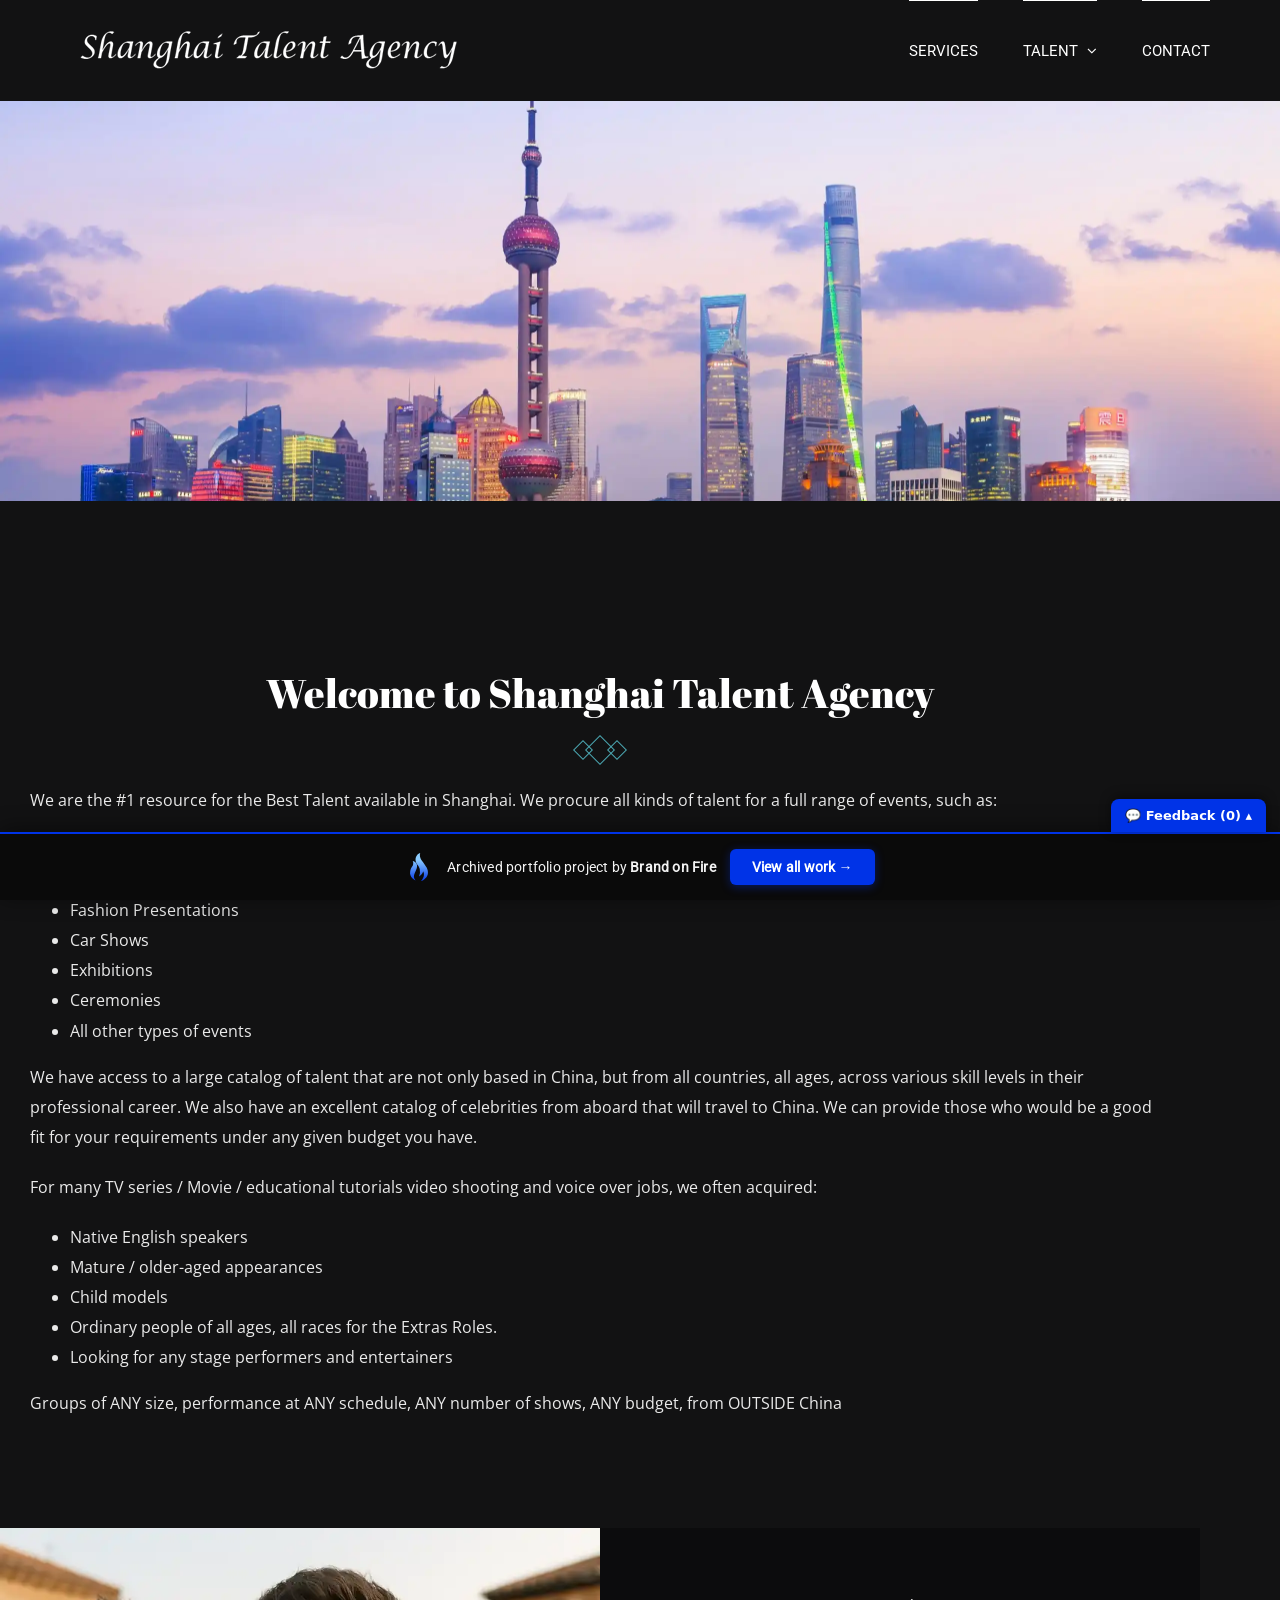
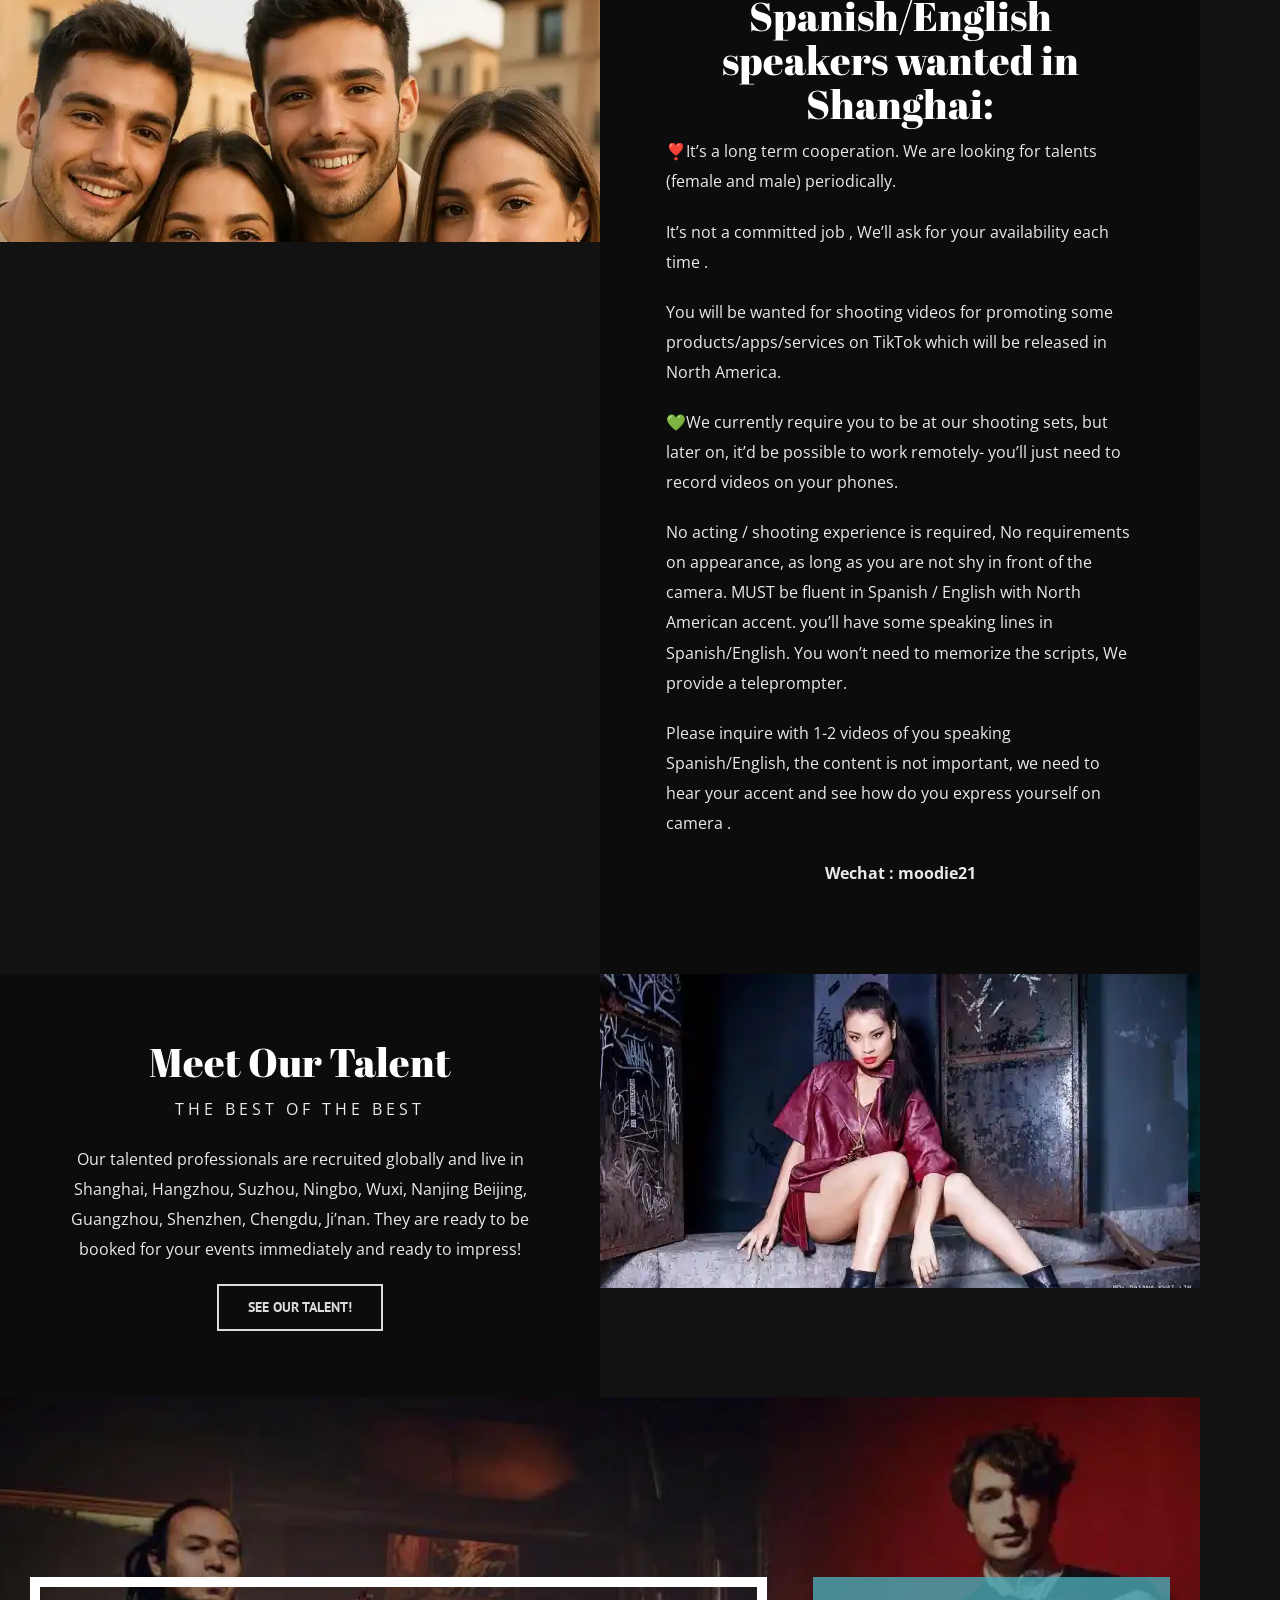
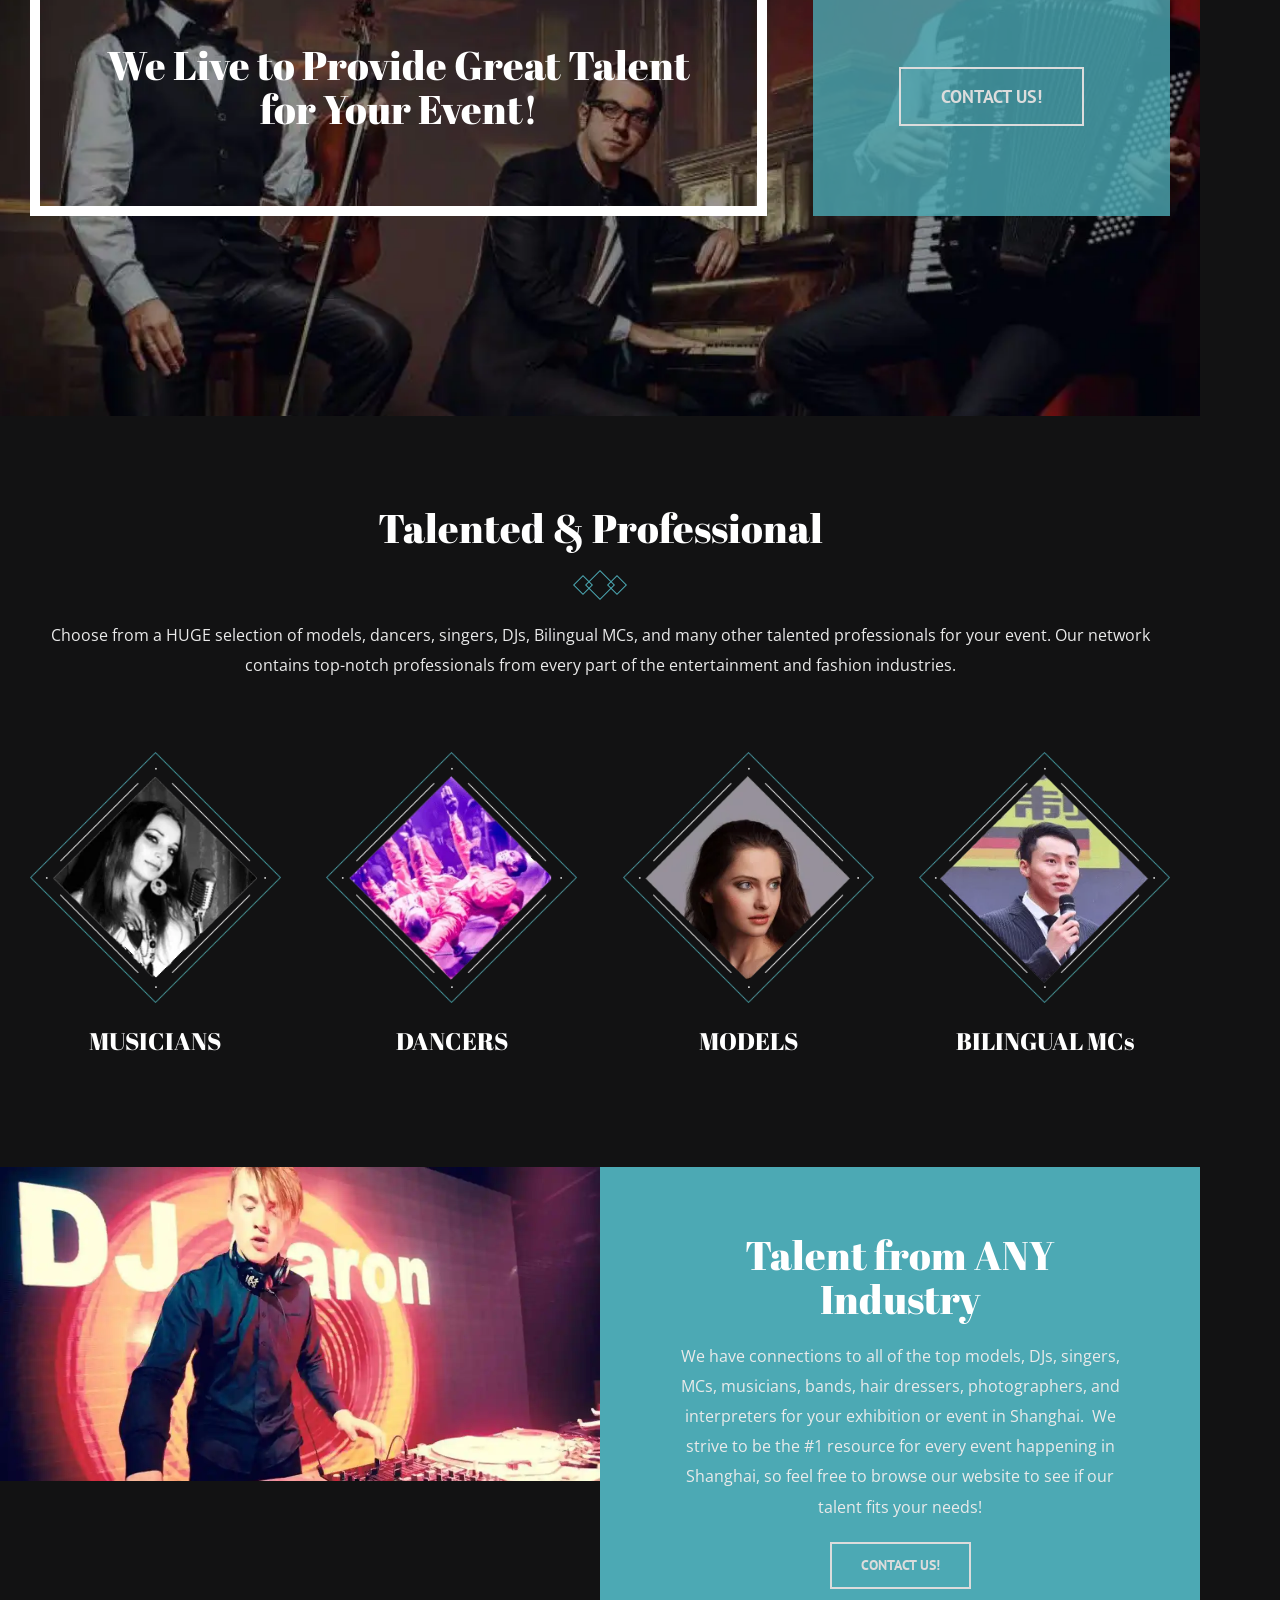
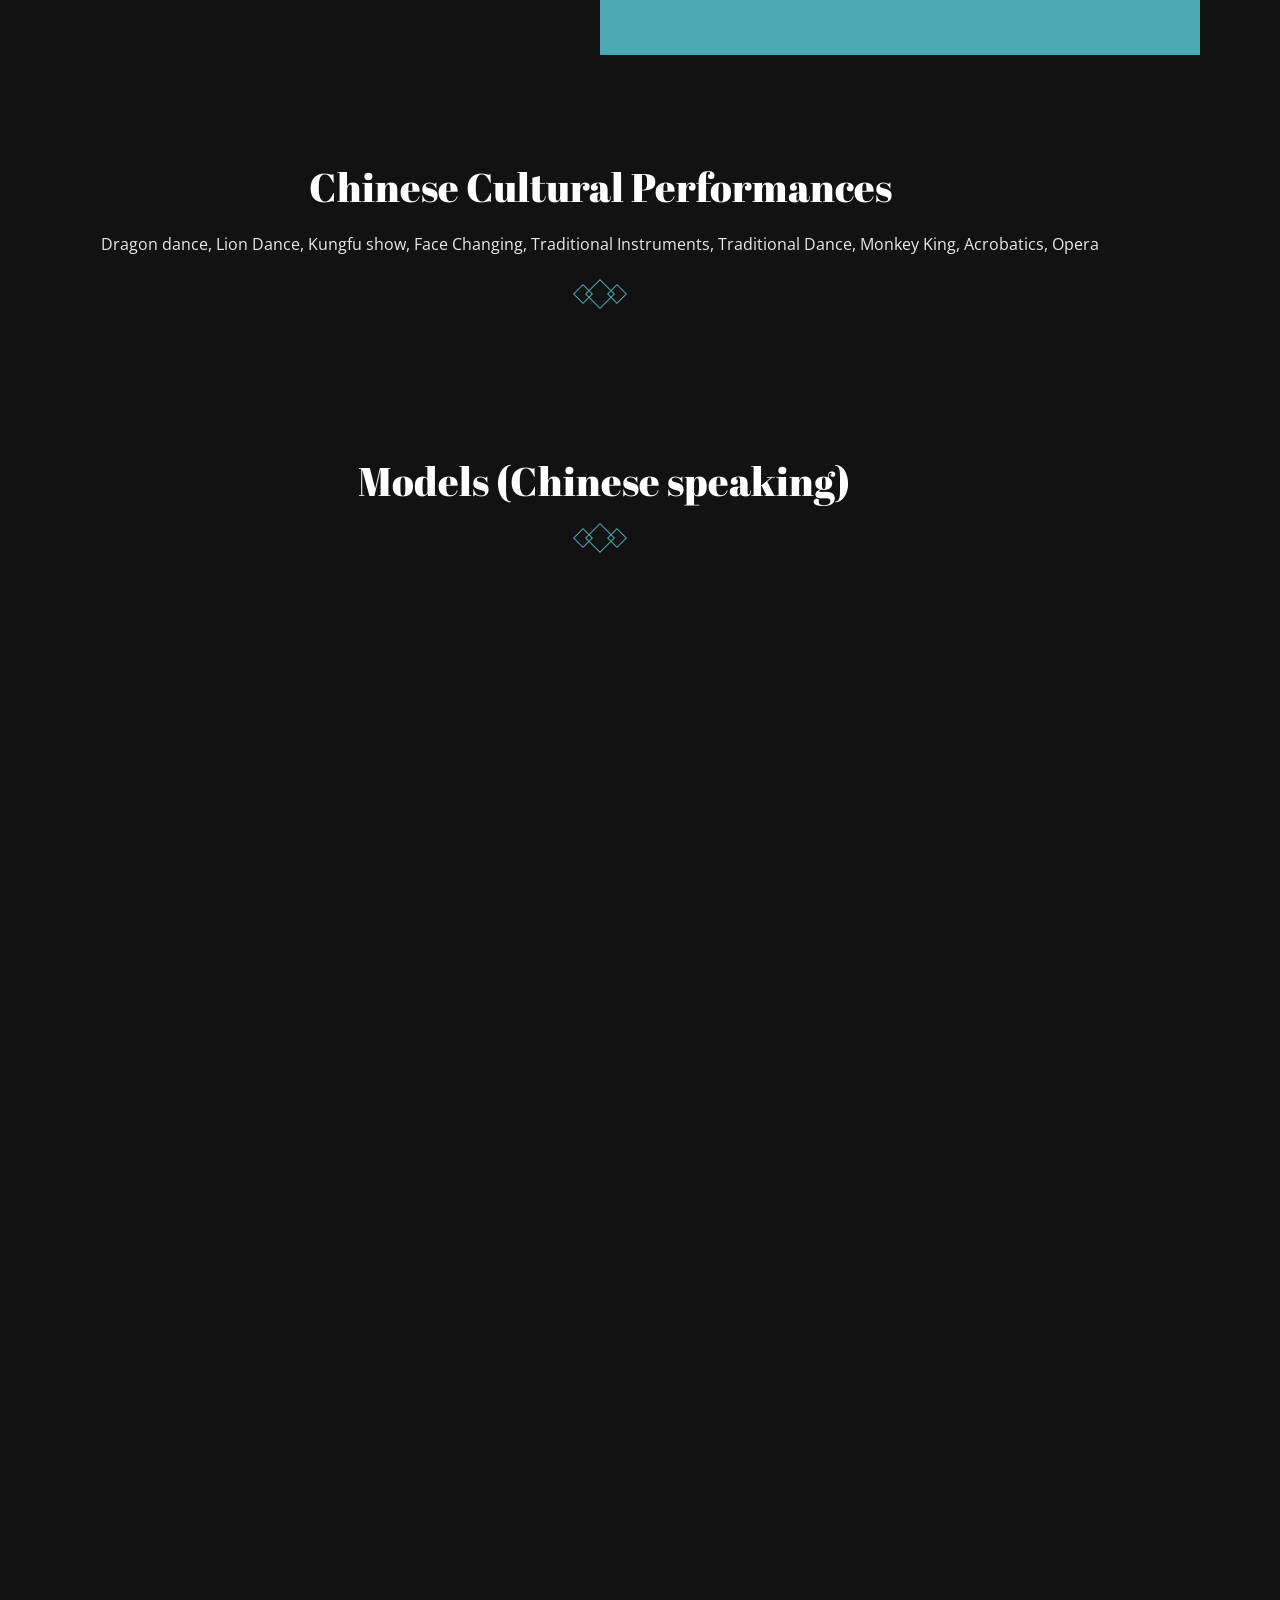
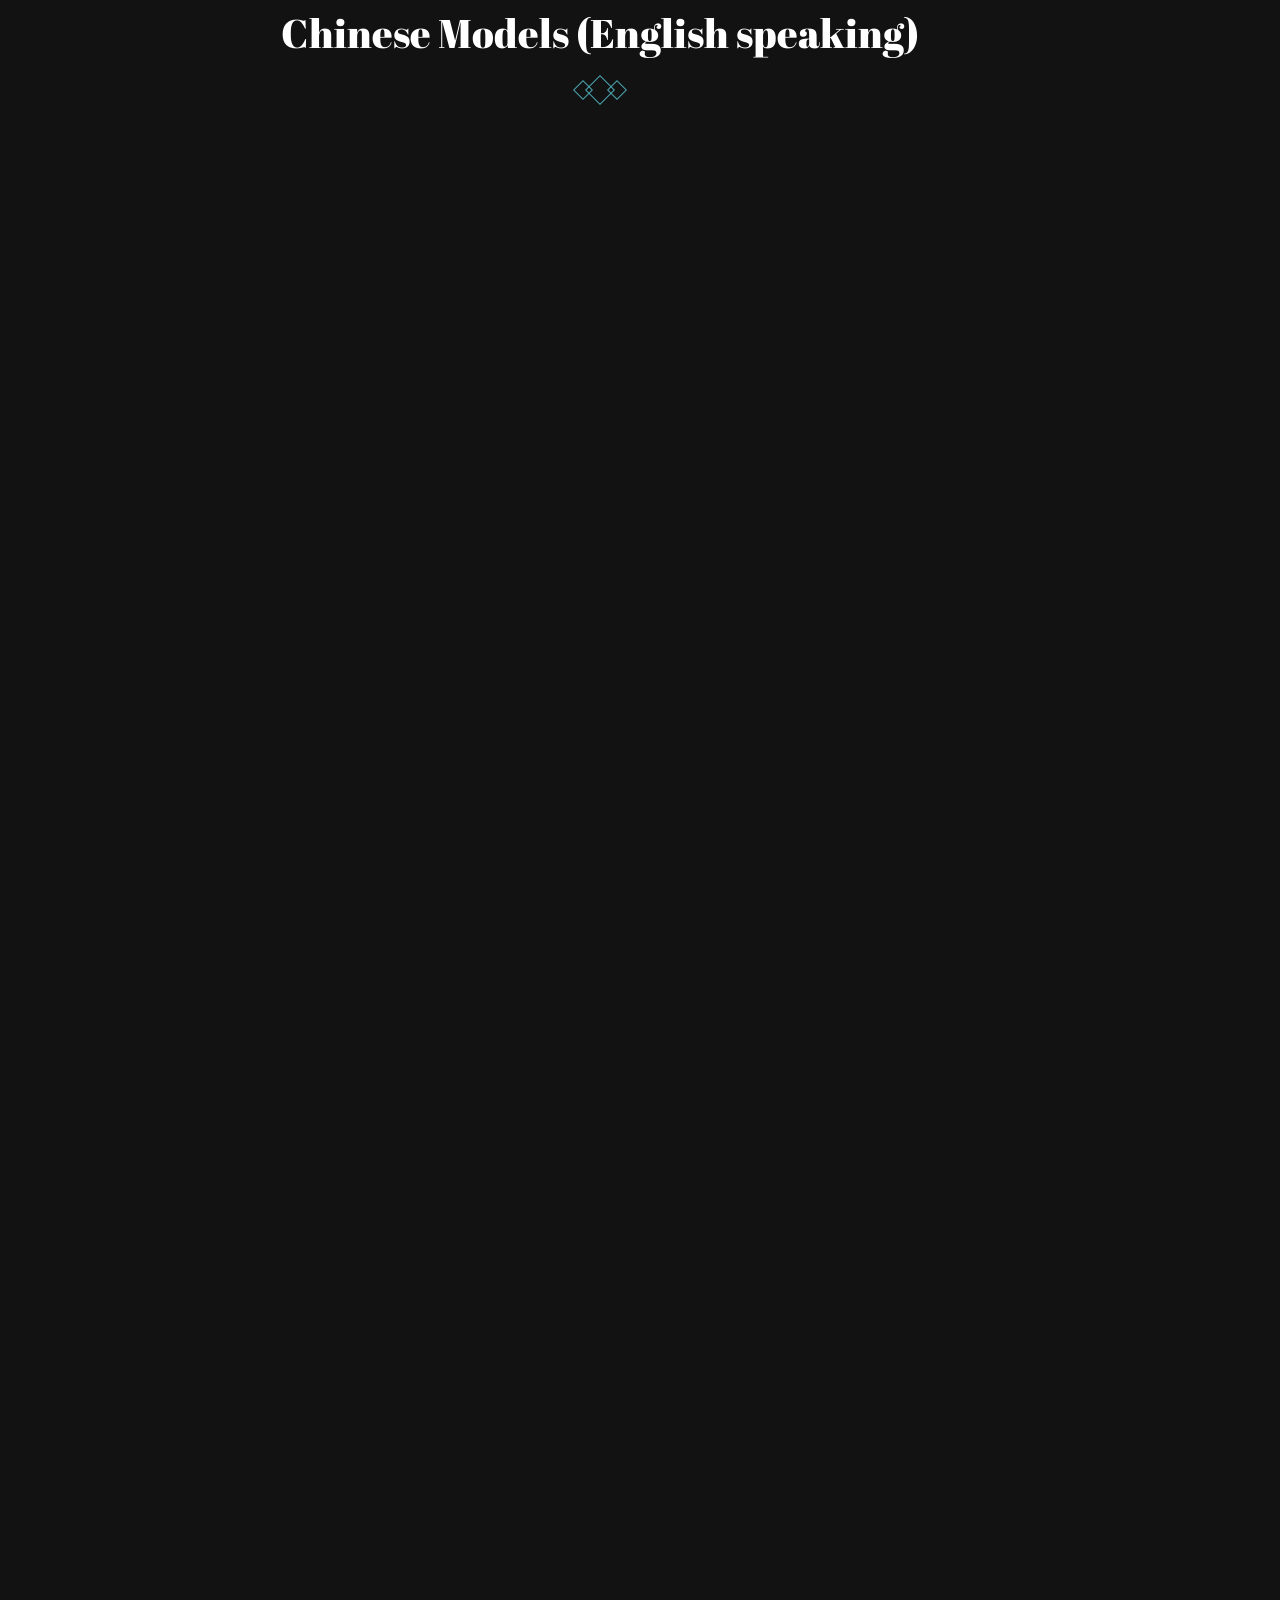
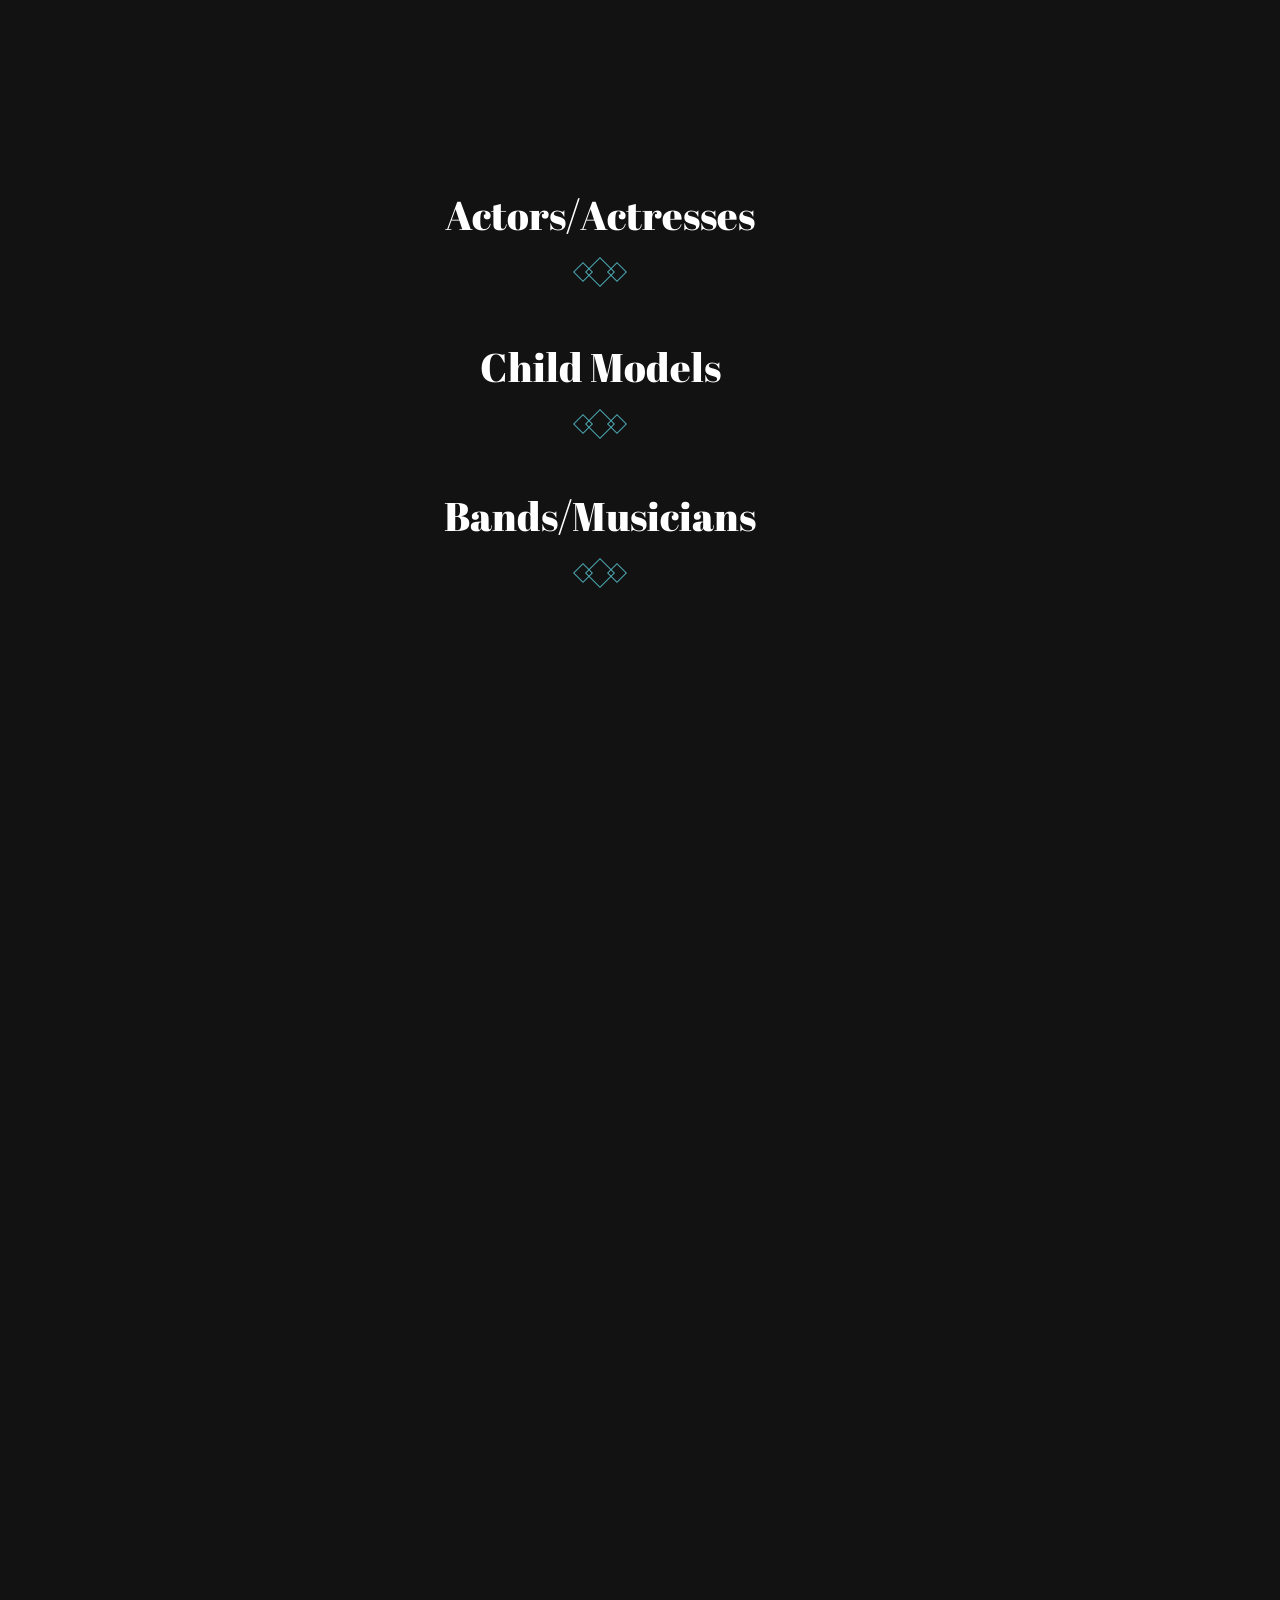
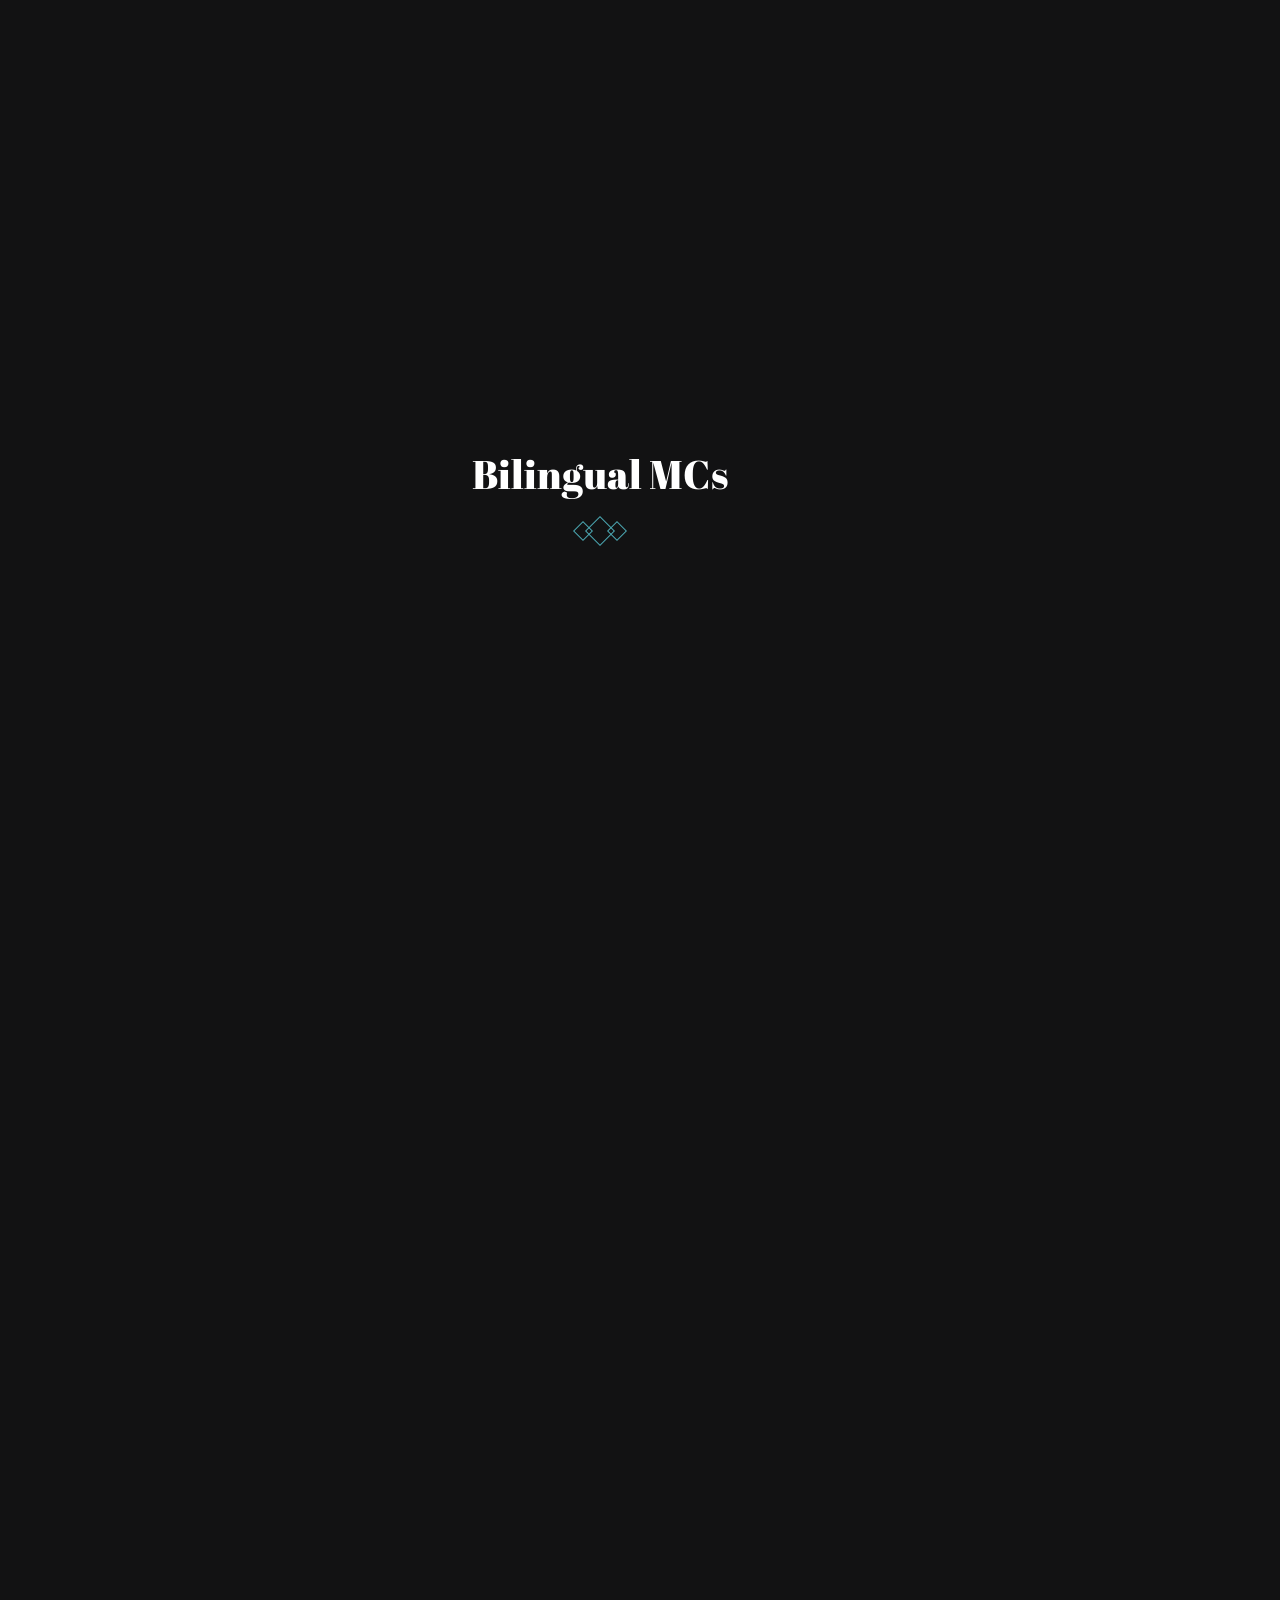
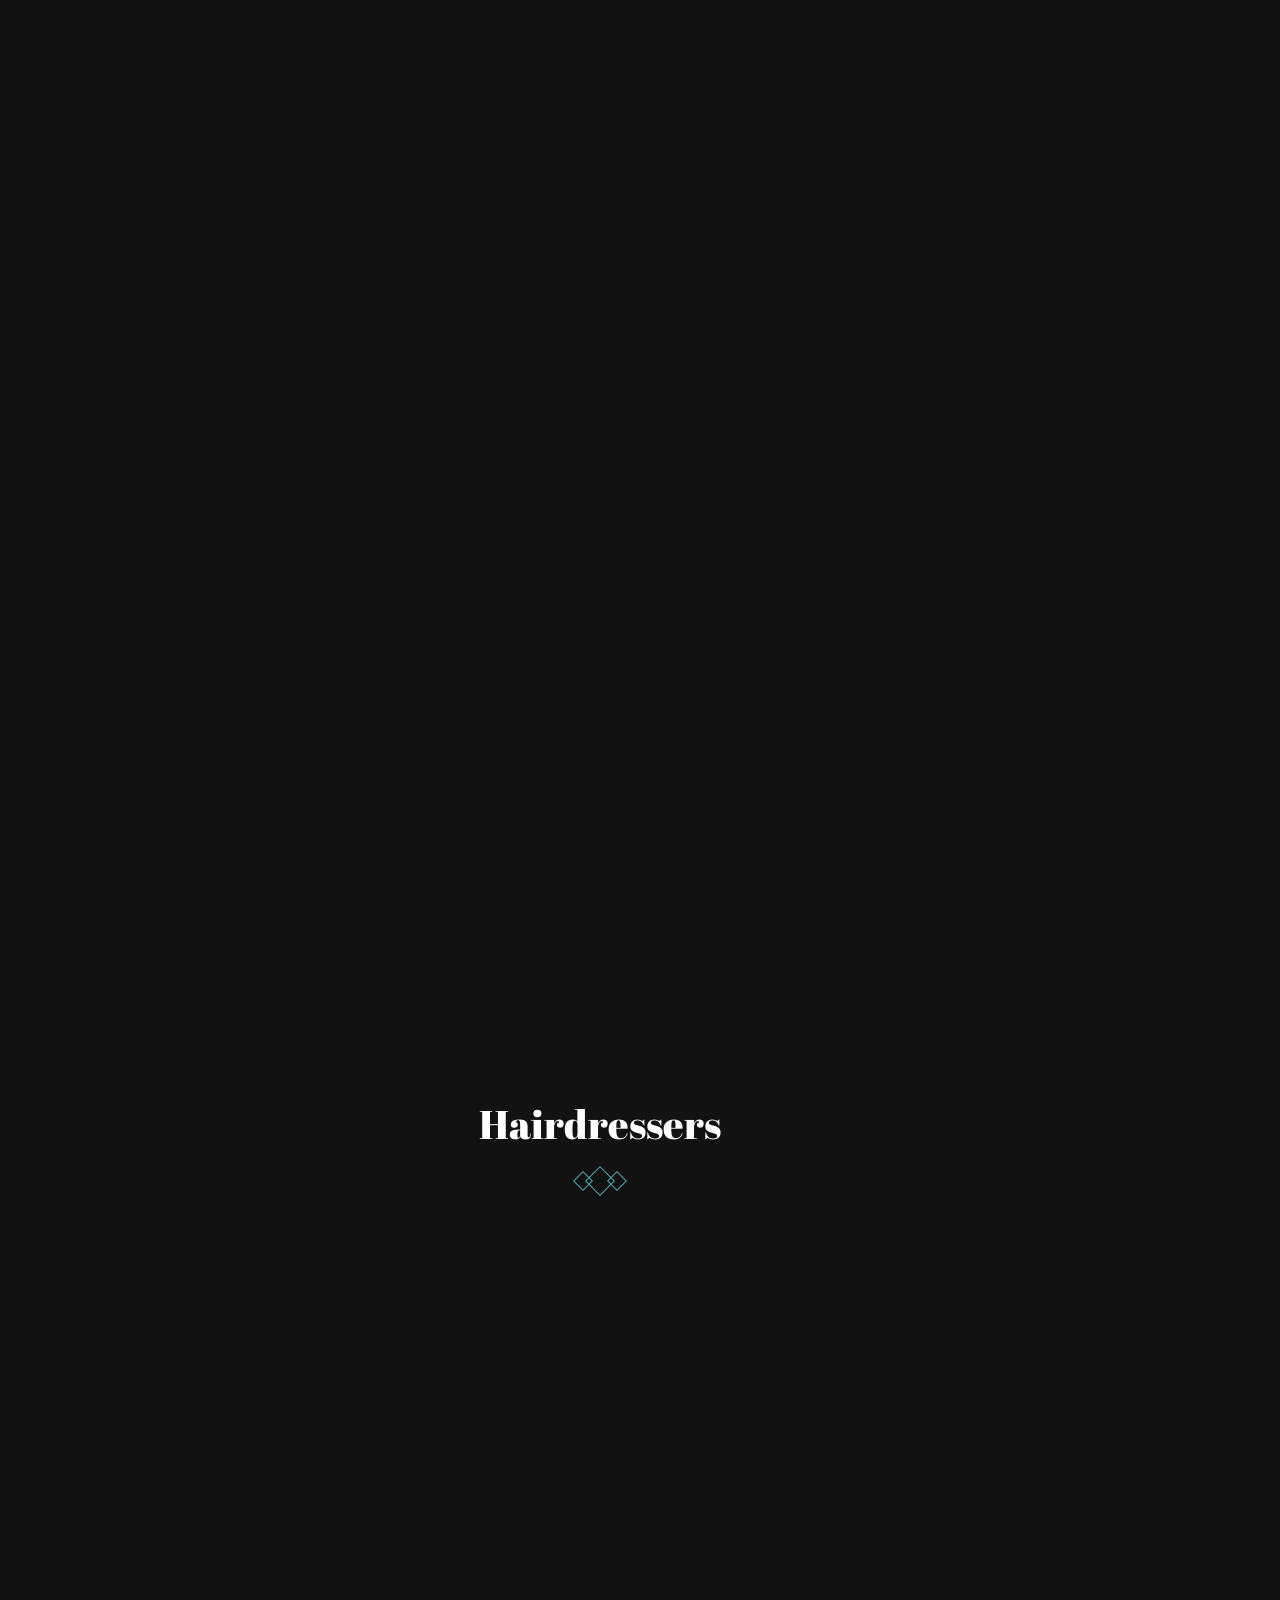
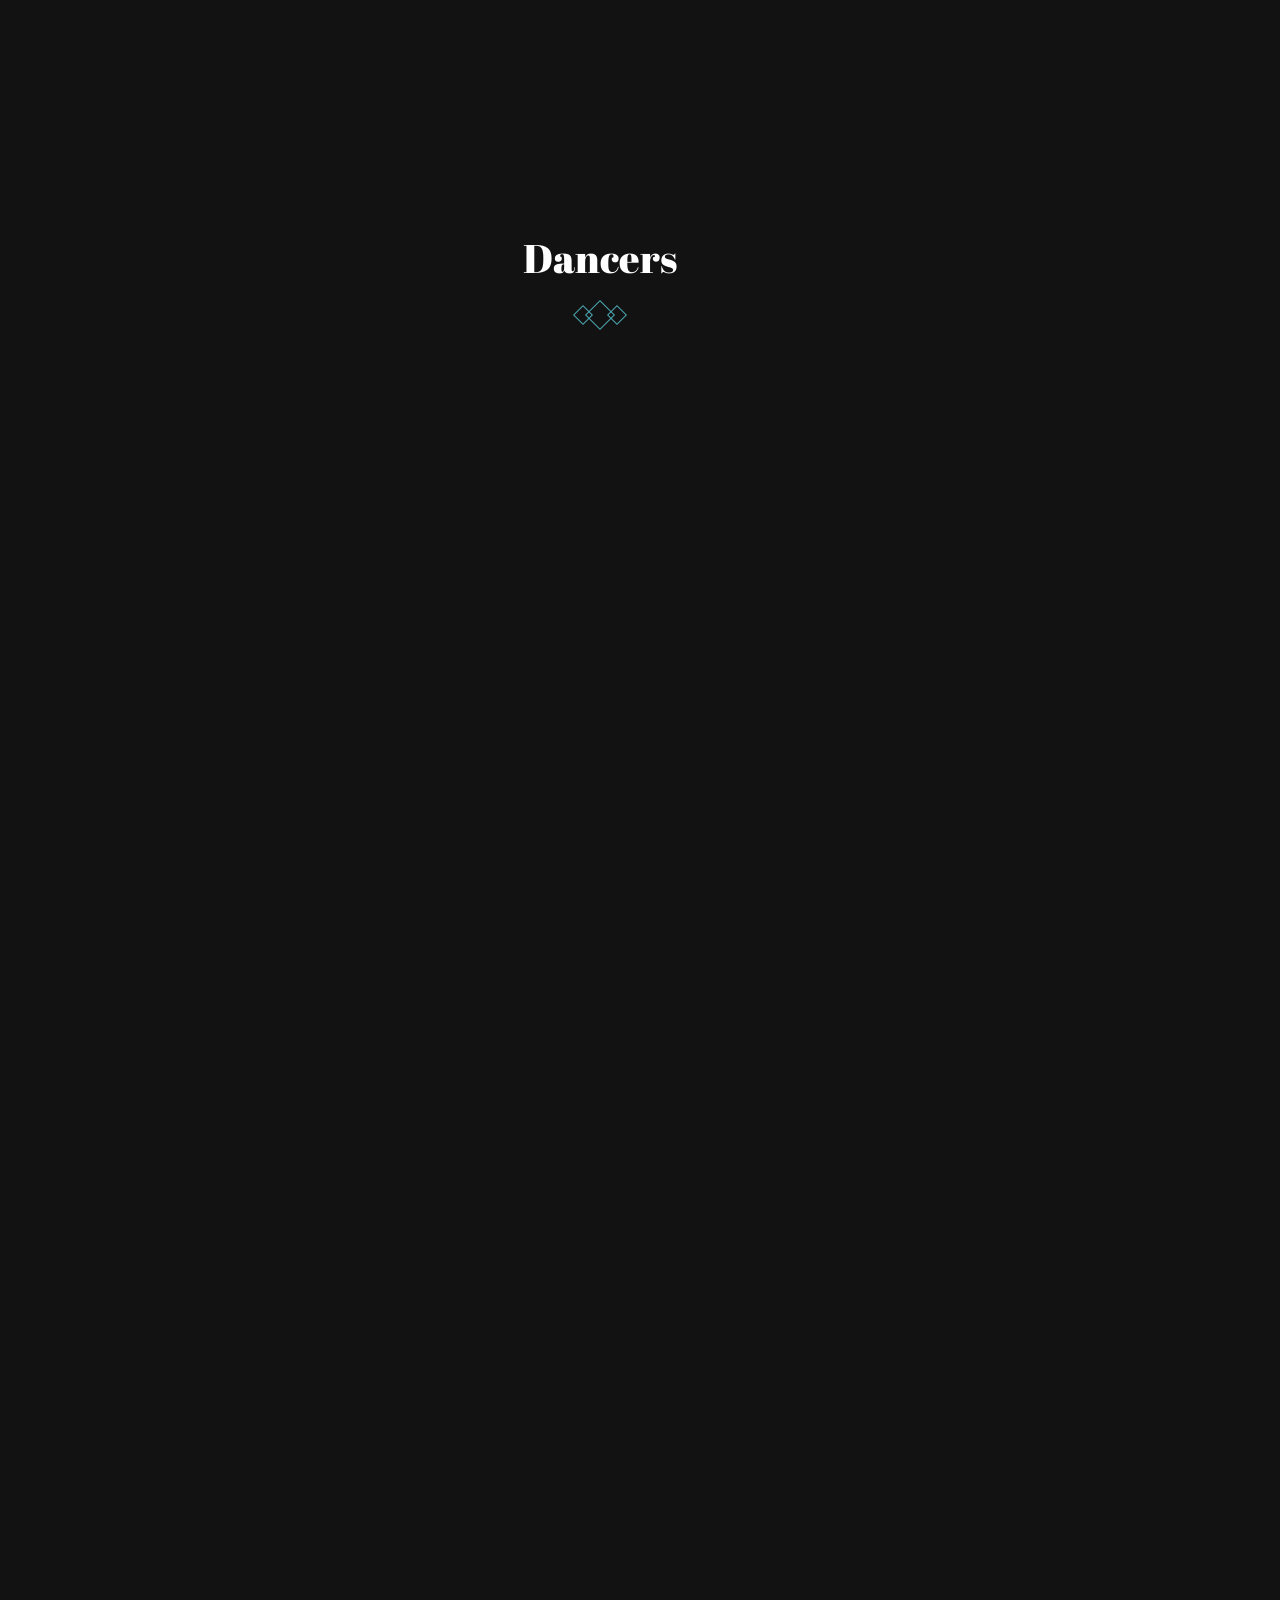
<file: index.html>
<!doctype html><html class="avada-html-layout-wide avada-html-header-position-top avada-is-100-percent-template avada-header-color-not-opaque" lang="en-US" prefix="og: http://ogp.me/ns# fb: http://ogp.me/ns/fb#" data-bofp="0"><head><meta http-equiv="Content-Type" content="text/html; charset=utf-8"><meta http-equiv="X-UA-Compatible" content="IE=edge"><meta name="viewport" content="width=device-width, initial-scale=1"><title>Shanghai Talent Agency – Best Shanghai Talent Recruiter</title><meta name="robots" content="max-image-preview:large"><link rel="shortcut icon" href="/wp-content/uploads/2019/02/favicon-16x16.png" type="image/x-icon"><link rel="apple-touch-icon" sizes="180x180" href="/wp-content/uploads/2019/02/apple-icon-114x114.png"><link rel="icon" sizes="192x192" href="/wp-content/uploads/2019/02/apple-icon-57x57.png"><meta name="msapplication-TileImage" content="/wp-content/uploads/2019/02/apple-icon-72x72.png"><meta name="description" content="Welcome to Shanghai Talent Agency
We are the #1 resource for the Best Talent available in Shanghai. We procure all kinds of talent for a full range of events, such"><meta property="og:locale" content="en_US"><meta property="og:type" content="website"><meta property="og:site_name" content="Shanghai Talent Agency"><meta property="og:title" content=""><meta property="og:description" content="Welcome to Shanghai Talent Agency
We are the #1 resource for the Best Talent available in Shanghai. We procure all kinds of talent for a full range of events, such"><meta property="og:url" content="/"><meta property="og:image" content="_a/0de08b1caeef.webp"><meta property="og:image:width" content="400"><meta property="og:image:height" content="67"><meta property="og:image:type" content="image/png"><link rel="https://api.w.org/" href="/wp-json/"><link rel="alternate" title="JSON" type="application/json" href="/wp-json/wp/v2/pages/4"><link rel="canonical" href="/"><meta name="generator" content="WP Rocket 3.20.2" data-wpr-features="wpr_lazyload_css_bg_img wpr_delay_js wpr_defer_js wpr_minify_js wpr_lazyload_iframes wpr_minify_css wpr_preload_links wpr_desktop"><link rel="stylesheet" href="style.css"><style>[data-bofp="0"]{background-color:rgb(18, 18, 19)!important}[data-bofp="1"]{background-color:rgb(18, 18, 19)!important;color:rgb(234, 234, 234)!important}[data-bofp="2"]{background-color:rgb(18, 18, 19)!important;color:rgb(234, 234, 234)!important}[data-bofp="3"]{background-color:rgba(255, 255, 255, 0)!important;color:rgb(234, 234, 234)!important}[data-bofp="4"]{background-color:rgb(18, 18, 19)!important;color:rgb(234, 234, 234)!important}[data-bofp="5"]{background-color:rgba(255, 255, 255, 0)!important;color:rgb(234, 234, 234)!important}[data-bofp="6"]{background-color:rgba(255, 255, 255, 0)!important;color:rgb(234, 234, 234)!important}[data-bofp="7"]{background-color:rgb(12, 12, 13)!important;color:rgb(234, 234, 234)!important}[data-bofp="8"]{background-color:rgba(255, 255, 255, 0)!important;color:rgb(234, 234, 234)!important}[data-bofp="9"]{background-color:rgb(12, 12, 13)!important;color:rgb(234, 234, 234)!important}[data-bofp="10"]{background-color:rgb(127, 127, 127)!important;color:rgb(234, 234, 234)!important}[data-bofp="11"]{background-color:rgba(255, 255, 255, 0)!important;color:rgb(234, 234, 234)!important}[data-bofp="12"]{background-color:rgba(255, 255, 255, 0)!important;color:rgb(234, 234, 234)!important}[data-bofp="13"]{background-color:rgb(76, 169, 180)!important;color:rgb(234, 234, 234)!important}[data-bofp="14"]{background-color:rgba(255, 255, 255, 0)!important;color:rgb(234, 234, 234)!important}[data-bofp="15"]{background-color:rgba(255, 255, 255, 0)!important;color:rgb(234, 234, 234)!important}[data-bofp="16"]{background-color:rgba(255, 255, 255, 0)!important;color:rgb(234, 234, 234)!important}[data-bofp="17"]{background-color:rgba(255, 255, 255, 0)!important;color:rgb(234, 234, 234)!important}[data-bofp="18"]{background-color:rgba(255, 255, 255, 0)!important;color:rgb(234, 234, 234)!important}[data-bofp="19"]{background-color:rgba(255, 255, 255, 0)!important;color:rgb(234, 234, 234)!important}[data-bofp="20"]{background-color:rgba(255, 255, 255, 0)!important;color:rgb(234, 234, 234)!important}[data-bofp="21"]{background-color:rgba(255, 255, 255, 0)!important;color:rgb(234, 234, 234)!important}[data-bofp="22"]{background-color:rgba(255, 255, 255, 0)!important;color:rgb(234, 234, 234)!important}[data-bofp="23"]{background-color:rgba(255, 255, 255, 0)!important;color:rgb(234, 234, 234)!important}[data-bofp="24"]{background-color:rgba(255, 255, 255, 0)!important;color:rgb(234, 234, 234)!important}[data-bofp="25"]{background-color:rgba(255, 255, 255, 0)!important;color:rgb(234, 234, 234)!important}[data-bofp="26"]{background-color:rgb(24, 24, 25)!important;color:rgb(234, 234, 234)!important}</style><meta name="robots" content="noindex, nofollow"></head><body data-rsssl="1" class="home wp-singular page-template page-template-100-width page-template-100-width-php page page-id-4 wp-theme-Avada wp-child-theme-Avada-Child-Theme fusion-image-hovers fusion-pagination-sizing fusion-button_type-flat fusion-button_span-no fusion-button_gradient-linear avada-image-rollover-circle-no avada-image-rollover-no fusion-body ltr fusion-sticky-header no-mobile-slidingbar avada-has-rev-slider-styles fusion-disable-outline fusion-sub-menu-fade mobile-logo-pos-left layout-wide-mode avada-has-boxed-modal-shadow-none layout-scroll-offset-full avada-has-zero-margin-offset-top fusion-top-header menu-text-align-left mobile-menu-design-modern fusion-show-pagination-text fusion-header-layout-v1 avada-responsive avada-footer-fx-bg-parallax avada-menu-highlight-style-bar fusion-search-form-clean fusion-main-menu-search-overlay fusion-avatar-circle avada-sticky-shrinkage avada-dropdown-styles avada-blog-layout-grid avada-blog-archive-layout-grid avada-header-shadow-no avada-menu-icon-position-left avada-has-megamenu-shadow avada-has-header-100-width avada-has-pagetitle-100-width avada-has-pagetitle-bg-full avada-has-pagetitle-bg-parallax avada-has-100-footer avada-has-breadcrumb-mobile-hidden avada-has-titlebar-hide avada-header-border-color-full-transparent avada-has-pagination-padding avada-flyout-menu-direction-fade avada-ec-views-v1" data-awb-post-id="4" data-bofp="1"><a class="skip-link screen-reader-text" href="#content">Skip to content</a><div data-rocket-location-hash="1bedd667ccdb0f2ae6123868cb70086e" id="boxed-wrapper"><div data-rocket-location-hash="c748e83a99a8efa38397a49b963eb39a" id="wrapper" class="fusion-wrapper" data-bofp="2"><div data-rocket-location-hash="30e21cd0d1ab48664f94f36d4ec80340" id="home" style="position:relative;top:-1px;"></div><header data-rocket-location-hash="6a3c4ea792bfdd798d2d351fb8fd07c9" class="fusion-header-wrapper"><div class="fusion-header-v1 fusion-logo-alignment fusion-logo-left fusion-sticky-menu- fusion-sticky-logo- fusion-mobile-logo-  fusion-mobile-menu-design-modern"><div class="fusion-header-sticky-height"></div><div class="fusion-header" data-bofp="3"><div class="fusion-row"><div class="fusion-logo" data-margin-top="15px" data-margin-bottom="10px" data-margin-left="0px" data-margin-right="0px"><a class="fusion-logo-link" href="index.html"><img src="_a/0de08b1caeef.webp" width="400" height="67" alt="Shanghai Talent Agency Logo" data-retina_logo_url="" class="fusion-standard-logo" decoding="sync"></a></div>		<nav class="fusion-main-menu" aria-label="Main Menu"><div class="fusion-overlay-search">		<form role="search" class="searchform fusion-search-form  fusion-search-form-clean" method="get" action="/"><div class="fusion-search-form-content"><div class="fusion-search-field search-field"><label><span class="screen-reader-text">Search for:</span><input type="search" value="" name="s" class="s" placeholder="Search..." required="" aria-required="true" aria-label="Search..."></label></div><div class="fusion-search-button search-button"><input type="submit" class="fusion-search-submit searchsubmit" aria-label="Search" value=""></div></div></form><div class="fusion-search-spacer"></div><a href="#" role="button" aria-label="Close Search" class="fusion-close-search"></a></div><ul id="menu-main-menu" class="fusion-menu"><li id="menu-item-1570" class="menu-item menu-item-type-custom menu-item-object-custom current-menu-item current_page_item menu-item-home menu-item-1570" data-item-id="1570"><a href="index.html" class="fusion-bar-highlight"><span class="menu-text">SERVICES</span></a></li><li id="menu-item-1344" class="menu-item menu-item-type-custom menu-item-object-custom current-menu-item current_page_item menu-item-home current-menu-ancestor current-menu-parent menu-item-has-children menu-item-1344 fusion-dropdown-menu" data-item-id="1344"><a href="index.html" class="fusion-bar-highlight"><span class="menu-text">TALENT</span> <span class="fusion-caret"><i class="fusion-dropdown-indicator" aria-hidden="true"></i></span></a><ul class="sub-menu"><li id="menu-item-1722" class="menu-item menu-item-type-custom menu-item-object-custom current-menu-item current_page_item menu-item-home menu-item-1722 fusion-dropdown-submenu"><a href="index.html" class="fusion-bar-highlight"><span>CHINESE CULTURAL PERFORMANCES</span></a></li><li id="menu-item-1378" class="menu-item menu-item-type-custom menu-item-object-custom current-menu-item current_page_item menu-item-home menu-item-1378 fusion-dropdown-submenu"><a href="index.html" class="fusion-bar-highlight"><span>MODELS</span></a></li><li id="menu-item-1613" class="menu-item menu-item-type-custom menu-item-object-custom current-menu-item current_page_item menu-item-home menu-item-1613 fusion-dropdown-submenu"><a href="index.html" class="fusion-bar-highlight"><span>CHINESE MODELS</span></a></li><li id="menu-item-1778" class="menu-item menu-item-type-custom menu-item-object-custom current-menu-item current_page_item menu-item-home menu-item-1778 fusion-dropdown-submenu"><a href="index.html" class="fusion-bar-highlight"><span>CHILD MODELS</span></a></li><li id="menu-item-1615" class="menu-item menu-item-type-custom menu-item-object-custom current-menu-item current_page_item menu-item-home menu-item-1615 fusion-dropdown-submenu"><a href="index.html" class="fusion-bar-highlight"><span>ACTORS/ACTRESSES</span></a></li><li id="menu-item-1381" class="menu-item menu-item-type-custom menu-item-object-custom current-menu-item current_page_item menu-item-home menu-item-1381 fusion-dropdown-submenu"><a href="index.html" class="fusion-bar-highlight"><span>BANDS/MUSICIANS</span></a></li><li id="menu-item-1380" class="menu-item menu-item-type-custom menu-item-object-custom current-menu-item current_page_item menu-item-home menu-item-1380 fusion-dropdown-submenu"><a href="index.html" class="fusion-bar-highlight"><span>BILINGUAL MCs</span></a></li><li id="menu-item-1383" class="menu-item menu-item-type-custom menu-item-object-custom current-menu-item current_page_item menu-item-home menu-item-1383 fusion-dropdown-submenu"><a href="index.html" class="fusion-bar-highlight"><span>HAIRDRESSERS</span></a></li><li id="menu-item-1385" class="menu-item menu-item-type-custom menu-item-object-custom current-menu-item current_page_item menu-item-home menu-item-1385 fusion-dropdown-submenu"><a href="index.html" class="fusion-bar-highlight"><span>DANCERS</span></a></li><li id="menu-item-1386" class="menu-item menu-item-type-custom menu-item-object-custom current-menu-item current_page_item menu-item-home menu-item-1386 fusion-dropdown-submenu"><a href="index.html" class="fusion-bar-highlight"><span>DJs</span></a></li><li id="menu-item-1387" class="menu-item menu-item-type-custom menu-item-object-custom current-menu-item current_page_item menu-item-home menu-item-1387 fusion-dropdown-submenu"><a href="index.html" class="fusion-bar-highlight"><span>PHOTOGRAPHERS</span></a></li></ul></li><li id="menu-item-1345" class="menu-item menu-item-type-custom menu-item-object-custom current-menu-item current_page_item menu-item-home menu-item-1345" data-item-id="1345"><a href="index.html" class="fusion-bar-highlight"><span class="menu-text">CONTACT</span></a></li></ul></nav>	<div class="fusion-mobile-menu-icons"><a href="#" class="fusion-icon awb-icon-bars" aria-label="Toggle mobile menu" aria-expanded="false"></a></div><nav class="fusion-mobile-nav-holder fusion-mobile-menu-text-align-left" aria-label="Main Menu Mobile"></nav></div></div></div><div class="fusion-clearfix"></div></header><div data-rocket-location-hash="ae09952dcb51da4b7e7510d1894525f4" id="sliders-container" class="fusion-slider-visibility"><div id="fusion-slider-10" data-id="10" class="fusion-slider-container fusion-slider-4" style="height:400px;max-width:100%;"><div class="fusion-slider-loading">Loading...</div><div class="tfs-slider flexslider main-flex" style="max-width:100%;--typography_sensitivity:1.2;" data-slider_width="100%" data-slider_height="400px" data-full_screen="1" data-parallax="1" data-nav_arrows="1" data-autoplay="1" data-loop="1" data-animation="fade" data-slideshow_speed="7000" data-animation_speed="600" data-typo_sensitivity="1.2" data-typo_factor="1.5" data-orderby="date" data-order="DESC" data-nav_box_width="63px" data-nav_box_height="63px" data-nav_arrow_size="25px" data-slider_indicator="" data-slider_indicator_color="#ffffff"><ul class="slides" style="max-width:100%;"><li class="slide-id-1312" data-mute="yes" data-loop="yes" data-autoplay="yes"><div class="slide-content-container slide-content-center" style="display: none;"><div class="slide-content" style=""><div class="heading with-bg"><div class="fusion-title-sc-wrapper" style="background-color: rgba(0,0,0,0.4);"><div class="fusion-title title fusion-title-1 fusion-sep-none fusion-title-center fusion-title-text fusion-title-size-one" style="--awb-text-color:#ffffff;--awb-margin-top-small:10px;--awb-margin-right-small:0px;--awb-margin-bottom-small:10px;--awb-margin-left-small:0px;--awb-sep-color:#ffffff;--awb-font-size:100px;"><h1 class="fusion-title-heading title-heading-center fusion-responsive-typography-calculated" style="margin:0;font-size:1em;--fontSize:100;line-height:1.2;">SHANGHAI TALENT AGENCY</h1></div>									</div></div><div class="caption with-bg"><div class="fusion-title-sc-wrapper" style="background-color:rgba(76,169,180,0.8)"><div class="fusion-title title fusion-title-2 fusion-sep-none fusion-title-center fusion-title-text fusion-title-size-five" style="--awb-text-color:#ffffff;--awb-margin-top-small:10px;--awb-margin-right-small:0px;--awb-margin-bottom-small:10px;--awb-margin-left-small:0px;--awb-sep-color:#ffffff;--awb-font-size:30px;"><h5 class="fusion-title-heading title-heading-center fusion-responsive-typography-calculated" style="margin:0;font-size:1em;--fontSize:30;line-height:1.2;">ACTORS | ACTRESSES | FITNESS PROFESSIONALS | INTERNATIONAL PERFORMERS | CHINESE CULTURAL PERFORMERS | DJS | MODELS | MUSICIANS | PHOTOGRAPHERS | HAIRDRESSERS</h5></div>									</div></div><div class="buttons"><div class="tfs-button-1"><div class="fusion-sep-clear"></div><div class="fusion-separator fusion-full-width-sep" style="margin-left: auto;margin-right: auto;margin-top:10px;margin-bottom:10px;width:100%;"></div><div class="fusion-sep-clear"></div><div class="fusion-button-wrapper"><a class="fusion-button button-flat button-xlarge button-default fusion-button-default button-1 fusion-button-default-span fusion-button-default-type" target="_blank" rel="noopener noreferrer" href="#talent"><span class="fusion-button-text awb-button__text awb-button__text--default">SEE OUR TALENT</span></a></div></div></div></div></div><div class="background background-image" style="background-image: url(_a/6b475e5cb5.webp);max-width:100%;height:400px;filter: progid:DXImageTransform.Microsoft.AlphaImageLoader(src='_a/6b475e5cb5.webp', sizingMethod='scale');" data-imgwidth="2560"></div></li><li class="slide-id-32" data-mute="yes" data-loop="yes" data-autoplay="yes"><div class="slide-content-container slide-content-center" style="display: none;"><div class="slide-content" style=""><div class="heading "><div class="fusion-title-sc-wrapper" style=""><div class="fusion-title title fusion-title-3 fusion-sep-none fusion-title-center fusion-title-text fusion-title-size-two" style="--awb-text-color:#ffffff;--awb-margin-top-small:10px;--awb-margin-right-small:0px;--awb-margin-bottom-small:10px;--awb-margin-left-small:0px;--awb-sep-color:#ffffff;--awb-font-size:130px;"><h2 class="fusion-title-heading title-heading-center fusion-responsive-typography-calculated" style="margin:0;font-size:1em;--fontSize:130;line-height:1.2;">Shanghai's Top Performer Agency</h2></div>									</div></div><div class="caption with-bg"><div class="fusion-title-sc-wrapper" style="background-color:rgba(76,169,180,0.8)"><div class="fusion-title title fusion-title-4 fusion-sep-none fusion-title-center fusion-title-text fusion-title-size-three" style="--awb-text-color:#ffffff;--awb-margin-top-small:10px;--awb-margin-right-small:0px;--awb-margin-bottom-small:10px;--awb-margin-left-small:0px;--awb-sep-color:#ffffff;--awb-font-size:30px;"><h3 class="fusion-title-heading title-heading-center fusion-responsive-typography-calculated" style="margin:0;font-size:1em;--fontSize:30;line-height:1.2;">PROFESSIONAL TALENT RECRUITMENT</h3></div>									</div></div><div class="buttons"><div class="tfs-button-1"><div class="fusion-sep-clear"></div><div class="fusion-separator fusion-full-width-sep" style="margin-left: auto;margin-right: auto;margin-top:10px;margin-bottom:10px;width:100%;"></div><div class="fusion-sep-clear"></div><div class="fusion-button-wrapper"><a class="fusion-button button-flat button-xlarge button-default fusion-button-default button-2 fusion-button-default-span fusion-button-default-type" target="_blank" rel="noopener noreferrer" href="#talent"><span class="fusion-button-text awb-button__text awb-button__text--default">SEE OUR TALENT</span></a></div></div></div></div></div><div class="background background-image" style="background-image: url(_a/8faf23c2d1.webp);max-width:100%;height:400px;filter: progid:DXImageTransform.Microsoft.AlphaImageLoader(src='_a/8faf23c2d1.webp', sizingMethod='scale');" data-imgwidth="1622"></div></li><li class="slide-id-738" data-mute="yes" data-loop="yes" data-autoplay="yes"><div class="slide-content-container slide-content-center" style="display: none;"><div class="slide-content" style=""><div class="heading "><div class="fusion-title-sc-wrapper" style=""><div class="fusion-title title fusion-title-5 fusion-sep-none fusion-title-center fusion-title-text fusion-title-size-two" style="--awb-text-color:#fff;--awb-margin-top-small:10px;--awb-margin-right-small:0px;--awb-margin-bottom-small:10px;--awb-margin-left-small:0px;--awb-sep-color:#fff;--awb-font-size:100px;"><h2 class="fusion-title-heading title-heading-center fusion-responsive-typography-calculated" style="margin:0;font-size:1em;--fontSize:100;line-height:1.2;">Top Talent Recruiter</h2></div>									</div></div><div class="caption with-bg"><div class="fusion-title-sc-wrapper" style="background-color:rgba(76,169,180,.8)"><div class="fusion-title title fusion-title-6 fusion-sep-none fusion-title-center fusion-title-text fusion-title-size-three" style="--awb-text-color:#fff;--awb-margin-top-small:10px;--awb-margin-right-small:0px;--awb-margin-bottom-small:10px;--awb-margin-left-small:0px;--awb-sep-color:#fff;--awb-font-size:30px;"><h3 class="fusion-title-heading title-heading-center fusion-responsive-typography-calculated" style="margin:0;font-size:1em;--fontSize:30;line-height:1.2;">ULTIMATE TALENT PROFESSIONALS</h3></div>									</div></div><div class="buttons"><div class="tfs-button-1"><div class="fusion-sep-clear"></div><div class="fusion-separator fusion-full-width-sep" style="margin-left: auto;margin-right: auto;margin-top:10px;margin-bottom:10px;width:100%;"></div><div class="fusion-sep-clear"></div><div class="fusion-button-wrapper"><a class="fusion-button button-flat button-xlarge button-default fusion-button-default button-3 fusion-button-default-span fusion-button-default-type" target="_blank" rel="noopener noreferrer" href="#talent"><span class="fusion-button-text awb-button__text awb-button__text--default">SEE OUR TALENT</span></a></div></div></div></div></div><div class="background background-image" style="background-image: url(_a/769b142860.webp);max-width:100%;height:400px;filter: progid:DXImageTransform.Microsoft.AlphaImageLoader(src='_a/769b142860.webp', sizingMethod='scale');" data-imgwidth="1800"></div></li></ul></div></div></div><main data-rocket-location-hash="c0b0263996e1af8fef4db43d347892e9" id="main" class="clearfix width-100" data-bofp="4"><div class="fusion-row" style="max-width:100%;"><section id="content" class="full-width"><div id="post-4" class="post-4 page type-page status-publish hentry"><span class="entry-title rich-snippet-hidden">HOME</span><span class="vcard rich-snippet-hidden"><span class="fn"><a href="author/brandon/index.html" rel="author">Website Admin</a></span></span><span class="updated rich-snippet-hidden">2026-01-26T04:41:13+00:00</span>						<div class="post-content"><div id="services" class="fusion-container-anchor"><div class="fusion-fullwidth fullwidth-box fusion-builder-row-1 nonhundred-percent-fullwidth non-hundred-percent-height-scrolling" style="--awb-background-position:left top;--awb-border-sizes-top:0px;--awb-border-sizes-bottom:0px;--awb-border-sizes-left:0px;--awb-border-sizes-right:0px;--awb-border-radius-top-left:0px;--awb-border-radius-top-right:0px;--awb-border-radius-bottom-right:0px;--awb-border-radius-bottom-left:0px;--awb-padding-top:90px;--awb-padding-bottom:90px;--awb-flex-wrap:wrap;" data-bofp="5"><div class="fusion-builder-row fusion-row"><div class="fusion-layout-column fusion_builder_column fusion-builder-column-0 fusion_builder_column_1_1 1_1 fusion-one-full fusion-column-first fusion-column-last fusion-column-no-min-height" style="--awb-bg-blend:overlay;--awb-bg-size:cover;--awb-margin-bottom:0px;"><div class="fusion-column-wrapper fusion-flex-column-wrapper-legacy"><div class="fusion-text fusion-text-1"><h2 class="fusion-responsive-typography-calculated" style="text-align: center; --fontsize: 40; line-height: 1.1;" data-fontsize="40" data-lineheight="44px">Welcome to Shanghai Talent Agency</h2><p><img decoding="sync" class="size-full wp-image-79 aligncenter" src="_a/7f2570bfd01e.png" alt="hr" width="54" height="30"></p><p style="text-align: left;">We are the #1 resource for the Best Talent available in Shanghai. <span style="text-align: start; background-color: rgba(0, 0, 0, 0);">We procure all kinds of talent for a full range of events, such as:</span></p><ul style="text-align: left;"><li>Television Commercials</li><li>TV series / TV show/ Film Shootings</li><li>Fashion Presentations</li><li>Car Shows</li><li>Exhibitions</li><li>Ceremonies</li><li>All other types of events</li></ul><p style="text-align: left;">We have access to a large catalog of talent that are not only based in China, but from all countries, all ages, across various skill levels in their professional career. We also have an excellent catalog of celebrities from aboard that will travel to China. We can provide those who would be a good fit for your requirements under any given budget you have.</p><p style="text-align: left;">For many TV series / Movie / educational tutorials video shooting and voice over jobs, we often acquired:</p><ul style="text-align: left;"><li>Native English speakers</li><li>Mature / older-aged appearances</li><li>Child models</li><li>Ordinary people of all ages, all races for the Extras Roles.</li><li>Looking for any stage performers and entertainers</li></ul><p style="text-align: left;">Groups of ANY size, performance at ANY schedule, ANY number of shows, ANY budget, from OUTSIDE China</p></div><div class="fusion-clearfix"></div></div></div></div></div></div><div class="fusion-fullwidth fullwidth-box fusion-builder-row-2 hundred-percent-fullwidth non-hundred-percent-height-scrolling fusion-equal-height-columns" style="--awb-background-position:left top;--awb-border-sizes-top:0px;--awb-border-sizes-bottom:0px;--awb-border-sizes-left:0px;--awb-border-sizes-right:0px;--awb-border-radius-top-left:0px;--awb-border-radius-top-right:0px;--awb-border-radius-bottom-right:0px;--awb-border-radius-bottom-left:0px;--awb-padding-top:0px;--awb-padding-right:0px;--awb-padding-bottom:0px;--awb-padding-left:0px;--awb-flex-wrap:wrap;" data-bofp="6"><div class="fusion-builder-row fusion-row"><div class="fusion-layout-column fusion_builder_column fusion-builder-column-1 fusion_builder_column_1_2 1_2 fusion-one-half fusion-column-first" style="--awb-bg-image:url(_a/2e71229a5cc3.webp);--awb-bg-position:center top;--awb-bg-blend:overlay;--awb-bg-size:cover;--awb-margin-bottom:0px;"><div class="fusion-column-wrapper fusion-flex-column-wrapper-legacy fusion-column-has-bg-image" data-bg-url="_a/2e71229a5cc3.webp"><div class="fusion-sep-clear"></div><div class="fusion-separator fusion-full-width-sep" style="margin-left: auto;margin-right: auto;margin-top:52%;width:100%;"></div><div class="fusion-sep-clear"></div><div class="fusion-clearfix"></div></div></div><div class="fusion-layout-column fusion_builder_column fusion-builder-column-2 fusion_builder_column_1_2 1_2 fusion-one-half fusion-column-last" style="--awb-padding-top:11%;--awb-padding-right:11%;--awb-padding-bottom:11%;--awb-padding-left:11%;--awb-bg-color:#0c0c0d;--awb-bg-color-hover:#0c0c0d;--awb-bg-size:cover;--awb-margin-bottom:0px;"><div class="fusion-column-wrapper fusion-flex-column-wrapper-legacy" data-bofp="7"><div class="fusion-column-content-centered"><div class="fusion-column-content"><div class="fusion-text fusion-text-2"><h2 class="fusion-responsive-typography-calculated" style="text-align: center; margin-bottom: 10px; --fontsize: 40; line-height: 1.1;" data-fontsize="40" data-lineheight="44px">Spanish/English speakers wanted in Shanghai:</h2></div><div class="fusion-text fusion-text-3"><p>❣️It’s a long term cooperation. We are looking for talents (female and male) periodically.</p><p>It’s not a committed job , We’ll ask for your availability each time .</p><p>You will be wanted for shooting videos for promoting some products/apps/services on TikTok which will be released in North America.</p><p>💚We currently require you to be at our shooting sets, but later on, it’d be possible to work remotely- you’ll just need to record videos on your phones.</p><p>No acting / shooting experience is required, No requirements on appearance, as long as you are not shy in front of the camera. MUST be fluent in Spanish / English with North American accent. you’ll have some speaking lines in Spanish/English. You won’t need to memorize the scripts, We provide a teleprompter.</p><p>Please inquire with 1-2 videos of you speaking Spanish/English, the content is not important, we need to hear your accent and see how do you express yourself on camera .</p><p style="text-align: center;"><b>Wechat : moodie21</b></p></div></div></div><div class="fusion-clearfix"></div></div></div></div></div><div class="fusion-fullwidth fullwidth-box fusion-builder-row-3 hundred-percent-fullwidth non-hundred-percent-height-scrolling fusion-equal-height-columns" style="--awb-background-position:left top;--awb-border-sizes-top:0px;--awb-border-sizes-bottom:0px;--awb-border-sizes-left:0px;--awb-border-sizes-right:0px;--awb-border-radius-top-left:0px;--awb-border-radius-top-right:0px;--awb-border-radius-bottom-right:0px;--awb-border-radius-bottom-left:0px;--awb-padding-top:0px;--awb-padding-right:0px;--awb-padding-bottom:0px;--awb-padding-left:0px;--awb-flex-wrap:wrap;" data-bofp="8"><div class="fusion-builder-row fusion-row"><div class="fusion-layout-column fusion_builder_column fusion-builder-column-3 fusion_builder_column_1_2 1_2 fusion-one-half fusion-column-first" style="--awb-padding-top:11%;--awb-padding-right:11%;--awb-padding-bottom:11%;--awb-padding-left:11%;--awb-bg-color:#0c0c0d;--awb-bg-color-hover:#0c0c0d;--awb-bg-size:cover;--awb-margin-bottom:0px;"><div class="fusion-column-wrapper fusion-flex-column-wrapper-legacy" data-bofp="9"><div class="fusion-column-content-centered"><div class="fusion-column-content"><div class="fusion-text fusion-text-4"><h2 style="text-align: center; margin-bottom: 10px;">Meet Our&nbsp;Talent</h2><p style="text-align: center; letter-spacing: 4px;">THE&nbsp;BEST OF THE BEST</p></div><div class="fusion-text fusion-text-5"><p style="text-align: center;">Our talented professionals are recruited globally and live in Shanghai, Hangzhou, Suzhou, Ningbo, Wuxi, Nanjing Beijing, Guangzhou, Shenzhen, Chengdu, Ji’nan. They are ready to be booked for your events immediately and ready to impress!</p></div><div class="fusion-button-wrapper fusion-aligncenter"><a class="fusion-button button-flat button-large button-default fusion-button-default button-4 fusion-button-default-span " target="_self" href="index.html"><span class="fusion-button-text awb-button__text awb-button__text--default">SEE OUR TALENT!</span></a></div></div></div><div class="fusion-clearfix"></div></div></div><div class="fusion-layout-column fusion_builder_column fusion-builder-column-4 fusion_builder_column_1_2 1_2 fusion-one-half fusion-column-last" style="--awb-bg-image:url(_a/ef2c0c04eef9.webp);--awb-bg-position:center top;--awb-bg-blend:overlay;--awb-bg-size:cover;--awb-margin-bottom:0px;"><div class="fusion-column-wrapper fusion-flex-column-wrapper-legacy fusion-column-has-bg-image" data-bg-url="_a/ef2c0c04eef9.webp"><div class="fusion-sep-clear"></div><div class="fusion-separator fusion-full-width-sep" style="margin-left: auto;margin-right: auto;margin-top:52%;width:100%;"></div><div class="fusion-sep-clear"></div><div class="fusion-clearfix"></div></div></div></div></div><div class="fusion-bg-parallax" data-bg-align="center center" data-direction="up" data-mute="false" data-opacity="100" data-velocity="-0.4" data-mobile-enabled="false" data-break_parents="0" data-bg-image="_a/f16676844c1b.webp" data-bg-repeat="false" data-bg-color="#7f7f7f"></div><div class="fusion-fullwidth fullwidth-box fusion-builder-row-4 fusion-flex-container fusion-parallax-up nonhundred-percent-fullwidth non-hundred-percent-height-scrolling" style="--awb-border-sizes-top:0px;--awb-border-sizes-bottom:0px;--awb-border-sizes-left:0px;--awb-border-sizes-right:0px;--awb-border-color:rgba(76,169,180,.8);--awb-border-radius-top-left:0px;--awb-border-radius-top-right:0px;--awb-border-radius-bottom-right:0px;--awb-border-radius-bottom-left:0px;--awb-padding-top:180px;--awb-padding-bottom:180px;--awb-background-color:#7f7f7f;--awb-background-image:url(_a/f16676844c1b.webp);--awb-background-size:cover;--awb-flex-wrap:wrap;" data-bofp="10"><div class="fusion-builder-row fusion-row fusion-flex-align-items-stretch fusion-flex-content-wrap" style="max-width:1216.8px;margin-left: calc(-4% / 2 );margin-right: calc(-4% / 2 );"><div class="fusion-layout-column fusion_builder_column fusion-builder-column-5 fusion_builder_column_2_3 2_3 fusion-flex-column" style="--awb-padding-top:7%;--awb-padding-right:7%;--awb-padding-bottom:7%;--awb-padding-left:7%;--awb-bg-blend:overlay;--awb-bg-size:cover;--awb-border-color:#ffffff;--awb-border-top:10px;--awb-border-right:10px;--awb-border-bottom:10px;--awb-border-left:10px;--awb-border-style:solid;--awb-width-large:66.666666666667%;--awb-margin-top-large:0px;--awb-spacing-right-large:3.84%;--awb-margin-bottom-large:20px;--awb-spacing-left-large:2.88%;--awb-width-medium:100%;--awb-spacing-right-medium:1.92%;--awb-spacing-left-medium:1.92%;--awb-width-small:100%;--awb-spacing-right-small:1.92%;--awb-spacing-left-small:1.92%;"><div class="fusion-column-wrapper fusion-flex-justify-content-flex-start fusion-content-layout-column"><div class="fusion-text fusion-text-6"><h2 style="text-align: center;">We Live to&nbsp;Provide Great Talent for&nbsp;Your Event!</h2></div></div></div><div class="fusion-layout-column fusion_builder_column fusion-builder-column-6 fusion_builder_column_1_3 1_3 fusion-flex-column" style="--awb-padding-top:7%;--awb-padding-right:7%;--awb-padding-bottom:7%;--awb-padding-left:7%;--awb-bg-color:rgba(76,169,180,.8);--awb-bg-color-hover:rgba(76,169,180,.8);--awb-bg-blend:overlay;--awb-bg-size:cover;--awb-width-large:33.333333333333%;--awb-margin-top-large:0px;--awb-spacing-right-large:5.76%;--awb-margin-bottom-large:20px;--awb-spacing-left-large:3.84%;--awb-width-medium:100%;--awb-spacing-right-medium:1.92%;--awb-spacing-left-medium:1.92%;--awb-width-small:100%;--awb-spacing-right-small:1.92%;--awb-spacing-left-small:1.92%;"><div class="fusion-column-wrapper fusion-flex-justify-content-center fusion-content-layout-column"><div style="text-align:center;"><a class="fusion-button button-flat button-xlarge button-default fusion-button-default button-5 fusion-button-default-span fusion-button-default-type" target="_blank" rel="noopener noreferrer" href="index.html"><span class="fusion-button-text awb-button__text awb-button__text--default">CONTACT US!</span></a></div></div></div></div></div><div id="talent" class="fusion-container-anchor"><div class="fusion-fullwidth fullwidth-box fusion-builder-row-5 nonhundred-percent-fullwidth non-hundred-percent-height-scrolling" style="--awb-border-sizes-top:0px;--awb-border-sizes-bottom:0px;--awb-border-sizes-left:0px;--awb-border-sizes-right:0px;--awb-border-radius-top-left:0px;--awb-border-radius-top-right:0px;--awb-border-radius-bottom-right:0px;--awb-border-radius-bottom-left:0px;--awb-padding-top:90px;--awb-padding-bottom:90px;--awb-flex-wrap:wrap;" data-bofp="11"><div class="fusion-builder-row fusion-row"><div class="fusion-layout-column fusion_builder_column fusion-builder-column-7 fusion_builder_column_1_1 1_1 fusion-one-full fusion-column-first fusion-column-last fusion-column-no-min-height" style="--awb-bg-blend:overlay;--awb-bg-size:cover;--awb-margin-bottom:0px;"><div class="fusion-column-wrapper fusion-flex-column-wrapper-legacy"><div class="fusion-text fusion-text-7"><h2 style="text-align: center;">Talented &amp; Professional</h2><p><img decoding="sync" class="size-full wp-image-79 aligncenter" src="_a/7f2570bfd01e.png" alt="hr" width="54" height="30"></p><p style="text-align: center;">Choose from a HUGE selection of models, dancers, singers, DJs, Bilingual MCs, and many other talented professionals for your event. Our&nbsp;network contains&nbsp;top-notch professionals from every part of the entertainment and fashion industries.</p></div><div class="fusion-sep-clear"></div><div class="fusion-separator fusion-full-width-sep" style="margin-left: auto;margin-right: auto;margin-top:50px;width:100%;"></div><div class="fusion-sep-clear"></div><div class="fusion-clearfix"></div></div></div><div class="fusion-layout-column fusion_builder_column fusion-builder-column-8 fusion_builder_column_1_4 1_4 fusion-one-fourth fusion-column-first" style="--awb-bg-blend:overlay;--awb-bg-size:cover;width:22%; margin-right: 4%;"><div class="fusion-column-wrapper fusion-flex-column-wrapper-legacy"><div class="fusion-text fusion-text-8"><p style="text-align: center;"><a href="#bandsmusicians"><img decoding="sync" class="aligncenter wp-image-1285 size-full" src="_a/c81e0265a487.webp" alt="" width="301" height="301"></a></p></div><div class="fusion-text fusion-text-9"><h4 style="text-align: center;">MUSICIANS</h4></div><div class="fusion-clearfix"></div></div></div><div class="fusion-layout-column fusion_builder_column fusion-builder-column-9 fusion_builder_column_1_4 1_4 fusion-one-fourth" style="--awb-bg-blend:overlay;--awb-bg-size:cover;width:22%; margin-right: 4%;"><div class="fusion-column-wrapper fusion-flex-column-wrapper-legacy"><div class="fusion-text fusion-text-10"><p class="alignnone"><a href="#dancers"><img decoding="sync" class="aligncenter wp-image-1289 size-full" src="_a/5b1bfe20f130.webp" alt="" width="301" height="301"></a></p></div><div class="fusion-text fusion-text-11"><h4 style="text-align: center;">DANCERS</h4></div><div class="fusion-clearfix"></div></div></div><div class="fusion-layout-column fusion_builder_column fusion-builder-column-10 fusion_builder_column_1_4 1_4 fusion-one-fourth" style="--awb-bg-blend:overlay;--awb-bg-size:cover;width:22%; margin-right: 4%;"><div class="fusion-column-wrapper fusion-flex-column-wrapper-legacy"><div class="fusion-text fusion-text-12"><p><a href="#models"><img decoding="sync" class="aligncenter wp-image-1291 size-full" src="_a/42e9ad373ef2.webp" alt="" width="301" height="301"></a></p></div><div class="fusion-text fusion-text-13"><h4 style="text-align: center;">MODELS</h4></div><div class="fusion-clearfix"></div></div></div><div class="fusion-layout-column fusion_builder_column fusion-builder-column-11 fusion_builder_column_1_4 1_4 fusion-one-fourth fusion-column-last" style="--awb-bg-blend:overlay;--awb-bg-size:cover;width:22%;"><div class="fusion-column-wrapper fusion-flex-column-wrapper-legacy"><div class="fusion-text fusion-text-14"><p class="alignnone"><a href="#bilingualmcs"><img decoding="sync" class="aligncenter wp-image-1293 size-full" src="_a/d248f511bbfc.webp" alt="" width="301" height="301"></a></p></div><div class="fusion-text fusion-text-15"><h4 style="text-align: center;">BILINGUAL MCs</h4></div><div class="fusion-clearfix"></div></div></div></div></div></div><div class="fusion-fullwidth fullwidth-box fusion-builder-row-6 hundred-percent-fullwidth non-hundred-percent-height-scrolling fusion-equal-height-columns" style="--awb-background-position:left top;--awb-border-sizes-top:0px;--awb-border-sizes-bottom:0px;--awb-border-sizes-left:0px;--awb-border-sizes-right:0px;--awb-border-radius-top-left:0px;--awb-border-radius-top-right:0px;--awb-border-radius-bottom-right:0px;--awb-border-radius-bottom-left:0px;--awb-padding-top:0px;--awb-padding-right:0px;--awb-padding-bottom:0px;--awb-padding-left:0px;--awb-flex-wrap:wrap;" data-bofp="12"><div class="fusion-builder-row fusion-row"><div class="fusion-layout-column fusion_builder_column fusion-builder-column-12 fusion_builder_column_1_2 1_2 fusion-one-half fusion-column-first" style="--awb-bg-image:url(_a/e654809e8420.webp);--awb-bg-blend:overlay;--awb-bg-size:cover;--awb-margin-bottom:0px;"><div class="fusion-column-wrapper fusion-flex-column-wrapper-legacy fusion-column-has-bg-image" data-bg-url="_a/e654809e8420.webp"><div class="fusion-sep-clear"></div><div class="fusion-separator fusion-full-width-sep" style="margin-left: auto;margin-right: auto;margin-top:52%;width:100%;"></div><div class="fusion-sep-clear"></div><div class="fusion-clearfix"></div></div></div><div class="fusion-layout-column fusion_builder_column fusion-builder-column-13 fusion_builder_column_1_2 1_2 fusion-one-half fusion-column-last" style="--awb-padding-top:11%;--awb-padding-right:11%;--awb-padding-bottom:11%;--awb-padding-left:11%;--awb-bg-color:#4ca9b4;--awb-bg-color-hover:#4ca9b4;--awb-bg-repeat:repeat;"><div class="fusion-column-wrapper fusion-flex-column-wrapper-legacy" data-bofp="13"><div class="fusion-column-content-centered"><div class="fusion-column-content"><div class="fusion-text fusion-text-16"><h2 style="text-align: center;">Talent from ANY Industry</h2></div><div class="fusion-text fusion-text-17"><p style="text-align: center;">We have connections to all of the top models, DJs, singers, MCs, musicians, bands, hair dressers, photographers, and interpreters for your exhibition or event in Shanghai. &nbsp;We strive to be the #1 resource for every event happening in Shanghai, so feel free to browse our website to see if our talent fits your needs!</p></div><div class="fusion-button-wrapper fusion-aligncenter"><a class="fusion-button button-flat button-large button-default fusion-button-default button-6 fusion-button-default-span " target="_blank" rel="noopener noreferrer" href="index.html"><span class="fusion-button-text awb-button__text awb-button__text--default">CONTACT US!</span></a></div></div></div><div class="fusion-clearfix"></div></div></div></div></div><div id="ccperf" class="fusion-container-anchor"><div class="fusion-fullwidth fullwidth-box fusion-builder-row-7 hundred-percent-fullwidth non-hundred-percent-height-scrolling fusion-equal-height-columns" style="--awb-background-position:left top;--awb-border-sizes-top:0px;--awb-border-sizes-bottom:0px;--awb-border-sizes-left:0px;--awb-border-sizes-right:0px;--awb-border-radius-top-left:0px;--awb-border-radius-top-right:0px;--awb-border-radius-bottom-right:0px;--awb-border-radius-bottom-left:0px;--awb-padding-top:90px;--awb-padding-right:40px;--awb-padding-bottom:50px;--awb-padding-left:40px;--awb-flex-wrap:wrap;" data-bofp="14"><div class="fusion-builder-row fusion-row"><div class="fusion-layout-column fusion_builder_column fusion-builder-column-14 fusion_builder_column_1_1 1_1 fusion-one-full fusion-column-first fusion-column-last fusion-column-no-min-height" style="--awb-bg-blend:overlay;--awb-bg-size:cover;--awb-margin-bottom:0px;"><div class="fusion-column-wrapper fusion-flex-column-wrapper-legacy"><div class="fusion-text fusion-text-18"><h2 class="fusion-responsive-typography-calculated" style="text-align: center; --fontsize: 40; line-height: 1.1;" data-fontsize="40" data-lineheight="44px">Chinese Cultural Performances</h2><p style="text-align: center;">Dragon dance, Lion Dance, Kungfu show, Face Changing, Traditional Instruments, Traditional Dance, Monkey King, Acrobatics, Opera</p><p><img decoding="sync" class="size-full wp-image-79 aligncenter" src="_a/7f2570bfd01e.png" alt="hr" width="54" height="30"></p></div><div class="awb-gallery-wrapper awb-gallery-wrapper-1 button-span-no" style="--more-btn-alignment:center;"><div style="margin:-5px;--awb-bordersize:0px;" class="fusion-gallery fusion-gallery-container fusion-grid-3 fusion-columns-total-8 fusion-gallery-layout-grid fusion-gallery-1"><div style="padding:5px;" class="fusion-grid-column fusion-gallery-column fusion-gallery-column-3 hover-type-none"><div class="fusion-gallery-image"><a href="#" rel="noreferrer" data-rel="iLightbox[gallery_image_1]" class="fusion-lightbox" target="_self"><img fetchpriority="high" decoding="sync" src="_a/57c3cdb1c472.webp" width="1080" height="1620" alt="" title="Image_20250515174129" aria-label="Image_20250515174129" class="img-responsive wp-image-1760"></a></div></div><div style="padding:5px;" class="fusion-grid-column fusion-gallery-column fusion-gallery-column-3 hover-type-none"><div class="fusion-gallery-image"><a href="#" rel="noreferrer" data-rel="iLightbox[gallery_image_1]" class="fusion-lightbox" target="_self"><img decoding="sync" src="_a/2b4154bdfb4a.webp" width="1080" height="1620" alt="" title="Image_20250515174116" aria-label="Image_20250515174116" class="img-responsive wp-image-1759"></a></div></div><div style="padding:5px;" class="fusion-grid-column fusion-gallery-column fusion-gallery-column-3 hover-type-none"><div class="fusion-gallery-image"><a href="#" rel="noreferrer" data-rel="iLightbox[gallery_image_1]" class="fusion-lightbox" target="_self"><img decoding="sync" src="_a/da2ce5777f52.webp" width="1620" height="1080" alt="" title="Photo 17-04-25, 15 58 00 (2) (1)" aria-label="Photo 17-04-25, 15 58 00 (2) (1)" class="img-responsive wp-image-1728"></a></div></div><div class="clearfix"></div><div style="padding:5px;" class="fusion-grid-column fusion-gallery-column fusion-gallery-column-3 hover-type-none"><div class="fusion-gallery-image"><a href="#" rel="noreferrer" data-rel="iLightbox[gallery_image_1]" class="fusion-lightbox" target="_self"><img decoding="sync" src="_a/8fd4b5e72c3e.webp" width="1620" height="1080" alt="" title="Photo 17-04-25, 18 27 59 (1)" aria-label="Photo 17-04-25, 18 27 59 (1)" class="img-responsive wp-image-1736"></a></div></div><div style="padding:5px;" class="fusion-grid-column fusion-gallery-column fusion-gallery-column-3 hover-type-none"><div class="fusion-gallery-image"><a href="#" rel="noreferrer" data-rel="iLightbox[gallery_image_1]" class="fusion-lightbox" target="_self"><img decoding="sync" src="_a/c76f3f9276d9.webp" width="1600" height="900" alt="" title="Image_20250515174117" aria-label="Image_20250515174117" class="img-responsive wp-image-1761"></a></div></div><div style="padding:5px;" class="fusion-grid-column fusion-gallery-column fusion-gallery-column-3 hover-type-none"><div class="fusion-gallery-image"><a href="#" rel="noreferrer" data-rel="iLightbox[gallery_image_1]" class="fusion-lightbox" target="_self"><img decoding="sync" src="_a/65d761646131.webp" width="1468" height="849" alt="" title="Photo 17-04-25, 16 03 17 (3)" aria-label="Photo 17-04-25, 16 03 17 (3)" class="img-responsive wp-image-1729"></a></div></div><div class="clearfix"></div><div style="padding:5px;" class="fusion-grid-column fusion-gallery-column fusion-gallery-column-3 hover-type-none"><div class="fusion-gallery-image"><a href="#" rel="noreferrer" data-rel="iLightbox[gallery_image_1]" class="fusion-lightbox" target="_self"><img decoding="sync" src="_a/7339dfb0104a.webp" width="1440" height="1080" alt="" title="Photo 17-04-25, 15 51 55 (1)" aria-label="Photo 17-04-25, 15 51 55 (1)" class="img-responsive wp-image-1733"></a></div></div><div style="padding:5px;" class="fusion-grid-column fusion-gallery-column fusion-gallery-column-3 hover-type-none"><div class="fusion-gallery-image"><a href="#" rel="noreferrer" data-rel="iLightbox[gallery_image_1]" class="fusion-lightbox" target="_self"><img decoding="sync" src="_a/900ddcfc7397.webp" width="1981" height="1114" alt="" title="Photo 17-04-25, 16 03 17 (5)" aria-label="Photo 17-04-25, 16 03 17 (5)" class="img-responsive wp-image-1732"></a></div></div></div></div><div class="fusion-clearfix"></div></div></div></div></div></div><div id="models" class="fusion-container-anchor"><div class="fusion-fullwidth fullwidth-box fusion-builder-row-8 hundred-percent-fullwidth non-hundred-percent-height-scrolling fusion-equal-height-columns" style="--awb-background-position:left top;--awb-border-sizes-top:0px;--awb-border-sizes-bottom:0px;--awb-border-sizes-left:0px;--awb-border-sizes-right:0px;--awb-border-radius-top-left:0px;--awb-border-radius-top-right:0px;--awb-border-radius-bottom-right:0px;--awb-border-radius-bottom-left:0px;--awb-padding-top:90px;--awb-padding-right:40px;--awb-padding-bottom:50px;--awb-padding-left:40px;--awb-flex-wrap:wrap;" data-bofp="15"><div class="fusion-builder-row fusion-row"><div class="fusion-layout-column fusion_builder_column fusion-builder-column-15 fusion_builder_column_1_1 1_1 fusion-one-full fusion-column-first fusion-column-last fusion-column-no-min-height" style="--awb-bg-blend:overlay;--awb-bg-size:cover;--awb-margin-bottom:0px;"><div class="fusion-column-wrapper fusion-flex-column-wrapper-legacy"><div class="fusion-text fusion-text-19"><h2 style="text-align: center;">&nbsp;Models (Chinese speaking)</h2><p><img decoding="sync" class="size-full wp-image-79 aligncenter" src="_a/7f2570bfd01e.png" alt="hr" width="54" height="30"></p></div><div class="fusion-clearfix"></div></div></div><div class="fusion-layout-column fusion_builder_column fusion-builder-column-16 fusion_builder_column_1_1 1_1 fusion-one-full fusion-column-first fusion-column-last fusion-column-no-min-height" style="--awb-bg-blend:overlay;--awb-bg-size:cover;--awb-margin-bottom:0px;"><div class="fusion-column-wrapper fusion-flex-column-wrapper-legacy"><div class="fusion-text fusion-text-20"><div class="fusion-recent-works fusion-portfolio-element fusion-portfolio fusion-portfolio-1 fusion-portfolio-grid fusion-portfolio-paging-none fusion-portfolio-three fusion-portfolio-no_text" data-id="-rw-1" data-columns="three"><div class="fusion-portfolio-wrapper" id="fusion-portfolio-1" data-picturesize="auto" data-pages="1" style="margin:-6px;"><article id="portfolio-1-post-1399" class="fusion-portfolio-post models fusion-col-spacing post-1399"><div class="fusion-portfolio-content-wrapper" style="border:none;"><span class="entry-title rich-snippet-hidden">Model 9</span><span class="vcard rich-snippet-hidden"><span class="fn"><a href="author/brandon/index.html" rel="author">Website Admin</a></span></span><span class="updated rich-snippet-hidden">2016-06-02T13:30:39+00:00</span><div class="fusion-image-wrapper" aria-haspopup="true"><a href="portfolio-items/model-9/index.html" aria-label="Model 9"><img decoding="sync" width="600" height="241" src="_a/1a5b4b5b6c89.webp" class="attachment-full size-full wp-post-image" alt="">			</a></div></div></article><article id="portfolio-1-post-1398" class="fusion-portfolio-post models fusion-col-spacing post-1398"><div class="fusion-portfolio-content-wrapper" style="border:none;"><span class="entry-title rich-snippet-hidden">Model 8</span><span class="vcard rich-snippet-hidden"><span class="fn"><a href="author/brandon/index.html" rel="author">Website Admin</a></span></span><span class="updated rich-snippet-hidden">2016-06-02T13:32:43+00:00</span><div class="fusion-image-wrapper" aria-haspopup="true"><a href="portfolio-items/model-8/index.html" aria-label="Model 8"><img decoding="sync" width="960" height="686" src="_a/2a5c49afebc7.webp" class="attachment-full size-full wp-post-image" alt="">			</a></div></div></article><article id="portfolio-1-post-1397" class="fusion-portfolio-post models fusion-col-spacing post-1397"><div class="fusion-portfolio-content-wrapper" style="border:none;"><span class="entry-title rich-snippet-hidden">Model 7</span><span class="vcard rich-snippet-hidden"><span class="fn"><a href="author/brandon/index.html" rel="author">Website Admin</a></span></span><span class="updated rich-snippet-hidden">2016-06-02T13:30:30+00:00</span><div class="fusion-image-wrapper" aria-haspopup="true"><a href="portfolio-items/model-7/index.html" aria-label="Model 7"><img decoding="sync" width="641" height="480" src="_a/2473d22442f5.webp" class="attachment-full size-full wp-post-image" alt="">			</a></div></div></article><article id="portfolio-1-post-1396" class="fusion-portfolio-post models fusion-col-spacing post-1396"><div class="fusion-portfolio-content-wrapper" style="border:none;"><span class="entry-title rich-snippet-hidden">Model 6</span><span class="vcard rich-snippet-hidden"><span class="fn"><a href="author/brandon/index.html" rel="author">Website Admin</a></span></span><span class="updated rich-snippet-hidden">2016-06-02T13:32:25+00:00</span><div class="fusion-image-wrapper" aria-haspopup="true"><a href="portfolio-items/model-6/index.html" aria-label="Model 6"><img decoding="sync" width="680" height="480" src="_a/1dfd16dcf83a.webp" class="attachment-full size-full wp-post-image" alt="">			</a></div></div></article><article id="portfolio-1-post-1393" class="fusion-portfolio-post models fusion-col-spacing post-1393"><div class="fusion-portfolio-content-wrapper" style="border:none;"><span class="entry-title rich-snippet-hidden">Model 5</span><span class="vcard rich-snippet-hidden"><span class="fn"><a href="author/brandon/index.html" rel="author">Website Admin</a></span></span><span class="updated rich-snippet-hidden">2016-06-02T13:26:38+00:00</span><div class="fusion-image-wrapper" aria-haspopup="true"><a href="portfolio-items/model-5/index.html" aria-label="Model 5"><img decoding="sync" width="600" height="424" src="_a/96e92d9f60a0.webp" class="attachment-full size-full wp-post-image" alt="">			</a></div></div></article><article id="portfolio-1-post-1390" class="fusion-portfolio-post models fusion-col-spacing post-1390"><div class="fusion-portfolio-content-wrapper" style="border:none;"><span class="entry-title rich-snippet-hidden">Model 4</span><span class="vcard rich-snippet-hidden"><span class="fn"><a href="author/brandon/index.html" rel="author">Website Admin</a></span></span><span class="updated rich-snippet-hidden">2016-06-02T13:32:30+00:00</span><div class="fusion-image-wrapper" aria-haspopup="true"><a href="portfolio-items/model-4/index.html" aria-label="Model 4"><img decoding="sync" width="600" height="426" src="_a/2af5f0c2c6e3.webp" class="attachment-full size-full wp-post-image" alt="">			</a></div></div></article><article id="portfolio-1-post-1372" class="fusion-portfolio-post models fusion-col-spacing post-1372"><div class="fusion-portfolio-content-wrapper" style="border:none;"><span class="entry-title rich-snippet-hidden">Model 3</span><span class="vcard rich-snippet-hidden"><span class="fn"><a href="author/brandon/index.html" rel="author">Website Admin</a></span></span><span class="updated rich-snippet-hidden">2016-06-02T12:56:24+00:00</span><div class="fusion-image-wrapper" aria-haspopup="true"><a href="portfolio-items/model-3/index.html" aria-label="Model 3"><img decoding="sync" width="600" height="420" src="_a/630b5aec408d.webp" class="attachment-full size-full wp-post-image" alt="">			</a></div></div></article><article id="portfolio-1-post-1369" class="fusion-portfolio-post models fusion-col-spacing post-1369"><div class="fusion-portfolio-content-wrapper" style="border:none;"><span class="entry-title rich-snippet-hidden">Model 2</span><span class="vcard rich-snippet-hidden"><span class="fn"><a href="author/brandon/index.html" rel="author">Website Admin</a></span></span><span class="updated rich-snippet-hidden">2016-06-02T13:32:18+00:00</span><div class="fusion-image-wrapper" aria-haspopup="true"><a href="portfolio-items/model-2/index.html" aria-label="Model 2"><img decoding="sync" width="600" height="233" src="_a/5c205ad62f98.webp" class="attachment-full size-full wp-post-image" alt="">			</a></div></div></article><article id="portfolio-1-post-1366" class="fusion-portfolio-post models fusion-col-spacing post-1366"><div class="fusion-portfolio-content-wrapper" style="border:none;"><span class="entry-title rich-snippet-hidden">Model 1</span><span class="vcard rich-snippet-hidden"><span class="fn"><a href="author/brandon/index.html" rel="author">Website Admin</a></span></span><span class="updated rich-snippet-hidden">2016-06-02T12:48:54+00:00</span><div class="fusion-image-wrapper" aria-haspopup="true"><a href="#" aria-label="Model 1"><img decoding="sync" width="500" height="326" src="_a/325d2003df47.webp" class="attachment-full size-full wp-post-image" alt="">			</a></div></div></article></div></div></div><div class="fusion-clearfix"></div></div></div></div></div></div><div id="chinesemodels" class="fusion-container-anchor"><div class="fusion-fullwidth fullwidth-box fusion-builder-row-9 hundred-percent-fullwidth non-hundred-percent-height-scrolling fusion-equal-height-columns" style="--awb-background-position:left top;--awb-border-sizes-top:0px;--awb-border-sizes-bottom:0px;--awb-border-sizes-left:0px;--awb-border-sizes-right:0px;--awb-border-radius-top-left:0px;--awb-border-radius-top-right:0px;--awb-border-radius-bottom-right:0px;--awb-border-radius-bottom-left:0px;--awb-padding-top:90px;--awb-padding-right:40px;--awb-padding-bottom:50px;--awb-padding-left:40px;--awb-flex-wrap:wrap;" data-bofp="16"><div class="fusion-builder-row fusion-row"><div class="fusion-layout-column fusion_builder_column fusion-builder-column-17 fusion_builder_column_1_1 1_1 fusion-one-full fusion-column-first fusion-column-last fusion-column-no-min-height" style="--awb-bg-blend:overlay;--awb-bg-size:cover;--awb-margin-bottom:0px;"><div class="fusion-column-wrapper fusion-flex-column-wrapper-legacy"><div class="fusion-text fusion-text-21"><h2 style="text-align: center;">Chinese Models (English speaking)</h2><p><img decoding="sync" class="size-full wp-image-79 aligncenter" src="_a/7f2570bfd01e.png" alt="hr" width="54" height="30"></p></div><div class="fusion-clearfix"></div></div></div><div class="fusion-layout-column fusion_builder_column fusion-builder-column-18 fusion_builder_column_1_1 1_1 fusion-one-full fusion-column-first fusion-column-last fusion-column-no-min-height" style="--awb-bg-blend:overlay;--awb-bg-size:cover;--awb-margin-bottom:0px;"><div class="fusion-column-wrapper fusion-flex-column-wrapper-legacy"><div class="fusion-text fusion-text-22"><div class="fusion-recent-works fusion-portfolio-element fusion-portfolio fusion-portfolio-2 fusion-portfolio-grid fusion-portfolio-paging-none fusion-portfolio-three fusion-portfolio-no_text" data-id="-rw-2" data-columns="three"><div class="fusion-portfolio-wrapper" id="fusion-portfolio-2" data-picturesize="auto" data-pages="1" style="margin:-6px;"><article id="portfolio-2-post-1595" class="fusion-portfolio-post chinese-models fusion-col-spacing post-1595"><div class="fusion-portfolio-content-wrapper" style="border:none;"><span class="entry-title rich-snippet-hidden">Chinese Model 9</span><span class="vcard rich-snippet-hidden"><span class="fn"><a href="author/brandon/index.html" rel="author">Website Admin</a></span></span><span class="updated rich-snippet-hidden">2016-06-03T10:35:28+00:00</span><div class="fusion-image-wrapper" aria-haspopup="true"><a href="#" aria-label="Chinese Model 9"><img decoding="sync" width="1280" height="904" src="_a/ab2315e98d2f.webp" class="attachment-full size-full wp-post-image" alt="">			</a></div></div></article><article id="portfolio-2-post-1594" class="fusion-portfolio-post chinese-models fusion-col-spacing post-1594"><div class="fusion-portfolio-content-wrapper" style="border:none;"><span class="entry-title rich-snippet-hidden">Chinese Model 8</span><span class="vcard rich-snippet-hidden"><span class="fn"><a href="author/brandon/index.html" rel="author">Website Admin</a></span></span><span class="updated rich-snippet-hidden">2016-06-03T10:35:28+00:00</span><div class="fusion-image-wrapper" aria-haspopup="true"><a href="#" aria-label="Chinese Model 8"><img decoding="sync" width="800" height="600" src="_a/0b6481eb9441.webp" class="attachment-full size-full wp-post-image" alt="">			</a></div></div></article><article id="portfolio-2-post-1593" class="fusion-portfolio-post chinese-models fusion-col-spacing post-1593"><div class="fusion-portfolio-content-wrapper" style="border:none;"><span class="entry-title rich-snippet-hidden">Chinese Model 7</span><span class="vcard rich-snippet-hidden"><span class="fn"><a href="author/brandon/index.html" rel="author">Website Admin</a></span></span><span class="updated rich-snippet-hidden">2016-06-03T10:35:28+00:00</span><div class="fusion-image-wrapper" aria-haspopup="true"><a href="#" aria-label="Chinese Model 7"><img decoding="sync" width="926" height="1280" src="_a/e90c1613b85a.webp" class="attachment-full size-full wp-post-image" alt="">			</a></div></div></article><article id="portfolio-2-post-1592" class="fusion-portfolio-post chinese-models fusion-col-spacing post-1592"><div class="fusion-portfolio-content-wrapper" style="border:none;"><span class="entry-title rich-snippet-hidden">Chinese Model 6</span><span class="vcard rich-snippet-hidden"><span class="fn"><a href="author/brandon/index.html" rel="author">Website Admin</a></span></span><span class="updated rich-snippet-hidden">2016-06-03T10:35:28+00:00</span><div class="fusion-image-wrapper" aria-haspopup="true"><a href="#" aria-label="Chinese Model 6"><img decoding="sync" width="938" height="1280" src="_a/3481a66930c7.webp" class="attachment-full size-full wp-post-image" alt="">			</a></div></div></article><article id="portfolio-2-post-1591" class="fusion-portfolio-post chinese-models fusion-col-spacing post-1591"><div class="fusion-portfolio-content-wrapper" style="border:none;"><span class="entry-title rich-snippet-hidden">Chinese Model 5</span><span class="vcard rich-snippet-hidden"><span class="fn"><a href="author/brandon/index.html" rel="author">Website Admin</a></span></span><span class="updated rich-snippet-hidden">2016-06-03T10:35:29+00:00</span><div class="fusion-image-wrapper" aria-haspopup="true"><a href="#" aria-label="Chinese Model 5"><img decoding="sync" width="1280" height="968" src="_a/da501e7934f5.webp" class="attachment-full size-full wp-post-image" alt="">			</a></div></div></article><article id="portfolio-2-post-1590" class="fusion-portfolio-post chinese-models fusion-col-spacing post-1590"><div class="fusion-portfolio-content-wrapper" style="border:none;"><span class="entry-title rich-snippet-hidden">Chinese Model 4</span><span class="vcard rich-snippet-hidden"><span class="fn"><a href="author/brandon/index.html" rel="author">Website Admin</a></span></span><span class="updated rich-snippet-hidden">2016-06-03T10:35:29+00:00</span><div class="fusion-image-wrapper" aria-haspopup="true"><a href="#" aria-label="Chinese Model 4"><img decoding="sync" width="788" height="558" src="_a/30d2a7bb8b55.webp" class="attachment-full size-full wp-post-image" alt="">			</a></div></div></article><article id="portfolio-2-post-1589" class="fusion-portfolio-post chinese-models fusion-col-spacing post-1589"><div class="fusion-portfolio-content-wrapper" style="border:none;"><span class="entry-title rich-snippet-hidden">Chinese Model 3</span><span class="vcard rich-snippet-hidden"><span class="fn"><a href="author/brandon/index.html" rel="author">Website Admin</a></span></span><span class="updated rich-snippet-hidden">2016-06-03T10:35:29+00:00</span><div class="fusion-image-wrapper" aria-haspopup="true"><a href="#" aria-label="Chinese Model 3"><img decoding="sync" width="800" height="450" src="_a/5bcc8d047a93.webp" class="attachment-full size-full wp-post-image" alt="">			</a></div></div></article><article id="portfolio-2-post-1588" class="fusion-portfolio-post chinese-models fusion-col-spacing post-1588"><div class="fusion-portfolio-content-wrapper" style="border:none;"><span class="entry-title rich-snippet-hidden">Chinese Model 2</span><span class="vcard rich-snippet-hidden"><span class="fn"><a href="author/brandon/index.html" rel="author">Website Admin</a></span></span><span class="updated rich-snippet-hidden">2016-06-03T10:35:29+00:00</span><div class="fusion-image-wrapper" aria-haspopup="true"><a href="#" aria-label="Chinese Model 2"><img decoding="sync" width="800" height="800" src="_a/4c4b1e4bc31d.webp" class="attachment-full size-full wp-post-image" alt="">			</a></div></div></article><article id="portfolio-2-post-1584" class="fusion-portfolio-post chinese-models fusion-col-spacing post-1584"><div class="fusion-portfolio-content-wrapper" style="border:none;"><span class="entry-title rich-snippet-hidden">Chinese Model 1</span><span class="vcard rich-snippet-hidden"><span class="fn"><a href="author/brandon/index.html" rel="author">Website Admin</a></span></span><span class="updated rich-snippet-hidden">2016-06-03T10:35:29+00:00</span><div class="fusion-image-wrapper" aria-haspopup="true"><a href="#" aria-label="Chinese Model 1"><img decoding="sync" width="600" height="832" src="_a/478119f723a6.webp" class="attachment-full size-full wp-post-image" alt="">			</a></div></div></article></div></div></div><div class="fusion-clearfix"></div></div></div></div></div></div><div id="actorsactresses" class="fusion-container-anchor"><div class="fusion-fullwidth fullwidth-box fusion-builder-row-10 hundred-percent-fullwidth non-hundred-percent-height-scrolling" style="--awb-background-position:left top;--awb-border-sizes-top:0px;--awb-border-sizes-bottom:0px;--awb-border-sizes-left:0px;--awb-border-sizes-right:0px;--awb-border-radius-top-left:0px;--awb-border-radius-top-right:0px;--awb-border-radius-bottom-right:0px;--awb-border-radius-bottom-left:0px;--awb-padding-top:20px;--awb-padding-right:40px;--awb-padding-bottom:20px;--awb-padding-left:40px;--awb-flex-wrap:wrap;" data-bofp="17"><div class="fusion-builder-row fusion-row"><div class="fusion-layout-column fusion_builder_column fusion-builder-column-19 fusion_builder_column_1_1 1_1 fusion-one-full fusion-column-first fusion-column-last fusion-column-no-min-height" style="--awb-bg-blend:overlay;--awb-bg-size:cover;--awb-margin-bottom:0px;"><div class="fusion-column-wrapper fusion-flex-column-wrapper-legacy"><div class="fusion-text fusion-text-23"><h2 style="text-align: center;">Actors/Actresses</h2><p><img decoding="sync" class="size-full wp-image-79 aligncenter" src="_a/7f2570bfd01e.png" alt="hr" width="54" height="30"></p></div><div class="awb-gallery-wrapper awb-gallery-wrapper-2 button-span-no" style="--more-btn-alignment:center;"><div style="margin:-1px;--awb-bordersize:0px;" class="fusion-gallery fusion-gallery-container fusion-grid-2 fusion-columns-total-10 fusion-gallery-layout-grid fusion-gallery-2"><div style="padding:1.5px;" class="fusion-grid-column fusion-gallery-column fusion-gallery-column-2"><div class="fusion-gallery-image fusion-gallery-image-liftup"><a href="#" rel="noreferrer" data-rel="iLightbox[gallery_image_2]" class="fusion-lightbox" target="_self"><img decoding="sync" src="_a/28988b42e763.webp" width="2560" height="1440" alt="" title="CodyFord_modelcard2025" aria-label="CodyFord_modelcard2025" class="img-responsive wp-image-1783"></a></div></div><div style="padding:1.5px;" class="fusion-grid-column fusion-gallery-column fusion-gallery-column-2"><div class="fusion-gallery-image fusion-gallery-image-liftup"><a href="#" rel="noreferrer" data-rel="iLightbox[gallery_image_2]" class="fusion-lightbox" target="_self"><img decoding="sync" src="_a/6b3592840421.webp" width="679" height="961" alt="" title="0603_3" aria-label="0603_3" class="img-responsive wp-image-1618"></a></div></div><div class="clearfix"></div><div style="padding:1.5px;" class="fusion-grid-column fusion-gallery-column fusion-gallery-column-2"><div class="fusion-gallery-image fusion-gallery-image-liftup"><a href="#" rel="noreferrer" data-rel="iLightbox[gallery_image_2]" class="fusion-lightbox" target="_self"><img decoding="sync" src="_a/1718fd70bbd1.webp" width="600" height="360" alt="" title="Irynak" aria-label="Irynak" class="img-responsive wp-image-1627"></a></div></div><div style="padding:1.5px;" class="fusion-grid-column fusion-gallery-column fusion-gallery-column-2"><div class="fusion-gallery-image fusion-gallery-image-liftup"><a href="#" rel="noreferrer" data-rel="iLightbox[gallery_image_2]" class="fusion-lightbox" target="_self"><img decoding="sync" src="_a/0f02e25936a7.webp" width="600" height="425" alt="" title="0603_9" aria-label="0603_9" class="img-responsive wp-image-1626"></a></div></div><div class="clearfix"></div><div style="padding:1.5px;" class="fusion-grid-column fusion-gallery-column fusion-gallery-column-2"><div class="fusion-gallery-image fusion-gallery-image-liftup"><a href="#" rel="noreferrer" data-rel="iLightbox[gallery_image_2]" class="fusion-lightbox" target="_self"><img decoding="sync" src="_a/40800bd2d019.webp" width="699" height="494" alt="" title="0603_8" aria-label="0603_8" class="img-responsive wp-image-1625"></a></div></div><div style="padding:1.5px;" class="fusion-grid-column fusion-gallery-column fusion-gallery-column-2"><div class="fusion-gallery-image fusion-gallery-image-liftup"><a href="#" rel="noreferrer" data-rel="iLightbox[gallery_image_2]" class="fusion-lightbox" target="_self"><img decoding="sync" src="_a/e784b1b4e2b5.webp" width="720" height="556" alt="" title="0603_7" aria-label="0603_7" class="img-responsive wp-image-1624"></a></div></div><div class="clearfix"></div><div style="padding:1.5px;" class="fusion-grid-column fusion-gallery-column fusion-gallery-column-2"><div class="fusion-gallery-image fusion-gallery-image-liftup"><a href="#" rel="noreferrer" data-rel="iLightbox[gallery_image_2]" class="fusion-lightbox" target="_self"><img decoding="sync" src="_a/856d730d409b.webp" width="800" height="376" alt="" title="0603_1" aria-label="0603_1" class="img-responsive wp-image-1617"></a></div></div><div style="padding:1.5px;" class="fusion-grid-column fusion-gallery-column fusion-gallery-column-2"><div class="fusion-gallery-image fusion-gallery-image-liftup"><a href="#" rel="noreferrer" data-rel="iLightbox[gallery_image_2]" class="fusion-lightbox" target="_self"><img decoding="sync" src="_a/db3b9e8db529.webp" width="600" height="450" alt="" title="0603_6" aria-label="0603_6" class="img-responsive wp-image-1623"></a></div></div><div class="clearfix"></div><div style="padding:1.5px;" class="fusion-grid-column fusion-gallery-column fusion-gallery-column-2"><div class="fusion-gallery-image fusion-gallery-image-liftup"><a href="#" rel="noreferrer" data-rel="iLightbox[gallery_image_2]" class="fusion-lightbox" target="_self"><img decoding="sync" src="_a/dfe582bc4c1c.webp" width="720" height="540" alt="" title="0603_5" aria-label="0603_5" class="img-responsive wp-image-1621"></a></div></div><div style="padding:1.5px;" class="fusion-grid-column fusion-gallery-column fusion-gallery-column-2"><div class="fusion-gallery-image fusion-gallery-image-liftup"><a href="#" rel="noreferrer" data-rel="iLightbox[gallery_image_2]" class="fusion-lightbox" target="_self"><img decoding="sync" src="_a/cbe4e49f8c42.webp" width="480" height="480" alt="" title="0603_4" aria-label="0603_4" class="img-responsive wp-image-1620"></a></div></div><div class="clearfix"></div></div></div><div class="fusion-clearfix"></div></div></div></div></div></div><div id="child" class="fusion-container-anchor"><div class="fusion-fullwidth fullwidth-box fusion-builder-row-11 hundred-percent-fullwidth non-hundred-percent-height-scrolling" style="--awb-background-position:left top;--awb-border-sizes-top:0px;--awb-border-sizes-bottom:0px;--awb-border-sizes-left:0px;--awb-border-sizes-right:0px;--awb-border-radius-top-left:0px;--awb-border-radius-top-right:0px;--awb-border-radius-bottom-right:0px;--awb-border-radius-bottom-left:0px;--awb-padding-top:20px;--awb-padding-right:40px;--awb-padding-bottom:20px;--awb-padding-left:40px;--awb-flex-wrap:wrap;" data-bofp="18"><div class="fusion-builder-row fusion-row"><div class="fusion-layout-column fusion_builder_column fusion-builder-column-20 fusion_builder_column_1_1 1_1 fusion-one-full fusion-column-first fusion-column-last fusion-column-no-min-height" style="--awb-bg-blend:overlay;--awb-bg-size:cover;--awb-margin-bottom:0px;"><div class="fusion-column-wrapper fusion-flex-column-wrapper-legacy"><div class="fusion-text fusion-text-24"><h2 style="text-align: center;">Child Models</h2><p><img decoding="sync" class="size-full wp-image-79 aligncenter" src="_a/7f2570bfd01e.png" alt="hr" width="54" height="30"></p></div><div class="fusion-clearfix"></div></div></div><div class="fusion-layout-column fusion_builder_column fusion-builder-column-21 fusion_builder_column_1_1 1_1 fusion-one-full fusion-column-first fusion-column-last fusion-column-no-min-height" style="--awb-bg-blend:overlay;--awb-bg-size:cover;--awb-margin-bottom:0px;"><div class="fusion-column-wrapper fusion-flex-column-wrapper-legacy"><div class="awb-gallery-wrapper awb-gallery-wrapper-3 button-span-no" style="--more-btn-alignment:center;"><div style="margin:-5px;--awb-bordersize:0px;" class="fusion-gallery fusion-gallery-container fusion-grid-3 fusion-columns-total-11 fusion-gallery-layout-grid fusion-gallery-3"><div style="padding:5px;" class="fusion-grid-column fusion-gallery-column fusion-gallery-column-3 hover-type-none"><div class="fusion-gallery-image"><a href="#" rel="noreferrer" data-rel="iLightbox[gallery_image_3]" class="fusion-lightbox" target="_self"><img decoding="sync" src="_a/b865a6fbad57.webp" width="1181" height="1772" alt="" title="1d44ad614e21b0f7cf9da2097b06fc4" aria-label="1d44ad614e21b0f7cf9da2097b06fc4" class="img-responsive wp-image-1766"></a></div></div><div style="padding:5px;" class="fusion-grid-column fusion-gallery-column fusion-gallery-column-3 hover-type-none"><div class="fusion-gallery-image"><a href="#" rel="noreferrer" data-rel="iLightbox[gallery_image_3]" class="fusion-lightbox" target="_self"><img decoding="sync" src="_a/79d85c0a2945.webp" width="1280" height="2340" alt="" title="Image_20250515175155" aria-label="Image_20250515175155" class="img-responsive wp-image-1770"></a></div></div><div style="padding:5px;" class="fusion-grid-column fusion-gallery-column fusion-gallery-column-3 hover-type-none"><div class="fusion-gallery-image"><a href="#" rel="noreferrer" data-rel="iLightbox[gallery_image_3]" class="fusion-lightbox" target="_self"><img decoding="sync" src="_a/5125ea4b86bd.webp" width="1279" height="1705" alt="" title="Image_20250515175156" aria-label="Image_20250515175156" class="img-responsive wp-image-1771"></a></div></div><div class="clearfix"></div><div style="padding:5px;" class="fusion-grid-column fusion-gallery-column fusion-gallery-column-3 hover-type-none"><div class="fusion-gallery-image"><a href="#" rel="noreferrer" data-rel="iLightbox[gallery_image_3]" class="fusion-lightbox" target="_self"><img decoding="sync" src="_a/f025580acc72.webp" width="1282" height="1914" alt="" title="Image_20250515175157" aria-label="Image_20250515175157" class="img-responsive wp-image-1772"></a></div></div><div style="padding:5px;" class="fusion-grid-column fusion-gallery-column fusion-gallery-column-3 hover-type-none"><div class="fusion-gallery-image"><a href="#" rel="noreferrer" data-rel="iLightbox[gallery_image_3]" class="fusion-lightbox" target="_self"><img decoding="sync" src="_a/fc7c252d95b0.webp" width="1080" height="1780" alt="" title="Image_20250515175158" aria-label="Image_20250515175158" class="img-responsive wp-image-1773"></a></div></div><div style="padding:5px;" class="fusion-grid-column fusion-gallery-column fusion-gallery-column-3 hover-type-none"><div class="fusion-gallery-image"><a href="#" rel="noreferrer" data-rel="iLightbox[gallery_image_3]" class="fusion-lightbox" target="_self"><img decoding="sync" src="_a/c25c0f39c08b.webp" width="1080" height="1820" alt="" title="Image_202505151751571" aria-label="Image_202505151751571" class="img-responsive wp-image-1774"></a></div></div><div class="clearfix"></div><div style="padding:5px;" class="fusion-grid-column fusion-gallery-column fusion-gallery-column-3 hover-type-none"><div class="fusion-gallery-image"><a href="#" rel="noreferrer" data-rel="iLightbox[gallery_image_3]" class="fusion-lightbox" target="_self"><img decoding="sync" src="_a/e8d9229f0f68.webp" width="1080" height="1665" alt="" title="Image_202505151751572" aria-label="Image_202505151751572" class="img-responsive wp-image-1775"></a></div></div><div style="padding:5px;" class="fusion-grid-column fusion-gallery-column fusion-gallery-column-3 hover-type-none"><div class="fusion-gallery-image"><a href="#" rel="noreferrer" data-rel="iLightbox[gallery_image_3]" class="fusion-lightbox" target="_self"><img decoding="sync" src="_a/f2d0539a11da.webp" width="1280" height="2100" alt="" title="f757db4d709dee92186254eeb4099e3" aria-label="f757db4d709dee92186254eeb4099e3" class="img-responsive wp-image-1779"></a></div></div><div style="padding:5px;" class="fusion-grid-column fusion-gallery-column fusion-gallery-column-3 hover-type-none"><div class="fusion-gallery-image"><a href="#" rel="noreferrer" data-rel="iLightbox[gallery_image_3]" class="fusion-lightbox" target="_self"><img decoding="sync" src="_a/c04070a7c390.webp" width="1620" height="1080" alt="" title="9b27cf97d0db88fed99747305fd6f41" aria-label="9b27cf97d0db88fed99747305fd6f41" class="img-responsive wp-image-1768"></a></div></div><div class="clearfix"></div><div style="padding:5px;" class="fusion-grid-column fusion-gallery-column fusion-gallery-column-3 hover-type-none"><div class="fusion-gallery-image"><a href="#" rel="noreferrer" data-rel="iLightbox[gallery_image_3]" class="fusion-lightbox" target="_self"><img decoding="sync" src="_a/6695942629c4.webp" width="1440" height="1080" alt="" title="82cb22623d9611c6d58e5a08e7d2adf" aria-label="82cb22623d9611c6d58e5a08e7d2adf" class="img-responsive wp-image-1769"></a></div></div><div style="padding:5px;" class="fusion-grid-column fusion-gallery-column fusion-gallery-column-3 hover-type-none"><div class="fusion-gallery-image"><a href="#" rel="noreferrer" data-rel="iLightbox[gallery_image_3]" class="fusion-lightbox" target="_self"><img decoding="sync" src="_a/9aa08f742125.webp" width="1440" height="1080" alt="" title="2d59918a82fa40b9fb1f9db9f62b60f" aria-label="2d59918a82fa40b9fb1f9db9f62b60f" class="img-responsive wp-image-1767"></a></div></div></div></div><div class="fusion-clearfix"></div></div></div></div></div></div><div id="bandsmusicians" class="fusion-container-anchor"><div class="fusion-fullwidth fullwidth-box fusion-builder-row-12 hundred-percent-fullwidth non-hundred-percent-height-scrolling" style="--awb-background-position:left top;--awb-border-sizes-top:0px;--awb-border-sizes-bottom:0px;--awb-border-sizes-left:0px;--awb-border-sizes-right:0px;--awb-border-radius-top-left:0px;--awb-border-radius-top-right:0px;--awb-border-radius-bottom-right:0px;--awb-border-radius-bottom-left:0px;--awb-padding-top:20px;--awb-padding-right:40px;--awb-padding-bottom:20px;--awb-padding-left:40px;--awb-flex-wrap:wrap;" data-bofp="19"><div class="fusion-builder-row fusion-row"><div class="fusion-layout-column fusion_builder_column fusion-builder-column-22 fusion_builder_column_1_1 1_1 fusion-one-full fusion-column-first fusion-column-last fusion-column-no-min-height" style="--awb-bg-blend:overlay;--awb-bg-size:cover;--awb-margin-bottom:0px;"><div class="fusion-column-wrapper fusion-flex-column-wrapper-legacy"><div class="fusion-text fusion-text-25"><h2 style="text-align: center;">Bands/Musicians</h2><p><img decoding="sync" class="size-full wp-image-79 aligncenter" src="_a/7f2570bfd01e.png" alt="hr" width="54" height="30"></p></div><div class="fusion-clearfix"></div></div></div><div class="fusion-layout-column fusion_builder_column fusion-builder-column-23 fusion_builder_column_1_1 1_1 fusion-one-full fusion-column-first fusion-column-last fusion-column-no-min-height" style="--awb-bg-blend:overlay;--awb-bg-size:cover;--awb-margin-bottom:0px;"><div class="fusion-column-wrapper fusion-flex-column-wrapper-legacy"><div class="fusion-text fusion-text-26"><div class="fusion-recent-works fusion-portfolio-element fusion-portfolio fusion-portfolio-3 fusion-portfolio-grid fusion-portfolio-paging-none fusion-portfolio-three fusion-portfolio-no_text" data-id="-rw-3" data-columns="three"><div class="fusion-portfolio-wrapper" id="fusion-portfolio-3" data-picturesize="auto" data-pages="1" style="margin:-6px;"><article id="portfolio-3-post-1422" class="fusion-portfolio-post bandsmusicians fusion-col-spacing post-1422"><div class="fusion-portfolio-content-wrapper" style="border:none;"><span class="entry-title rich-snippet-hidden">Band Musician 9</span><span class="vcard rich-snippet-hidden"><span class="fn"><a href="author/brandon/index.html" rel="author">Website Admin</a></span></span><span class="updated rich-snippet-hidden">2016-06-02T13:42:05+00:00</span><div class="fusion-image-wrapper" aria-haspopup="true"><a href="#" aria-label="Band Musician 9"><img decoding="sync" width="932" height="622" src="_a/709c9689061d.webp" class="attachment-full size-full wp-post-image" alt="">			</a></div></div></article><article id="portfolio-3-post-1421" class="fusion-portfolio-post bandsmusicians fusion-col-spacing post-1421"><div class="fusion-portfolio-content-wrapper" style="border:none;"><span class="entry-title rich-snippet-hidden">Band Musician 8</span><span class="vcard rich-snippet-hidden"><span class="fn"><a href="author/brandon/index.html" rel="author">Website Admin</a></span></span><span class="updated rich-snippet-hidden">2016-06-02T13:42:05+00:00</span><div class="fusion-image-wrapper" aria-haspopup="true"><a href="#" aria-label="Band Musician 8"><img decoding="sync" width="932" height="932" src="_a/7e3dc3a5cd16.webp" class="attachment-full size-full wp-post-image" alt="">			</a></div></div></article><article id="portfolio-3-post-1420" class="fusion-portfolio-post bandsmusicians fusion-col-spacing post-1420"><div class="fusion-portfolio-content-wrapper" style="border:none;"><span class="entry-title rich-snippet-hidden">Band Musician 7</span><span class="vcard rich-snippet-hidden"><span class="fn"><a href="author/brandon/index.html" rel="author">Website Admin</a></span></span><span class="updated rich-snippet-hidden">2016-06-02T13:42:05+00:00</span><div class="fusion-image-wrapper" aria-haspopup="true"><a href="#" aria-label="Band Musician 7"><img decoding="sync" width="523" height="932" src="_a/d3b90d1b206f.webp" class="attachment-full size-full wp-post-image" alt="">			</a></div></div></article><article id="portfolio-3-post-1419" class="fusion-portfolio-post bandsmusicians fusion-col-spacing post-1419"><div class="fusion-portfolio-content-wrapper" style="border:none;"><span class="entry-title rich-snippet-hidden">Band Musician 6</span><span class="vcard rich-snippet-hidden"><span class="fn"><a href="author/brandon/index.html" rel="author">Website Admin</a></span></span><span class="updated rich-snippet-hidden">2016-06-02T13:42:05+00:00</span><div class="fusion-image-wrapper" aria-haspopup="true"><a href="#" aria-label="Band Musician 6"><img decoding="sync" width="620" height="932" src="_a/0dd7718762c1.webp" class="attachment-full size-full wp-post-image" alt="">			</a></div></div></article><article id="portfolio-3-post-1418" class="fusion-portfolio-post bandsmusicians fusion-col-spacing post-1418"><div class="fusion-portfolio-content-wrapper" style="border:none;"><span class="entry-title rich-snippet-hidden">Band Musician 5</span><span class="vcard rich-snippet-hidden"><span class="fn"><a href="author/brandon/index.html" rel="author">Website Admin</a></span></span><span class="updated rich-snippet-hidden">2016-06-02T13:42:05+00:00</span><div class="fusion-image-wrapper" aria-haspopup="true"><a href="#" aria-label="Band Musician 5"><img decoding="sync" width="440" height="293" src="_a/3ba8a50bf331.webp" class="attachment-full size-full wp-post-image" alt="">			</a></div></div></article><article id="portfolio-3-post-1414" class="fusion-portfolio-post bandsmusicians fusion-col-spacing post-1414"><div class="fusion-portfolio-content-wrapper" style="border:none;"><span class="entry-title rich-snippet-hidden">Band Musician 3</span><span class="vcard rich-snippet-hidden"><span class="fn"><a href="author/brandon/index.html" rel="author">Website Admin</a></span></span><span class="updated rich-snippet-hidden">2016-06-02T13:41:50+00:00</span><div class="fusion-image-wrapper" aria-haspopup="true"><a href="#" aria-label="Band Musician 3"><img decoding="sync" width="466" height="504" src="_a/614d28e24600.webp" class="attachment-full size-full wp-post-image" alt="">			</a></div></div></article><article id="portfolio-3-post-1337" class="fusion-portfolio-post bandsmusicians fusion-col-spacing post-1337"><div class="fusion-portfolio-content-wrapper" style="border:none;"><span class="entry-title rich-snippet-hidden">Band/Musician 2</span><span class="vcard rich-snippet-hidden"><span class="fn"><a href="author/brandon/index.html" rel="author">Website Admin</a></span></span><span class="updated rich-snippet-hidden">2016-06-02T13:33:49+00:00</span><div class="fusion-image-wrapper" aria-haspopup="true"><a href="#" aria-label="Band/Musician 2"><img decoding="sync" width="500" height="340" src="_a/67ad2b46538f.webp" class="attachment-full size-full wp-post-image" alt="">			</a></div></div></article><article id="portfolio-3-post-1334" class="fusion-portfolio-post bandsmusicians fusion-col-spacing post-1334"><div class="fusion-portfolio-content-wrapper" style="border:none;"><span class="entry-title rich-snippet-hidden">Band/Musician 1</span><span class="vcard rich-snippet-hidden"><span class="fn"><a href="author/brandon/index.html" rel="author">Website Admin</a></span></span><span class="updated rich-snippet-hidden">2016-06-02T13:34:06+00:00</span><div class="fusion-image-wrapper" aria-haspopup="true"><a href="#" aria-label="Band/Musician 1"><img decoding="sync" width="600" height="397" src="_a/d1b55de165ed.webp" class="attachment-full size-full wp-post-image" alt="">			</a></div></div></article></div></div></div><div class="fusion-clearfix"></div></div></div></div></div></div><div id="bilingualmcs" class="fusion-container-anchor"><div class="fusion-fullwidth fullwidth-box fusion-builder-row-13 hundred-percent-fullwidth non-hundred-percent-height-scrolling" style="--awb-background-position:left top;--awb-border-sizes-top:0px;--awb-border-sizes-bottom:0px;--awb-border-sizes-left:0px;--awb-border-sizes-right:0px;--awb-border-radius-top-left:0px;--awb-border-radius-top-right:0px;--awb-border-radius-bottom-right:0px;--awb-border-radius-bottom-left:0px;--awb-padding-top:20px;--awb-padding-right:40px;--awb-padding-bottom:20px;--awb-padding-left:40px;--awb-flex-wrap:wrap;" data-bofp="20"><div class="fusion-builder-row fusion-row"><div class="fusion-layout-column fusion_builder_column fusion-builder-column-24 fusion_builder_column_1_1 1_1 fusion-one-full fusion-column-first fusion-column-last fusion-column-no-min-height" style="--awb-bg-blend:overlay;--awb-bg-size:cover;--awb-margin-bottom:0px;"><div class="fusion-column-wrapper fusion-flex-column-wrapper-legacy"><div class="fusion-text fusion-text-27"><h2 style="text-align: center;">Bilingual MCs</h2><p><img decoding="sync" class="size-full wp-image-79 aligncenter" src="_a/7f2570bfd01e.png" alt="hr" width="54" height="30"></p></div><div class="fusion-clearfix"></div></div></div><div class="fusion-layout-column fusion_builder_column fusion-builder-column-25 fusion_builder_column_1_1 1_1 fusion-one-full fusion-column-first fusion-column-last fusion-column-no-min-height" style="--awb-bg-blend:overlay;--awb-bg-size:cover;--awb-margin-bottom:0px;"><div class="fusion-column-wrapper fusion-flex-column-wrapper-legacy"><div class="fusion-text fusion-text-28"><div class="fusion-recent-works fusion-portfolio-element fusion-portfolio fusion-portfolio-4 fusion-portfolio-grid fusion-portfolio-paging-none fusion-portfolio-three fusion-portfolio-no_text" data-id="-rw-4" data-columns="three"><div class="fusion-portfolio-wrapper" id="fusion-portfolio-4" data-picturesize="auto" data-pages="1" style="margin:-6px;"><article id="portfolio-4-post-1443" class="fusion-portfolio-post bilingual-mcs fusion-col-spacing post-1443"><div class="fusion-portfolio-content-wrapper" style="border:none;"><span class="entry-title rich-snippet-hidden">MC 9</span><span class="vcard rich-snippet-hidden"><span class="fn"><a href="author/brandon/index.html" rel="author">Website Admin</a></span></span><span class="updated rich-snippet-hidden">2016-06-02T13:49:38+00:00</span><div class="fusion-image-wrapper" aria-haspopup="true"><a href="#" aria-label="MC 9"><img decoding="sync" width="500" height="333" src="_a/edc787cbee5e.webp" class="attachment-full size-full wp-post-image" alt="">			</a></div></div></article><article id="portfolio-4-post-1442" class="fusion-portfolio-post bilingual-mcs fusion-col-spacing post-1442"><div class="fusion-portfolio-content-wrapper" style="border:none;"><span class="entry-title rich-snippet-hidden">MC 8</span><span class="vcard rich-snippet-hidden"><span class="fn"><a href="author/brandon/index.html" rel="author">Website Admin</a></span></span><span class="updated rich-snippet-hidden">2016-06-02T13:49:35+00:00</span><div class="fusion-image-wrapper" aria-haspopup="true"><a href="#" aria-label="MC 8"><img decoding="sync" width="630" height="812" src="_a/ec0b5e465871.webp" class="attachment-full size-full wp-post-image" alt="">			</a></div></div></article><article id="portfolio-4-post-1441" class="fusion-portfolio-post bilingual-mcs fusion-col-spacing post-1441"><div class="fusion-portfolio-content-wrapper" style="border:none;"><span class="entry-title rich-snippet-hidden">MC 7</span><span class="vcard rich-snippet-hidden"><span class="fn"><a href="author/brandon/index.html" rel="author">Website Admin</a></span></span><span class="updated rich-snippet-hidden">2016-06-02T13:49:32+00:00</span><div class="fusion-image-wrapper" aria-haspopup="true"><a href="#" aria-label="MC 7"><img decoding="sync" width="685" height="685" src="_a/93a037736c9b.webp" class="attachment-full size-full wp-post-image" alt="">			</a></div></div></article><article id="portfolio-4-post-1440" class="fusion-portfolio-post bilingual-mcs fusion-col-spacing post-1440"><div class="fusion-portfolio-content-wrapper" style="border:none;"><span class="entry-title rich-snippet-hidden">MC 6</span><span class="vcard rich-snippet-hidden"><span class="fn"><a href="author/brandon/index.html" rel="author">Website Admin</a></span></span><span class="updated rich-snippet-hidden">2016-06-02T13:49:29+00:00</span><div class="fusion-image-wrapper" aria-haspopup="true"><a href="#" aria-label="MC 6"><img decoding="sync" width="507" height="812" src="_a/8260c317a67d.webp" class="attachment-full size-full wp-post-image" alt="">			</a></div></div></article><article id="portfolio-4-post-1439" class="fusion-portfolio-post bilingual-mcs fusion-col-spacing post-1439"><div class="fusion-portfolio-content-wrapper" style="border:none;"><span class="entry-title rich-snippet-hidden">MC 5</span><span class="vcard rich-snippet-hidden"><span class="fn"><a href="author/brandon/index.html" rel="author">Website Admin</a></span></span><span class="updated rich-snippet-hidden">2016-06-02T13:49:26+00:00</span><div class="fusion-image-wrapper" aria-haspopup="true"><a href="#" aria-label="MC 5"><img decoding="sync" width="812" height="540" src="_a/67cb5a089197.webp" class="attachment-full size-full wp-post-image" alt="">			</a></div></div></article><article id="portfolio-4-post-1438" class="fusion-portfolio-post bilingual-mcs fusion-col-spacing post-1438"><div class="fusion-portfolio-content-wrapper" style="border:none;"><span class="entry-title rich-snippet-hidden">MC 4</span><span class="vcard rich-snippet-hidden"><span class="fn"><a href="author/brandon/index.html" rel="author">Website Admin</a></span></span><span class="updated rich-snippet-hidden">2016-06-02T13:49:24+00:00</span><div class="fusion-image-wrapper" aria-haspopup="true"><a href="#" aria-label="MC 4"><img decoding="sync" width="812" height="580" src="_a/96a775ce44b2.webp" class="attachment-full size-full wp-post-image" alt="">			</a></div></div></article><article id="portfolio-4-post-1437" class="fusion-portfolio-post bilingual-mcs fusion-col-spacing post-1437"><div class="fusion-portfolio-content-wrapper" style="border:none;"><span class="entry-title rich-snippet-hidden">MC 3</span><span class="vcard rich-snippet-hidden"><span class="fn"><a href="author/brandon/index.html" rel="author">Website Admin</a></span></span><span class="updated rich-snippet-hidden">2016-06-02T13:49:21+00:00</span><div class="fusion-image-wrapper" aria-haspopup="true"><a href="#" aria-label="MC 3"><img decoding="sync" width="627" height="812" src="_a/fe930fbeffa6.webp" class="attachment-full size-full wp-post-image" alt="">			</a></div></div></article><article id="portfolio-4-post-1360" class="fusion-portfolio-post bilingual-mcs fusion-col-spacing post-1360"><div class="fusion-portfolio-content-wrapper" style="border:none;"><span class="entry-title rich-snippet-hidden">MC 2</span><span class="vcard rich-snippet-hidden"><span class="fn"><a href="author/brandon/index.html" rel="author">Website Admin</a></span></span><span class="updated rich-snippet-hidden">2016-06-02T12:38:17+00:00</span><div class="fusion-image-wrapper" aria-haspopup="true"><a href="#" aria-label="MC 2"><img decoding="sync" width="500" height="753" src="_a/2b95413a6709.webp" class="attachment-full size-full wp-post-image" alt="">			</a></div></div></article><article id="portfolio-4-post-1357" class="fusion-portfolio-post bilingual-mcs fusion-col-spacing post-1357"><div class="fusion-portfolio-content-wrapper" style="border:none;"><span class="entry-title rich-snippet-hidden">MC 1</span><span class="vcard rich-snippet-hidden"><span class="fn"><a href="author/brandon/index.html" rel="author">Website Admin</a></span></span><span class="updated rich-snippet-hidden">2016-06-02T12:38:18+00:00</span><div class="fusion-image-wrapper" aria-haspopup="true"><a href="#" aria-label="MC 1"><img decoding="sync" width="600" height="626" src="_a/507baca24b22.webp" class="attachment-full size-full wp-post-image" alt="">			</a></div></div></article></div></div></div><div class="fusion-clearfix"></div></div></div></div></div></div><div id="hairdressers" class="fusion-container-anchor"><div class="fusion-fullwidth fullwidth-box fusion-builder-row-14 hundred-percent-fullwidth non-hundred-percent-height-scrolling" style="--awb-background-position:left top;--awb-border-sizes-top:0px;--awb-border-sizes-bottom:0px;--awb-border-sizes-left:0px;--awb-border-sizes-right:0px;--awb-border-radius-top-left:0px;--awb-border-radius-top-right:0px;--awb-border-radius-bottom-right:0px;--awb-border-radius-bottom-left:0px;--awb-padding-top:20px;--awb-padding-right:40px;--awb-padding-bottom:20px;--awb-padding-left:40px;--awb-flex-wrap:wrap;" data-bofp="21"><div class="fusion-builder-row fusion-row"><div class="fusion-layout-column fusion_builder_column fusion-builder-column-26 fusion_builder_column_1_1 1_1 fusion-one-full fusion-column-first fusion-column-last fusion-column-no-min-height" style="--awb-bg-blend:overlay;--awb-bg-size:cover;--awb-margin-bottom:0px;"><div class="fusion-column-wrapper fusion-flex-column-wrapper-legacy"><div class="fusion-text fusion-text-29"><h2 style="text-align: center;">Hairdressers</h2><p><img decoding="sync" class="size-full wp-image-79 aligncenter" src="_a/7f2570bfd01e.png" alt="hr" width="54" height="30"></p></div><div class="fusion-clearfix"></div></div></div><div class="fusion-layout-column fusion_builder_column fusion-builder-column-27 fusion_builder_column_1_1 1_1 fusion-one-full fusion-column-first fusion-column-last fusion-column-no-min-height" style="--awb-bg-blend:overlay;--awb-bg-size:cover;--awb-margin-bottom:0px;"><div class="fusion-column-wrapper fusion-flex-column-wrapper-legacy"><div class="fusion-text fusion-text-30"><div class="fusion-recent-works fusion-portfolio-element fusion-portfolio fusion-portfolio-5 fusion-portfolio-grid fusion-portfolio-paging-none fusion-portfolio-three fusion-portfolio-no_text" data-id="-rw-5" data-columns="three"><div class="fusion-portfolio-wrapper" id="fusion-portfolio-5" data-picturesize="auto" data-pages="1" style="margin:-6px;"><article id="portfolio-5-post-1485" class="fusion-portfolio-post hairdressers fusion-col-spacing post-1485"><div class="fusion-portfolio-content-wrapper" style="border:none;"><span class="entry-title rich-snippet-hidden">Hairdressers 7</span><span class="vcard rich-snippet-hidden"><span class="fn"><a href="author/brandon/index.html" rel="author">Website Admin</a></span></span><span class="updated rich-snippet-hidden">2016-06-02T14:02:11+00:00</span><div class="fusion-image-wrapper" aria-haspopup="true"><a href="#" aria-label="Hairdressers 7"><img decoding="sync" width="523" height="600" src="_a/eebbc616e48a.webp" class="attachment-full size-full wp-post-image" alt="">			</a></div></div></article><article id="portfolio-5-post-1467" class="fusion-portfolio-post hairdressers fusion-col-spacing post-1467"><div class="fusion-portfolio-content-wrapper" style="border:none;"><span class="entry-title rich-snippet-hidden">Hairdressers 9</span><span class="vcard rich-snippet-hidden"><span class="fn"><a href="author/brandon/index.html" rel="author">Website Admin</a></span></span><span class="updated rich-snippet-hidden">2016-06-02T14:00:43+00:00</span><div class="fusion-image-wrapper" aria-haspopup="true"><a href="#" aria-label="Hairdressers 9"><img decoding="sync" width="500" height="1038" src="_a/1b00dcd3c700.webp" class="attachment-full size-full wp-post-image" alt="">			</a></div></div></article><article id="portfolio-5-post-1466" class="fusion-portfolio-post hairdressers fusion-col-spacing post-1466"><div class="fusion-portfolio-content-wrapper" style="border:none;"><span class="entry-title rich-snippet-hidden">Hairdressers 8</span><span class="vcard rich-snippet-hidden"><span class="fn"><a href="author/brandon/index.html" rel="author">Website Admin</a></span></span><span class="updated rich-snippet-hidden">2016-06-02T14:00:41+00:00</span><div class="fusion-image-wrapper" aria-haspopup="true"><a href="#" aria-label="Hairdressers 8"><img decoding="sync" width="600" height="600" src="_a/696796535bef.webp" class="attachment-full size-full wp-post-image" alt="">			</a></div></div></article><article id="portfolio-5-post-1465" class="fusion-portfolio-post hairdressers fusion-col-spacing post-1465"><div class="fusion-portfolio-content-wrapper" style="border:none;"><span class="entry-title rich-snippet-hidden">Hairdressers 6</span><span class="vcard rich-snippet-hidden"><span class="fn"><a href="author/brandon/index.html" rel="author">Website Admin</a></span></span><span class="updated rich-snippet-hidden">2016-06-02T14:00:39+00:00</span><div class="fusion-image-wrapper" aria-haspopup="true"><a href="#" aria-label="Hairdressers 6"><img decoding="sync" width="620" height="827" src="_a/8760f887bb08.webp" class="attachment-full size-full wp-post-image" alt="">			</a></div></div></article><article id="portfolio-5-post-1463" class="fusion-portfolio-post hairdressers fusion-col-spacing post-1463"><div class="fusion-portfolio-content-wrapper" style="border:none;"><span class="entry-title rich-snippet-hidden">Hairdressers 4</span><span class="vcard rich-snippet-hidden"><span class="fn"><a href="author/brandon/index.html" rel="author">Website Admin</a></span></span><span class="updated rich-snippet-hidden">2016-06-02T14:00:32+00:00</span><div class="fusion-image-wrapper" aria-haspopup="true"><a href="#" aria-label="Hairdressers 4"><img decoding="sync" width="568" height="757" src="_a/d12aa9432162.webp" class="attachment-full size-full wp-post-image" alt="">			</a></div></div></article><article id="portfolio-5-post-1462" class="fusion-portfolio-post hairdressers fusion-col-spacing post-1462"><div class="fusion-portfolio-content-wrapper" style="border:none;"><span class="entry-title rich-snippet-hidden">Hairdressers 5</span><span class="vcard rich-snippet-hidden"><span class="fn"><a href="author/brandon/index.html" rel="author">Website Admin</a></span></span><span class="updated rich-snippet-hidden">2016-06-02T14:09:12+00:00</span><div class="fusion-image-wrapper" aria-haspopup="true"><a href="#" aria-label="Hairdressers 5"><img decoding="sync" width="450" height="600" src="_a/c88b3430df16.webp" class="attachment-full size-full wp-post-image" alt="">			</a></div></div></article><article id="portfolio-5-post-1461" class="fusion-portfolio-post hairdressers fusion-col-spacing post-1461"><div class="fusion-portfolio-content-wrapper" style="border:none;"><span class="entry-title rich-snippet-hidden">Hairdressers 3</span><span class="vcard rich-snippet-hidden"><span class="fn"><a href="author/brandon/index.html" rel="author">Website Admin</a></span></span><span class="updated rich-snippet-hidden">2016-06-02T14:00:22+00:00</span><div class="fusion-image-wrapper" aria-haspopup="true"><a href="#" aria-label="Hairdressers 3"><img decoding="sync" width="767" height="563" src="_a/e94b9c0e4be1.webp" class="attachment-full size-full wp-post-image" alt="">			</a></div></div></article><article id="portfolio-5-post-1460" class="fusion-portfolio-post hairdressers fusion-col-spacing post-1460"><div class="fusion-portfolio-content-wrapper" style="border:none;"><span class="entry-title rich-snippet-hidden">Hairdressers 2</span><span class="vcard rich-snippet-hidden"><span class="fn"><a href="author/brandon/index.html" rel="author">Website Admin</a></span></span><span class="updated rich-snippet-hidden">2016-06-02T14:00:19+00:00</span><div class="fusion-image-wrapper" aria-haspopup="true"><a href="#" aria-label="Hairdressers 2"><img decoding="sync" width="711" height="853" src="_a/296fdc49c8ac.webp" class="attachment-full size-full wp-post-image" alt="">			</a></div></div></article><article id="portfolio-5-post-920" class="fusion-portfolio-post hairdressers fusion-col-spacing post-920"><div class="fusion-portfolio-content-wrapper" style="border:none;"><span class="entry-title rich-snippet-hidden">Hairdressers 1</span><span class="vcard rich-snippet-hidden"><span class="fn"><a href="author/brandon/index.html" rel="author">Website Admin</a></span></span><span class="updated rich-snippet-hidden">2016-06-02T13:55:51+00:00</span><div class="fusion-image-wrapper" aria-haspopup="true"><a href="#" aria-label="Hairdressers 1"><img decoding="sync" width="500" height="667" src="_a/e56439b5de53.webp" class="attachment-full size-full wp-post-image" alt="">			</a></div></div></article></div></div></div><div class="fusion-clearfix"></div></div></div></div></div></div><div id="dancers" class="fusion-container-anchor"><div class="fusion-fullwidth fullwidth-box fusion-builder-row-15 hundred-percent-fullwidth non-hundred-percent-height-scrolling" style="--awb-background-position:left top;--awb-border-sizes-top:0px;--awb-border-sizes-bottom:0px;--awb-border-sizes-left:0px;--awb-border-sizes-right:0px;--awb-border-radius-top-left:0px;--awb-border-radius-top-right:0px;--awb-border-radius-bottom-right:0px;--awb-border-radius-bottom-left:0px;--awb-padding-top:20px;--awb-padding-right:40px;--awb-padding-bottom:20px;--awb-padding-left:40px;--awb-flex-wrap:wrap;" data-bofp="22"><div class="fusion-builder-row fusion-row"><div class="fusion-layout-column fusion_builder_column fusion-builder-column-28 fusion_builder_column_1_1 1_1 fusion-one-full fusion-column-first fusion-column-last fusion-column-no-min-height" style="--awb-bg-blend:overlay;--awb-bg-size:cover;--awb-margin-bottom:0px;"><div class="fusion-column-wrapper fusion-flex-column-wrapper-legacy"><div class="fusion-text fusion-text-31"><h2 style="text-align: center;">Dancers</h2><p><img decoding="sync" class="size-full wp-image-79 aligncenter" src="_a/7f2570bfd01e.png" alt="hr" width="54" height="30"></p></div><div class="fusion-clearfix"></div></div></div><div class="fusion-layout-column fusion_builder_column fusion-builder-column-29 fusion_builder_column_1_1 1_1 fusion-one-full fusion-column-first fusion-column-last fusion-column-no-min-height" style="--awb-bg-blend:overlay;--awb-bg-size:cover;--awb-margin-bottom:0px;"><div class="fusion-column-wrapper fusion-flex-column-wrapper-legacy"><div class="fusion-text fusion-text-32"><div class="fusion-recent-works fusion-portfolio-element fusion-portfolio fusion-portfolio-6 fusion-portfolio-grid fusion-portfolio-paging-none fusion-portfolio-three fusion-portfolio-no_text" data-id="-rw-6" data-columns="three"><div class="fusion-portfolio-wrapper" id="fusion-portfolio-6" data-picturesize="auto" data-pages="1" style="margin:-6px;"><article id="portfolio-6-post-1499" class="fusion-portfolio-post dancers fusion-col-spacing post-1499"><div class="fusion-portfolio-content-wrapper" style="border:none;"><span class="entry-title rich-snippet-hidden">Dancers 9</span><span class="vcard rich-snippet-hidden"><span class="fn"><a href="author/brandon/index.html" rel="author">Website Admin</a></span></span><span class="updated rich-snippet-hidden">2016-06-02T14:15:35+00:00</span><div class="fusion-image-wrapper" aria-haspopup="true"><a href="#" aria-label="Dancers 9"><img decoding="sync" width="562" height="374" src="_a/90d9206822cc.webp" class="attachment-full size-full wp-post-image" alt="">			</a></div></div></article><article id="portfolio-6-post-1498" class="fusion-portfolio-post dancers fusion-col-spacing post-1498"><div class="fusion-portfolio-content-wrapper" style="border:none;"><span class="entry-title rich-snippet-hidden">Dancers 8</span><span class="vcard rich-snippet-hidden"><span class="fn"><a href="author/brandon/index.html" rel="author">Website Admin</a></span></span><span class="updated rich-snippet-hidden">2016-06-02T14:15:30+00:00</span><div class="fusion-image-wrapper" aria-haspopup="true"><a href="#" aria-label="Dancers 8"><img decoding="sync" width="497" height="750" src="_a/01b28dcae61f.webp" class="attachment-full size-full wp-post-image" alt="">			</a></div></div></article><article id="portfolio-6-post-1497" class="fusion-portfolio-post dancers fusion-col-spacing post-1497"><div class="fusion-portfolio-content-wrapper" style="border:none;"><span class="entry-title rich-snippet-hidden">Dancers 7</span><span class="vcard rich-snippet-hidden"><span class="fn"><a href="author/brandon/index.html" rel="author">Website Admin</a></span></span><span class="updated rich-snippet-hidden">2016-06-02T14:15:27+00:00</span><div class="fusion-image-wrapper" aria-haspopup="true"><a href="#" aria-label="Dancers 7"><img decoding="sync" width="750" height="481" src="_a/3ffb7ed0ecaa.webp" class="attachment-full size-full wp-post-image" alt="">			</a></div></div></article><article id="portfolio-6-post-1496" class="fusion-portfolio-post dancers fusion-col-spacing post-1496"><div class="fusion-portfolio-content-wrapper" style="border:none;"><span class="entry-title rich-snippet-hidden">Dancers 6</span><span class="vcard rich-snippet-hidden"><span class="fn"><a href="author/brandon/index.html" rel="author">Website Admin</a></span></span><span class="updated rich-snippet-hidden">2016-06-02T14:15:23+00:00</span><div class="fusion-image-wrapper" aria-haspopup="true"><a href="#" aria-label="Dancers 6"><img decoding="sync" width="750" height="500" src="_a/b2103323ca02.webp" class="attachment-full size-full wp-post-image" alt="">			</a></div></div></article><article id="portfolio-6-post-1495" class="fusion-portfolio-post dancers fusion-col-spacing post-1495"><div class="fusion-portfolio-content-wrapper" style="border:none;"><span class="entry-title rich-snippet-hidden">Dancers 5</span><span class="vcard rich-snippet-hidden"><span class="fn"><a href="author/brandon/index.html" rel="author">Website Admin</a></span></span><span class="updated rich-snippet-hidden">2016-06-02T14:15:17+00:00</span><div class="fusion-image-wrapper" aria-haspopup="true"><a href="#" aria-label="Dancers 5"><img decoding="sync" width="666" height="666" src="_a/2467a9df851c.webp" class="attachment-full size-full wp-post-image" alt="">			</a></div></div></article><article id="portfolio-6-post-1494" class="fusion-portfolio-post dancers fusion-col-spacing post-1494"><div class="fusion-portfolio-content-wrapper" style="border:none;"><span class="entry-title rich-snippet-hidden">Dancers 4</span><span class="vcard rich-snippet-hidden"><span class="fn"><a href="author/brandon/index.html" rel="author">Website Admin</a></span></span><span class="updated rich-snippet-hidden">2016-06-02T14:15:14+00:00</span><div class="fusion-image-wrapper" aria-haspopup="true"><a href="#" aria-label="Dancers 4"><img decoding="sync" width="563" height="375" src="_a/a0b37058c08a.webp" class="attachment-full size-full wp-post-image" alt="">			</a></div></div></article><article id="portfolio-6-post-1493" class="fusion-portfolio-post dancers fusion-col-spacing post-1493"><div class="fusion-portfolio-content-wrapper" style="border:none;"><span class="entry-title rich-snippet-hidden">Dancers 3</span><span class="vcard rich-snippet-hidden"><span class="fn"><a href="author/brandon/index.html" rel="author">Website Admin</a></span></span><span class="updated rich-snippet-hidden">2016-06-02T14:17:23+00:00</span><div class="fusion-image-wrapper" aria-haspopup="true"><a href="#" aria-label="Dancers 3"><img decoding="sync" width="463" height="673" src="_a/75bb1447623f.webp" class="attachment-full size-full wp-post-image" alt="">			</a></div></div></article><article id="portfolio-6-post-1352" class="fusion-portfolio-post dancers fusion-col-spacing post-1352"><div class="fusion-portfolio-content-wrapper" style="border:none;"><span class="entry-title rich-snippet-hidden">Dancers 2</span><span class="vcard rich-snippet-hidden"><span class="fn"><a href="author/brandon/index.html" rel="author">Website Admin</a></span></span><span class="updated rich-snippet-hidden">2016-06-02T14:12:04+00:00</span><div class="fusion-image-wrapper" aria-haspopup="true"><a href="#" aria-label="Dancers 2"><img decoding="sync" width="600" height="300" src="_a/0b2fe2dad475.webp" class="attachment-full size-full wp-post-image" alt="">			</a></div></div></article><article id="portfolio-6-post-1340" class="fusion-portfolio-post dancers fusion-col-spacing post-1340"><div class="fusion-portfolio-content-wrapper" style="border:none;"><span class="entry-title rich-snippet-hidden">Dancers 1</span><span class="vcard rich-snippet-hidden"><span class="fn"><a href="author/brandon/index.html" rel="author">Website Admin</a></span></span><span class="updated rich-snippet-hidden">2016-06-02T14:12:04+00:00</span><div class="fusion-image-wrapper" aria-haspopup="true"><a href="#" aria-label="Dancers 1"><img decoding="sync" width="600" height="589" src="_a/5165f3de8c42.webp" class="attachment-full size-full wp-post-image" alt="">			</a></div></div></article></div></div></div><div class="fusion-clearfix"></div></div></div></div></div></div><div id="djs" class="fusion-container-anchor"><div class="fusion-fullwidth fullwidth-box fusion-builder-row-16 hundred-percent-fullwidth non-hundred-percent-height-scrolling" style="--awb-background-position:left top;--awb-border-sizes-top:0px;--awb-border-sizes-bottom:0px;--awb-border-sizes-left:0px;--awb-border-sizes-right:0px;--awb-border-radius-top-left:0px;--awb-border-radius-top-right:0px;--awb-border-radius-bottom-right:0px;--awb-border-radius-bottom-left:0px;--awb-padding-top:20px;--awb-padding-right:40px;--awb-padding-bottom:20px;--awb-padding-left:40px;--awb-flex-wrap:wrap;" data-bofp="23"><div class="fusion-builder-row fusion-row"><div class="fusion-layout-column fusion_builder_column fusion-builder-column-30 fusion_builder_column_1_1 1_1 fusion-one-full fusion-column-first fusion-column-last fusion-column-no-min-height" style="--awb-bg-blend:overlay;--awb-bg-size:cover;--awb-margin-bottom:0px;"><div class="fusion-column-wrapper fusion-flex-column-wrapper-legacy"><div class="fusion-text fusion-text-33"><h2 style="text-align: center;">DJs</h2><p><img decoding="sync" class="size-full wp-image-79 aligncenter" src="_a/7f2570bfd01e.png" alt="hr" width="54" height="30"></p></div><div class="fusion-clearfix"></div></div></div><div class="fusion-layout-column fusion_builder_column fusion-builder-column-31 fusion_builder_column_1_1 1_1 fusion-one-full fusion-column-first fusion-column-last fusion-column-no-min-height" style="--awb-bg-blend:overlay;--awb-bg-size:cover;--awb-margin-bottom:0px;"><div class="fusion-column-wrapper fusion-flex-column-wrapper-legacy"><div class="fusion-text fusion-text-34"><div class="fusion-recent-works fusion-portfolio-element fusion-portfolio fusion-portfolio-7 fusion-portfolio-grid fusion-portfolio-paging-none fusion-portfolio-three fusion-portfolio-no_text" data-id="-rw-7" data-columns="three"><div class="fusion-portfolio-wrapper" id="fusion-portfolio-7" data-picturesize="auto" data-pages="1" style="margin:-6px;"><article id="portfolio-7-post-1538" class="fusion-portfolio-post djs fusion-col-spacing post-1538"><div class="fusion-portfolio-content-wrapper" style="border:none;"><span class="entry-title rich-snippet-hidden">DJ 8</span><span class="vcard rich-snippet-hidden"><span class="fn"><a href="author/brandon/index.html" rel="author">Website Admin</a></span></span><span class="updated rich-snippet-hidden">2016-06-02T15:09:46+00:00</span><div class="fusion-image-wrapper" aria-haspopup="true"><a href="#" aria-label="DJ 8"><img decoding="sync" width="699" height="932" src="_a/3d12f46468f1.webp" class="attachment-full size-full wp-post-image" alt="">			</a></div></div></article><article id="portfolio-7-post-1536" class="fusion-portfolio-post djs fusion-col-spacing post-1536"><div class="fusion-portfolio-content-wrapper" style="border:none;"><span class="entry-title rich-snippet-hidden">DJ 7</span><span class="vcard rich-snippet-hidden"><span class="fn"><a href="author/brandon/index.html" rel="author">Website Admin</a></span></span><span class="updated rich-snippet-hidden">2016-06-02T15:09:31+00:00</span><div class="fusion-image-wrapper" aria-haspopup="true"><a href="#" aria-label="DJ 7"><img decoding="sync" width="652" height="434" src="_a/7236b8289bfc.webp" class="attachment-full size-full wp-post-image" alt="">			</a></div></div></article><article id="portfolio-7-post-1525" class="fusion-portfolio-post djs fusion-col-spacing post-1525"><div class="fusion-portfolio-content-wrapper" style="border:none;"><span class="entry-title rich-snippet-hidden">DJ 6</span><span class="vcard rich-snippet-hidden"><span class="fn"><a href="author/brandon/index.html" rel="author">Website Admin</a></span></span><span class="updated rich-snippet-hidden">2016-06-02T15:07:46+00:00</span><div class="fusion-image-wrapper" aria-haspopup="true"><a href="#" aria-label="DJ 6"><img decoding="sync" width="389" height="583" src="_a/4eb53e701810.webp" class="attachment-full size-full wp-post-image" alt="">			</a></div></div></article><article id="portfolio-7-post-1524" class="fusion-portfolio-post djs fusion-col-spacing post-1524"><div class="fusion-portfolio-content-wrapper" style="border:none;"><span class="entry-title rich-snippet-hidden">DJ 5</span><span class="vcard rich-snippet-hidden"><span class="fn"><a href="author/brandon/index.html" rel="author">Website Admin</a></span></span><span class="updated rich-snippet-hidden">2016-06-02T15:07:41+00:00</span><div class="fusion-image-wrapper" aria-haspopup="true"><a href="#" aria-label="DJ 5"><img decoding="sync" width="582" height="388" src="_a/2ba526944f55.webp" class="attachment-full size-full wp-post-image" alt="">			</a></div></div></article><article id="portfolio-7-post-1523" class="fusion-portfolio-post djs fusion-col-spacing post-1523"><div class="fusion-portfolio-content-wrapper" style="border:none;"><span class="entry-title rich-snippet-hidden">DJ 4</span><span class="vcard rich-snippet-hidden"><span class="fn"><a href="author/brandon/index.html" rel="author">Website Admin</a></span></span><span class="updated rich-snippet-hidden">2016-06-02T15:07:37+00:00</span><div class="fusion-image-wrapper" aria-haspopup="true"><a href="#" aria-label="DJ 4"><img decoding="sync" width="626" height="932" src="_a/70c04b84211a.webp" class="attachment-full size-full wp-post-image" alt="">			</a></div></div></article><article id="portfolio-7-post-1522" class="fusion-portfolio-post djs fusion-col-spacing post-1522"><div class="fusion-portfolio-content-wrapper" style="border:none;"><span class="entry-title rich-snippet-hidden">DJ 3</span><span class="vcard rich-snippet-hidden"><span class="fn"><a href="author/brandon/index.html" rel="author">Website Admin</a></span></span><span class="updated rich-snippet-hidden">2016-06-02T15:07:32+00:00</span><div class="fusion-image-wrapper" aria-haspopup="true"><a href="#" aria-label="DJ 3"><img decoding="sync" width="838" height="839" src="_a/1611610b9690.webp" class="attachment-full size-full wp-post-image" alt="">			</a></div></div></article><article id="portfolio-7-post-1521" class="fusion-portfolio-post djs fusion-col-spacing post-1521"><div class="fusion-portfolio-content-wrapper" style="border:none;"><span class="entry-title rich-snippet-hidden">DJ 2</span><span class="vcard rich-snippet-hidden"><span class="fn"><a href="author/brandon/index.html" rel="author">Website Admin</a></span></span><span class="updated rich-snippet-hidden">2016-06-02T15:07:28+00:00</span><div class="fusion-image-wrapper" aria-haspopup="true"><a href="#" aria-label="DJ 2"><img decoding="sync" width="587" height="331" src="_a/fe55e8a31ef3.webp" class="attachment-full size-full wp-post-image" alt="">			</a></div></div></article><article id="portfolio-7-post-1517" class="fusion-portfolio-post djs fusion-col-spacing post-1517"><div class="fusion-portfolio-content-wrapper" style="border:none;"><span class="entry-title rich-snippet-hidden">DJ 1</span><span class="vcard rich-snippet-hidden"><span class="fn"><a href="author/brandon/index.html" rel="author">Website Admin</a></span></span><span class="updated rich-snippet-hidden">2016-06-02T15:05:02+00:00</span><div class="fusion-image-wrapper" aria-haspopup="true"><a href="#" aria-label="DJ 1"><img decoding="sync" width="465" height="583" src="_a/73913649dc18.webp" class="attachment-full size-full wp-post-image" alt="">			</a></div></div></article></div></div></div><div class="fusion-clearfix"></div></div></div></div></div></div><div id="photographers" class="fusion-container-anchor"><div class="fusion-fullwidth fullwidth-box fusion-builder-row-17 hundred-percent-fullwidth non-hundred-percent-height-scrolling" style="--awb-background-position:left top;--awb-border-sizes-top:0px;--awb-border-sizes-bottom:0px;--awb-border-sizes-left:0px;--awb-border-sizes-right:0px;--awb-border-radius-top-left:0px;--awb-border-radius-top-right:0px;--awb-border-radius-bottom-right:0px;--awb-border-radius-bottom-left:0px;--awb-padding-top:20px;--awb-padding-right:40px;--awb-padding-bottom:20px;--awb-padding-left:40px;--awb-flex-wrap:wrap;" data-bofp="24"><div class="fusion-builder-row fusion-row"><div class="fusion-layout-column fusion_builder_column fusion-builder-column-32 fusion_builder_column_1_1 1_1 fusion-one-full fusion-column-first fusion-column-last fusion-column-no-min-height" style="--awb-bg-blend:overlay;--awb-bg-size:cover;--awb-margin-bottom:0px;"><div class="fusion-column-wrapper fusion-flex-column-wrapper-legacy"><div class="fusion-text fusion-text-35"><h2 style="text-align: center;">Photographers</h2><p><img decoding="sync" class="size-full wp-image-79 aligncenter" src="_a/7f2570bfd01e.png" alt="hr" width="54" height="30"></p></div><div class="fusion-clearfix"></div></div></div><div class="fusion-layout-column fusion_builder_column fusion-builder-column-33 fusion_builder_column_1_1 1_1 fusion-one-full fusion-column-first fusion-column-last fusion-column-no-min-height" style="--awb-bg-blend:overlay;--awb-bg-size:cover;--awb-margin-bottom:0px;"><div class="fusion-column-wrapper fusion-flex-column-wrapper-legacy"><div class="fusion-text fusion-text-36"><div class="fusion-recent-works fusion-portfolio-element fusion-portfolio fusion-portfolio-8 fusion-portfolio-grid fusion-portfolio-paging-none fusion-portfolio-three fusion-portfolio-no_text" data-id="-rw-8" data-columns="three"><div class="fusion-portfolio-wrapper" id="fusion-portfolio-8" data-picturesize="auto" data-pages="1" style="margin:-6px;"><article id="portfolio-8-post-1553" class="fusion-portfolio-post photographers fusion-col-spacing post-1553"><div class="fusion-portfolio-content-wrapper" style="border:none;"><span class="entry-title rich-snippet-hidden">Photographer 9</span><span class="vcard rich-snippet-hidden"><span class="fn"><a href="author/brandon/index.html" rel="author">Website Admin</a></span></span><span class="updated rich-snippet-hidden">2016-06-02T15:19:53+00:00</span><div class="fusion-image-wrapper" aria-haspopup="true"><a href="#" aria-label="Photographer 9"><img decoding="sync" width="676" height="676" src="_a/05be99974d65.webp" class="attachment-full size-full wp-post-image" alt="">			</a></div></div></article><article id="portfolio-8-post-1552" class="fusion-portfolio-post photographers fusion-col-spacing post-1552"><div class="fusion-portfolio-content-wrapper" style="border:none;"><span class="entry-title rich-snippet-hidden">Photographer 8</span><span class="vcard rich-snippet-hidden"><span class="fn"><a href="author/brandon/index.html" rel="author">Website Admin</a></span></span><span class="updated rich-snippet-hidden">2016-06-02T15:19:50+00:00</span><div class="fusion-image-wrapper" aria-haspopup="true"><a href="#" aria-label="Photographer 8"><img decoding="sync" width="600" height="400" src="_a/30f26975477e.webp" class="attachment-full size-full wp-post-image" alt="">			</a></div></div></article><article id="portfolio-8-post-1551" class="fusion-portfolio-post photographers fusion-col-spacing post-1551"><div class="fusion-portfolio-content-wrapper" style="border:none;"><span class="entry-title rich-snippet-hidden">Photographer 7</span><span class="vcard rich-snippet-hidden"><span class="fn"><a href="author/brandon/index.html" rel="author">Website Admin</a></span></span><span class="updated rich-snippet-hidden">2016-06-02T15:19:46+00:00</span><div class="fusion-image-wrapper" aria-haspopup="true"><a href="#" aria-label="Photographer 7"><img decoding="sync" width="563" height="800" src="_a/c5428bf43e6b.webp" class="attachment-full size-full wp-post-image" alt="">			</a></div></div></article><article id="portfolio-8-post-1550" class="fusion-portfolio-post photographers fusion-col-spacing post-1550"><div class="fusion-portfolio-content-wrapper" style="border:none;"><span class="entry-title rich-snippet-hidden">Photographer 6</span><span class="vcard rich-snippet-hidden"><span class="fn"><a href="author/brandon/index.html" rel="author">Website Admin</a></span></span><span class="updated rich-snippet-hidden">2016-06-02T15:19:41+00:00</span><div class="fusion-image-wrapper" aria-haspopup="true"><a href="#" aria-label="Photographer 6"><img decoding="sync" width="640" height="800" src="_a/5486e67a0c03.webp" class="attachment-full size-full wp-post-image" alt="">			</a></div></div></article><article id="portfolio-8-post-1549" class="fusion-portfolio-post photographers fusion-col-spacing post-1549"><div class="fusion-portfolio-content-wrapper" style="border:none;"><span class="entry-title rich-snippet-hidden">Photographer 5</span><span class="vcard rich-snippet-hidden"><span class="fn"><a href="author/brandon/index.html" rel="author">Website Admin</a></span></span><span class="updated rich-snippet-hidden">2016-06-02T15:19:37+00:00</span><div class="fusion-image-wrapper" aria-haspopup="true"><a href="#" aria-label="Photographer 5"><img decoding="sync" width="531" height="800" src="_a/1602ae42a57b.webp" class="attachment-full size-full wp-post-image" alt="">			</a></div></div></article><article id="portfolio-8-post-1548" class="fusion-portfolio-post photographers fusion-col-spacing post-1548"><div class="fusion-portfolio-content-wrapper" style="border:none;"><span class="entry-title rich-snippet-hidden">Photographer 4</span><span class="vcard rich-snippet-hidden"><span class="fn"><a href="author/brandon/index.html" rel="author">Website Admin</a></span></span><span class="updated rich-snippet-hidden">2016-06-02T15:19:32+00:00</span><div class="fusion-image-wrapper" aria-haspopup="true"><a href="#" aria-label="Photographer 4"><img decoding="sync" width="600" height="400" src="_a/a0c50bc88e5c.webp" class="attachment-full size-full wp-post-image" alt="">			</a></div></div></article><article id="portfolio-8-post-1547" class="fusion-portfolio-post photographers fusion-col-spacing post-1547"><div class="fusion-portfolio-content-wrapper" style="border:none;"><span class="entry-title rich-snippet-hidden">Photographer 3</span><span class="vcard rich-snippet-hidden"><span class="fn"><a href="author/brandon/index.html" rel="author">Website Admin</a></span></span><span class="updated rich-snippet-hidden">2016-06-02T15:19:27+00:00</span><div class="fusion-image-wrapper" aria-haspopup="true"><a href="#" aria-label="Photographer 3"><img decoding="sync" width="800" height="534" src="_a/435a1a046c61.webp" class="attachment-full size-full wp-post-image" alt="">			</a></div></div></article><article id="portfolio-8-post-1546" class="fusion-portfolio-post photographers fusion-col-spacing post-1546"><div class="fusion-portfolio-content-wrapper" style="border:none;"><span class="entry-title rich-snippet-hidden">Photographer 2</span><span class="vcard rich-snippet-hidden"><span class="fn"><a href="author/brandon/index.html" rel="author">Website Admin</a></span></span><span class="updated rich-snippet-hidden">2016-06-02T15:19:23+00:00</span><div class="fusion-image-wrapper" aria-haspopup="true"><a href="#" aria-label="Photographer 2"><img decoding="sync" width="800" height="534" src="_a/677a71e9fc5f.webp" class="attachment-full size-full wp-post-image" alt="">			</a></div></div></article><article id="portfolio-8-post-1543" class="fusion-portfolio-post photographers fusion-col-spacing post-1543"><div class="fusion-portfolio-content-wrapper" style="border:none;"><span class="entry-title rich-snippet-hidden">Photographer 1</span><span class="vcard rich-snippet-hidden"><span class="fn"><a href="author/brandon/index.html" rel="author">Website Admin</a></span></span><span class="updated rich-snippet-hidden">2016-06-02T15:15:29+00:00</span><div class="fusion-image-wrapper" aria-haspopup="true"><a href="#" aria-label="Photographer 1"><img decoding="sync" width="800" height="800" src="_a/5ecb41b1d7b0.webp" class="attachment-full size-full wp-post-image" alt="">			</a></div></div></article></div></div></div><div class="fusion-clearfix"></div></div></div></div></div></div><div id="contact" class="fusion-container-anchor"><div class="fusion-fullwidth fullwidth-box fusion-builder-row-18 hundred-percent-fullwidth non-hundred-percent-height-scrolling fusion-equal-height-columns" style="--awb-background-position:left top;--awb-border-sizes-top:0px;--awb-border-sizes-bottom:0px;--awb-border-sizes-left:0px;--awb-border-sizes-right:0px;--awb-border-radius-top-left:0px;--awb-border-radius-top-right:0px;--awb-border-radius-bottom-right:0px;--awb-border-radius-bottom-left:0px;--awb-padding-top:0px;--awb-padding-right:0px;--awb-padding-bottom:0px;--awb-padding-left:0px;--awb-flex-wrap:wrap;" data-bofp="25"><div class="fusion-builder-row fusion-row"><div class="fusion-layout-column fusion_builder_column fusion-builder-column-34 fusion_builder_column_1_1 1_1 fusion-one-full fusion-column-first fusion-column-last fusion-column-no-min-height" style="--awb-bg-blend:overlay;--awb-bg-size:cover;--awb-margin-bottom:0px;"><div class="fusion-column-wrapper fusion-flex-column-wrapper-legacy"><div class="fusion-text fusion-text-37"><h2 style="text-align: center; margin-bottom: 10px;">Contact Us</h2><p style="text-align: center; letter-spacing: 4px;">WE WILL RESPOND WITHIN 24 HOURS</p></div><div class="fusion-sep-clear"></div><div class="fusion-separator fusion-full-width-sep" style="margin-left: auto;margin-right: auto;margin-top:25px;width:100%;"></div><div class="fusion-sep-clear"></div><div class="fusion-clearfix"></div></div></div><div class="fusion-layout-column fusion_builder_column fusion-builder-column-35 fusion_builder_column_1_6 1_6 fusion-one-sixth fusion-column-first" style="--awb-bg-blend:overlay;--awb-bg-size:cover;width:13.3333%; margin-right: 4%;"><div class="fusion-column-wrapper fusion-flex-column-wrapper-legacy"><div class="fusion-clearfix"></div></div></div><div class="fusion-layout-column fusion_builder_column fusion-builder-column-36 fusion_builder_column_1_3 1_3 fusion-one-third" style="--awb-bg-blend:overlay;--awb-bg-size:cover;width:30.6666%; margin-right: 4%;"><div class="fusion-column-wrapper fusion-flex-column-wrapper-legacy"><div class="fusion-text fusion-text-38"><p style="text-align: center;"></p><div class="wpcf7 no-js" id="wpcf7-f1347-p4-o1" lang="en-US" dir="ltr" data-wpcf7-id="1347"><div class="screen-reader-response"><p role="status" aria-live="polite" aria-atomic="true"></p> <ul></ul></div><form action="/#wpcf7-f1347-p4-o1" method="post" class="wpcf7-form init" aria-label="Contact form" novalidate="novalidate" data-status="init"><fieldset class="hidden-fields-container"><input type="hidden" name="_wpcf7" value="1347"><input type="hidden" name="_wpcf7_version" value="6.1.6"><input type="hidden" name="_wpcf7_locale" value="en_US"><input type="hidden" name="_wpcf7_unit_tag" value="wpcf7-f1347-p4-o1"><input type="hidden" name="_wpcf7_container_post" value="4"><input type="hidden" name="_wpcf7_posted_data_hash" value=""></fieldset><p>Your Name (required)
</p><p><span class="wpcf7-form-control-wrap" data-name="your-name"><input size="40" maxlength="400" class="wpcf7-form-control wpcf7-text wpcf7-validates-as-required" aria-required="true" aria-invalid="false" value="" type="text" name="your-name"></span></p><p>Your Email (required)
</p><p><span class="wpcf7-form-control-wrap" data-name="your-email"><input size="40" maxlength="400" class="wpcf7-form-control wpcf7-email wpcf7-validates-as-required wpcf7-text wpcf7-validates-as-email" aria-required="true" aria-invalid="false" value="" type="email" name="your-email"></span></p><p>Your Number
</p><p><span class="wpcf7-form-control-wrap" data-name="your-phone"><input size="40" maxlength="400" class="wpcf7-form-control wpcf7-tel wpcf7-text wpcf7-validates-as-tel" aria-invalid="false" value="" type="tel" name="your-phone"></span></p><p>What kind of talent do you need? (required)
</p><p><span class="wpcf7-form-control-wrap" data-name="your-message"><textarea cols="40" rows="10" maxlength="2000" class="wpcf7-form-control wpcf7-textarea wpcf7-validates-as-required" aria-required="true" aria-invalid="false" name="your-message"></textarea></span></p><p><input class="wpcf7-form-control wpcf7-submit has-spinner" type="submit" value="Send"></p><div class="fusion-alert alert custom alert-custom fusion-alert-center wpcf7-response-output awb-alert-native-link-color alert-dismissable awb-alert-close-boxed" style="--awb-border-size:1px;--awb-border-top-left-radius:0px;--awb-border-top-right-radius:0px;--awb-border-bottom-left-radius:0px;--awb-border-bottom-right-radius:0px;" role="alert"><div class="fusion-alert-content-wrapper"><span class="fusion-alert-content"></span></div><button type="button" class="close toggle-alert" data-dismiss="alert" aria-label="Close">×</button></div></form></div><p></p></div><div class="fusion-clearfix"></div></div></div><div class="fusion-layout-column fusion_builder_column fusion-builder-column-37 fusion_builder_column_1_3 1_3 fusion-one-third" style="--awb-bg-blend:overlay;--awb-bg-size:cover;width:30.6666%; margin-right: 4%;"><div class="fusion-column-wrapper fusion-flex-column-wrapper-legacy"><div class="fusion-text fusion-text-39"><p style="text-align: center;"><strong>Email Us</strong></p><p style="text-align: center;">📨<a href="mailto:18001873250@qq.com">18001873250@qq.com</a></p><p style="text-align: center;"><strong>Connect on WeChat</strong></p><p style="text-align: center;"><a href="#"><img decoding="sync" class="alignnone wp-image-1691 size-medium" src="_a/15b30ee063b5.webp" alt="" width="226" height="300"></a></p></div><div class="fusion-clearfix"></div></div></div><div class="fusion-layout-column fusion_builder_column fusion-builder-column-38 fusion_builder_column_1_6 1_6 fusion-one-sixth fusion-column-last" style="--awb-bg-blend:overlay;--awb-bg-size:cover;width:13.3333%;"><div class="fusion-column-wrapper fusion-flex-column-wrapper-legacy"><div class="fusion-clearfix"></div></div></div></div></div></div><div class="fusion-fullwidth fullwidth-box fusion-builder-row-19 fusion-flex-container has-pattern-background has-mask-background nonhundred-percent-fullwidth non-hundred-percent-height-scrolling" style="--awb-border-radius-top-left:0px;--awb-border-radius-top-right:0px;--awb-border-radius-bottom-right:0px;--awb-border-radius-bottom-left:0px;--awb-flex-wrap:wrap;"><div class="fusion-builder-row fusion-row fusion-flex-align-items-flex-start fusion-flex-content-wrap" style="max-width:1216.8px;margin-left: calc(-4% / 2 );margin-right: calc(-4% / 2 );"><div class="fusion-layout-column fusion_builder_column fusion-builder-column-39 fusion_builder_column_1_4 1_4 fusion-flex-column" style="--awb-bg-size:cover;--awb-width-large:25%;--awb-margin-top-large:0px;--awb-spacing-right-large:7.68%;--awb-margin-bottom-large:20px;--awb-spacing-left-large:7.68%;--awb-width-medium:100%;--awb-order-medium:0;--awb-spacing-right-medium:1.92%;--awb-spacing-left-medium:1.92%;--awb-width-small:100%;--awb-order-small:0;--awb-spacing-right-small:1.92%;--awb-spacing-left-small:1.92%;"><div class="fusion-column-wrapper fusion-column-has-shadow fusion-flex-justify-content-flex-start fusion-content-layout-column"></div></div><div class="fusion-layout-column fusion_builder_column fusion-builder-column-40 fusion_builder_column_1_2 1_2 fusion-flex-column" style="--awb-bg-size:cover;--awb-width-large:50%;--awb-margin-top-large:0px;--awb-spacing-right-large:3.84%;--awb-margin-bottom-large:20px;--awb-spacing-left-large:3.84%;--awb-width-medium:100%;--awb-order-medium:0;--awb-spacing-right-medium:1.92%;--awb-spacing-left-medium:1.92%;--awb-width-small:100%;--awb-order-small:0;--awb-spacing-right-small:1.92%;--awb-spacing-left-small:1.92%;"><div class="fusion-column-wrapper fusion-column-has-shadow fusion-flex-justify-content-flex-start fusion-content-layout-column"></div></div><div class="fusion-layout-column fusion_builder_column fusion-builder-column-41 fusion_builder_column_1_4 1_4 fusion-flex-column" style="--awb-bg-size:cover;--awb-width-large:25%;--awb-margin-top-large:0px;--awb-spacing-right-large:7.68%;--awb-margin-bottom-large:20px;--awb-spacing-left-large:7.68%;--awb-width-medium:100%;--awb-order-medium:0;--awb-spacing-right-medium:1.92%;--awb-spacing-left-medium:1.92%;--awb-width-small:100%;--awb-order-small:0;--awb-spacing-right-small:1.92%;--awb-spacing-left-small:1.92%;"><div class="fusion-column-wrapper fusion-column-has-shadow fusion-flex-justify-content-flex-start fusion-content-layout-column"></div></div></div></div></div></div></section></div></main><div data-rocket-location-hash="56a77110f3537419a9c57a1e02199eb2" class="fusion-footer"><footer id="footer" class="fusion-footer-copyright-area fusion-footer-copyright-center" data-bofp="26"><div class="fusion-row"><div class="fusion-copyright-content"><div class="fusion-copyright-notice"><div>
		© Copyright &nbsp;&nbsp;&nbsp;|&nbsp;&nbsp;&nbsp;<a href="index.html">Shanghai Talent Agency </a> | <a href="https://www.cozmikk.com" title="Cozmikk China Talent Agency"> Cozmikk Entertainment</a>	</div></div></div></div></footer></div></div></div><a class="fusion-one-page-text-link fusion-page-load-link" tabindex="-1" href="#" aria-hidden="true">Page load link</a><div class="avada-footer-scripts"><div class="fusion-privacy-bar fusion-privacy-bar-bottom"><div class="fusion-privacy-bar-main"><span>					</span><a href="#" class="fusion-privacy-bar-acceptance fusion-button fusion-button-default fusion-button-default-size fusion-button-span-no" data-alt-text="Update Settings" data-orig-text=""></a></div></div></div><section data-rocket-location-hash="157e9a30a1c28b9f50b0337400f5c3f8" class="to-top-container to-top-right" aria-labelledby="awb-to-top-label"><a href="#" id="toTop" class="fusion-top-top-link"><span id="awb-to-top-label" class="screen-reader-text">Go to Top</span></a></section><!-- bof-portfolio-bar --><a href="https://brandonfire.com/portfolio/" id="bof-portfolio-bar" rel="noopener" style="position:fixed;left:0;right:0;bottom:0;z-index:2147483647;display:flex;align-items:center;justify-content:center;gap:14px;flex-wrap:wrap;background:#0a0a0a;color:#ffffff !important;font-family:Inter,-apple-system,BlinkMacSystemFont,'Segoe UI',Roboto,Helvetica,Arial,sans-serif;font-size:14px;font-weight:500;line-height:1;letter-spacing:.2px;padding:15px 18px;text-decoration:none !important;box-shadow:0 -3px 22px rgba(0,0,0,.45);border-top:2px solid #0033e7;box-sizing:border-box;"><img src="[data-uri]" alt="" width="28" height="28" style="display:block;flex:0 0 auto;width:28px;height:28px;"><span style="opacity:.95;color:#fff;">Archived portfolio project by <strong style="font-weight:700;color:#fff;">Brand&nbsp;on&nbsp;Fire</strong></span><span style="background:#0033e7;color:#fff;padding:11px 22px;border-radius:6px;font-weight:700;font-size:14px;white-space:nowrap;box-shadow:0 2px 10px rgba(0,51,231,.4);">View&nbsp;all&nbsp;work&nbsp;&rarr;</span></a><script>(function(){function p(){var b=document.getElementById("bof-portfolio-bar");if(b&&document.body)document.body.style.setProperty("padding-bottom",b.offsetHeight+"px","important");}if(document.readyState!=="loading")p();else document.addEventListener("DOMContentLoaded",p);window.addEventListener("resize",p);})();</script><script>/* Brand on Fire portfolio feedback collector. One shared origin (brand-on-fire.github.io) => one shared
   localStorage; every comment is stamped with the site + page it was written on. Shadow DOM so the host
   site's CSS / pointer-events:none can't touch it. "Export all" copies everything for Claude. */
(function () {
  var K = 'bof_feedback', D = document;
  if (D.getElementById('bof-fb-host')) return;
  function L() { try { return JSON.parse(localStorage.getItem(K)) || []; } catch (e) { return []; } }
  function SV(a) { try { localStorage.setItem(K, JSON.stringify(a)); } catch (e) {} }
  function slug() { var p = location.pathname.split('/').filter(Boolean); return p[0] || '(home)'; }
  function pagePath() { var p = location.pathname.split('/').filter(Boolean); return '/' + p.slice(1).join('/') + (p.length > 1 ? '/' : ''); }
  function draftKey() { return 'bof_fb_draft'; }     // one global draft so an in-progress comment survives navigation
  function barH() { var b = D.getElementById('bof-portfolio-bar'); return b ? b.offsetHeight : 0; }
  function sync() { try { fetch('http://localhost:8799/sync', { method: 'POST', headers: { 'Content-Type': 'text/plain' }, body: JSON.stringify(L()), keepalive: true }).catch(function () {}); } catch (e) {} }
  function counts() { var a = L(), s = slug(), here = a.filter(function (c) { return c.site === s; }).length; return { here: here, total: a.length }; }
  var open = localStorage.getItem('bof_fb_open') === '1';

  var host = D.createElement('div'); host.id = 'bof-fb-host';
  host.style.cssText = 'all:initial;position:fixed;left:0;right:0;bottom:0;z-index:2147483647;pointer-events:none';
  var R = host.attachShadow({ mode: 'open' });
  R.innerHTML =
    '<style>' +
    ':host{all:initial}div,textarea,button,span,b{box-sizing:border-box;font-family:Inter,system-ui,-apple-system,"Segoe UI",Arial,sans-serif;margin:0}' +
    '.tog{position:fixed;right:14px;background:#0033e7;color:#fff;font-weight:700;font-size:13px;padding:9px 14px;border-radius:8px 8px 0 0;cursor:pointer;box-shadow:0 -2px 12px rgba(0,0,0,.45);pointer-events:auto;user-select:none}' +
    '.pan{position:fixed;left:0;right:0;background:#0a0a0a;border-top:2px solid #0033e7;height:158px;padding:8px 12px 10px;display:none;pointer-events:auto}' +
    '.pan.open{display:block}' +
    '.hd{display:flex;align-items:center;gap:8px;color:#fff;font-size:12.5px;margin-bottom:6px}' +
    '.hd b{color:#8bccff;font-weight:700}.hd .pg{color:#9aa3b2}' +
    'textarea{display:block;width:100%;height:74px;background:#16181d;color:#fff;border:1px solid #2a2d35;border-radius:6px;padding:8px;font-size:13px;line-height:1.4;resize:none;pointer-events:auto;-webkit-user-select:text;user-select:text;outline:none}' +
    'textarea:focus{border-color:#0033e7}' +
    '.row{display:flex;gap:8px;align-items:center;margin-top:7px}' +
    'button{border:0;border-radius:6px;padding:8px 14px;font-weight:700;font-size:13px;cursor:pointer;pointer-events:auto}' +
    '.save{background:#0033e7;color:#fff}.exp{background:#16181d;color:#8bccff;border:1px solid #2a2d35}.undo{background:transparent;color:#888;font-weight:600;font-size:12px;padding:6px}' +
    '.st{color:#9aa3b2;font-size:12px;margin-left:auto}' +
    '</style>' +
    '<div class="tog" id="tog"></div>' +
    '<div class="pan" id="pan">' +
    '<div class="hd">Commenting on <b id="site"></b><span class="pg" id="pg"></span></div>' +
    '<textarea id="ta" placeholder="Type feedback for THIS page, then Save…"></textarea>' +
    '<div class="row"><button class="save" id="save">Save</button><button class="undo" id="undo">Undo last</button><button class="exp" id="exp">Export all</button><span class="st" id="st"></span></div>' +
    '</div>';
  D.body.appendChild(host);

  var tog = R.getElementById('tog'), pan = R.getElementById('pan'), ta = R.getElementById('ta');
  R.getElementById('site').textContent = slug();
  R.getElementById('pg').textContent = pagePath();
  ta.value = localStorage.getItem(draftKey()) || '';
  ta.addEventListener('input', function () { localStorage.setItem(draftKey(), ta.value); });
  function refresh() {
    var h = barH(), c = counts();
    pan.style.bottom = h + 'px'; pan.classList.toggle('open', open);
    tog.style.bottom = (open ? 158 + h : h) + 'px';
    tog.textContent = '💬 Feedback (' + c.total + ') ' + (open ? '▾' : '▴');
    R.getElementById('st').textContent = c.here + ' on this site · ' + c.total + ' total';
  }
  tog.addEventListener('click', function () { open = !open; localStorage.setItem('bof_fb_open', open ? '1' : '0'); refresh(); if (open) setTimeout(function () { ta.focus(); }, 0); });
  R.getElementById('save').addEventListener('click', function () {
    var t = ta.value.trim(); if (!t) return;
    var a = L(); a.push({ site: slug(), page: location.pathname, text: t, ts: new Date().toISOString() }); SV(a);
    ta.value = ''; localStorage.removeItem(draftKey()); refresh(); sync();
    var b = R.getElementById('save'); b.textContent = 'Saved ✓ ' + slug(); setTimeout(function () { b.textContent = 'Save'; }, 1100);
  });
  R.getElementById('undo').addEventListener('click', function () {
    var a = L(); if (!a.length) return; var last = a.pop(); SV(a); refresh(); sync();
    var b = R.getElementById('undo'); b.textContent = 'removed'; setTimeout(function () { b.textContent = 'Undo last'; }, 900);
  });
  R.getElementById('exp').addEventListener('click', function () {
    var a = L(); if (!a.length) { alert('No comments saved yet.'); return; }
    var txt = 'PORTFOLIO FEEDBACK (' + a.length + ' comments)\n\n' + a.map(function (c) { return '[' + c.site + c.page + ']\n' + c.text; }).join('\n\n');
    if (navigator.clipboard && navigator.clipboard.writeText) navigator.clipboard.writeText(txt).then(function () { alert('Copied ' + a.length + ' comments — paste to Claude.'); }, function () { window.prompt('Copy all (Cmd+C):', txt); });
    else window.prompt('Copy all (Cmd+C):', txt);
  });
  window.addEventListener('resize', refresh);
  if (D.readyState !== 'loading') { refresh(); sync(); } else D.addEventListener('DOMContentLoaded', function () { refresh(); sync(); });
})();
</script><!-- /bof-portfolio-bar --></body></html>
</file>
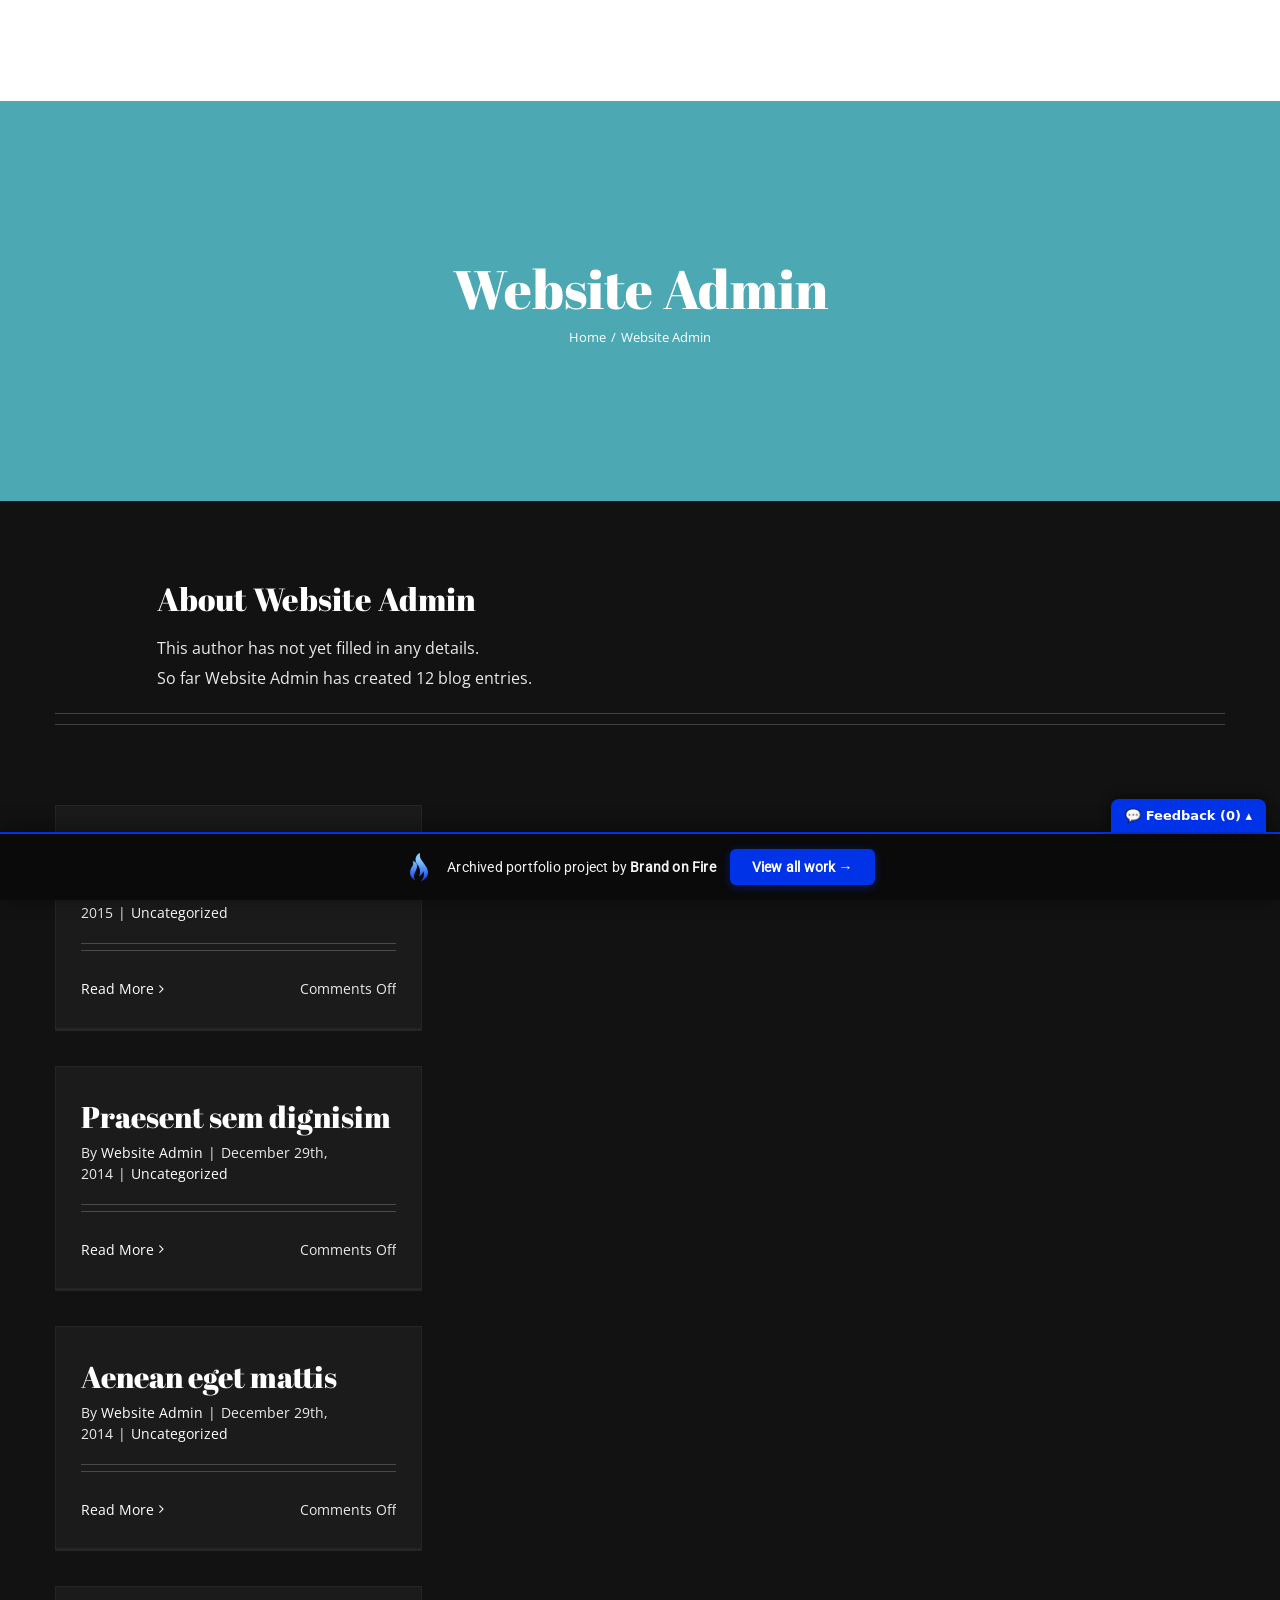
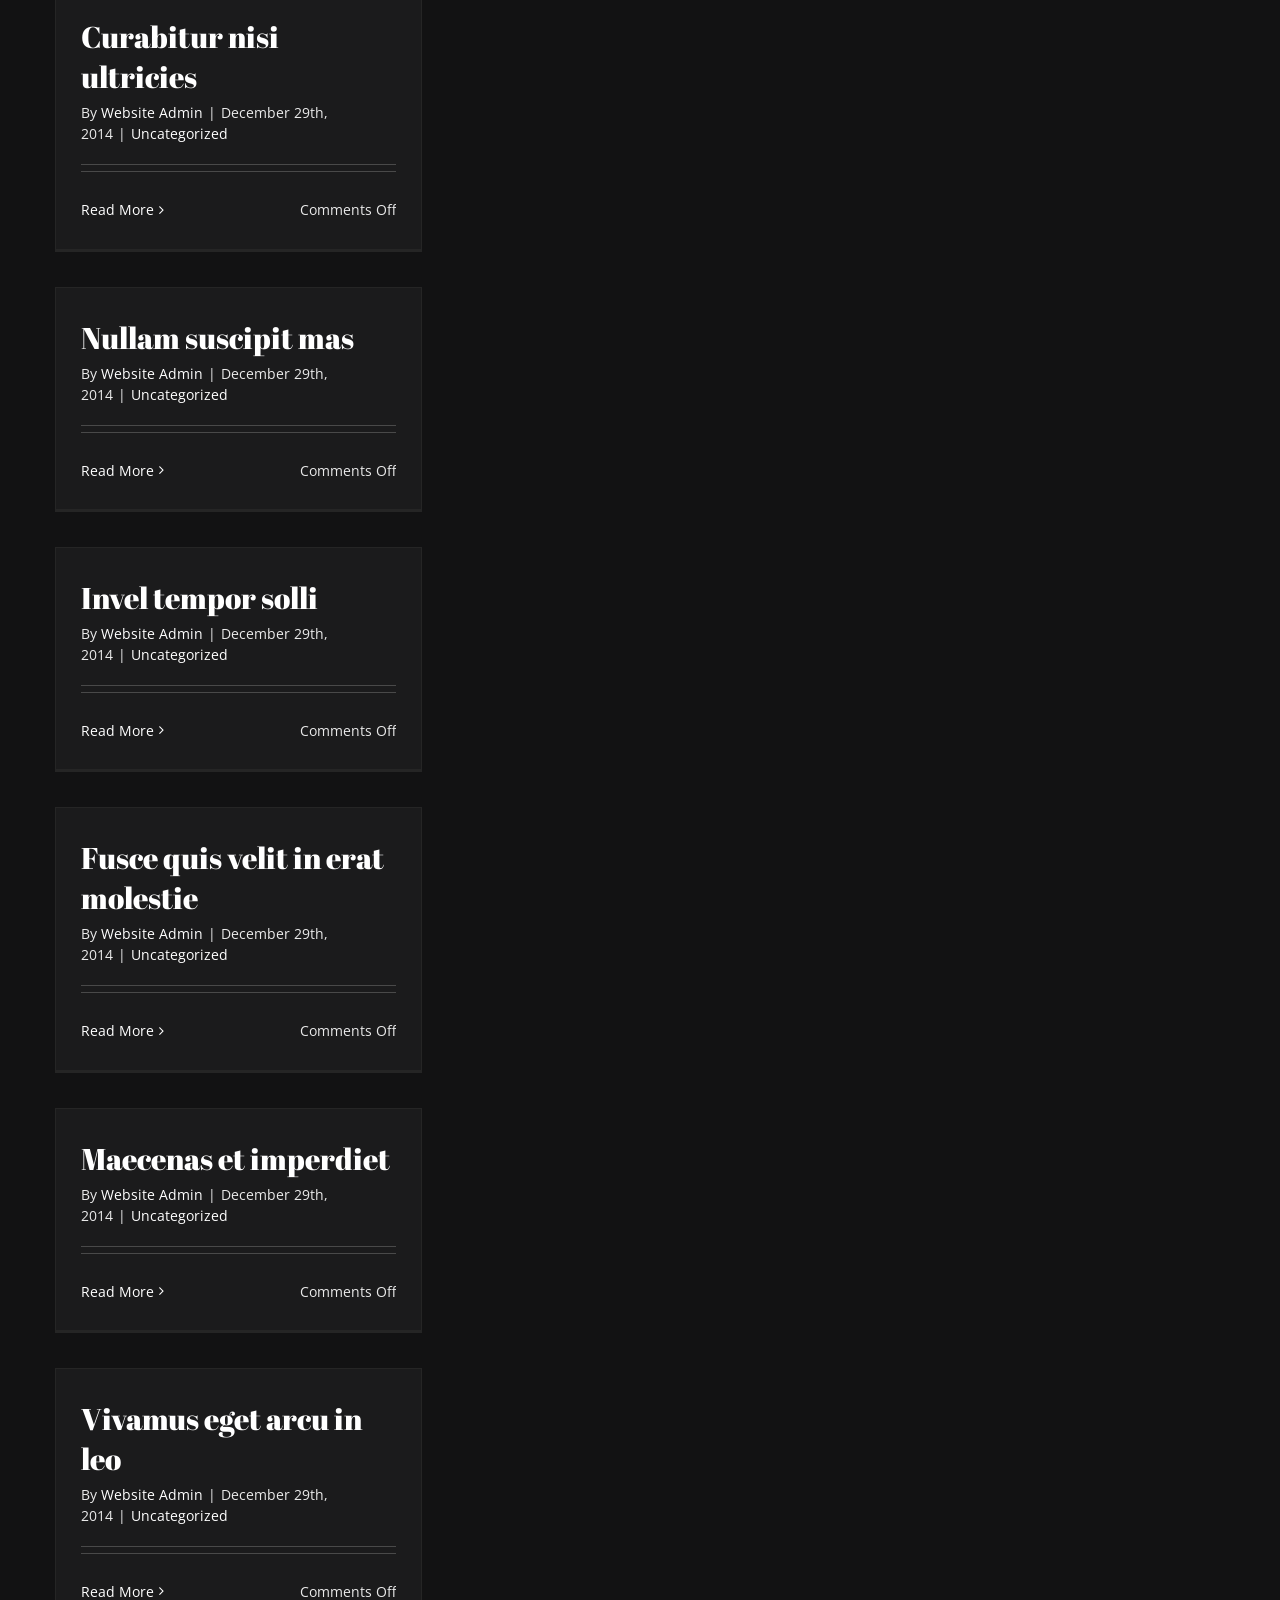
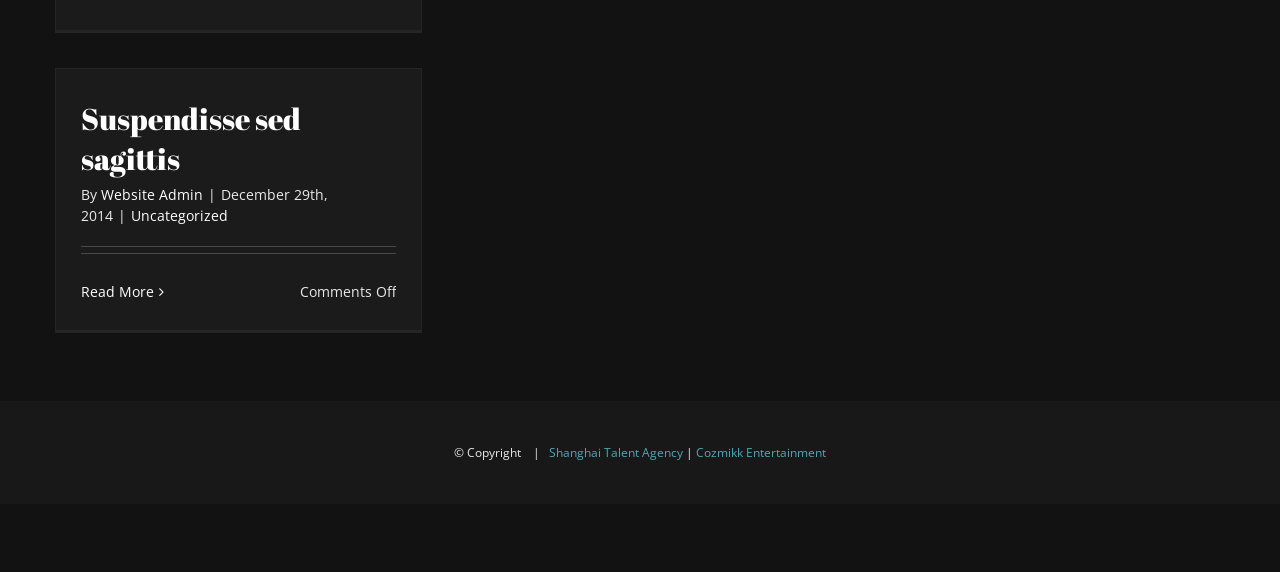
<file: author/brandon/index.html>
<!doctype html><html class="avada-html-layout-wide avada-html-header-position-top avada-html-is-archive" lang="en-US" prefix="og: http://ogp.me/ns# fb: http://ogp.me/ns/fb#" data-bofp="0"><head><meta http-equiv="Content-Type" content="text/html; charset=utf-8"><meta http-equiv="X-UA-Compatible" content="IE=edge"><meta name="viewport" content="width=device-width, initial-scale=1"><title>Website Admin – Shanghai Talent Agency</title><meta name="robots" content="max-image-preview:large"><link rel="shortcut icon" href="/wp-content/uploads/2019/02/favicon-16x16.png" type="image/x-icon"><link rel="apple-touch-icon" sizes="180x180" href="/wp-content/uploads/2019/02/apple-icon-114x114.png"><link rel="icon" sizes="192x192" href="/wp-content/uploads/2019/02/apple-icon-57x57.png"><meta name="msapplication-TileImage" content="/wp-content/uploads/2019/02/apple-icon-72x72.png"><meta property="og:locale" content="en_US"><meta property="og:type" content="profile"><meta property="og:site_name" content="Shanghai Talent Agency"><meta property="og:title" content="Website Admin, Author at Shanghai Talent Agency"><meta property="og:url" content="/2015/10/06/hello-world/"><meta property="og:image" content="../../_a/0de08b1caeef.webp"><meta property="og:image:width" content="400"><meta property="og:image:height" content="67"><meta property="og:image:type" content="image/png"><link rel="https://api.w.org/" href="/wp-json/"><link rel="alternate" title="JSON" type="application/json" href="/wp-json/wp/v2/users/1"><meta name="generator" content="WP Rocket 3.20.2" data-wpr-features="wpr_lazyload_css_bg_img wpr_delay_js wpr_defer_js wpr_minify_js wpr_lazyload_iframes wpr_minify_css wpr_preload_links wpr_mobile"><link rel="stylesheet" href="../../style.css"><style>[data-bofp="0"]{background-color:rgb(18, 18, 19)!important}[data-bofp="1"]{background-color:rgb(18, 18, 19)!important;color:rgb(234, 234, 234)!important}[data-bofp="2"]{background-color:rgb(18, 18, 19)!important;color:rgb(234, 234, 234)!important}[data-bofp="3"]{background-color:rgb(255, 255, 255)!important;color:rgb(234, 234, 234)!important}[data-bofp="4"]{background-color:rgb(76, 169, 180)!important;color:rgb(234, 234, 234)!important}[data-bofp="5"]{background-color:rgb(18, 18, 19)!important;color:rgb(234, 234, 234)!important}[data-bofp="6"]{background-color:rgb(24, 24, 25)!important;color:rgb(234, 234, 234)!important}</style><meta name="robots" content="noindex, nofollow"></head><body data-rsssl="1" class="archive author author-brandon author-1 wp-theme-Avada wp-child-theme-Avada-Child-Theme fusion-image-hovers fusion-pagination-sizing fusion-button_type-flat fusion-button_span-no fusion-button_gradient-linear avada-image-rollover-circle-no avada-image-rollover-no dont-animate fusion-body ltr fusion-sticky-header no-mobile-slidingbar avada-has-rev-slider-styles fusion-disable-outline fusion-sub-menu-fade mobile-logo-pos-left layout-wide-mode avada-has-boxed-modal-shadow-none layout-scroll-offset-full avada-has-zero-margin-offset-top fusion-top-header menu-text-align-left mobile-menu-design-modern fusion-show-pagination-text fusion-header-layout-v1 avada-responsive avada-footer-fx-bg-parallax avada-menu-highlight-style-bar fusion-search-form-clean fusion-main-menu-search-overlay fusion-avatar-circle avada-sticky-shrinkage avada-dropdown-styles avada-blog-layout-grid avada-blog-archive-layout-grid avada-header-shadow-no avada-menu-icon-position-left avada-has-megamenu-shadow avada-has-header-100-width avada-has-pagetitle-100-width avada-has-pagetitle-bg-full avada-has-pagetitle-bg-parallax avada-has-100-footer avada-has-breadcrumb-mobile-hidden avada-has-titlebar-bar_and_content avada-header-border-color-full-transparent avada-has-pagination-padding avada-flyout-menu-direction-fade avada-ec-views-v1" data-awb-post-id="1" data-bofp="1"><a class="skip-link screen-reader-text" href="#content">Skip to content</a><div data-rocket-location-hash="1bedd667ccdb0f2ae6123868cb70086e" id="boxed-wrapper"><div data-rocket-location-hash="c748e83a99a8efa38397a49b963eb39a" id="wrapper" class="fusion-wrapper" data-bofp="2"><div data-rocket-location-hash="30e21cd0d1ab48664f94f36d4ec80340" id="home" style="position:relative;top:-1px;"></div><header data-rocket-location-hash="6a3c4ea792bfdd798d2d351fb8fd07c9" class="fusion-header-wrapper"><div class="fusion-header-v1 fusion-logo-alignment fusion-logo-left fusion-sticky-menu- fusion-sticky-logo- fusion-mobile-logo-  fusion-mobile-menu-design-modern"><div class="fusion-header-sticky-height"></div><div class="fusion-header" data-bofp="3"><div class="fusion-row"><div class="fusion-logo" data-margin-top="15px" data-margin-bottom="10px" data-margin-left="0px" data-margin-right="0px"><a class="fusion-logo-link" href="../../index.html"><img src="../../_a/0de08b1caeef.webp" width="400" height="67" alt="Shanghai Talent Agency Logo" data-retina_logo_url="" class="fusion-standard-logo" decoding="sync"></a></div>		<nav class="fusion-main-menu" aria-label="Main Menu"><div class="fusion-overlay-search">		<form role="search" class="searchform fusion-search-form  fusion-search-form-clean" method="get" action="/"><div class="fusion-search-form-content"><div class="fusion-search-field search-field"><label><span class="screen-reader-text">Search for:</span><input type="search" value="" name="s" class="s" placeholder="Search..." required="" aria-required="true" aria-label="Search..."></label></div><div class="fusion-search-button search-button"><input type="submit" class="fusion-search-submit searchsubmit" aria-label="Search" value=""></div></div></form><div class="fusion-search-spacer"></div><a href="#" role="button" aria-label="Close Search" class="fusion-close-search"></a></div><ul id="menu-main-menu" class="fusion-menu"><li id="menu-item-1570" class="menu-item menu-item-type-custom menu-item-object-custom menu-item-home menu-item-1570" data-item-id="1570"><a href="../../index.html" class="fusion-bar-highlight"><span class="menu-text">SERVICES</span></a></li><li id="menu-item-1344" class="menu-item menu-item-type-custom menu-item-object-custom menu-item-home menu-item-has-children menu-item-1344 fusion-dropdown-menu" data-item-id="1344"><a href="../../index.html" class="fusion-bar-highlight"><span class="menu-text">TALENT</span> <span class="fusion-caret"><i class="fusion-dropdown-indicator" aria-hidden="true"></i></span></a><ul class="sub-menu"><li id="menu-item-1722" class="menu-item menu-item-type-custom menu-item-object-custom menu-item-home menu-item-1722 fusion-dropdown-submenu"><a href="../../index.html" class="fusion-bar-highlight"><span>CHINESE CULTURAL PERFORMANCES</span></a></li><li id="menu-item-1378" class="menu-item menu-item-type-custom menu-item-object-custom menu-item-home menu-item-1378 fusion-dropdown-submenu"><a href="../../index.html" class="fusion-bar-highlight"><span>MODELS</span></a></li><li id="menu-item-1613" class="menu-item menu-item-type-custom menu-item-object-custom menu-item-home menu-item-1613 fusion-dropdown-submenu"><a href="../../index.html" class="fusion-bar-highlight"><span>CHINESE MODELS</span></a></li><li id="menu-item-1778" class="menu-item menu-item-type-custom menu-item-object-custom menu-item-home menu-item-1778 fusion-dropdown-submenu"><a href="../../index.html" class="fusion-bar-highlight"><span>CHILD MODELS</span></a></li><li id="menu-item-1615" class="menu-item menu-item-type-custom menu-item-object-custom menu-item-home menu-item-1615 fusion-dropdown-submenu"><a href="../../index.html" class="fusion-bar-highlight"><span>ACTORS/ACTRESSES</span></a></li><li id="menu-item-1381" class="menu-item menu-item-type-custom menu-item-object-custom menu-item-home menu-item-1381 fusion-dropdown-submenu"><a href="../../index.html" class="fusion-bar-highlight"><span>BANDS/MUSICIANS</span></a></li><li id="menu-item-1380" class="menu-item menu-item-type-custom menu-item-object-custom menu-item-home menu-item-1380 fusion-dropdown-submenu"><a href="../../index.html" class="fusion-bar-highlight"><span>BILINGUAL MCs</span></a></li><li id="menu-item-1383" class="menu-item menu-item-type-custom menu-item-object-custom menu-item-home menu-item-1383 fusion-dropdown-submenu"><a href="../../index.html" class="fusion-bar-highlight"><span>HAIRDRESSERS</span></a></li><li id="menu-item-1385" class="menu-item menu-item-type-custom menu-item-object-custom menu-item-home menu-item-1385 fusion-dropdown-submenu"><a href="../../index.html" class="fusion-bar-highlight"><span>DANCERS</span></a></li><li id="menu-item-1386" class="menu-item menu-item-type-custom menu-item-object-custom menu-item-home menu-item-1386 fusion-dropdown-submenu"><a href="../../index.html" class="fusion-bar-highlight"><span>DJs</span></a></li><li id="menu-item-1387" class="menu-item menu-item-type-custom menu-item-object-custom menu-item-home menu-item-1387 fusion-dropdown-submenu"><a href="../../index.html" class="fusion-bar-highlight"><span>PHOTOGRAPHERS</span></a></li></ul></li><li id="menu-item-1345" class="menu-item menu-item-type-custom menu-item-object-custom menu-item-home menu-item-1345" data-item-id="1345"><a href="../../index.html" class="fusion-bar-highlight"><span class="menu-text">CONTACT</span></a></li></ul></nav>	<div class="fusion-mobile-menu-icons"><a href="#" class="fusion-icon awb-icon-bars" aria-label="Toggle mobile menu" aria-expanded="false"></a></div><nav class="fusion-mobile-nav-holder fusion-mobile-menu-text-align-left" aria-label="Main Menu Mobile"></nav></div></div></div><div class="fusion-clearfix"></div></header><div data-rocket-location-hash="ae09952dcb51da4b7e7510d1894525f4" id="sliders-container" class="fusion-slider-visibility"></div><section data-rocket-location-hash="976aa7e7668c262d80fc7d06da9e28a6" class="avada-page-titlebar-wrapper" aria-label="Page Title Bar"><div class="fusion-page-title-bar fusion-page-title-bar-none fusion-page-title-bar-center" data-bofp="4"><div class="fusion-page-title-row"><div class="fusion-page-title-wrapper"><div class="fusion-page-title-captions"><h1 class="entry-title">Website Admin</h1><div class="fusion-page-title-secondary"><nav class="fusion-breadcrumbs" aria-label="Breadcrumb"><ol class="awb-breadcrumb-list"><li class="fusion-breadcrumb-item awb-breadcrumb-sep awb-home"><a href="../../index.html" class="fusion-breadcrumb-link"><span>Home</span></a></li><li class="fusion-breadcrumb-item" aria-current="page"><span class="breadcrumb-leaf">Website Admin</span></li></ol></nav>							</div></div></div></div></div></section><main data-rocket-location-hash="066f15242d1cc3d2edb984d5831af75a" id="main" class="clearfix " data-bofp="5"><div class="fusion-row" style=""><section id="content" class=" full-width" style="width: 100%;"><div class="fusion-author"><div class="fusion-author-avatar"><img alt="" src="[data-uri]" class="avatar avatar-82 photo" height="82" width="82" decoding="sync">	</div><div class="fusion-author-info"><h3 class="fusion-author-title vcard">
			About <span class="fn">Website Admin</span>								</h3>
		This author has not yet filled in any details.<br>So far Website Admin has created 12 blog entries.	</div><div style="clear:both;"></div><div class="fusion-author-social clearfix"><div class="fusion-author-tagline"></div></div></div><div id="posts-container" class="fusion-blog-archive fusion-blog-layout-grid-wrapper fusion-blog-infinite fusion-clearfix"><div class="fusion-posts-container fusion-blog-layout-grid fusion-blog-layout-grid-3 isotope fusion-posts-container-infinite " data-pages="2"><article id="post-1" class="fusion-post-grid  post fusion-clearfix post-1 type-post status-publish format-standard hentry category-uncategorized"><div class="fusion-post-wrapper"><div class="fusion-post-content-wrapper"><div class="fusion-post-content post-content"><h2 class="entry-title fusion-post-title"><a href="#">Hello world!</a></h2><p class="fusion-single-line-meta">By <span class="vcard"><span class="fn"><a href="../../author/brandon/index.html" rel="author">Website Admin</a></span></span><span class="fusion-inline-sep">|</span><span class="updated rich-snippet-hidden">2015-10-06T17:33:19+00:00</span><span>October 6th, 2015</span><span class="fusion-inline-sep">|</span><a href="#" rel="category tag">Uncategorized</a><span class="fusion-inline-sep">|</span></p><div class="fusion-content-sep sep-double sep-solid"></div><div class="fusion-post-content-container"></div></div><div class="fusion-meta-info"><div class="fusion-alignleft"><a href="#" class="fusion-read-more" aria-label="More on Hello world!">
											Read More										</a></div><div class="fusion-alignright"><span>Comments Off<span class="screen-reader-text"> on Hello world!</span></span>																			</div></div></div></div></article><article id="post-263" class="fusion-post-grid  post fusion-clearfix post-263 type-post status-publish format-standard hentry category-uncategorized"><div class="fusion-post-wrapper"><div class="fusion-post-content-wrapper"><div class="fusion-post-content post-content"><h2 class="entry-title fusion-post-title"><a href="#">Praesent sem dignisim</a></h2><p class="fusion-single-line-meta">By <span class="vcard"><span class="fn"><a href="../../author/brandon/index.html" rel="author">Website Admin</a></span></span><span class="fusion-inline-sep">|</span><span class="updated rich-snippet-hidden">2014-12-29T09:49:00+00:00</span><span>December 29th, 2014</span><span class="fusion-inline-sep">|</span><a href="#" rel="category tag">Uncategorized</a><span class="fusion-inline-sep">|</span></p><div class="fusion-content-sep sep-double sep-solid"></div><div class="fusion-post-content-container"></div></div><div class="fusion-meta-info"><div class="fusion-alignleft"><a href="#" class="fusion-read-more" aria-label="More on Praesent sem dignisim">
											Read More										</a></div><div class="fusion-alignright"><span>Comments Off<span class="screen-reader-text"> on Praesent sem dignisim</span></span>																			</div></div></div></div></article><article id="post-261" class="fusion-post-grid  post fusion-clearfix post-261 type-post status-publish format-image hentry category-uncategorized post_format-post-format-image"><div class="fusion-post-wrapper"><div class="fusion-post-content-wrapper"><div class="fusion-post-content post-content"><h2 class="entry-title fusion-post-title"><a href="#">Aenean eget mattis</a></h2><p class="fusion-single-line-meta">By <span class="vcard"><span class="fn"><a href="../../author/brandon/index.html" rel="author">Website Admin</a></span></span><span class="fusion-inline-sep">|</span><span class="updated rich-snippet-hidden">2014-12-29T09:44:23+00:00</span><span>December 29th, 2014</span><span class="fusion-inline-sep">|</span><a href="#" rel="category tag">Uncategorized</a><span class="fusion-inline-sep">|</span></p><div class="fusion-content-sep sep-double sep-solid"></div><div class="fusion-post-content-container"></div></div><div class="fusion-meta-info"><div class="fusion-alignleft"><a href="#" class="fusion-read-more" aria-label="More on Aenean eget mattis">
											Read More										</a></div><div class="fusion-alignright"><span>Comments Off<span class="screen-reader-text"> on Aenean eget mattis</span></span>																			</div></div></div></div></article><article id="post-259" class="fusion-post-grid  post fusion-clearfix post-259 type-post status-publish format-standard hentry category-uncategorized"><div class="fusion-post-wrapper"><div class="fusion-post-content-wrapper"><div class="fusion-post-content post-content"><h2 class="entry-title fusion-post-title"><a href="#">Curabitur nisi ultricies</a></h2><p class="fusion-single-line-meta">By <span class="vcard"><span class="fn"><a href="../../author/brandon/index.html" rel="author">Website Admin</a></span></span><span class="fusion-inline-sep">|</span><span class="updated rich-snippet-hidden">2014-12-29T09:39:34+00:00</span><span>December 29th, 2014</span><span class="fusion-inline-sep">|</span><a href="#" rel="category tag">Uncategorized</a><span class="fusion-inline-sep">|</span></p><div class="fusion-content-sep sep-double sep-solid"></div><div class="fusion-post-content-container"></div></div><div class="fusion-meta-info"><div class="fusion-alignleft"><a href="#" class="fusion-read-more" aria-label="More on Curabitur nisi ultricies">
											Read More										</a></div><div class="fusion-alignright"><span>Comments Off<span class="screen-reader-text"> on Curabitur nisi ultricies</span></span>																			</div></div></div></div></article><article id="post-257" class="fusion-post-grid  post fusion-clearfix post-257 type-post status-publish format-standard hentry category-uncategorized"><div class="fusion-post-wrapper"><div class="fusion-post-content-wrapper"><div class="fusion-post-content post-content"><h2 class="entry-title fusion-post-title"><a href="#">Nullam suscipit mas</a></h2><p class="fusion-single-line-meta">By <span class="vcard"><span class="fn"><a href="../../author/brandon/index.html" rel="author">Website Admin</a></span></span><span class="fusion-inline-sep">|</span><span class="updated rich-snippet-hidden">2014-12-29T09:38:33+00:00</span><span>December 29th, 2014</span><span class="fusion-inline-sep">|</span><a href="#" rel="category tag">Uncategorized</a><span class="fusion-inline-sep">|</span></p><div class="fusion-content-sep sep-double sep-solid"></div><div class="fusion-post-content-container"></div></div><div class="fusion-meta-info"><div class="fusion-alignleft"><a href="#" class="fusion-read-more" aria-label="More on Nullam suscipit mas">
											Read More										</a></div><div class="fusion-alignright"><span>Comments Off<span class="screen-reader-text"> on Nullam suscipit mas</span></span>																			</div></div></div></div></article><article id="post-255" class="fusion-post-grid  post fusion-clearfix post-255 type-post status-publish format-image hentry category-uncategorized post_format-post-format-image"><div class="fusion-post-wrapper"><div class="fusion-post-content-wrapper"><div class="fusion-post-content post-content"><h2 class="entry-title fusion-post-title"><a href="#">Invel tempor solli</a></h2><p class="fusion-single-line-meta">By <span class="vcard"><span class="fn"><a href="../../author/brandon/index.html" rel="author">Website Admin</a></span></span><span class="fusion-inline-sep">|</span><span class="updated rich-snippet-hidden">2014-12-29T09:36:46+00:00</span><span>December 29th, 2014</span><span class="fusion-inline-sep">|</span><a href="#" rel="category tag">Uncategorized</a><span class="fusion-inline-sep">|</span></p><div class="fusion-content-sep sep-double sep-solid"></div><div class="fusion-post-content-container"></div></div><div class="fusion-meta-info"><div class="fusion-alignleft"><a href="#" class="fusion-read-more" aria-label="More on Invel tempor solli">
											Read More										</a></div><div class="fusion-alignright"><span>Comments Off<span class="screen-reader-text"> on Invel tempor solli</span></span>																			</div></div></div></div></article><article id="post-253" class="fusion-post-grid  post fusion-clearfix post-253 type-post status-publish format-gallery hentry category-uncategorized post_format-post-format-gallery"><div class="fusion-post-wrapper"><div class="fusion-post-content-wrapper"><div class="fusion-post-content post-content"><h2 class="entry-title fusion-post-title"><a href="#">Fusce quis velit in erat molestie</a></h2><p class="fusion-single-line-meta">By <span class="vcard"><span class="fn"><a href="../../author/brandon/index.html" rel="author">Website Admin</a></span></span><span class="fusion-inline-sep">|</span><span class="updated rich-snippet-hidden">2014-12-29T09:32:40+00:00</span><span>December 29th, 2014</span><span class="fusion-inline-sep">|</span><a href="#" rel="category tag">Uncategorized</a><span class="fusion-inline-sep">|</span></p><div class="fusion-content-sep sep-double sep-solid"></div><div class="fusion-post-content-container"></div></div><div class="fusion-meta-info"><div class="fusion-alignleft"><a href="#" class="fusion-read-more" aria-label="More on Fusce quis velit in erat molestie">
											Read More										</a></div><div class="fusion-alignright"><span>Comments Off<span class="screen-reader-text"> on Fusce quis velit in erat molestie</span></span>																			</div></div></div></div></article><article id="post-249" class="fusion-post-grid  post fusion-clearfix post-249 type-post status-publish format-image hentry category-uncategorized post_format-post-format-image"><div class="fusion-post-wrapper"><div class="fusion-post-content-wrapper"><div class="fusion-post-content post-content"><h2 class="entry-title fusion-post-title"><a href="#">Maecenas et imperdiet</a></h2><p class="fusion-single-line-meta">By <span class="vcard"><span class="fn"><a href="../../author/brandon/index.html" rel="author">Website Admin</a></span></span><span class="fusion-inline-sep">|</span><span class="updated rich-snippet-hidden">2014-12-29T09:26:49+00:00</span><span>December 29th, 2014</span><span class="fusion-inline-sep">|</span><a href="#" rel="category tag">Uncategorized</a><span class="fusion-inline-sep">|</span></p><div class="fusion-content-sep sep-double sep-solid"></div><div class="fusion-post-content-container"></div></div><div class="fusion-meta-info"><div class="fusion-alignleft"><a href="#" class="fusion-read-more" aria-label="More on Maecenas et imperdiet">
											Read More										</a></div><div class="fusion-alignright"><span>Comments Off<span class="screen-reader-text"> on Maecenas et imperdiet</span></span>																			</div></div></div></div></article><article id="post-247" class="fusion-post-grid  post fusion-clearfix post-247 type-post status-publish format-standard hentry category-uncategorized"><div class="fusion-post-wrapper"><div class="fusion-post-content-wrapper"><div class="fusion-post-content post-content"><h2 class="entry-title fusion-post-title"><a href="#">Vivamus eget arcu in leo</a></h2><p class="fusion-single-line-meta">By <span class="vcard"><span class="fn"><a href="../../author/brandon/index.html" rel="author">Website Admin</a></span></span><span class="fusion-inline-sep">|</span><span class="updated rich-snippet-hidden">2014-12-29T09:09:54+00:00</span><span>December 29th, 2014</span><span class="fusion-inline-sep">|</span><a href="#" rel="category tag">Uncategorized</a><span class="fusion-inline-sep">|</span></p><div class="fusion-content-sep sep-double sep-solid"></div><div class="fusion-post-content-container"></div></div><div class="fusion-meta-info"><div class="fusion-alignleft"><a href="#" class="fusion-read-more" aria-label="More on Vivamus eget arcu in leo">
											Read More										</a></div><div class="fusion-alignright"><span>Comments Off<span class="screen-reader-text"> on Vivamus eget arcu in leo</span></span>																			</div></div></div></div></article><article id="post-245" class="fusion-post-grid  post fusion-clearfix post-245 type-post status-publish format-standard hentry category-uncategorized"><div class="fusion-post-wrapper"><div class="fusion-post-content-wrapper"><div class="fusion-post-content post-content"><h2 class="entry-title fusion-post-title"><a href="#">Suspendisse sed sagittis</a></h2><p class="fusion-single-line-meta">By <span class="vcard"><span class="fn"><a href="../../author/brandon/index.html" rel="author">Website Admin</a></span></span><span class="fusion-inline-sep">|</span><span class="updated rich-snippet-hidden">2014-12-29T08:54:41+00:00</span><span>December 29th, 2014</span><span class="fusion-inline-sep">|</span><a href="#" rel="category tag">Uncategorized</a><span class="fusion-inline-sep">|</span></p><div class="fusion-content-sep sep-double sep-solid"></div><div class="fusion-post-content-container"></div></div><div class="fusion-meta-info"><div class="fusion-alignleft"><a href="#" class="fusion-read-more" aria-label="More on Suspendisse sed sagittis">
											Read More										</a></div><div class="fusion-alignright"><span>Comments Off<span class="screen-reader-text"> on Suspendisse sed sagittis</span></span>																			</div></div></div></div></article></div><div class="fusion-infinite-scroll-trigger"></div><div class="pagination infinite-scroll clearfix" style="display:none;"><span class="current">1</span><a href="#" class="inactive">2</a><a class="pagination-next" rel="next" href="#"><span class="page-text">Next</span><span class="page-next"></span></a></div><div class="fusion-clearfix"></div></div></section></div></main><div data-rocket-location-hash="5dcc5e3f3ee8f3912072ac285568195e" class="fusion-footer"><footer id="footer" class="fusion-footer-copyright-area fusion-footer-copyright-center" data-bofp="6"><div class="fusion-row"><div class="fusion-copyright-content"><div class="fusion-copyright-notice"><div>
		© Copyright &nbsp;&nbsp;&nbsp;|&nbsp;&nbsp;&nbsp;<a href="../../index.html">Shanghai Talent Agency </a> | <a href="https://www.cozmikk.com" title="Cozmikk China Talent Agency"> Cozmikk Entertainment</a>	</div></div></div></div></footer></div></div></div><a class="fusion-one-page-text-link fusion-page-load-link" tabindex="-1" href="#" aria-hidden="true">Page load link</a><div class="avada-footer-scripts"><div class="fusion-privacy-bar fusion-privacy-bar-bottom"><div class="fusion-privacy-bar-main"><span>					</span><a href="#" class="fusion-privacy-bar-acceptance fusion-button fusion-button-default fusion-button-default-size fusion-button-span-no" data-alt-text="Update Settings" data-orig-text=""></a></div></div></div><section data-rocket-location-hash="b5508266f1d1a90249a847444d13a03f" class="to-top-container to-top-right" aria-labelledby="awb-to-top-label"><a href="#" id="toTop" class="fusion-top-top-link"><span id="awb-to-top-label" class="screen-reader-text">Go to Top</span></a></section><!-- bof-portfolio-bar --><a href="https://brandonfire.com/portfolio/" id="bof-portfolio-bar" rel="noopener" style="position:fixed;left:0;right:0;bottom:0;z-index:2147483647;display:flex;align-items:center;justify-content:center;gap:14px;flex-wrap:wrap;background:#0a0a0a;color:#ffffff !important;font-family:Inter,-apple-system,BlinkMacSystemFont,'Segoe UI',Roboto,Helvetica,Arial,sans-serif;font-size:14px;font-weight:500;line-height:1;letter-spacing:.2px;padding:15px 18px;text-decoration:none !important;box-shadow:0 -3px 22px rgba(0,0,0,.45);border-top:2px solid #0033e7;box-sizing:border-box;"><img src="[data-uri]" alt="" width="28" height="28" style="display:block;flex:0 0 auto;width:28px;height:28px;"><span style="opacity:.95;color:#fff;">Archived portfolio project by <strong style="font-weight:700;color:#fff;">Brand&nbsp;on&nbsp;Fire</strong></span><span style="background:#0033e7;color:#fff;padding:11px 22px;border-radius:6px;font-weight:700;font-size:14px;white-space:nowrap;box-shadow:0 2px 10px rgba(0,51,231,.4);">View&nbsp;all&nbsp;work&nbsp;&rarr;</span></a><script>(function(){function p(){var b=document.getElementById("bof-portfolio-bar");if(b&&document.body)document.body.style.setProperty("padding-bottom",b.offsetHeight+"px","important");}if(document.readyState!=="loading")p();else document.addEventListener("DOMContentLoaded",p);window.addEventListener("resize",p);})();</script><script>/* Brand on Fire portfolio feedback collector. One shared origin (brand-on-fire.github.io) => one shared
   localStorage; every comment is stamped with the site + page it was written on. Shadow DOM so the host
   site's CSS / pointer-events:none can't touch it. "Export all" copies everything for Claude. */
(function () {
  var K = 'bof_feedback', D = document;
  if (D.getElementById('bof-fb-host')) return;
  function L() { try { return JSON.parse(localStorage.getItem(K)) || []; } catch (e) { return []; } }
  function SV(a) { try { localStorage.setItem(K, JSON.stringify(a)); } catch (e) {} }
  function slug() { var p = location.pathname.split('/').filter(Boolean); return p[0] || '(home)'; }
  function pagePath() { var p = location.pathname.split('/').filter(Boolean); return '/' + p.slice(1).join('/') + (p.length > 1 ? '/' : ''); }
  function draftKey() { return 'bof_fb_draft'; }     // one global draft so an in-progress comment survives navigation
  function barH() { var b = D.getElementById('bof-portfolio-bar'); return b ? b.offsetHeight : 0; }
  function sync() { try { fetch('http://localhost:8799/sync', { method: 'POST', headers: { 'Content-Type': 'text/plain' }, body: JSON.stringify(L()), keepalive: true }).catch(function () {}); } catch (e) {} }
  function counts() { var a = L(), s = slug(), here = a.filter(function (c) { return c.site === s; }).length; return { here: here, total: a.length }; }
  var open = localStorage.getItem('bof_fb_open') === '1';

  var host = D.createElement('div'); host.id = 'bof-fb-host';
  host.style.cssText = 'all:initial;position:fixed;left:0;right:0;bottom:0;z-index:2147483647;pointer-events:none';
  var R = host.attachShadow({ mode: 'open' });
  R.innerHTML =
    '<style>' +
    ':host{all:initial}div,textarea,button,span,b{box-sizing:border-box;font-family:Inter,system-ui,-apple-system,"Segoe UI",Arial,sans-serif;margin:0}' +
    '.tog{position:fixed;right:14px;background:#0033e7;color:#fff;font-weight:700;font-size:13px;padding:9px 14px;border-radius:8px 8px 0 0;cursor:pointer;box-shadow:0 -2px 12px rgba(0,0,0,.45);pointer-events:auto;user-select:none}' +
    '.pan{position:fixed;left:0;right:0;background:#0a0a0a;border-top:2px solid #0033e7;height:158px;padding:8px 12px 10px;display:none;pointer-events:auto}' +
    '.pan.open{display:block}' +
    '.hd{display:flex;align-items:center;gap:8px;color:#fff;font-size:12.5px;margin-bottom:6px}' +
    '.hd b{color:#8bccff;font-weight:700}.hd .pg{color:#9aa3b2}' +
    'textarea{display:block;width:100%;height:74px;background:#16181d;color:#fff;border:1px solid #2a2d35;border-radius:6px;padding:8px;font-size:13px;line-height:1.4;resize:none;pointer-events:auto;-webkit-user-select:text;user-select:text;outline:none}' +
    'textarea:focus{border-color:#0033e7}' +
    '.row{display:flex;gap:8px;align-items:center;margin-top:7px}' +
    'button{border:0;border-radius:6px;padding:8px 14px;font-weight:700;font-size:13px;cursor:pointer;pointer-events:auto}' +
    '.save{background:#0033e7;color:#fff}.exp{background:#16181d;color:#8bccff;border:1px solid #2a2d35}.undo{background:transparent;color:#888;font-weight:600;font-size:12px;padding:6px}' +
    '.st{color:#9aa3b2;font-size:12px;margin-left:auto}' +
    '</style>' +
    '<div class="tog" id="tog"></div>' +
    '<div class="pan" id="pan">' +
    '<div class="hd">Commenting on <b id="site"></b><span class="pg" id="pg"></span></div>' +
    '<textarea id="ta" placeholder="Type feedback for THIS page, then Save…"></textarea>' +
    '<div class="row"><button class="save" id="save">Save</button><button class="undo" id="undo">Undo last</button><button class="exp" id="exp">Export all</button><span class="st" id="st"></span></div>' +
    '</div>';
  D.body.appendChild(host);

  var tog = R.getElementById('tog'), pan = R.getElementById('pan'), ta = R.getElementById('ta');
  R.getElementById('site').textContent = slug();
  R.getElementById('pg').textContent = pagePath();
  ta.value = localStorage.getItem(draftKey()) || '';
  ta.addEventListener('input', function () { localStorage.setItem(draftKey(), ta.value); });
  function refresh() {
    var h = barH(), c = counts();
    pan.style.bottom = h + 'px'; pan.classList.toggle('open', open);
    tog.style.bottom = (open ? 158 + h : h) + 'px';
    tog.textContent = '💬 Feedback (' + c.total + ') ' + (open ? '▾' : '▴');
    R.getElementById('st').textContent = c.here + ' on this site · ' + c.total + ' total';
  }
  tog.addEventListener('click', function () { open = !open; localStorage.setItem('bof_fb_open', open ? '1' : '0'); refresh(); if (open) setTimeout(function () { ta.focus(); }, 0); });
  R.getElementById('save').addEventListener('click', function () {
    var t = ta.value.trim(); if (!t) return;
    var a = L(); a.push({ site: slug(), page: location.pathname, text: t, ts: new Date().toISOString() }); SV(a);
    ta.value = ''; localStorage.removeItem(draftKey()); refresh(); sync();
    var b = R.getElementById('save'); b.textContent = 'Saved ✓ ' + slug(); setTimeout(function () { b.textContent = 'Save'; }, 1100);
  });
  R.getElementById('undo').addEventListener('click', function () {
    var a = L(); if (!a.length) return; var last = a.pop(); SV(a); refresh(); sync();
    var b = R.getElementById('undo'); b.textContent = 'removed'; setTimeout(function () { b.textContent = 'Undo last'; }, 900);
  });
  R.getElementById('exp').addEventListener('click', function () {
    var a = L(); if (!a.length) { alert('No comments saved yet.'); return; }
    var txt = 'PORTFOLIO FEEDBACK (' + a.length + ' comments)\n\n' + a.map(function (c) { return '[' + c.site + c.page + ']\n' + c.text; }).join('\n\n');
    if (navigator.clipboard && navigator.clipboard.writeText) navigator.clipboard.writeText(txt).then(function () { alert('Copied ' + a.length + ' comments — paste to Claude.'); }, function () { window.prompt('Copy all (Cmd+C):', txt); });
    else window.prompt('Copy all (Cmd+C):', txt);
  });
  window.addEventListener('resize', refresh);
  if (D.readyState !== 'loading') { refresh(); sync(); } else D.addEventListener('DOMContentLoaded', function () { refresh(); sync(); });
})();
</script><!-- /bof-portfolio-bar --></body></html>
</file>
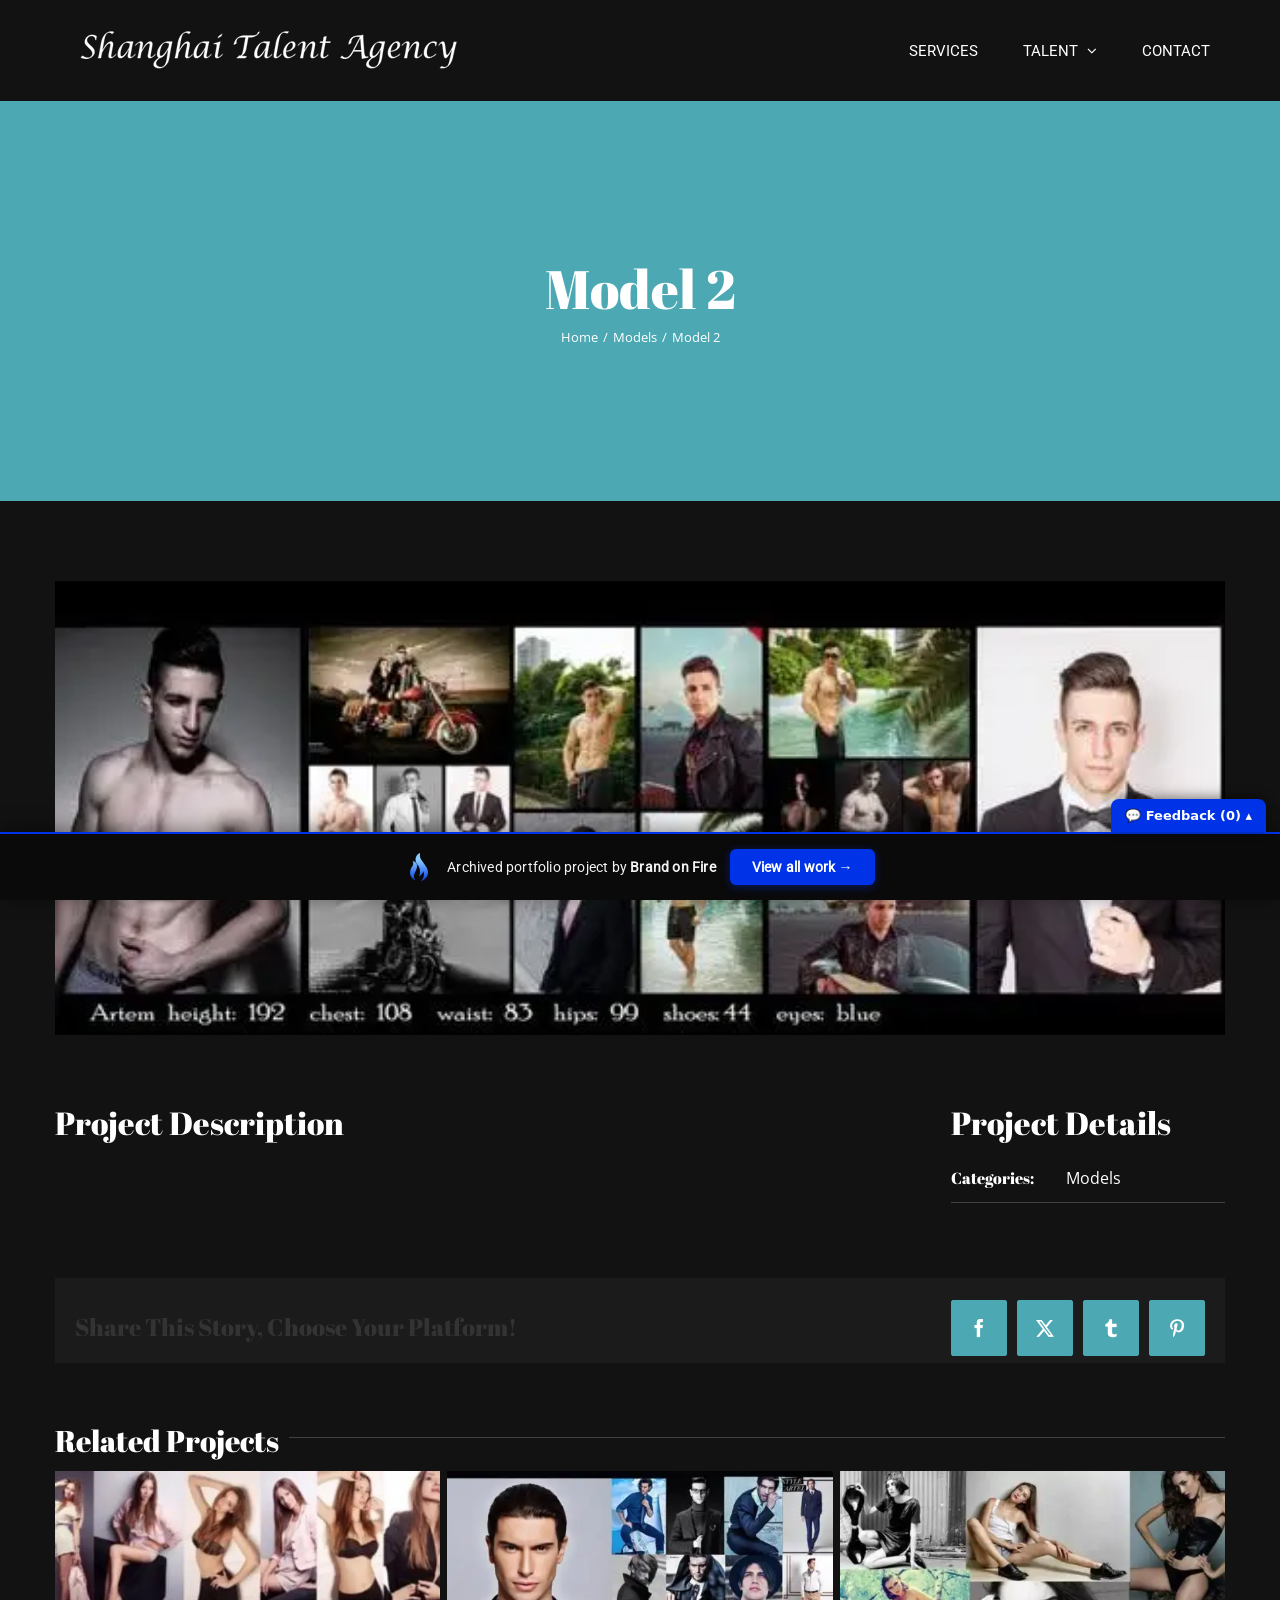
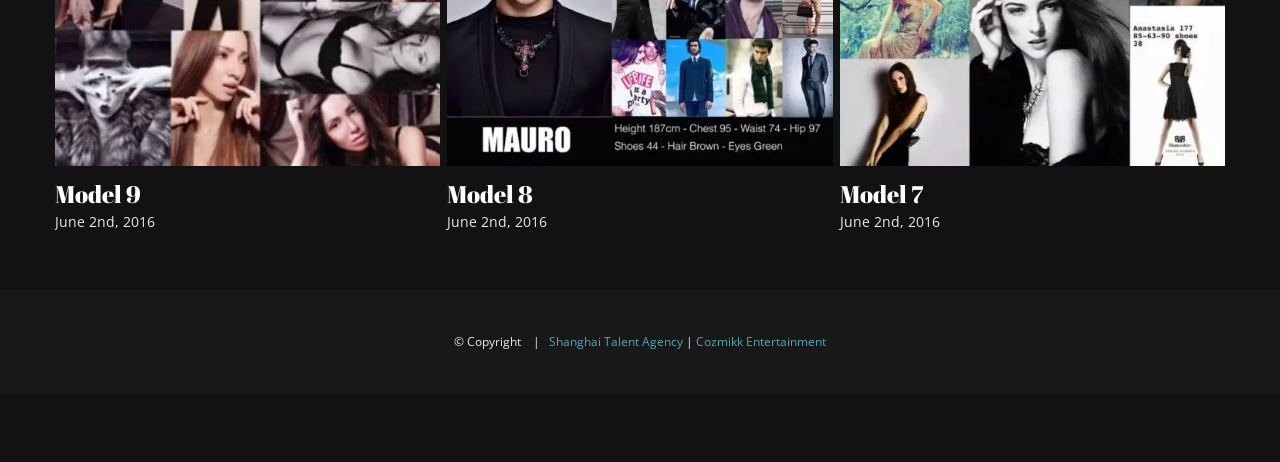
<file: portfolio-items/model-2/index.html>
<!doctype html><html class="avada-html-layout-wide avada-html-header-position-top avada-header-color-not-opaque" lang="en-US" prefix="og: http://ogp.me/ns# fb: http://ogp.me/ns/fb#" data-bofp="0"><head><meta http-equiv="Content-Type" content="text/html; charset=utf-8"><meta http-equiv="X-UA-Compatible" content="IE=edge"><meta name="viewport" content="width=device-width, initial-scale=1"><title>Model 2 – Shanghai Talent Agency</title><meta name="robots" content="max-image-preview:large"><link rel="shortcut icon" href="/wp-content/uploads/2019/02/favicon-16x16.png" type="image/x-icon"><link rel="apple-touch-icon" sizes="180x180" href="/wp-content/uploads/2019/02/apple-icon-114x114.png"><link rel="icon" sizes="192x192" href="/wp-content/uploads/2019/02/apple-icon-57x57.png"><meta name="msapplication-TileImage" content="/wp-content/uploads/2019/02/apple-icon-72x72.png"><meta property="og:locale" content="en_US"><meta property="og:type" content="article"><meta property="og:site_name" content="Shanghai Talent Agency"><meta property="og:title" content="  Model 2"><meta property="og:url" content="/portfolio-items/model-2/"><meta property="article:modified_time" content="2016-06-02T13:32:18+00:00"><meta property="og:image" content="../../_a/5c205ad62f98.webp"><meta property="og:image:width" content="600"><meta property="og:image:height" content="233"><meta property="og:image:type" content="image/jpeg"><link rel="https://api.w.org/" href="/wp-json/"><link rel="alternate" title="JSON" type="application/json" href="/wp-json/wp/v2/avada_portfolio/1369"><link rel="canonical" href="/portfolio-items/model-2/"><meta name="generator" content="WP Rocket 3.20.2" data-wpr-features="wpr_lazyload_css_bg_img wpr_delay_js wpr_defer_js wpr_minify_js wpr_lazyload_iframes wpr_minify_css wpr_preload_links wpr_desktop"><link rel="stylesheet" href="../../style.css"><style>[data-bofp="0"]{background-color:rgb(18, 18, 19)!important}[data-bofp="1"]{background-color:rgb(18, 18, 19)!important;color:rgb(234, 234, 234)!important}[data-bofp="2"]{background-color:rgb(18, 18, 19)!important;color:rgb(234, 234, 234)!important}[data-bofp="3"]{background-color:rgba(255, 255, 255, 0)!important;color:rgb(234, 234, 234)!important}[data-bofp="4"]{background-color:rgb(76, 169, 180)!important;color:rgb(234, 234, 234)!important}[data-bofp="5"]{background-color:rgb(18, 18, 19)!important;color:rgb(234, 234, 234)!important}[data-bofp="6"]{background-color:rgb(27, 27, 28)!important;color:rgb(234, 234, 234)!important}[data-bofp="7"]{background-color:rgb(24, 24, 25)!important;color:rgb(234, 234, 234)!important}</style><meta name="robots" content="noindex, nofollow"></head><body data-rsssl="1" class="wp-singular avada_portfolio-template-default single single-avada_portfolio postid-1369 single-format-standard wp-theme-Avada wp-child-theme-Avada-Child-Theme fusion-image-hovers fusion-pagination-sizing fusion-button_type-flat fusion-button_span-no fusion-button_gradient-linear avada-image-rollover-circle-no avada-image-rollover-no fusion-body ltr fusion-sticky-header no-mobile-slidingbar avada-has-rev-slider-styles fusion-disable-outline fusion-sub-menu-fade mobile-logo-pos-left layout-wide-mode avada-has-boxed-modal-shadow-none layout-scroll-offset-full avada-has-zero-margin-offset-top fusion-top-header menu-text-align-left mobile-menu-design-modern fusion-show-pagination-text fusion-header-layout-v1 avada-responsive avada-footer-fx-bg-parallax avada-menu-highlight-style-bar fusion-search-form-clean fusion-main-menu-search-overlay fusion-avatar-circle avada-sticky-shrinkage avada-dropdown-styles avada-blog-layout-grid avada-blog-archive-layout-grid avada-header-shadow-no avada-menu-icon-position-left avada-has-megamenu-shadow avada-has-header-100-width avada-has-pagetitle-100-width avada-has-pagetitle-bg-full avada-has-pagetitle-bg-parallax avada-has-100-footer avada-has-breadcrumb-mobile-hidden avada-has-titlebar-bar_and_content avada-header-border-color-full-transparent avada-has-pagination-padding avada-flyout-menu-direction-fade avada-ec-views-v1" data-awb-post-id="1369" data-bofp="1"><a class="skip-link screen-reader-text" href="#content">Skip to content</a><div data-rocket-location-hash="1bedd667ccdb0f2ae6123868cb70086e" id="boxed-wrapper"><div data-rocket-location-hash="c748e83a99a8efa38397a49b963eb39a" id="wrapper" class="fusion-wrapper" data-bofp="2"><div data-rocket-location-hash="30e21cd0d1ab48664f94f36d4ec80340" id="home" style="position:relative;top:-1px;"></div><header data-rocket-location-hash="6a3c4ea792bfdd798d2d351fb8fd07c9" class="fusion-header-wrapper"><div class="fusion-header-v1 fusion-logo-alignment fusion-logo-left fusion-sticky-menu- fusion-sticky-logo- fusion-mobile-logo-  fusion-mobile-menu-design-modern"><div class="fusion-header-sticky-height"></div><div class="fusion-header" data-bofp="3"><div class="fusion-row"><div class="fusion-logo" data-margin-top="15px" data-margin-bottom="10px" data-margin-left="0px" data-margin-right="0px"><a class="fusion-logo-link" href="../../index.html"><img src="../../_a/0de08b1caeef.webp" width="400" height="67" alt="Shanghai Talent Agency Logo" data-retina_logo_url="" class="fusion-standard-logo" decoding="sync"></a></div>		<nav class="fusion-main-menu" aria-label="Main Menu"><div class="fusion-overlay-search">		<form role="search" class="searchform fusion-search-form  fusion-search-form-clean" method="get" action="/"><div class="fusion-search-form-content"><div class="fusion-search-field search-field"><label><span class="screen-reader-text">Search for:</span><input type="search" value="" name="s" class="s" placeholder="Search..." required="" aria-required="true" aria-label="Search..."></label></div><div class="fusion-search-button search-button"><input type="submit" class="fusion-search-submit searchsubmit" aria-label="Search" value=""></div></div></form><div class="fusion-search-spacer"></div><a href="#" role="button" aria-label="Close Search" class="fusion-close-search"></a></div><ul id="menu-main-menu" class="fusion-menu"><li id="menu-item-1570" class="menu-item menu-item-type-custom menu-item-object-custom menu-item-home menu-item-1570" data-item-id="1570"><a href="../../index.html" class="fusion-bar-highlight"><span class="menu-text">SERVICES</span></a></li><li id="menu-item-1344" class="menu-item menu-item-type-custom menu-item-object-custom menu-item-home menu-item-has-children menu-item-1344 fusion-dropdown-menu" data-item-id="1344"><a href="../../index.html" class="fusion-bar-highlight"><span class="menu-text">TALENT</span> <span class="fusion-caret"><i class="fusion-dropdown-indicator" aria-hidden="true"></i></span></a><ul class="sub-menu"><li id="menu-item-1722" class="menu-item menu-item-type-custom menu-item-object-custom menu-item-home menu-item-1722 fusion-dropdown-submenu"><a href="../../index.html" class="fusion-bar-highlight"><span>CHINESE CULTURAL PERFORMANCES</span></a></li><li id="menu-item-1378" class="menu-item menu-item-type-custom menu-item-object-custom menu-item-home menu-item-1378 fusion-dropdown-submenu"><a href="../../index.html" class="fusion-bar-highlight"><span>MODELS</span></a></li><li id="menu-item-1613" class="menu-item menu-item-type-custom menu-item-object-custom menu-item-home menu-item-1613 fusion-dropdown-submenu"><a href="../../index.html" class="fusion-bar-highlight"><span>CHINESE MODELS</span></a></li><li id="menu-item-1778" class="menu-item menu-item-type-custom menu-item-object-custom menu-item-home menu-item-1778 fusion-dropdown-submenu"><a href="../../index.html" class="fusion-bar-highlight"><span>CHILD MODELS</span></a></li><li id="menu-item-1615" class="menu-item menu-item-type-custom menu-item-object-custom menu-item-home menu-item-1615 fusion-dropdown-submenu"><a href="../../index.html" class="fusion-bar-highlight"><span>ACTORS/ACTRESSES</span></a></li><li id="menu-item-1381" class="menu-item menu-item-type-custom menu-item-object-custom menu-item-home menu-item-1381 fusion-dropdown-submenu"><a href="../../index.html" class="fusion-bar-highlight"><span>BANDS/MUSICIANS</span></a></li><li id="menu-item-1380" class="menu-item menu-item-type-custom menu-item-object-custom menu-item-home menu-item-1380 fusion-dropdown-submenu"><a href="../../index.html" class="fusion-bar-highlight"><span>BILINGUAL MCs</span></a></li><li id="menu-item-1383" class="menu-item menu-item-type-custom menu-item-object-custom menu-item-home menu-item-1383 fusion-dropdown-submenu"><a href="../../index.html" class="fusion-bar-highlight"><span>HAIRDRESSERS</span></a></li><li id="menu-item-1385" class="menu-item menu-item-type-custom menu-item-object-custom menu-item-home menu-item-1385 fusion-dropdown-submenu"><a href="../../index.html" class="fusion-bar-highlight"><span>DANCERS</span></a></li><li id="menu-item-1386" class="menu-item menu-item-type-custom menu-item-object-custom menu-item-home menu-item-1386 fusion-dropdown-submenu"><a href="../../index.html" class="fusion-bar-highlight"><span>DJs</span></a></li><li id="menu-item-1387" class="menu-item menu-item-type-custom menu-item-object-custom menu-item-home menu-item-1387 fusion-dropdown-submenu"><a href="../../index.html" class="fusion-bar-highlight"><span>PHOTOGRAPHERS</span></a></li></ul></li><li id="menu-item-1345" class="menu-item menu-item-type-custom menu-item-object-custom menu-item-home menu-item-1345" data-item-id="1345"><a href="../../index.html" class="fusion-bar-highlight"><span class="menu-text">CONTACT</span></a></li></ul></nav>	<div class="fusion-mobile-menu-icons"><a href="#" class="fusion-icon awb-icon-bars" aria-label="Toggle mobile menu" aria-expanded="false"></a></div><nav class="fusion-mobile-nav-holder fusion-mobile-menu-text-align-left" aria-label="Main Menu Mobile"></nav></div></div></div><div class="fusion-clearfix"></div></header><div data-rocket-location-hash="ae09952dcb51da4b7e7510d1894525f4" id="sliders-container" class="fusion-slider-visibility"></div><section data-rocket-location-hash="976aa7e7668c262d80fc7d06da9e28a6" class="avada-page-titlebar-wrapper" aria-label="Page Title Bar"><div class="fusion-page-title-bar fusion-page-title-bar-none fusion-page-title-bar-center" data-bofp="4"><div class="fusion-page-title-row"><div class="fusion-page-title-wrapper"><div class="fusion-page-title-captions"><h1 class="entry-title">Model 2</h1><div class="fusion-page-title-secondary"><nav class="fusion-breadcrumbs" aria-label="Breadcrumb"><ol class="awb-breadcrumb-list"><li class="fusion-breadcrumb-item awb-breadcrumb-sep awb-home"><a href="../../index.html" class="fusion-breadcrumb-link"><span>Home</span></a></li><li class="fusion-breadcrumb-item awb-breadcrumb-sep"><a href="#" class="fusion-breadcrumb-link"><span>Models</span></a></li><li class="fusion-breadcrumb-item" aria-current="page"><span class="breadcrumb-leaf">Model 2</span></li></ol></nav>							</div></div></div></div></div></section><main data-rocket-location-hash="066f15242d1cc3d2edb984d5831af75a" id="main" class="clearfix " data-bofp="5"><div class="fusion-row" style=""><section id="content" class=" portfolio-full" style="width: 100%;"><article id="post-1369" class="post-1369 avada_portfolio type-avada_portfolio status-publish format-standard has-post-thumbnail hentry portfolio_category-models"><div class="fusion-flexslider flexslider fusion-post-slideshow post-slideshow fusion-flexslider-loading"><ul class="slides"><li><a href="#" data-rel="iLightbox[gallery1369]" title="1217_2" data-title="1217_2" data-caption=""><span class="screen-reader-text">View Larger Image</span><img width="600" height="233" src="../../_a/5c205ad62f98.webp" class="attachment-full size-full wp-post-image" alt="" decoding="sync" fetchpriority="high">									</a></li></ul></div><div class="project-content"><span class="entry-title rich-snippet-hidden">Model 2</span><span class="vcard rich-snippet-hidden"><span class="fn"><a href="../../author/brandon/index.html" rel="author">Website Admin</a></span></span><span class="updated rich-snippet-hidden">2016-06-02T13:32:18+00:00</span>				<div class="project-description post-content fusion-project-description-details" style=""><h3>Project Description</h3>																			</div><div class="project-info"><h3>Project Details</h3><div class="project-info-box"><h4>Categories:</h4>								<div class="project-terms"><a href="#" rel="tag">Models</a>								</div></div></div></div><div class="portfolio-sep"></div><div class="fusion-sharing-box fusion-theme-sharing-box fusion-single-sharing-box" data-bofp="6"><h4>Share This Story, Choose Your Platform!</h4><div class="fusion-social-networks boxed-icons"><div class="fusion-social-networks-wrapper"><a class="fusion-social-network-icon fusion-tooltip fusion-facebook awb-icon-facebook" style="color:var(--sharing_social_links_icon_color);background-color:var(--sharing_social_links_box_color);border-color:var(--sharing_social_links_box_color);" data-placement="top" data-title="Facebook" data-toggle="tooltip" title="Facebook" href="https://www.facebook.com/sharer.php?u=https%3A%2F%2Fshanghaitalentagency.com%2Fportfolio-items%2Fmodel-2%2F&amp;t=Model%202" target="_blank" rel="noreferrer"><span class="screen-reader-text">Facebook</span></a><a class="fusion-social-network-icon fusion-tooltip fusion-twitter awb-icon-twitter" style="color:var(--sharing_social_links_icon_color);background-color:var(--sharing_social_links_box_color);border-color:var(--sharing_social_links_box_color);" data-placement="top" data-title="X" data-toggle="tooltip" title="X" href="https://x.com/intent/post?url=https%3A%2F%2Fshanghaitalentagency.com%2Fportfolio-items%2Fmodel-2%2F&amp;text=Model%202" target="_blank" rel="noopener noreferrer"><span class="screen-reader-text">X</span></a><a class="fusion-social-network-icon fusion-tooltip fusion-tumblr awb-icon-tumblr" style="color:var(--sharing_social_links_icon_color);background-color:var(--sharing_social_links_box_color);border-color:var(--sharing_social_links_box_color);" data-placement="top" data-title="Tumblr" data-toggle="tooltip" title="Tumblr" href="https://www.tumblr.com/share/link?url=https%3A%2F%2Fshanghaitalentagency.com%2Fportfolio-items%2Fmodel-2%2F&amp;name=Model%202&amp;description=" target="_blank" rel="noopener noreferrer"><span class="screen-reader-text">Tumblr</span></a><a class="fusion-social-network-icon fusion-tooltip fusion-pinterest awb-icon-pinterest fusion-last-social-icon" style="color:var(--sharing_social_links_icon_color);background-color:var(--sharing_social_links_box_color);border-color:var(--sharing_social_links_box_color);" data-placement="top" data-title="Pinterest" data-toggle="tooltip" title="Pinterest" href="https://pinterest.com/pin/create/button/?url=https%3A%2F%2Fshanghaitalentagency.com%2Fportfolio-items%2Fmodel-2%2F&amp;description=&amp;media=https%3A%2F%2Fshanghaitalentagency.com%2Fwp-content%2Fuploads%2F2016%2F06%2F1217_2-1.jpg" target="_blank" rel="noopener noreferrer"><span class="screen-reader-text">Pinterest</span></a><div class="fusion-clearfix"></div></div></div>	</div><section class="related-posts single-related-posts"><div class="fusion-title fusion-title-size-three sep-single sep-solid" style="margin-top:0px;margin-bottom:0px;"><h3 class="title-heading-left" style="margin:0;">
						Related Projects					</h3><span class="awb-title-spacer"></span><div class="title-sep-container"><div class="title-sep sep-single sep-solid"></div></div></div><div class="awb-carousel awb-swiper awb-swiper-carousel fusion-carousel-title-below-image" data-imagesize="fixed" data-metacontent="yes" data-autoplay="yes" data-touchscroll="yes" data-columns="3" data-itemmargin="7px" data-itemwidth="180" data-scrollitems=""><div class="swiper-wrapper"><div class="swiper-slide"><div class="fusion-carousel-item-wrapper"><div class="fusion-image-wrapper fusion-image-size-fixed" aria-haspopup="true"><a href="../../portfolio-items/model-9/index.html" aria-label="Model 9"><img src="../../_a/3a514ffb1f7f.webp" width="500" height="383" alt="Model 9" decoding="sync"></a></div><h4 class="fusion-carousel-title"><a class="fusion-related-posts-title-link" href="../../portfolio-items/model-9/index.html" target="_self" title="Model 9">Model 9</a></h4><div class="fusion-carousel-meta"><span class="fusion-date">June 2nd, 2016</span></div></div></div><div class="swiper-slide"><div class="fusion-carousel-item-wrapper"><div class="fusion-image-wrapper fusion-image-size-fixed" aria-haspopup="true"><a href="../../portfolio-items/model-8/index.html" aria-label="Model 8"><img src="../../_a/5d1c3a98c249.webp" width="500" height="383" alt="Model 8" decoding="sync"></a></div><h4 class="fusion-carousel-title"><a class="fusion-related-posts-title-link" href="../../portfolio-items/model-8/index.html" target="_self" title="Model 8">Model 8</a></h4><div class="fusion-carousel-meta"><span class="fusion-date">June 2nd, 2016</span></div></div></div><div class="swiper-slide"><div class="fusion-carousel-item-wrapper"><div class="fusion-image-wrapper fusion-image-size-fixed" aria-haspopup="true"><a href="../../portfolio-items/model-7/index.html" aria-label="Model 7"><img src="../../_a/798f5f755a45.webp" width="500" height="383" alt="Model 7" decoding="sync"></a></div><h4 class="fusion-carousel-title"><a class="fusion-related-posts-title-link" href="../../portfolio-items/model-7/index.html" target="_self" title="Model 7">Model 7</a></h4><div class="fusion-carousel-meta"><span class="fusion-date">June 2nd, 2016</span></div></div></div><div class="swiper-slide"><div class="fusion-carousel-item-wrapper"><div class="fusion-image-wrapper fusion-image-size-fixed" aria-haspopup="true"><a href="../../portfolio-items/model-6/index.html" aria-label="Model 6"><img src="../../_a/fd4c532cc088.webp" width="500" height="383" alt="Model 6" decoding="sync"></a></div><h4 class="fusion-carousel-title"><a class="fusion-related-posts-title-link" href="../../portfolio-items/model-6/index.html" target="_self" title="Model 6">Model 6</a></h4><div class="fusion-carousel-meta"><span class="fusion-date">June 2nd, 2016</span></div></div></div><div class="swiper-slide"><div class="fusion-carousel-item-wrapper"><div class="fusion-image-wrapper fusion-image-size-fixed" aria-haspopup="true"><a href="../../portfolio-items/model-5/index.html" aria-label="Model 5"><img src="../../_a/850b648da064.webp" width="500" height="383" alt="Model 5" decoding="sync"></a></div><h4 class="fusion-carousel-title"><a class="fusion-related-posts-title-link" href="../../portfolio-items/model-5/index.html" target="_self" title="Model 5">Model 5</a></h4><div class="fusion-carousel-meta"><span class="fusion-date">June 2nd, 2016</span></div></div></div><div class="swiper-slide"><div class="fusion-carousel-item-wrapper"><div class="fusion-image-wrapper fusion-image-size-fixed" aria-haspopup="true"><a href="../../portfolio-items/model-4/index.html" aria-label="Model 4"><img src="../../_a/0cca35239448.webp" width="500" height="383" alt="Model 4" decoding="sync"></a></div><h4 class="fusion-carousel-title"><a class="fusion-related-posts-title-link" href="../../portfolio-items/model-4/index.html" target="_self" title="Model 4">Model 4</a></h4><div class="fusion-carousel-meta"><span class="fusion-date">June 2nd, 2016</span></div></div></div><div class="swiper-slide"><div class="fusion-carousel-item-wrapper"><div class="fusion-image-wrapper fusion-image-size-fixed" aria-haspopup="true"><a href="../../portfolio-items/model-3/index.html" aria-label="Model 3"><img src="../../_a/749274a5bdd7.webp" width="500" height="383" alt="Model 3" decoding="sync"></a></div><h4 class="fusion-carousel-title"><a class="fusion-related-posts-title-link" href="../../portfolio-items/model-3/index.html" target="_self" title="Model 3">Model 3</a></h4><div class="fusion-carousel-meta"><span class="fusion-date">June 2nd, 2016</span></div></div></div></div></div></section></article></section></div></main><div data-rocket-location-hash="5dcc5e3f3ee8f3912072ac285568195e" class="fusion-footer"><footer id="footer" class="fusion-footer-copyright-area fusion-footer-copyright-center" data-bofp="7"><div class="fusion-row"><div class="fusion-copyright-content"><div class="fusion-copyright-notice"><div>
		© Copyright &nbsp;&nbsp;&nbsp;|&nbsp;&nbsp;&nbsp;<a href="../../index.html">Shanghai Talent Agency </a> | <a href="https://www.cozmikk.com" title="Cozmikk China Talent Agency"> Cozmikk Entertainment</a>	</div></div></div></div></footer></div></div></div><a class="fusion-one-page-text-link fusion-page-load-link" tabindex="-1" href="#" aria-hidden="true">Page load link</a><div class="avada-footer-scripts"><div class="fusion-privacy-bar fusion-privacy-bar-bottom"><div class="fusion-privacy-bar-main"><span>					</span><a href="#" class="fusion-privacy-bar-acceptance fusion-button fusion-button-default fusion-button-default-size fusion-button-span-no" data-alt-text="Update Settings" data-orig-text=""></a></div></div></div><section data-rocket-location-hash="b5508266f1d1a90249a847444d13a03f" class="to-top-container to-top-right" aria-labelledby="awb-to-top-label"><a href="#" id="toTop" class="fusion-top-top-link"><span id="awb-to-top-label" class="screen-reader-text">Go to Top</span></a></section><!-- bof-portfolio-bar --><a href="https://brandonfire.com/portfolio/" id="bof-portfolio-bar" rel="noopener" style="position:fixed;left:0;right:0;bottom:0;z-index:2147483647;display:flex;align-items:center;justify-content:center;gap:14px;flex-wrap:wrap;background:#0a0a0a;color:#ffffff !important;font-family:Inter,-apple-system,BlinkMacSystemFont,'Segoe UI',Roboto,Helvetica,Arial,sans-serif;font-size:14px;font-weight:500;line-height:1;letter-spacing:.2px;padding:15px 18px;text-decoration:none !important;box-shadow:0 -3px 22px rgba(0,0,0,.45);border-top:2px solid #0033e7;box-sizing:border-box;"><img src="[data-uri]" alt="" width="28" height="28" style="display:block;flex:0 0 auto;width:28px;height:28px;"><span style="opacity:.95;color:#fff;">Archived portfolio project by <strong style="font-weight:700;color:#fff;">Brand&nbsp;on&nbsp;Fire</strong></span><span style="background:#0033e7;color:#fff;padding:11px 22px;border-radius:6px;font-weight:700;font-size:14px;white-space:nowrap;box-shadow:0 2px 10px rgba(0,51,231,.4);">View&nbsp;all&nbsp;work&nbsp;&rarr;</span></a><script>(function(){function p(){var b=document.getElementById("bof-portfolio-bar");if(b&&document.body)document.body.style.setProperty("padding-bottom",b.offsetHeight+"px","important");}if(document.readyState!=="loading")p();else document.addEventListener("DOMContentLoaded",p);window.addEventListener("resize",p);})();</script><script>/* Brand on Fire portfolio feedback collector. One shared origin (brand-on-fire.github.io) => one shared
   localStorage; every comment is stamped with the site + page it was written on. Shadow DOM so the host
   site's CSS / pointer-events:none can't touch it. "Export all" copies everything for Claude. */
(function () {
  var K = 'bof_feedback', D = document;
  if (D.getElementById('bof-fb-host')) return;
  function L() { try { return JSON.parse(localStorage.getItem(K)) || []; } catch (e) { return []; } }
  function SV(a) { try { localStorage.setItem(K, JSON.stringify(a)); } catch (e) {} }
  function slug() { var p = location.pathname.split('/').filter(Boolean); return p[0] || '(home)'; }
  function pagePath() { var p = location.pathname.split('/').filter(Boolean); return '/' + p.slice(1).join('/') + (p.length > 1 ? '/' : ''); }
  function draftKey() { return 'bof_fb_draft'; }     // one global draft so an in-progress comment survives navigation
  function barH() { var b = D.getElementById('bof-portfolio-bar'); return b ? b.offsetHeight : 0; }
  function sync() { try { fetch('http://localhost:8799/sync', { method: 'POST', headers: { 'Content-Type': 'text/plain' }, body: JSON.stringify(L()), keepalive: true }).catch(function () {}); } catch (e) {} }
  function counts() { var a = L(), s = slug(), here = a.filter(function (c) { return c.site === s; }).length; return { here: here, total: a.length }; }
  var open = localStorage.getItem('bof_fb_open') === '1';

  var host = D.createElement('div'); host.id = 'bof-fb-host';
  host.style.cssText = 'all:initial;position:fixed;left:0;right:0;bottom:0;z-index:2147483647;pointer-events:none';
  var R = host.attachShadow({ mode: 'open' });
  R.innerHTML =
    '<style>' +
    ':host{all:initial}div,textarea,button,span,b{box-sizing:border-box;font-family:Inter,system-ui,-apple-system,"Segoe UI",Arial,sans-serif;margin:0}' +
    '.tog{position:fixed;right:14px;background:#0033e7;color:#fff;font-weight:700;font-size:13px;padding:9px 14px;border-radius:8px 8px 0 0;cursor:pointer;box-shadow:0 -2px 12px rgba(0,0,0,.45);pointer-events:auto;user-select:none}' +
    '.pan{position:fixed;left:0;right:0;background:#0a0a0a;border-top:2px solid #0033e7;height:158px;padding:8px 12px 10px;display:none;pointer-events:auto}' +
    '.pan.open{display:block}' +
    '.hd{display:flex;align-items:center;gap:8px;color:#fff;font-size:12.5px;margin-bottom:6px}' +
    '.hd b{color:#8bccff;font-weight:700}.hd .pg{color:#9aa3b2}' +
    'textarea{display:block;width:100%;height:74px;background:#16181d;color:#fff;border:1px solid #2a2d35;border-radius:6px;padding:8px;font-size:13px;line-height:1.4;resize:none;pointer-events:auto;-webkit-user-select:text;user-select:text;outline:none}' +
    'textarea:focus{border-color:#0033e7}' +
    '.row{display:flex;gap:8px;align-items:center;margin-top:7px}' +
    'button{border:0;border-radius:6px;padding:8px 14px;font-weight:700;font-size:13px;cursor:pointer;pointer-events:auto}' +
    '.save{background:#0033e7;color:#fff}.exp{background:#16181d;color:#8bccff;border:1px solid #2a2d35}.undo{background:transparent;color:#888;font-weight:600;font-size:12px;padding:6px}' +
    '.st{color:#9aa3b2;font-size:12px;margin-left:auto}' +
    '</style>' +
    '<div class="tog" id="tog"></div>' +
    '<div class="pan" id="pan">' +
    '<div class="hd">Commenting on <b id="site"></b><span class="pg" id="pg"></span></div>' +
    '<textarea id="ta" placeholder="Type feedback for THIS page, then Save…"></textarea>' +
    '<div class="row"><button class="save" id="save">Save</button><button class="undo" id="undo">Undo last</button><button class="exp" id="exp">Export all</button><span class="st" id="st"></span></div>' +
    '</div>';
  D.body.appendChild(host);

  var tog = R.getElementById('tog'), pan = R.getElementById('pan'), ta = R.getElementById('ta');
  R.getElementById('site').textContent = slug();
  R.getElementById('pg').textContent = pagePath();
  ta.value = localStorage.getItem(draftKey()) || '';
  ta.addEventListener('input', function () { localStorage.setItem(draftKey(), ta.value); });
  function refresh() {
    var h = barH(), c = counts();
    pan.style.bottom = h + 'px'; pan.classList.toggle('open', open);
    tog.style.bottom = (open ? 158 + h : h) + 'px';
    tog.textContent = '💬 Feedback (' + c.total + ') ' + (open ? '▾' : '▴');
    R.getElementById('st').textContent = c.here + ' on this site · ' + c.total + ' total';
  }
  tog.addEventListener('click', function () { open = !open; localStorage.setItem('bof_fb_open', open ? '1' : '0'); refresh(); if (open) setTimeout(function () { ta.focus(); }, 0); });
  R.getElementById('save').addEventListener('click', function () {
    var t = ta.value.trim(); if (!t) return;
    var a = L(); a.push({ site: slug(), page: location.pathname, text: t, ts: new Date().toISOString() }); SV(a);
    ta.value = ''; localStorage.removeItem(draftKey()); refresh(); sync();
    var b = R.getElementById('save'); b.textContent = 'Saved ✓ ' + slug(); setTimeout(function () { b.textContent = 'Save'; }, 1100);
  });
  R.getElementById('undo').addEventListener('click', function () {
    var a = L(); if (!a.length) return; var last = a.pop(); SV(a); refresh(); sync();
    var b = R.getElementById('undo'); b.textContent = 'removed'; setTimeout(function () { b.textContent = 'Undo last'; }, 900);
  });
  R.getElementById('exp').addEventListener('click', function () {
    var a = L(); if (!a.length) { alert('No comments saved yet.'); return; }
    var txt = 'PORTFOLIO FEEDBACK (' + a.length + ' comments)\n\n' + a.map(function (c) { return '[' + c.site + c.page + ']\n' + c.text; }).join('\n\n');
    if (navigator.clipboard && navigator.clipboard.writeText) navigator.clipboard.writeText(txt).then(function () { alert('Copied ' + a.length + ' comments — paste to Claude.'); }, function () { window.prompt('Copy all (Cmd+C):', txt); });
    else window.prompt('Copy all (Cmd+C):', txt);
  });
  window.addEventListener('resize', refresh);
  if (D.readyState !== 'loading') { refresh(); sync(); } else D.addEventListener('DOMContentLoaded', function () { refresh(); sync(); });
})();
</script><!-- /bof-portfolio-bar --></body></html>
</file>
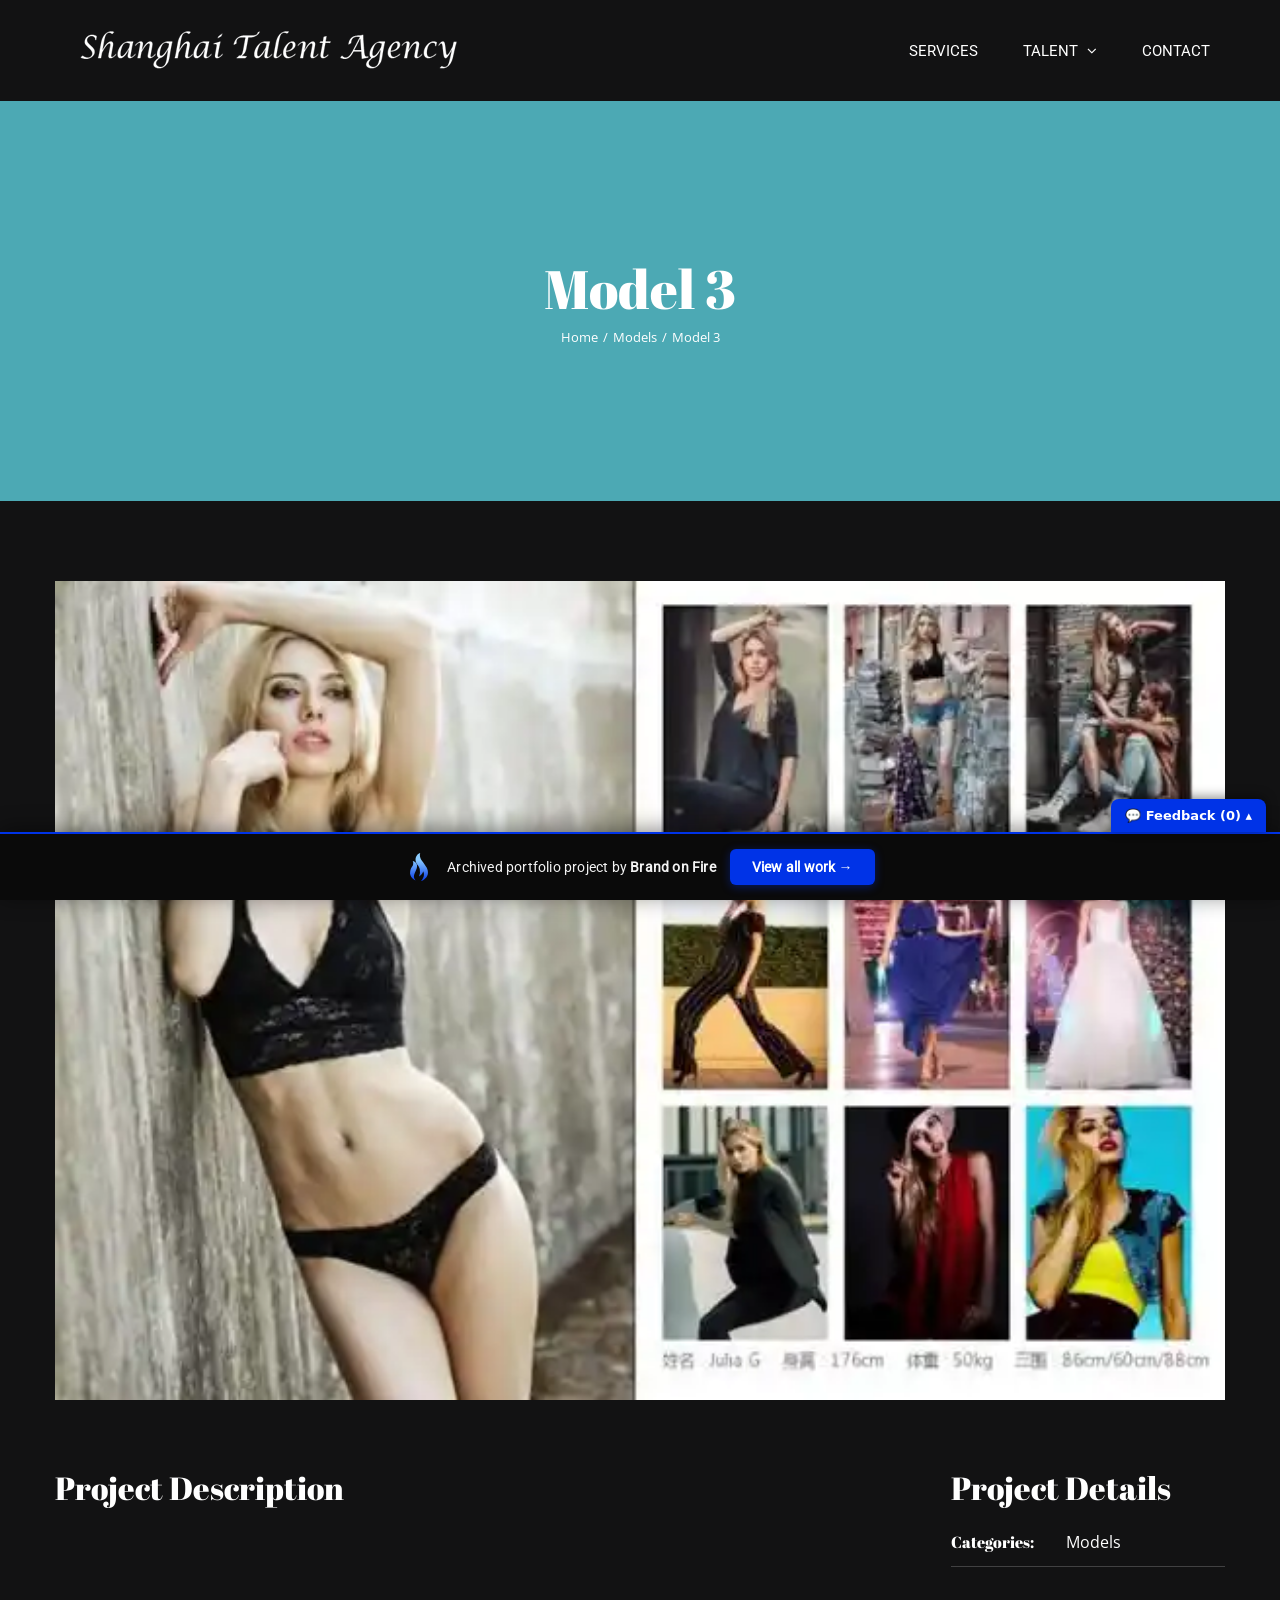
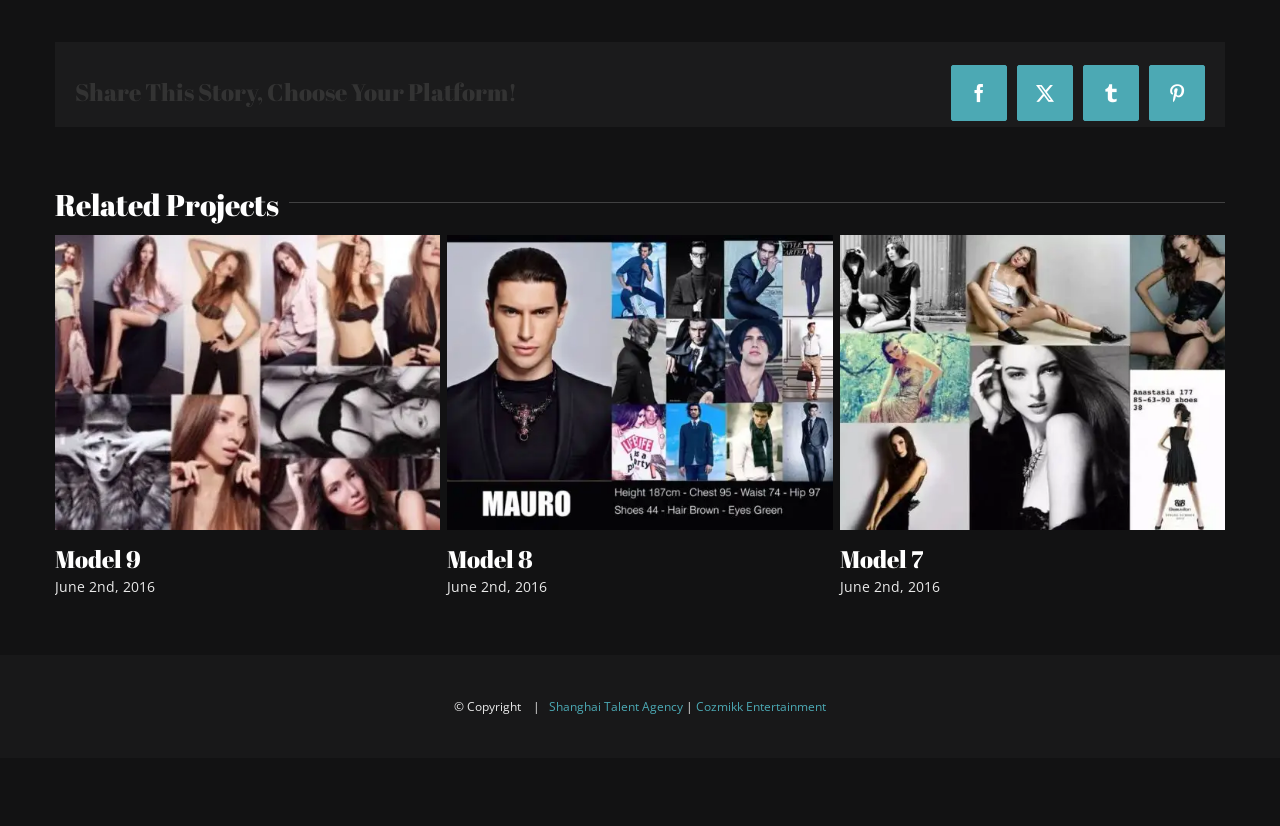
<file: portfolio-items/model-3/index.html>
<!doctype html><html class="avada-html-layout-wide avada-html-header-position-top avada-header-color-not-opaque" lang="en-US" prefix="og: http://ogp.me/ns# fb: http://ogp.me/ns/fb#" data-bofp="0"><head><meta http-equiv="Content-Type" content="text/html; charset=utf-8"><meta http-equiv="X-UA-Compatible" content="IE=edge"><meta name="viewport" content="width=device-width, initial-scale=1"><title>Model 3 – Shanghai Talent Agency</title><meta name="robots" content="max-image-preview:large"><link rel="shortcut icon" href="/wp-content/uploads/2019/02/favicon-16x16.png" type="image/x-icon"><link rel="apple-touch-icon" sizes="180x180" href="/wp-content/uploads/2019/02/apple-icon-114x114.png"><link rel="icon" sizes="192x192" href="/wp-content/uploads/2019/02/apple-icon-57x57.png"><meta name="msapplication-TileImage" content="/wp-content/uploads/2019/02/apple-icon-72x72.png"><meta property="og:locale" content="en_US"><meta property="og:type" content="article"><meta property="og:site_name" content="Shanghai Talent Agency"><meta property="og:title" content="  Model 3"><meta property="og:url" content="/portfolio-items/model-3/"><meta property="og:image" content="../../_a/630b5aec408d.webp"><meta property="og:image:width" content="600"><meta property="og:image:height" content="420"><meta property="og:image:type" content="image/jpeg"><link rel="https://api.w.org/" href="/wp-json/"><link rel="alternate" title="JSON" type="application/json" href="/wp-json/wp/v2/avada_portfolio/1372"><link rel="canonical" href="/portfolio-items/model-3/"><meta name="generator" content="WP Rocket 3.20.2" data-wpr-features="wpr_lazyload_css_bg_img wpr_delay_js wpr_defer_js wpr_minify_js wpr_lazyload_iframes wpr_minify_css wpr_preload_links wpr_desktop"><link rel="stylesheet" href="../../style.css"><style>[data-bofp="0"]{background-color:rgb(18, 18, 19)!important}[data-bofp="1"]{background-color:rgb(18, 18, 19)!important;color:rgb(234, 234, 234)!important}[data-bofp="2"]{background-color:rgb(18, 18, 19)!important;color:rgb(234, 234, 234)!important}[data-bofp="3"]{background-color:rgba(255, 255, 255, 0)!important;color:rgb(234, 234, 234)!important}[data-bofp="4"]{background-color:rgb(76, 169, 180)!important;color:rgb(234, 234, 234)!important}[data-bofp="5"]{background-color:rgb(18, 18, 19)!important;color:rgb(234, 234, 234)!important}[data-bofp="6"]{background-color:rgb(27, 27, 28)!important;color:rgb(234, 234, 234)!important}[data-bofp="7"]{background-color:rgb(24, 24, 25)!important;color:rgb(234, 234, 234)!important}</style><meta name="robots" content="noindex, nofollow"></head><body data-rsssl="1" class="wp-singular avada_portfolio-template-default single single-avada_portfolio postid-1372 single-format-standard wp-theme-Avada wp-child-theme-Avada-Child-Theme fusion-image-hovers fusion-pagination-sizing fusion-button_type-flat fusion-button_span-no fusion-button_gradient-linear avada-image-rollover-circle-no avada-image-rollover-no fusion-body ltr fusion-sticky-header no-mobile-slidingbar avada-has-rev-slider-styles fusion-disable-outline fusion-sub-menu-fade mobile-logo-pos-left layout-wide-mode avada-has-boxed-modal-shadow-none layout-scroll-offset-full avada-has-zero-margin-offset-top fusion-top-header menu-text-align-left mobile-menu-design-modern fusion-show-pagination-text fusion-header-layout-v1 avada-responsive avada-footer-fx-bg-parallax avada-menu-highlight-style-bar fusion-search-form-clean fusion-main-menu-search-overlay fusion-avatar-circle avada-sticky-shrinkage avada-dropdown-styles avada-blog-layout-grid avada-blog-archive-layout-grid avada-header-shadow-no avada-menu-icon-position-left avada-has-megamenu-shadow avada-has-header-100-width avada-has-pagetitle-100-width avada-has-pagetitle-bg-full avada-has-pagetitle-bg-parallax avada-has-100-footer avada-has-breadcrumb-mobile-hidden avada-has-titlebar-bar_and_content avada-header-border-color-full-transparent avada-has-pagination-padding avada-flyout-menu-direction-fade avada-ec-views-v1" data-awb-post-id="1372" data-bofp="1"><a class="skip-link screen-reader-text" href="#content">Skip to content</a><div data-rocket-location-hash="1bedd667ccdb0f2ae6123868cb70086e" id="boxed-wrapper"><div data-rocket-location-hash="c748e83a99a8efa38397a49b963eb39a" id="wrapper" class="fusion-wrapper" data-bofp="2"><div data-rocket-location-hash="30e21cd0d1ab48664f94f36d4ec80340" id="home" style="position:relative;top:-1px;"></div><header data-rocket-location-hash="6a3c4ea792bfdd798d2d351fb8fd07c9" class="fusion-header-wrapper"><div class="fusion-header-v1 fusion-logo-alignment fusion-logo-left fusion-sticky-menu- fusion-sticky-logo- fusion-mobile-logo-  fusion-mobile-menu-design-modern"><div class="fusion-header-sticky-height"></div><div class="fusion-header" data-bofp="3"><div class="fusion-row"><div class="fusion-logo" data-margin-top="15px" data-margin-bottom="10px" data-margin-left="0px" data-margin-right="0px"><a class="fusion-logo-link" href="../../index.html"><img src="../../_a/0de08b1caeef.webp" width="400" height="67" alt="Shanghai Talent Agency Logo" data-retina_logo_url="" class="fusion-standard-logo" decoding="sync"></a></div>		<nav class="fusion-main-menu" aria-label="Main Menu"><div class="fusion-overlay-search">		<form role="search" class="searchform fusion-search-form  fusion-search-form-clean" method="get" action="/"><div class="fusion-search-form-content"><div class="fusion-search-field search-field"><label><span class="screen-reader-text">Search for:</span><input type="search" value="" name="s" class="s" placeholder="Search..." required="" aria-required="true" aria-label="Search..."></label></div><div class="fusion-search-button search-button"><input type="submit" class="fusion-search-submit searchsubmit" aria-label="Search" value=""></div></div></form><div class="fusion-search-spacer"></div><a href="#" role="button" aria-label="Close Search" class="fusion-close-search"></a></div><ul id="menu-main-menu" class="fusion-menu"><li id="menu-item-1570" class="menu-item menu-item-type-custom menu-item-object-custom menu-item-home menu-item-1570" data-item-id="1570"><a href="../../index.html" class="fusion-bar-highlight"><span class="menu-text">SERVICES</span></a></li><li id="menu-item-1344" class="menu-item menu-item-type-custom menu-item-object-custom menu-item-home menu-item-has-children menu-item-1344 fusion-dropdown-menu" data-item-id="1344"><a href="../../index.html" class="fusion-bar-highlight"><span class="menu-text">TALENT</span> <span class="fusion-caret"><i class="fusion-dropdown-indicator" aria-hidden="true"></i></span></a><ul class="sub-menu"><li id="menu-item-1722" class="menu-item menu-item-type-custom menu-item-object-custom menu-item-home menu-item-1722 fusion-dropdown-submenu"><a href="../../index.html" class="fusion-bar-highlight"><span>CHINESE CULTURAL PERFORMANCES</span></a></li><li id="menu-item-1378" class="menu-item menu-item-type-custom menu-item-object-custom menu-item-home menu-item-1378 fusion-dropdown-submenu"><a href="../../index.html" class="fusion-bar-highlight"><span>MODELS</span></a></li><li id="menu-item-1613" class="menu-item menu-item-type-custom menu-item-object-custom menu-item-home menu-item-1613 fusion-dropdown-submenu"><a href="../../index.html" class="fusion-bar-highlight"><span>CHINESE MODELS</span></a></li><li id="menu-item-1778" class="menu-item menu-item-type-custom menu-item-object-custom menu-item-home menu-item-1778 fusion-dropdown-submenu"><a href="../../index.html" class="fusion-bar-highlight"><span>CHILD MODELS</span></a></li><li id="menu-item-1615" class="menu-item menu-item-type-custom menu-item-object-custom menu-item-home menu-item-1615 fusion-dropdown-submenu"><a href="../../index.html" class="fusion-bar-highlight"><span>ACTORS/ACTRESSES</span></a></li><li id="menu-item-1381" class="menu-item menu-item-type-custom menu-item-object-custom menu-item-home menu-item-1381 fusion-dropdown-submenu"><a href="../../index.html" class="fusion-bar-highlight"><span>BANDS/MUSICIANS</span></a></li><li id="menu-item-1380" class="menu-item menu-item-type-custom menu-item-object-custom menu-item-home menu-item-1380 fusion-dropdown-submenu"><a href="../../index.html" class="fusion-bar-highlight"><span>BILINGUAL MCs</span></a></li><li id="menu-item-1383" class="menu-item menu-item-type-custom menu-item-object-custom menu-item-home menu-item-1383 fusion-dropdown-submenu"><a href="../../index.html" class="fusion-bar-highlight"><span>HAIRDRESSERS</span></a></li><li id="menu-item-1385" class="menu-item menu-item-type-custom menu-item-object-custom menu-item-home menu-item-1385 fusion-dropdown-submenu"><a href="../../index.html" class="fusion-bar-highlight"><span>DANCERS</span></a></li><li id="menu-item-1386" class="menu-item menu-item-type-custom menu-item-object-custom menu-item-home menu-item-1386 fusion-dropdown-submenu"><a href="../../index.html" class="fusion-bar-highlight"><span>DJs</span></a></li><li id="menu-item-1387" class="menu-item menu-item-type-custom menu-item-object-custom menu-item-home menu-item-1387 fusion-dropdown-submenu"><a href="../../index.html" class="fusion-bar-highlight"><span>PHOTOGRAPHERS</span></a></li></ul></li><li id="menu-item-1345" class="menu-item menu-item-type-custom menu-item-object-custom menu-item-home menu-item-1345" data-item-id="1345"><a href="../../index.html" class="fusion-bar-highlight"><span class="menu-text">CONTACT</span></a></li></ul></nav>	<div class="fusion-mobile-menu-icons"><a href="#" class="fusion-icon awb-icon-bars" aria-label="Toggle mobile menu" aria-expanded="false"></a></div><nav class="fusion-mobile-nav-holder fusion-mobile-menu-text-align-left" aria-label="Main Menu Mobile"></nav></div></div></div><div class="fusion-clearfix"></div></header><div data-rocket-location-hash="ae09952dcb51da4b7e7510d1894525f4" id="sliders-container" class="fusion-slider-visibility"></div><section data-rocket-location-hash="976aa7e7668c262d80fc7d06da9e28a6" class="avada-page-titlebar-wrapper" aria-label="Page Title Bar"><div class="fusion-page-title-bar fusion-page-title-bar-none fusion-page-title-bar-center" data-bofp="4"><div class="fusion-page-title-row"><div class="fusion-page-title-wrapper"><div class="fusion-page-title-captions"><h1 class="entry-title">Model 3</h1><div class="fusion-page-title-secondary"><nav class="fusion-breadcrumbs" aria-label="Breadcrumb"><ol class="awb-breadcrumb-list"><li class="fusion-breadcrumb-item awb-breadcrumb-sep awb-home"><a href="../../index.html" class="fusion-breadcrumb-link"><span>Home</span></a></li><li class="fusion-breadcrumb-item awb-breadcrumb-sep"><a href="#" class="fusion-breadcrumb-link"><span>Models</span></a></li><li class="fusion-breadcrumb-item" aria-current="page"><span class="breadcrumb-leaf">Model 3</span></li></ol></nav>							</div></div></div></div></div></section><main data-rocket-location-hash="066f15242d1cc3d2edb984d5831af75a" id="main" class="clearfix " data-bofp="5"><div class="fusion-row" style=""><section id="content" class=" portfolio-full" style="width: 100%;"><article id="post-1372" class="post-1372 avada_portfolio type-avada_portfolio status-publish format-standard has-post-thumbnail hentry portfolio_category-models"><div class="fusion-flexslider flexslider fusion-post-slideshow post-slideshow fusion-flexslider-loading"><ul class="slides"><li><a href="#" data-rel="iLightbox[gallery1372]" title="1217_3" data-title="1217_3" data-caption=""><span class="screen-reader-text">View Larger Image</span><img width="600" height="420" src="../../_a/630b5aec408d.webp" class="attachment-full size-full wp-post-image" alt="" decoding="sync" fetchpriority="high">									</a></li></ul></div><div class="project-content"><span class="entry-title rich-snippet-hidden">Model 3</span><span class="vcard rich-snippet-hidden"><span class="fn"><a href="../../author/brandon/index.html" rel="author">Website Admin</a></span></span><span class="updated rich-snippet-hidden">2016-06-02T12:56:24+00:00</span>				<div class="project-description post-content fusion-project-description-details" style=""><h3>Project Description</h3>																			</div><div class="project-info"><h3>Project Details</h3><div class="project-info-box"><h4>Categories:</h4>								<div class="project-terms"><a href="#" rel="tag">Models</a>								</div></div></div></div><div class="portfolio-sep"></div><div class="fusion-sharing-box fusion-theme-sharing-box fusion-single-sharing-box" data-bofp="6"><h4>Share This Story, Choose Your Platform!</h4><div class="fusion-social-networks boxed-icons"><div class="fusion-social-networks-wrapper"><a class="fusion-social-network-icon fusion-tooltip fusion-facebook awb-icon-facebook" style="color:var(--sharing_social_links_icon_color);background-color:var(--sharing_social_links_box_color);border-color:var(--sharing_social_links_box_color);" data-placement="top" data-title="Facebook" data-toggle="tooltip" title="Facebook" href="https://www.facebook.com/sharer.php?u=https%3A%2F%2Fshanghaitalentagency.com%2Fportfolio-items%2Fmodel-3%2F&amp;t=Model%203" target="_blank" rel="noreferrer"><span class="screen-reader-text">Facebook</span></a><a class="fusion-social-network-icon fusion-tooltip fusion-twitter awb-icon-twitter" style="color:var(--sharing_social_links_icon_color);background-color:var(--sharing_social_links_box_color);border-color:var(--sharing_social_links_box_color);" data-placement="top" data-title="X" data-toggle="tooltip" title="X" href="https://x.com/intent/post?url=https%3A%2F%2Fshanghaitalentagency.com%2Fportfolio-items%2Fmodel-3%2F&amp;text=Model%203" target="_blank" rel="noopener noreferrer"><span class="screen-reader-text">X</span></a><a class="fusion-social-network-icon fusion-tooltip fusion-tumblr awb-icon-tumblr" style="color:var(--sharing_social_links_icon_color);background-color:var(--sharing_social_links_box_color);border-color:var(--sharing_social_links_box_color);" data-placement="top" data-title="Tumblr" data-toggle="tooltip" title="Tumblr" href="https://www.tumblr.com/share/link?url=https%3A%2F%2Fshanghaitalentagency.com%2Fportfolio-items%2Fmodel-3%2F&amp;name=Model%203&amp;description=" target="_blank" rel="noopener noreferrer"><span class="screen-reader-text">Tumblr</span></a><a class="fusion-social-network-icon fusion-tooltip fusion-pinterest awb-icon-pinterest fusion-last-social-icon" style="color:var(--sharing_social_links_icon_color);background-color:var(--sharing_social_links_box_color);border-color:var(--sharing_social_links_box_color);" data-placement="top" data-title="Pinterest" data-toggle="tooltip" title="Pinterest" href="https://pinterest.com/pin/create/button/?url=https%3A%2F%2Fshanghaitalentagency.com%2Fportfolio-items%2Fmodel-3%2F&amp;description=&amp;media=https%3A%2F%2Fshanghaitalentagency.com%2Fwp-content%2Fuploads%2F2016%2F06%2F1217_3.jpg" target="_blank" rel="noopener noreferrer"><span class="screen-reader-text">Pinterest</span></a><div class="fusion-clearfix"></div></div></div>	</div><section class="related-posts single-related-posts"><div class="fusion-title fusion-title-size-three sep-single sep-solid" style="margin-top:0px;margin-bottom:0px;"><h3 class="title-heading-left" style="margin:0;">
						Related Projects					</h3><span class="awb-title-spacer"></span><div class="title-sep-container"><div class="title-sep sep-single sep-solid"></div></div></div><div class="awb-carousel awb-swiper awb-swiper-carousel fusion-carousel-title-below-image" data-imagesize="fixed" data-metacontent="yes" data-autoplay="yes" data-touchscroll="yes" data-columns="3" data-itemmargin="7px" data-itemwidth="180" data-scrollitems=""><div class="swiper-wrapper"><div class="swiper-slide"><div class="fusion-carousel-item-wrapper"><div class="fusion-image-wrapper fusion-image-size-fixed" aria-haspopup="true"><a href="../../portfolio-items/model-9/index.html" aria-label="Model 9"><img src="../../_a/3a514ffb1f7f.webp" width="500" height="383" alt="Model 9" decoding="sync"></a></div><h4 class="fusion-carousel-title"><a class="fusion-related-posts-title-link" href="../../portfolio-items/model-9/index.html" target="_self" title="Model 9">Model 9</a></h4><div class="fusion-carousel-meta"><span class="fusion-date">June 2nd, 2016</span></div></div></div><div class="swiper-slide"><div class="fusion-carousel-item-wrapper"><div class="fusion-image-wrapper fusion-image-size-fixed" aria-haspopup="true"><a href="../../portfolio-items/model-8/index.html" aria-label="Model 8"><img src="../../_a/5d1c3a98c249.webp" width="500" height="383" alt="Model 8" decoding="sync"></a></div><h4 class="fusion-carousel-title"><a class="fusion-related-posts-title-link" href="../../portfolio-items/model-8/index.html" target="_self" title="Model 8">Model 8</a></h4><div class="fusion-carousel-meta"><span class="fusion-date">June 2nd, 2016</span></div></div></div><div class="swiper-slide"><div class="fusion-carousel-item-wrapper"><div class="fusion-image-wrapper fusion-image-size-fixed" aria-haspopup="true"><a href="../../portfolio-items/model-7/index.html" aria-label="Model 7"><img src="../../_a/798f5f755a45.webp" width="500" height="383" alt="Model 7" decoding="sync"></a></div><h4 class="fusion-carousel-title"><a class="fusion-related-posts-title-link" href="../../portfolio-items/model-7/index.html" target="_self" title="Model 7">Model 7</a></h4><div class="fusion-carousel-meta"><span class="fusion-date">June 2nd, 2016</span></div></div></div><div class="swiper-slide"><div class="fusion-carousel-item-wrapper"><div class="fusion-image-wrapper fusion-image-size-fixed" aria-haspopup="true"><a href="../../portfolio-items/model-6/index.html" aria-label="Model 6"><img src="../../_a/fd4c532cc088.webp" width="500" height="383" alt="Model 6" decoding="sync"></a></div><h4 class="fusion-carousel-title"><a class="fusion-related-posts-title-link" href="../../portfolio-items/model-6/index.html" target="_self" title="Model 6">Model 6</a></h4><div class="fusion-carousel-meta"><span class="fusion-date">June 2nd, 2016</span></div></div></div><div class="swiper-slide"><div class="fusion-carousel-item-wrapper"><div class="fusion-image-wrapper fusion-image-size-fixed" aria-haspopup="true"><a href="../../portfolio-items/model-5/index.html" aria-label="Model 5"><img src="../../_a/850b648da064.webp" width="500" height="383" alt="Model 5" decoding="sync"></a></div><h4 class="fusion-carousel-title"><a class="fusion-related-posts-title-link" href="../../portfolio-items/model-5/index.html" target="_self" title="Model 5">Model 5</a></h4><div class="fusion-carousel-meta"><span class="fusion-date">June 2nd, 2016</span></div></div></div><div class="swiper-slide"><div class="fusion-carousel-item-wrapper"><div class="fusion-image-wrapper fusion-image-size-fixed" aria-haspopup="true"><a href="../../portfolio-items/model-4/index.html" aria-label="Model 4"><img src="../../_a/0cca35239448.webp" width="500" height="383" alt="Model 4" decoding="sync"></a></div><h4 class="fusion-carousel-title"><a class="fusion-related-posts-title-link" href="../../portfolio-items/model-4/index.html" target="_self" title="Model 4">Model 4</a></h4><div class="fusion-carousel-meta"><span class="fusion-date">June 2nd, 2016</span></div></div></div><div class="swiper-slide"><div class="fusion-carousel-item-wrapper"><div class="fusion-image-wrapper fusion-image-size-fixed" aria-haspopup="true"><a href="../../portfolio-items/model-2/index.html" aria-label="Model 2"><img src="../../_a/e505ee82a15e.webp" width="500" height="383" alt="Model 2" decoding="sync"></a></div><h4 class="fusion-carousel-title"><a class="fusion-related-posts-title-link" href="../../portfolio-items/model-2/index.html" target="_self" title="Model 2">Model 2</a></h4><div class="fusion-carousel-meta"><span class="fusion-date">June 2nd, 2016</span></div></div></div></div></div></section></article></section></div></main><div data-rocket-location-hash="5dcc5e3f3ee8f3912072ac285568195e" class="fusion-footer"><footer id="footer" class="fusion-footer-copyright-area fusion-footer-copyright-center" data-bofp="7"><div class="fusion-row"><div class="fusion-copyright-content"><div class="fusion-copyright-notice"><div>
		© Copyright &nbsp;&nbsp;&nbsp;|&nbsp;&nbsp;&nbsp;<a href="../../index.html">Shanghai Talent Agency </a> | <a href="https://www.cozmikk.com" title="Cozmikk China Talent Agency"> Cozmikk Entertainment</a>	</div></div></div></div></footer></div></div></div><a class="fusion-one-page-text-link fusion-page-load-link" tabindex="-1" href="#" aria-hidden="true">Page load link</a><div class="avada-footer-scripts"><div class="fusion-privacy-bar fusion-privacy-bar-bottom"><div class="fusion-privacy-bar-main"><span>					</span><a href="#" class="fusion-privacy-bar-acceptance fusion-button fusion-button-default fusion-button-default-size fusion-button-span-no" data-alt-text="Update Settings" data-orig-text=""></a></div></div></div><section data-rocket-location-hash="b5508266f1d1a90249a847444d13a03f" class="to-top-container to-top-right" aria-labelledby="awb-to-top-label"><a href="#" id="toTop" class="fusion-top-top-link"><span id="awb-to-top-label" class="screen-reader-text">Go to Top</span></a></section><!-- bof-portfolio-bar --><a href="https://brandonfire.com/portfolio/" id="bof-portfolio-bar" rel="noopener" style="position:fixed;left:0;right:0;bottom:0;z-index:2147483647;display:flex;align-items:center;justify-content:center;gap:14px;flex-wrap:wrap;background:#0a0a0a;color:#ffffff !important;font-family:Inter,-apple-system,BlinkMacSystemFont,'Segoe UI',Roboto,Helvetica,Arial,sans-serif;font-size:14px;font-weight:500;line-height:1;letter-spacing:.2px;padding:15px 18px;text-decoration:none !important;box-shadow:0 -3px 22px rgba(0,0,0,.45);border-top:2px solid #0033e7;box-sizing:border-box;"><img src="[data-uri]" alt="" width="28" height="28" style="display:block;flex:0 0 auto;width:28px;height:28px;"><span style="opacity:.95;color:#fff;">Archived portfolio project by <strong style="font-weight:700;color:#fff;">Brand&nbsp;on&nbsp;Fire</strong></span><span style="background:#0033e7;color:#fff;padding:11px 22px;border-radius:6px;font-weight:700;font-size:14px;white-space:nowrap;box-shadow:0 2px 10px rgba(0,51,231,.4);">View&nbsp;all&nbsp;work&nbsp;&rarr;</span></a><script>(function(){function p(){var b=document.getElementById("bof-portfolio-bar");if(b&&document.body)document.body.style.setProperty("padding-bottom",b.offsetHeight+"px","important");}if(document.readyState!=="loading")p();else document.addEventListener("DOMContentLoaded",p);window.addEventListener("resize",p);})();</script><script>/* Brand on Fire portfolio feedback collector. One shared origin (brand-on-fire.github.io) => one shared
   localStorage; every comment is stamped with the site + page it was written on. Shadow DOM so the host
   site's CSS / pointer-events:none can't touch it. "Export all" copies everything for Claude. */
(function () {
  var K = 'bof_feedback', D = document;
  if (D.getElementById('bof-fb-host')) return;
  function L() { try { return JSON.parse(localStorage.getItem(K)) || []; } catch (e) { return []; } }
  function SV(a) { try { localStorage.setItem(K, JSON.stringify(a)); } catch (e) {} }
  function slug() { var p = location.pathname.split('/').filter(Boolean); return p[0] || '(home)'; }
  function pagePath() { var p = location.pathname.split('/').filter(Boolean); return '/' + p.slice(1).join('/') + (p.length > 1 ? '/' : ''); }
  function draftKey() { return 'bof_fb_draft'; }     // one global draft so an in-progress comment survives navigation
  function barH() { var b = D.getElementById('bof-portfolio-bar'); return b ? b.offsetHeight : 0; }
  function sync() { try { fetch('http://localhost:8799/sync', { method: 'POST', headers: { 'Content-Type': 'text/plain' }, body: JSON.stringify(L()), keepalive: true }).catch(function () {}); } catch (e) {} }
  function counts() { var a = L(), s = slug(), here = a.filter(function (c) { return c.site === s; }).length; return { here: here, total: a.length }; }
  var open = localStorage.getItem('bof_fb_open') === '1';

  var host = D.createElement('div'); host.id = 'bof-fb-host';
  host.style.cssText = 'all:initial;position:fixed;left:0;right:0;bottom:0;z-index:2147483647;pointer-events:none';
  var R = host.attachShadow({ mode: 'open' });
  R.innerHTML =
    '<style>' +
    ':host{all:initial}div,textarea,button,span,b{box-sizing:border-box;font-family:Inter,system-ui,-apple-system,"Segoe UI",Arial,sans-serif;margin:0}' +
    '.tog{position:fixed;right:14px;background:#0033e7;color:#fff;font-weight:700;font-size:13px;padding:9px 14px;border-radius:8px 8px 0 0;cursor:pointer;box-shadow:0 -2px 12px rgba(0,0,0,.45);pointer-events:auto;user-select:none}' +
    '.pan{position:fixed;left:0;right:0;background:#0a0a0a;border-top:2px solid #0033e7;height:158px;padding:8px 12px 10px;display:none;pointer-events:auto}' +
    '.pan.open{display:block}' +
    '.hd{display:flex;align-items:center;gap:8px;color:#fff;font-size:12.5px;margin-bottom:6px}' +
    '.hd b{color:#8bccff;font-weight:700}.hd .pg{color:#9aa3b2}' +
    'textarea{display:block;width:100%;height:74px;background:#16181d;color:#fff;border:1px solid #2a2d35;border-radius:6px;padding:8px;font-size:13px;line-height:1.4;resize:none;pointer-events:auto;-webkit-user-select:text;user-select:text;outline:none}' +
    'textarea:focus{border-color:#0033e7}' +
    '.row{display:flex;gap:8px;align-items:center;margin-top:7px}' +
    'button{border:0;border-radius:6px;padding:8px 14px;font-weight:700;font-size:13px;cursor:pointer;pointer-events:auto}' +
    '.save{background:#0033e7;color:#fff}.exp{background:#16181d;color:#8bccff;border:1px solid #2a2d35}.undo{background:transparent;color:#888;font-weight:600;font-size:12px;padding:6px}' +
    '.st{color:#9aa3b2;font-size:12px;margin-left:auto}' +
    '</style>' +
    '<div class="tog" id="tog"></div>' +
    '<div class="pan" id="pan">' +
    '<div class="hd">Commenting on <b id="site"></b><span class="pg" id="pg"></span></div>' +
    '<textarea id="ta" placeholder="Type feedback for THIS page, then Save…"></textarea>' +
    '<div class="row"><button class="save" id="save">Save</button><button class="undo" id="undo">Undo last</button><button class="exp" id="exp">Export all</button><span class="st" id="st"></span></div>' +
    '</div>';
  D.body.appendChild(host);

  var tog = R.getElementById('tog'), pan = R.getElementById('pan'), ta = R.getElementById('ta');
  R.getElementById('site').textContent = slug();
  R.getElementById('pg').textContent = pagePath();
  ta.value = localStorage.getItem(draftKey()) || '';
  ta.addEventListener('input', function () { localStorage.setItem(draftKey(), ta.value); });
  function refresh() {
    var h = barH(), c = counts();
    pan.style.bottom = h + 'px'; pan.classList.toggle('open', open);
    tog.style.bottom = (open ? 158 + h : h) + 'px';
    tog.textContent = '💬 Feedback (' + c.total + ') ' + (open ? '▾' : '▴');
    R.getElementById('st').textContent = c.here + ' on this site · ' + c.total + ' total';
  }
  tog.addEventListener('click', function () { open = !open; localStorage.setItem('bof_fb_open', open ? '1' : '0'); refresh(); if (open) setTimeout(function () { ta.focus(); }, 0); });
  R.getElementById('save').addEventListener('click', function () {
    var t = ta.value.trim(); if (!t) return;
    var a = L(); a.push({ site: slug(), page: location.pathname, text: t, ts: new Date().toISOString() }); SV(a);
    ta.value = ''; localStorage.removeItem(draftKey()); refresh(); sync();
    var b = R.getElementById('save'); b.textContent = 'Saved ✓ ' + slug(); setTimeout(function () { b.textContent = 'Save'; }, 1100);
  });
  R.getElementById('undo').addEventListener('click', function () {
    var a = L(); if (!a.length) return; var last = a.pop(); SV(a); refresh(); sync();
    var b = R.getElementById('undo'); b.textContent = 'removed'; setTimeout(function () { b.textContent = 'Undo last'; }, 900);
  });
  R.getElementById('exp').addEventListener('click', function () {
    var a = L(); if (!a.length) { alert('No comments saved yet.'); return; }
    var txt = 'PORTFOLIO FEEDBACK (' + a.length + ' comments)\n\n' + a.map(function (c) { return '[' + c.site + c.page + ']\n' + c.text; }).join('\n\n');
    if (navigator.clipboard && navigator.clipboard.writeText) navigator.clipboard.writeText(txt).then(function () { alert('Copied ' + a.length + ' comments — paste to Claude.'); }, function () { window.prompt('Copy all (Cmd+C):', txt); });
    else window.prompt('Copy all (Cmd+C):', txt);
  });
  window.addEventListener('resize', refresh);
  if (D.readyState !== 'loading') { refresh(); sync(); } else D.addEventListener('DOMContentLoaded', function () { refresh(); sync(); });
})();
</script><!-- /bof-portfolio-bar --></body></html>
</file>
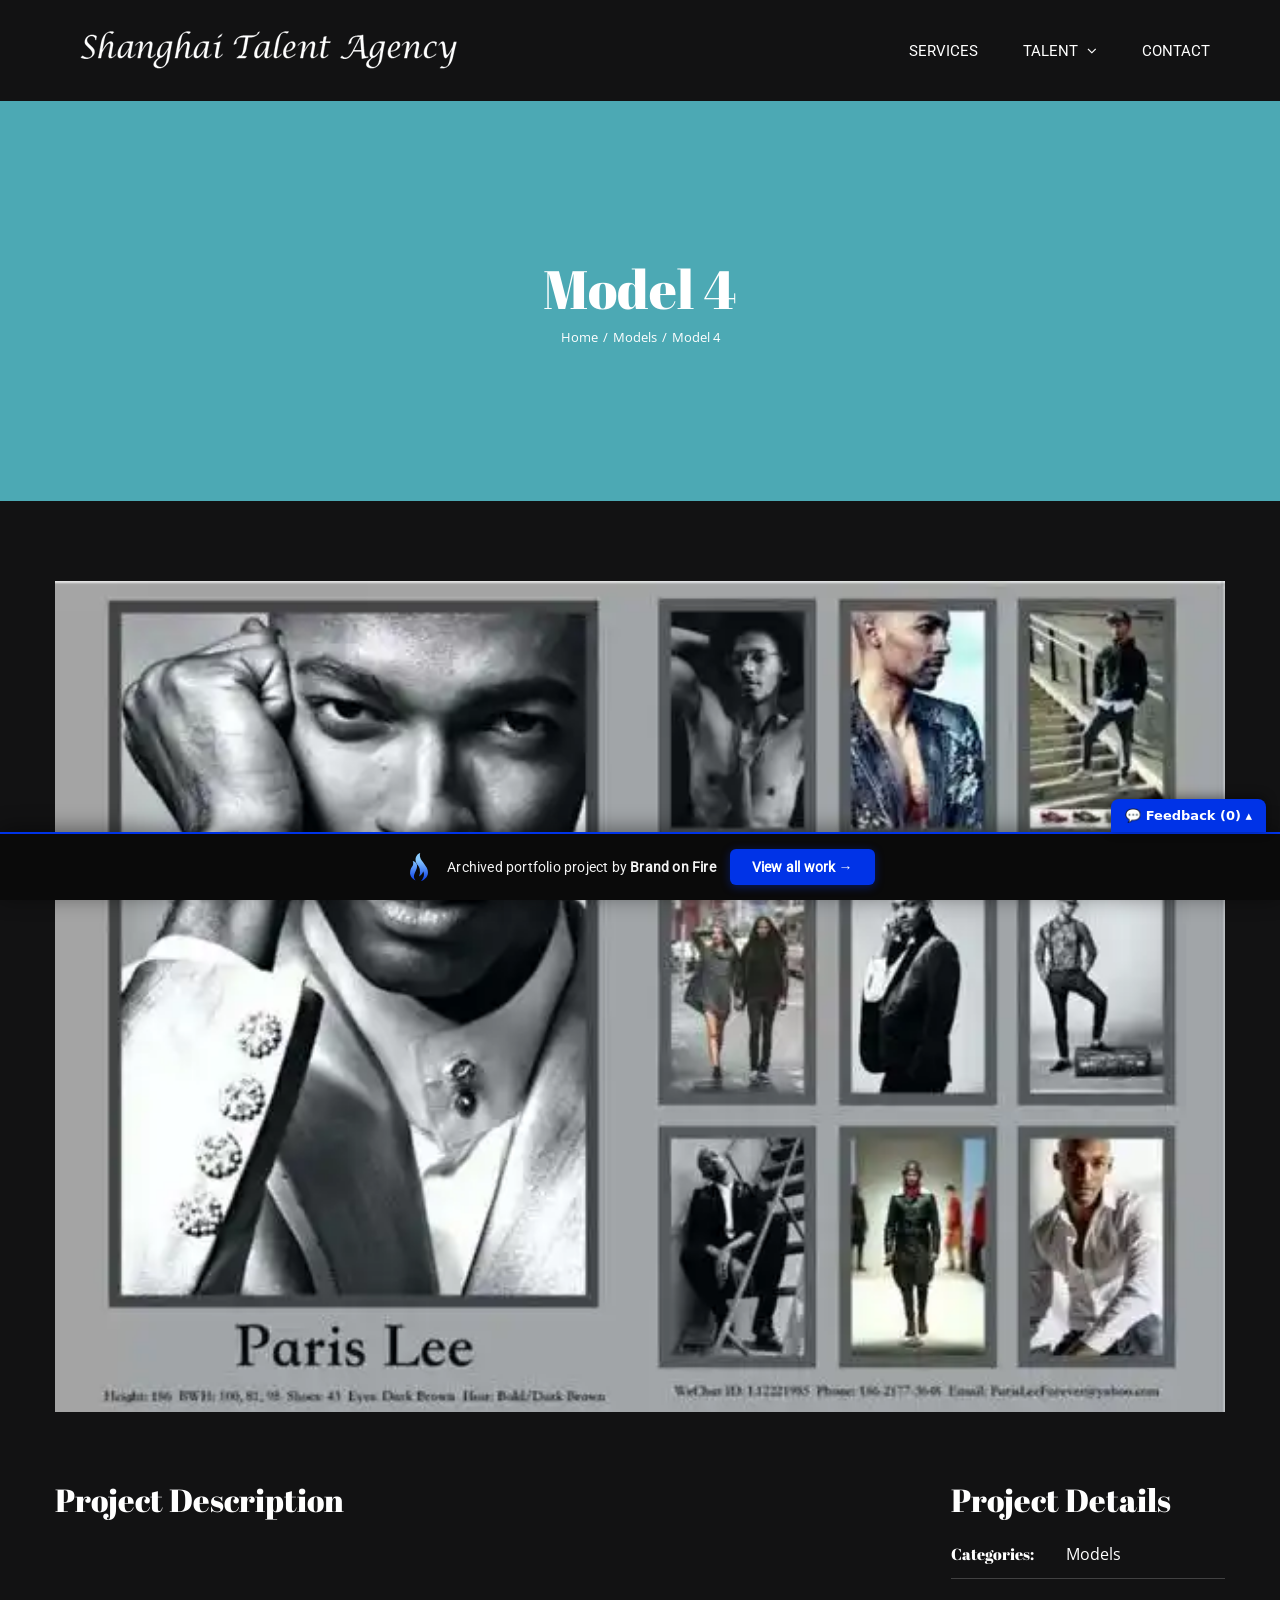
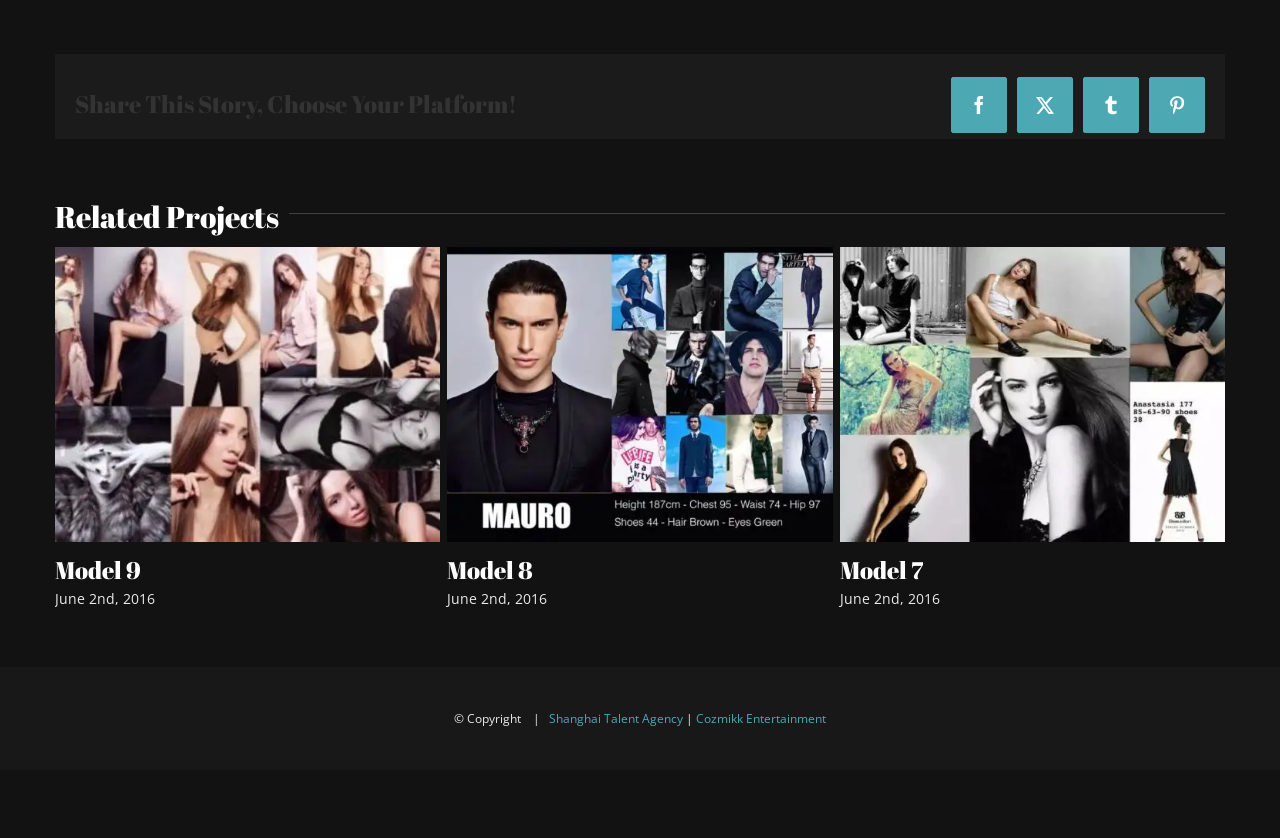
<file: portfolio-items/model-4/index.html>
<!doctype html><html class="avada-html-layout-wide avada-html-header-position-top avada-header-color-not-opaque" lang="en-US" prefix="og: http://ogp.me/ns# fb: http://ogp.me/ns/fb#" data-bofp="0"><head><meta http-equiv="Content-Type" content="text/html; charset=utf-8"><meta http-equiv="X-UA-Compatible" content="IE=edge"><meta name="viewport" content="width=device-width, initial-scale=1"><title>Model 4 – Shanghai Talent Agency</title><meta name="robots" content="max-image-preview:large"><link rel="shortcut icon" href="/wp-content/uploads/2019/02/favicon-16x16.png" type="image/x-icon"><link rel="apple-touch-icon" sizes="180x180" href="/wp-content/uploads/2019/02/apple-icon-114x114.png"><link rel="icon" sizes="192x192" href="/wp-content/uploads/2019/02/apple-icon-57x57.png"><meta name="msapplication-TileImage" content="/wp-content/uploads/2019/02/apple-icon-72x72.png"><meta property="og:locale" content="en_US"><meta property="og:type" content="article"><meta property="og:site_name" content="Shanghai Talent Agency"><meta property="og:title" content="  Model 4"><meta property="og:url" content="/portfolio-items/model-4/"><meta property="article:modified_time" content="2016-06-02T13:32:30+00:00"><meta property="og:image" content="../../_a/2af5f0c2c6e3.webp"><meta property="og:image:width" content="600"><meta property="og:image:height" content="426"><meta property="og:image:type" content="image/jpeg"><link rel="https://api.w.org/" href="/wp-json/"><link rel="alternate" title="JSON" type="application/json" href="/wp-json/wp/v2/avada_portfolio/1390"><link rel="canonical" href="/portfolio-items/model-4/"><meta name="generator" content="WP Rocket 3.20.2" data-wpr-features="wpr_lazyload_css_bg_img wpr_delay_js wpr_defer_js wpr_minify_js wpr_lazyload_iframes wpr_minify_css wpr_preload_links wpr_desktop"><link rel="stylesheet" href="../../style.css"><style>[data-bofp="0"]{background-color:rgb(18, 18, 19)!important}[data-bofp="1"]{background-color:rgb(18, 18, 19)!important;color:rgb(234, 234, 234)!important}[data-bofp="2"]{background-color:rgb(18, 18, 19)!important;color:rgb(234, 234, 234)!important}[data-bofp="3"]{background-color:rgba(255, 255, 255, 0)!important;color:rgb(234, 234, 234)!important}[data-bofp="4"]{background-color:rgb(76, 169, 180)!important;color:rgb(234, 234, 234)!important}[data-bofp="5"]{background-color:rgb(18, 18, 19)!important;color:rgb(234, 234, 234)!important}[data-bofp="6"]{background-color:rgb(27, 27, 28)!important;color:rgb(234, 234, 234)!important}[data-bofp="7"]{background-color:rgb(24, 24, 25)!important;color:rgb(234, 234, 234)!important}</style><meta name="robots" content="noindex, nofollow"></head><body data-rsssl="1" class="wp-singular avada_portfolio-template-default single single-avada_portfolio postid-1390 single-format-standard wp-theme-Avada wp-child-theme-Avada-Child-Theme fusion-image-hovers fusion-pagination-sizing fusion-button_type-flat fusion-button_span-no fusion-button_gradient-linear avada-image-rollover-circle-no avada-image-rollover-no fusion-body ltr fusion-sticky-header no-mobile-slidingbar avada-has-rev-slider-styles fusion-disable-outline fusion-sub-menu-fade mobile-logo-pos-left layout-wide-mode avada-has-boxed-modal-shadow-none layout-scroll-offset-full avada-has-zero-margin-offset-top fusion-top-header menu-text-align-left mobile-menu-design-modern fusion-show-pagination-text fusion-header-layout-v1 avada-responsive avada-footer-fx-bg-parallax avada-menu-highlight-style-bar fusion-search-form-clean fusion-main-menu-search-overlay fusion-avatar-circle avada-sticky-shrinkage avada-dropdown-styles avada-blog-layout-grid avada-blog-archive-layout-grid avada-header-shadow-no avada-menu-icon-position-left avada-has-megamenu-shadow avada-has-header-100-width avada-has-pagetitle-100-width avada-has-pagetitle-bg-full avada-has-pagetitle-bg-parallax avada-has-100-footer avada-has-breadcrumb-mobile-hidden avada-has-titlebar-bar_and_content avada-header-border-color-full-transparent avada-has-pagination-padding avada-flyout-menu-direction-fade avada-ec-views-v1" data-awb-post-id="1390" data-bofp="1"><a class="skip-link screen-reader-text" href="#content">Skip to content</a><div data-rocket-location-hash="1bedd667ccdb0f2ae6123868cb70086e" id="boxed-wrapper"><div data-rocket-location-hash="c748e83a99a8efa38397a49b963eb39a" id="wrapper" class="fusion-wrapper" data-bofp="2"><div data-rocket-location-hash="30e21cd0d1ab48664f94f36d4ec80340" id="home" style="position:relative;top:-1px;"></div><header data-rocket-location-hash="6a3c4ea792bfdd798d2d351fb8fd07c9" class="fusion-header-wrapper"><div class="fusion-header-v1 fusion-logo-alignment fusion-logo-left fusion-sticky-menu- fusion-sticky-logo- fusion-mobile-logo-  fusion-mobile-menu-design-modern"><div class="fusion-header-sticky-height"></div><div class="fusion-header" data-bofp="3"><div class="fusion-row"><div class="fusion-logo" data-margin-top="15px" data-margin-bottom="10px" data-margin-left="0px" data-margin-right="0px"><a class="fusion-logo-link" href="../../index.html"><img src="../../_a/0de08b1caeef.webp" width="400" height="67" alt="Shanghai Talent Agency Logo" data-retina_logo_url="" class="fusion-standard-logo" decoding="sync"></a></div>		<nav class="fusion-main-menu" aria-label="Main Menu"><div class="fusion-overlay-search">		<form role="search" class="searchform fusion-search-form  fusion-search-form-clean" method="get" action="/"><div class="fusion-search-form-content"><div class="fusion-search-field search-field"><label><span class="screen-reader-text">Search for:</span><input type="search" value="" name="s" class="s" placeholder="Search..." required="" aria-required="true" aria-label="Search..."></label></div><div class="fusion-search-button search-button"><input type="submit" class="fusion-search-submit searchsubmit" aria-label="Search" value=""></div></div></form><div class="fusion-search-spacer"></div><a href="#" role="button" aria-label="Close Search" class="fusion-close-search"></a></div><ul id="menu-main-menu" class="fusion-menu"><li id="menu-item-1570" class="menu-item menu-item-type-custom menu-item-object-custom menu-item-home menu-item-1570" data-item-id="1570"><a href="../../index.html" class="fusion-bar-highlight"><span class="menu-text">SERVICES</span></a></li><li id="menu-item-1344" class="menu-item menu-item-type-custom menu-item-object-custom menu-item-home menu-item-has-children menu-item-1344 fusion-dropdown-menu" data-item-id="1344"><a href="../../index.html" class="fusion-bar-highlight"><span class="menu-text">TALENT</span> <span class="fusion-caret"><i class="fusion-dropdown-indicator" aria-hidden="true"></i></span></a><ul class="sub-menu"><li id="menu-item-1722" class="menu-item menu-item-type-custom menu-item-object-custom menu-item-home menu-item-1722 fusion-dropdown-submenu"><a href="../../index.html" class="fusion-bar-highlight"><span>CHINESE CULTURAL PERFORMANCES</span></a></li><li id="menu-item-1378" class="menu-item menu-item-type-custom menu-item-object-custom menu-item-home menu-item-1378 fusion-dropdown-submenu"><a href="../../index.html" class="fusion-bar-highlight"><span>MODELS</span></a></li><li id="menu-item-1613" class="menu-item menu-item-type-custom menu-item-object-custom menu-item-home menu-item-1613 fusion-dropdown-submenu"><a href="../../index.html" class="fusion-bar-highlight"><span>CHINESE MODELS</span></a></li><li id="menu-item-1778" class="menu-item menu-item-type-custom menu-item-object-custom menu-item-home menu-item-1778 fusion-dropdown-submenu"><a href="../../index.html" class="fusion-bar-highlight"><span>CHILD MODELS</span></a></li><li id="menu-item-1615" class="menu-item menu-item-type-custom menu-item-object-custom menu-item-home menu-item-1615 fusion-dropdown-submenu"><a href="../../index.html" class="fusion-bar-highlight"><span>ACTORS/ACTRESSES</span></a></li><li id="menu-item-1381" class="menu-item menu-item-type-custom menu-item-object-custom menu-item-home menu-item-1381 fusion-dropdown-submenu"><a href="../../index.html" class="fusion-bar-highlight"><span>BANDS/MUSICIANS</span></a></li><li id="menu-item-1380" class="menu-item menu-item-type-custom menu-item-object-custom menu-item-home menu-item-1380 fusion-dropdown-submenu"><a href="../../index.html" class="fusion-bar-highlight"><span>BILINGUAL MCs</span></a></li><li id="menu-item-1383" class="menu-item menu-item-type-custom menu-item-object-custom menu-item-home menu-item-1383 fusion-dropdown-submenu"><a href="../../index.html" class="fusion-bar-highlight"><span>HAIRDRESSERS</span></a></li><li id="menu-item-1385" class="menu-item menu-item-type-custom menu-item-object-custom menu-item-home menu-item-1385 fusion-dropdown-submenu"><a href="../../index.html" class="fusion-bar-highlight"><span>DANCERS</span></a></li><li id="menu-item-1386" class="menu-item menu-item-type-custom menu-item-object-custom menu-item-home menu-item-1386 fusion-dropdown-submenu"><a href="../../index.html" class="fusion-bar-highlight"><span>DJs</span></a></li><li id="menu-item-1387" class="menu-item menu-item-type-custom menu-item-object-custom menu-item-home menu-item-1387 fusion-dropdown-submenu"><a href="../../index.html" class="fusion-bar-highlight"><span>PHOTOGRAPHERS</span></a></li></ul></li><li id="menu-item-1345" class="menu-item menu-item-type-custom menu-item-object-custom menu-item-home menu-item-1345" data-item-id="1345"><a href="../../index.html" class="fusion-bar-highlight"><span class="menu-text">CONTACT</span></a></li></ul></nav>	<div class="fusion-mobile-menu-icons"><a href="#" class="fusion-icon awb-icon-bars" aria-label="Toggle mobile menu" aria-expanded="false"></a></div><nav class="fusion-mobile-nav-holder fusion-mobile-menu-text-align-left" aria-label="Main Menu Mobile"></nav></div></div></div><div class="fusion-clearfix"></div></header><div data-rocket-location-hash="ae09952dcb51da4b7e7510d1894525f4" id="sliders-container" class="fusion-slider-visibility"></div><section data-rocket-location-hash="976aa7e7668c262d80fc7d06da9e28a6" class="avada-page-titlebar-wrapper" aria-label="Page Title Bar"><div class="fusion-page-title-bar fusion-page-title-bar-none fusion-page-title-bar-center" data-bofp="4"><div class="fusion-page-title-row"><div class="fusion-page-title-wrapper"><div class="fusion-page-title-captions"><h1 class="entry-title">Model 4</h1><div class="fusion-page-title-secondary"><nav class="fusion-breadcrumbs" aria-label="Breadcrumb"><ol class="awb-breadcrumb-list"><li class="fusion-breadcrumb-item awb-breadcrumb-sep awb-home"><a href="../../index.html" class="fusion-breadcrumb-link"><span>Home</span></a></li><li class="fusion-breadcrumb-item awb-breadcrumb-sep"><a href="#" class="fusion-breadcrumb-link"><span>Models</span></a></li><li class="fusion-breadcrumb-item" aria-current="page"><span class="breadcrumb-leaf">Model 4</span></li></ol></nav>							</div></div></div></div></div></section><main data-rocket-location-hash="066f15242d1cc3d2edb984d5831af75a" id="main" class="clearfix " data-bofp="5"><div class="fusion-row" style=""><section id="content" class=" portfolio-full" style="width: 100%;"><article id="post-1390" class="post-1390 avada_portfolio type-avada_portfolio status-publish format-standard has-post-thumbnail hentry portfolio_category-models"><div class="fusion-flexslider flexslider fusion-post-slideshow post-slideshow fusion-flexslider-loading"><ul class="slides"><li><a href="#" data-rel="iLightbox[gallery1390]" title="1217_5" data-title="1217_5" data-caption=""><span class="screen-reader-text">View Larger Image</span><img width="600" height="426" src="../../_a/2af5f0c2c6e3.webp" class="attachment-full size-full wp-post-image" alt="" decoding="sync" fetchpriority="high">									</a></li></ul></div><div class="project-content"><span class="entry-title rich-snippet-hidden">Model 4</span><span class="vcard rich-snippet-hidden"><span class="fn"><a href="../../author/brandon/index.html" rel="author">Website Admin</a></span></span><span class="updated rich-snippet-hidden">2016-06-02T13:32:30+00:00</span>				<div class="project-description post-content fusion-project-description-details" style=""><h3>Project Description</h3>																			</div><div class="project-info"><h3>Project Details</h3><div class="project-info-box"><h4>Categories:</h4>								<div class="project-terms"><a href="#" rel="tag">Models</a>								</div></div></div></div><div class="portfolio-sep"></div><div class="fusion-sharing-box fusion-theme-sharing-box fusion-single-sharing-box" data-bofp="6"><h4>Share This Story, Choose Your Platform!</h4><div class="fusion-social-networks boxed-icons"><div class="fusion-social-networks-wrapper"><a class="fusion-social-network-icon fusion-tooltip fusion-facebook awb-icon-facebook" style="color:var(--sharing_social_links_icon_color);background-color:var(--sharing_social_links_box_color);border-color:var(--sharing_social_links_box_color);" data-placement="top" data-title="Facebook" data-toggle="tooltip" title="Facebook" href="https://www.facebook.com/sharer.php?u=https%3A%2F%2Fshanghaitalentagency.com%2Fportfolio-items%2Fmodel-4%2F&amp;t=Model%204" target="_blank" rel="noreferrer"><span class="screen-reader-text">Facebook</span></a><a class="fusion-social-network-icon fusion-tooltip fusion-twitter awb-icon-twitter" style="color:var(--sharing_social_links_icon_color);background-color:var(--sharing_social_links_box_color);border-color:var(--sharing_social_links_box_color);" data-placement="top" data-title="X" data-toggle="tooltip" title="X" href="https://x.com/intent/post?url=https%3A%2F%2Fshanghaitalentagency.com%2Fportfolio-items%2Fmodel-4%2F&amp;text=Model%204" target="_blank" rel="noopener noreferrer"><span class="screen-reader-text">X</span></a><a class="fusion-social-network-icon fusion-tooltip fusion-tumblr awb-icon-tumblr" style="color:var(--sharing_social_links_icon_color);background-color:var(--sharing_social_links_box_color);border-color:var(--sharing_social_links_box_color);" data-placement="top" data-title="Tumblr" data-toggle="tooltip" title="Tumblr" href="https://www.tumblr.com/share/link?url=https%3A%2F%2Fshanghaitalentagency.com%2Fportfolio-items%2Fmodel-4%2F&amp;name=Model%204&amp;description=" target="_blank" rel="noopener noreferrer"><span class="screen-reader-text">Tumblr</span></a><a class="fusion-social-network-icon fusion-tooltip fusion-pinterest awb-icon-pinterest fusion-last-social-icon" style="color:var(--sharing_social_links_icon_color);background-color:var(--sharing_social_links_box_color);border-color:var(--sharing_social_links_box_color);" data-placement="top" data-title="Pinterest" data-toggle="tooltip" title="Pinterest" href="https://pinterest.com/pin/create/button/?url=https%3A%2F%2Fshanghaitalentagency.com%2Fportfolio-items%2Fmodel-4%2F&amp;description=&amp;media=https%3A%2F%2Fshanghaitalentagency.com%2Fwp-content%2Fuploads%2F2016%2F06%2F1217_5.jpg" target="_blank" rel="noopener noreferrer"><span class="screen-reader-text">Pinterest</span></a><div class="fusion-clearfix"></div></div></div>	</div><section class="related-posts single-related-posts"><div class="fusion-title fusion-title-size-three sep-single sep-solid" style="margin-top:0px;margin-bottom:0px;"><h3 class="title-heading-left" style="margin:0;">
						Related Projects					</h3><span class="awb-title-spacer"></span><div class="title-sep-container"><div class="title-sep sep-single sep-solid"></div></div></div><div class="awb-carousel awb-swiper awb-swiper-carousel fusion-carousel-title-below-image" data-imagesize="fixed" data-metacontent="yes" data-autoplay="yes" data-touchscroll="yes" data-columns="3" data-itemmargin="7px" data-itemwidth="180" data-scrollitems=""><div class="swiper-wrapper"><div class="swiper-slide"><div class="fusion-carousel-item-wrapper"><div class="fusion-image-wrapper fusion-image-size-fixed" aria-haspopup="true"><a href="../../portfolio-items/model-9/index.html" aria-label="Model 9"><img src="../../_a/3a514ffb1f7f.webp" width="500" height="383" alt="Model 9" decoding="sync"></a></div><h4 class="fusion-carousel-title"><a class="fusion-related-posts-title-link" href="../../portfolio-items/model-9/index.html" target="_self" title="Model 9">Model 9</a></h4><div class="fusion-carousel-meta"><span class="fusion-date">June 2nd, 2016</span></div></div></div><div class="swiper-slide"><div class="fusion-carousel-item-wrapper"><div class="fusion-image-wrapper fusion-image-size-fixed" aria-haspopup="true"><a href="../../portfolio-items/model-8/index.html" aria-label="Model 8"><img src="../../_a/5d1c3a98c249.webp" width="500" height="383" alt="Model 8" decoding="sync"></a></div><h4 class="fusion-carousel-title"><a class="fusion-related-posts-title-link" href="../../portfolio-items/model-8/index.html" target="_self" title="Model 8">Model 8</a></h4><div class="fusion-carousel-meta"><span class="fusion-date">June 2nd, 2016</span></div></div></div><div class="swiper-slide"><div class="fusion-carousel-item-wrapper"><div class="fusion-image-wrapper fusion-image-size-fixed" aria-haspopup="true"><a href="../../portfolio-items/model-7/index.html" aria-label="Model 7"><img src="../../_a/798f5f755a45.webp" width="500" height="383" alt="Model 7" decoding="sync"></a></div><h4 class="fusion-carousel-title"><a class="fusion-related-posts-title-link" href="../../portfolio-items/model-7/index.html" target="_self" title="Model 7">Model 7</a></h4><div class="fusion-carousel-meta"><span class="fusion-date">June 2nd, 2016</span></div></div></div><div class="swiper-slide"><div class="fusion-carousel-item-wrapper"><div class="fusion-image-wrapper fusion-image-size-fixed" aria-haspopup="true"><a href="../../portfolio-items/model-6/index.html" aria-label="Model 6"><img src="../../_a/fd4c532cc088.webp" width="500" height="383" alt="Model 6" decoding="sync"></a></div><h4 class="fusion-carousel-title"><a class="fusion-related-posts-title-link" href="../../portfolio-items/model-6/index.html" target="_self" title="Model 6">Model 6</a></h4><div class="fusion-carousel-meta"><span class="fusion-date">June 2nd, 2016</span></div></div></div><div class="swiper-slide"><div class="fusion-carousel-item-wrapper"><div class="fusion-image-wrapper fusion-image-size-fixed" aria-haspopup="true"><a href="../../portfolio-items/model-5/index.html" aria-label="Model 5"><img src="../../_a/850b648da064.webp" width="500" height="383" alt="Model 5" decoding="sync"></a></div><h4 class="fusion-carousel-title"><a class="fusion-related-posts-title-link" href="../../portfolio-items/model-5/index.html" target="_self" title="Model 5">Model 5</a></h4><div class="fusion-carousel-meta"><span class="fusion-date">June 2nd, 2016</span></div></div></div><div class="swiper-slide"><div class="fusion-carousel-item-wrapper"><div class="fusion-image-wrapper fusion-image-size-fixed" aria-haspopup="true"><a href="../../portfolio-items/model-3/index.html" aria-label="Model 3"><img src="../../_a/749274a5bdd7.webp" width="500" height="383" alt="Model 3" decoding="sync"></a></div><h4 class="fusion-carousel-title"><a class="fusion-related-posts-title-link" href="../../portfolio-items/model-3/index.html" target="_self" title="Model 3">Model 3</a></h4><div class="fusion-carousel-meta"><span class="fusion-date">June 2nd, 2016</span></div></div></div><div class="swiper-slide"><div class="fusion-carousel-item-wrapper"><div class="fusion-image-wrapper fusion-image-size-fixed" aria-haspopup="true"><a href="../../portfolio-items/model-2/index.html" aria-label="Model 2"><img src="../../_a/e505ee82a15e.webp" width="500" height="383" alt="Model 2" decoding="sync"></a></div><h4 class="fusion-carousel-title"><a class="fusion-related-posts-title-link" href="../../portfolio-items/model-2/index.html" target="_self" title="Model 2">Model 2</a></h4><div class="fusion-carousel-meta"><span class="fusion-date">June 2nd, 2016</span></div></div></div></div></div></section></article></section></div></main><div data-rocket-location-hash="5dcc5e3f3ee8f3912072ac285568195e" class="fusion-footer"><footer id="footer" class="fusion-footer-copyright-area fusion-footer-copyright-center" data-bofp="7"><div class="fusion-row"><div class="fusion-copyright-content"><div class="fusion-copyright-notice"><div>
		© Copyright &nbsp;&nbsp;&nbsp;|&nbsp;&nbsp;&nbsp;<a href="../../index.html">Shanghai Talent Agency </a> | <a href="https://www.cozmikk.com" title="Cozmikk China Talent Agency"> Cozmikk Entertainment</a>	</div></div></div></div></footer></div></div></div><a class="fusion-one-page-text-link fusion-page-load-link" tabindex="-1" href="#" aria-hidden="true">Page load link</a><div class="avada-footer-scripts"><div class="fusion-privacy-bar fusion-privacy-bar-bottom"><div class="fusion-privacy-bar-main"><span>					</span><a href="#" class="fusion-privacy-bar-acceptance fusion-button fusion-button-default fusion-button-default-size fusion-button-span-no" data-alt-text="Update Settings" data-orig-text=""></a></div></div></div><section data-rocket-location-hash="b5508266f1d1a90249a847444d13a03f" class="to-top-container to-top-right" aria-labelledby="awb-to-top-label"><a href="#" id="toTop" class="fusion-top-top-link"><span id="awb-to-top-label" class="screen-reader-text">Go to Top</span></a></section><!-- bof-portfolio-bar --><a href="https://brandonfire.com/portfolio/" id="bof-portfolio-bar" rel="noopener" style="position:fixed;left:0;right:0;bottom:0;z-index:2147483647;display:flex;align-items:center;justify-content:center;gap:14px;flex-wrap:wrap;background:#0a0a0a;color:#ffffff !important;font-family:Inter,-apple-system,BlinkMacSystemFont,'Segoe UI',Roboto,Helvetica,Arial,sans-serif;font-size:14px;font-weight:500;line-height:1;letter-spacing:.2px;padding:15px 18px;text-decoration:none !important;box-shadow:0 -3px 22px rgba(0,0,0,.45);border-top:2px solid #0033e7;box-sizing:border-box;"><img src="[data-uri]" alt="" width="28" height="28" style="display:block;flex:0 0 auto;width:28px;height:28px;"><span style="opacity:.95;color:#fff;">Archived portfolio project by <strong style="font-weight:700;color:#fff;">Brand&nbsp;on&nbsp;Fire</strong></span><span style="background:#0033e7;color:#fff;padding:11px 22px;border-radius:6px;font-weight:700;font-size:14px;white-space:nowrap;box-shadow:0 2px 10px rgba(0,51,231,.4);">View&nbsp;all&nbsp;work&nbsp;&rarr;</span></a><script>(function(){function p(){var b=document.getElementById("bof-portfolio-bar");if(b&&document.body)document.body.style.setProperty("padding-bottom",b.offsetHeight+"px","important");}if(document.readyState!=="loading")p();else document.addEventListener("DOMContentLoaded",p);window.addEventListener("resize",p);})();</script><script>/* Brand on Fire portfolio feedback collector. One shared origin (brand-on-fire.github.io) => one shared
   localStorage; every comment is stamped with the site + page it was written on. Shadow DOM so the host
   site's CSS / pointer-events:none can't touch it. "Export all" copies everything for Claude. */
(function () {
  var K = 'bof_feedback', D = document;
  if (D.getElementById('bof-fb-host')) return;
  function L() { try { return JSON.parse(localStorage.getItem(K)) || []; } catch (e) { return []; } }
  function SV(a) { try { localStorage.setItem(K, JSON.stringify(a)); } catch (e) {} }
  function slug() { var p = location.pathname.split('/').filter(Boolean); return p[0] || '(home)'; }
  function pagePath() { var p = location.pathname.split('/').filter(Boolean); return '/' + p.slice(1).join('/') + (p.length > 1 ? '/' : ''); }
  function draftKey() { return 'bof_fb_draft'; }     // one global draft so an in-progress comment survives navigation
  function barH() { var b = D.getElementById('bof-portfolio-bar'); return b ? b.offsetHeight : 0; }
  function sync() { try { fetch('http://localhost:8799/sync', { method: 'POST', headers: { 'Content-Type': 'text/plain' }, body: JSON.stringify(L()), keepalive: true }).catch(function () {}); } catch (e) {} }
  function counts() { var a = L(), s = slug(), here = a.filter(function (c) { return c.site === s; }).length; return { here: here, total: a.length }; }
  var open = localStorage.getItem('bof_fb_open') === '1';

  var host = D.createElement('div'); host.id = 'bof-fb-host';
  host.style.cssText = 'all:initial;position:fixed;left:0;right:0;bottom:0;z-index:2147483647;pointer-events:none';
  var R = host.attachShadow({ mode: 'open' });
  R.innerHTML =
    '<style>' +
    ':host{all:initial}div,textarea,button,span,b{box-sizing:border-box;font-family:Inter,system-ui,-apple-system,"Segoe UI",Arial,sans-serif;margin:0}' +
    '.tog{position:fixed;right:14px;background:#0033e7;color:#fff;font-weight:700;font-size:13px;padding:9px 14px;border-radius:8px 8px 0 0;cursor:pointer;box-shadow:0 -2px 12px rgba(0,0,0,.45);pointer-events:auto;user-select:none}' +
    '.pan{position:fixed;left:0;right:0;background:#0a0a0a;border-top:2px solid #0033e7;height:158px;padding:8px 12px 10px;display:none;pointer-events:auto}' +
    '.pan.open{display:block}' +
    '.hd{display:flex;align-items:center;gap:8px;color:#fff;font-size:12.5px;margin-bottom:6px}' +
    '.hd b{color:#8bccff;font-weight:700}.hd .pg{color:#9aa3b2}' +
    'textarea{display:block;width:100%;height:74px;background:#16181d;color:#fff;border:1px solid #2a2d35;border-radius:6px;padding:8px;font-size:13px;line-height:1.4;resize:none;pointer-events:auto;-webkit-user-select:text;user-select:text;outline:none}' +
    'textarea:focus{border-color:#0033e7}' +
    '.row{display:flex;gap:8px;align-items:center;margin-top:7px}' +
    'button{border:0;border-radius:6px;padding:8px 14px;font-weight:700;font-size:13px;cursor:pointer;pointer-events:auto}' +
    '.save{background:#0033e7;color:#fff}.exp{background:#16181d;color:#8bccff;border:1px solid #2a2d35}.undo{background:transparent;color:#888;font-weight:600;font-size:12px;padding:6px}' +
    '.st{color:#9aa3b2;font-size:12px;margin-left:auto}' +
    '</style>' +
    '<div class="tog" id="tog"></div>' +
    '<div class="pan" id="pan">' +
    '<div class="hd">Commenting on <b id="site"></b><span class="pg" id="pg"></span></div>' +
    '<textarea id="ta" placeholder="Type feedback for THIS page, then Save…"></textarea>' +
    '<div class="row"><button class="save" id="save">Save</button><button class="undo" id="undo">Undo last</button><button class="exp" id="exp">Export all</button><span class="st" id="st"></span></div>' +
    '</div>';
  D.body.appendChild(host);

  var tog = R.getElementById('tog'), pan = R.getElementById('pan'), ta = R.getElementById('ta');
  R.getElementById('site').textContent = slug();
  R.getElementById('pg').textContent = pagePath();
  ta.value = localStorage.getItem(draftKey()) || '';
  ta.addEventListener('input', function () { localStorage.setItem(draftKey(), ta.value); });
  function refresh() {
    var h = barH(), c = counts();
    pan.style.bottom = h + 'px'; pan.classList.toggle('open', open);
    tog.style.bottom = (open ? 158 + h : h) + 'px';
    tog.textContent = '💬 Feedback (' + c.total + ') ' + (open ? '▾' : '▴');
    R.getElementById('st').textContent = c.here + ' on this site · ' + c.total + ' total';
  }
  tog.addEventListener('click', function () { open = !open; localStorage.setItem('bof_fb_open', open ? '1' : '0'); refresh(); if (open) setTimeout(function () { ta.focus(); }, 0); });
  R.getElementById('save').addEventListener('click', function () {
    var t = ta.value.trim(); if (!t) return;
    var a = L(); a.push({ site: slug(), page: location.pathname, text: t, ts: new Date().toISOString() }); SV(a);
    ta.value = ''; localStorage.removeItem(draftKey()); refresh(); sync();
    var b = R.getElementById('save'); b.textContent = 'Saved ✓ ' + slug(); setTimeout(function () { b.textContent = 'Save'; }, 1100);
  });
  R.getElementById('undo').addEventListener('click', function () {
    var a = L(); if (!a.length) return; var last = a.pop(); SV(a); refresh(); sync();
    var b = R.getElementById('undo'); b.textContent = 'removed'; setTimeout(function () { b.textContent = 'Undo last'; }, 900);
  });
  R.getElementById('exp').addEventListener('click', function () {
    var a = L(); if (!a.length) { alert('No comments saved yet.'); return; }
    var txt = 'PORTFOLIO FEEDBACK (' + a.length + ' comments)\n\n' + a.map(function (c) { return '[' + c.site + c.page + ']\n' + c.text; }).join('\n\n');
    if (navigator.clipboard && navigator.clipboard.writeText) navigator.clipboard.writeText(txt).then(function () { alert('Copied ' + a.length + ' comments — paste to Claude.'); }, function () { window.prompt('Copy all (Cmd+C):', txt); });
    else window.prompt('Copy all (Cmd+C):', txt);
  });
  window.addEventListener('resize', refresh);
  if (D.readyState !== 'loading') { refresh(); sync(); } else D.addEventListener('DOMContentLoaded', function () { refresh(); sync(); });
})();
</script><!-- /bof-portfolio-bar --></body></html>
</file>
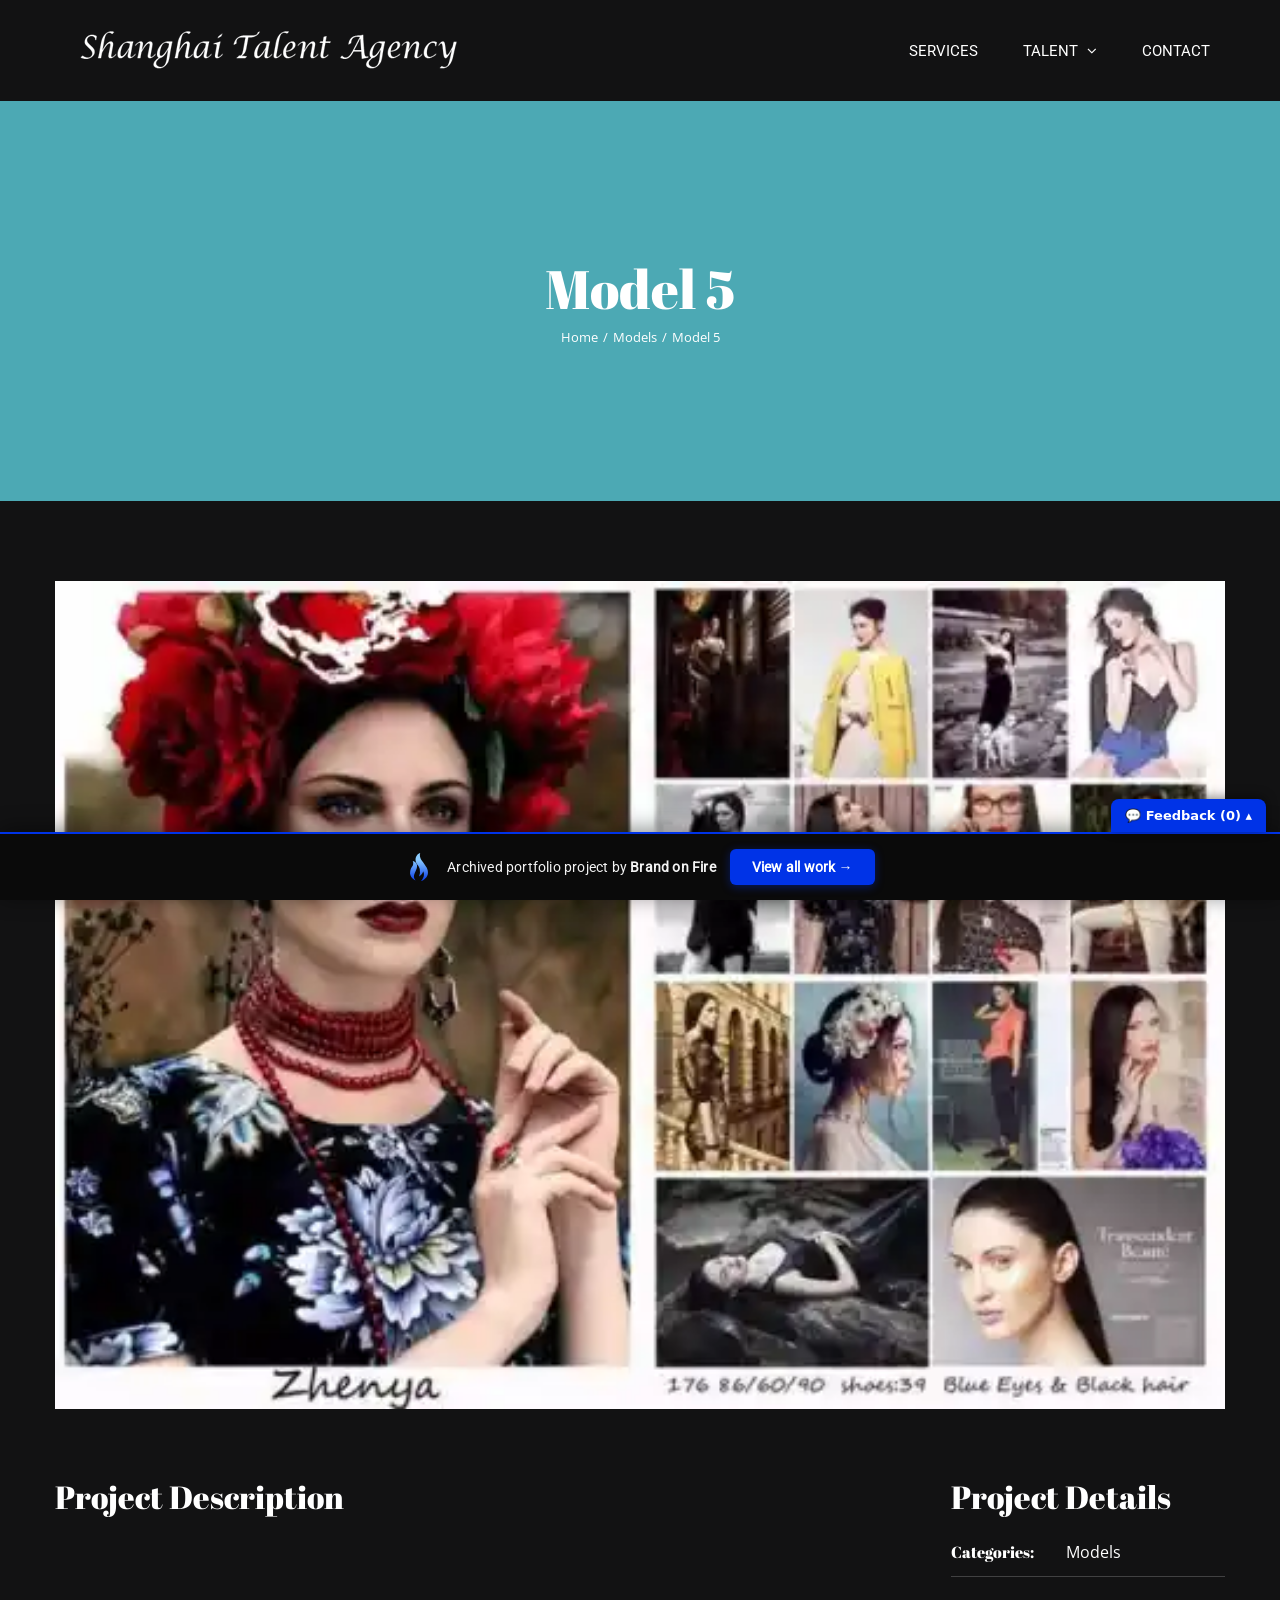
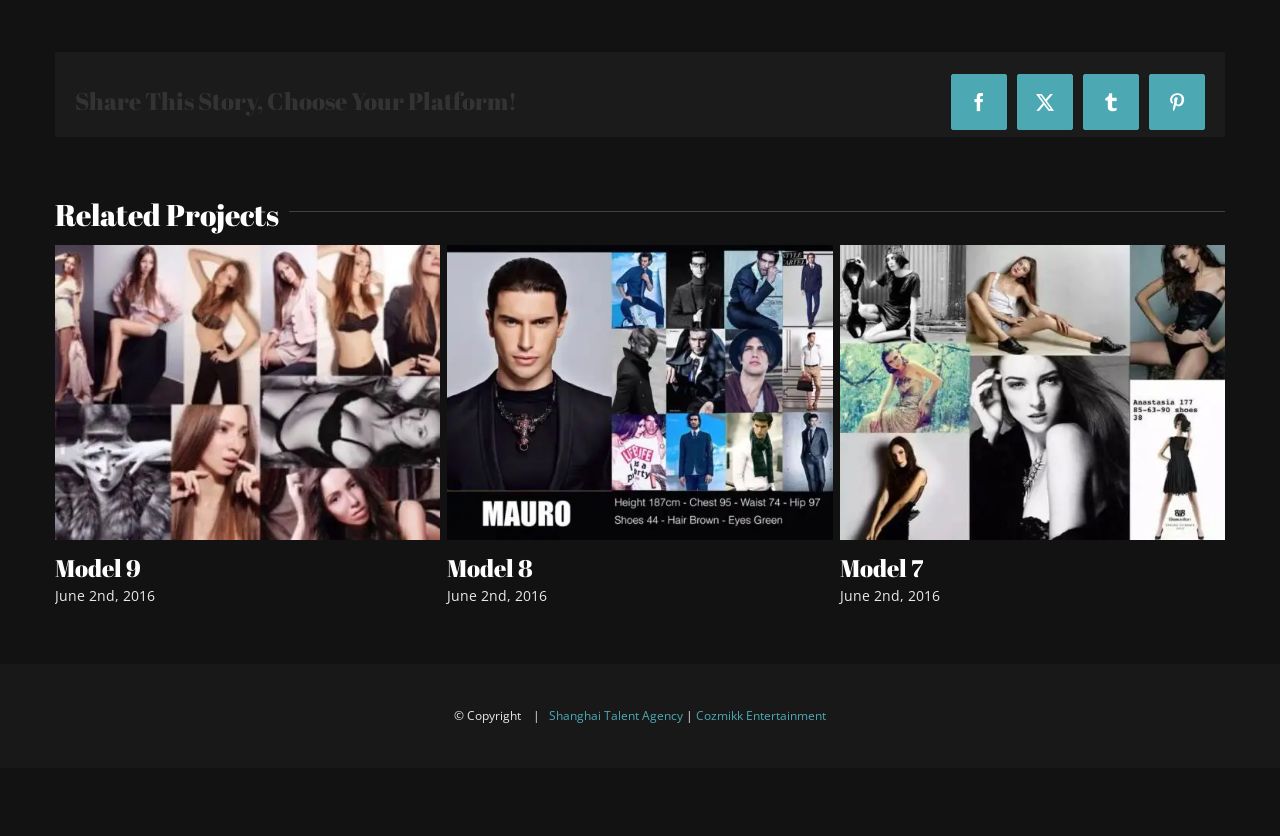
<file: portfolio-items/model-5/index.html>
<!doctype html><html class="avada-html-layout-wide avada-html-header-position-top avada-header-color-not-opaque" lang="en-US" prefix="og: http://ogp.me/ns# fb: http://ogp.me/ns/fb#" data-bofp="0"><head><meta http-equiv="Content-Type" content="text/html; charset=utf-8"><meta http-equiv="X-UA-Compatible" content="IE=edge"><meta name="viewport" content="width=device-width, initial-scale=1"><title>Model 5 – Shanghai Talent Agency</title><meta name="robots" content="max-image-preview:large"><link rel="shortcut icon" href="/wp-content/uploads/2019/02/favicon-16x16.png" type="image/x-icon"><link rel="apple-touch-icon" sizes="180x180" href="/wp-content/uploads/2019/02/apple-icon-114x114.png"><link rel="icon" sizes="192x192" href="/wp-content/uploads/2019/02/apple-icon-57x57.png"><meta name="msapplication-TileImage" content="/wp-content/uploads/2019/02/apple-icon-72x72.png"><meta property="og:locale" content="en_US"><meta property="og:type" content="article"><meta property="og:site_name" content="Shanghai Talent Agency"><meta property="og:title" content="  Model 5"><meta property="og:url" content="/portfolio-items/model-5/"><meta property="og:image" content="../../_a/96e92d9f60a0.webp"><meta property="og:image:width" content="600"><meta property="og:image:height" content="424"><meta property="og:image:type" content="image/jpeg"><link rel="https://api.w.org/" href="/wp-json/"><link rel="alternate" title="JSON" type="application/json" href="/wp-json/wp/v2/avada_portfolio/1393"><link rel="canonical" href="/portfolio-items/model-5/"><meta name="generator" content="WP Rocket 3.20.2" data-wpr-features="wpr_lazyload_css_bg_img wpr_delay_js wpr_defer_js wpr_minify_js wpr_lazyload_iframes wpr_minify_css wpr_preload_links wpr_desktop"><link rel="stylesheet" href="../../style.css"><style>[data-bofp="0"]{background-color:rgb(18, 18, 19)!important}[data-bofp="1"]{background-color:rgb(18, 18, 19)!important;color:rgb(234, 234, 234)!important}[data-bofp="2"]{background-color:rgb(18, 18, 19)!important;color:rgb(234, 234, 234)!important}[data-bofp="3"]{background-color:rgba(255, 255, 255, 0)!important;color:rgb(234, 234, 234)!important}[data-bofp="4"]{background-color:rgb(76, 169, 180)!important;color:rgb(234, 234, 234)!important}[data-bofp="5"]{background-color:rgb(18, 18, 19)!important;color:rgb(234, 234, 234)!important}[data-bofp="6"]{background-color:rgb(27, 27, 28)!important;color:rgb(234, 234, 234)!important}[data-bofp="7"]{background-color:rgb(24, 24, 25)!important;color:rgb(234, 234, 234)!important}</style><meta name="robots" content="noindex, nofollow"></head><body data-rsssl="1" class="wp-singular avada_portfolio-template-default single single-avada_portfolio postid-1393 single-format-standard wp-theme-Avada wp-child-theme-Avada-Child-Theme fusion-image-hovers fusion-pagination-sizing fusion-button_type-flat fusion-button_span-no fusion-button_gradient-linear avada-image-rollover-circle-no avada-image-rollover-no fusion-body ltr fusion-sticky-header no-mobile-slidingbar avada-has-rev-slider-styles fusion-disable-outline fusion-sub-menu-fade mobile-logo-pos-left layout-wide-mode avada-has-boxed-modal-shadow-none layout-scroll-offset-full avada-has-zero-margin-offset-top fusion-top-header menu-text-align-left mobile-menu-design-modern fusion-show-pagination-text fusion-header-layout-v1 avada-responsive avada-footer-fx-bg-parallax avada-menu-highlight-style-bar fusion-search-form-clean fusion-main-menu-search-overlay fusion-avatar-circle avada-sticky-shrinkage avada-dropdown-styles avada-blog-layout-grid avada-blog-archive-layout-grid avada-header-shadow-no avada-menu-icon-position-left avada-has-megamenu-shadow avada-has-header-100-width avada-has-pagetitle-100-width avada-has-pagetitle-bg-full avada-has-pagetitle-bg-parallax avada-has-100-footer avada-has-breadcrumb-mobile-hidden avada-has-titlebar-bar_and_content avada-header-border-color-full-transparent avada-has-pagination-padding avada-flyout-menu-direction-fade avada-ec-views-v1" data-awb-post-id="1393" data-bofp="1"><a class="skip-link screen-reader-text" href="#content">Skip to content</a><div data-rocket-location-hash="1bedd667ccdb0f2ae6123868cb70086e" id="boxed-wrapper"><div data-rocket-location-hash="c748e83a99a8efa38397a49b963eb39a" id="wrapper" class="fusion-wrapper" data-bofp="2"><div data-rocket-location-hash="30e21cd0d1ab48664f94f36d4ec80340" id="home" style="position:relative;top:-1px;"></div><header data-rocket-location-hash="6a3c4ea792bfdd798d2d351fb8fd07c9" class="fusion-header-wrapper"><div class="fusion-header-v1 fusion-logo-alignment fusion-logo-left fusion-sticky-menu- fusion-sticky-logo- fusion-mobile-logo-  fusion-mobile-menu-design-modern"><div class="fusion-header-sticky-height"></div><div class="fusion-header" data-bofp="3"><div class="fusion-row"><div class="fusion-logo" data-margin-top="15px" data-margin-bottom="10px" data-margin-left="0px" data-margin-right="0px"><a class="fusion-logo-link" href="../../index.html"><img src="../../_a/0de08b1caeef.webp" width="400" height="67" alt="Shanghai Talent Agency Logo" data-retina_logo_url="" class="fusion-standard-logo" decoding="sync"></a></div>		<nav class="fusion-main-menu" aria-label="Main Menu"><div class="fusion-overlay-search">		<form role="search" class="searchform fusion-search-form  fusion-search-form-clean" method="get" action="/"><div class="fusion-search-form-content"><div class="fusion-search-field search-field"><label><span class="screen-reader-text">Search for:</span><input type="search" value="" name="s" class="s" placeholder="Search..." required="" aria-required="true" aria-label="Search..."></label></div><div class="fusion-search-button search-button"><input type="submit" class="fusion-search-submit searchsubmit" aria-label="Search" value=""></div></div></form><div class="fusion-search-spacer"></div><a href="#" role="button" aria-label="Close Search" class="fusion-close-search"></a></div><ul id="menu-main-menu" class="fusion-menu"><li id="menu-item-1570" class="menu-item menu-item-type-custom menu-item-object-custom menu-item-home menu-item-1570" data-item-id="1570"><a href="../../index.html" class="fusion-bar-highlight"><span class="menu-text">SERVICES</span></a></li><li id="menu-item-1344" class="menu-item menu-item-type-custom menu-item-object-custom menu-item-home menu-item-has-children menu-item-1344 fusion-dropdown-menu" data-item-id="1344"><a href="../../index.html" class="fusion-bar-highlight"><span class="menu-text">TALENT</span> <span class="fusion-caret"><i class="fusion-dropdown-indicator" aria-hidden="true"></i></span></a><ul class="sub-menu"><li id="menu-item-1722" class="menu-item menu-item-type-custom menu-item-object-custom menu-item-home menu-item-1722 fusion-dropdown-submenu"><a href="../../index.html" class="fusion-bar-highlight"><span>CHINESE CULTURAL PERFORMANCES</span></a></li><li id="menu-item-1378" class="menu-item menu-item-type-custom menu-item-object-custom menu-item-home menu-item-1378 fusion-dropdown-submenu"><a href="../../index.html" class="fusion-bar-highlight"><span>MODELS</span></a></li><li id="menu-item-1613" class="menu-item menu-item-type-custom menu-item-object-custom menu-item-home menu-item-1613 fusion-dropdown-submenu"><a href="../../index.html" class="fusion-bar-highlight"><span>CHINESE MODELS</span></a></li><li id="menu-item-1778" class="menu-item menu-item-type-custom menu-item-object-custom menu-item-home menu-item-1778 fusion-dropdown-submenu"><a href="../../index.html" class="fusion-bar-highlight"><span>CHILD MODELS</span></a></li><li id="menu-item-1615" class="menu-item menu-item-type-custom menu-item-object-custom menu-item-home menu-item-1615 fusion-dropdown-submenu"><a href="../../index.html" class="fusion-bar-highlight"><span>ACTORS/ACTRESSES</span></a></li><li id="menu-item-1381" class="menu-item menu-item-type-custom menu-item-object-custom menu-item-home menu-item-1381 fusion-dropdown-submenu"><a href="../../index.html" class="fusion-bar-highlight"><span>BANDS/MUSICIANS</span></a></li><li id="menu-item-1380" class="menu-item menu-item-type-custom menu-item-object-custom menu-item-home menu-item-1380 fusion-dropdown-submenu"><a href="../../index.html" class="fusion-bar-highlight"><span>BILINGUAL MCs</span></a></li><li id="menu-item-1383" class="menu-item menu-item-type-custom menu-item-object-custom menu-item-home menu-item-1383 fusion-dropdown-submenu"><a href="../../index.html" class="fusion-bar-highlight"><span>HAIRDRESSERS</span></a></li><li id="menu-item-1385" class="menu-item menu-item-type-custom menu-item-object-custom menu-item-home menu-item-1385 fusion-dropdown-submenu"><a href="../../index.html" class="fusion-bar-highlight"><span>DANCERS</span></a></li><li id="menu-item-1386" class="menu-item menu-item-type-custom menu-item-object-custom menu-item-home menu-item-1386 fusion-dropdown-submenu"><a href="../../index.html" class="fusion-bar-highlight"><span>DJs</span></a></li><li id="menu-item-1387" class="menu-item menu-item-type-custom menu-item-object-custom menu-item-home menu-item-1387 fusion-dropdown-submenu"><a href="../../index.html" class="fusion-bar-highlight"><span>PHOTOGRAPHERS</span></a></li></ul></li><li id="menu-item-1345" class="menu-item menu-item-type-custom menu-item-object-custom menu-item-home menu-item-1345" data-item-id="1345"><a href="../../index.html" class="fusion-bar-highlight"><span class="menu-text">CONTACT</span></a></li></ul></nav>	<div class="fusion-mobile-menu-icons"><a href="#" class="fusion-icon awb-icon-bars" aria-label="Toggle mobile menu" aria-expanded="false"></a></div><nav class="fusion-mobile-nav-holder fusion-mobile-menu-text-align-left" aria-label="Main Menu Mobile"></nav></div></div></div><div class="fusion-clearfix"></div></header><div data-rocket-location-hash="ae09952dcb51da4b7e7510d1894525f4" id="sliders-container" class="fusion-slider-visibility"></div><section data-rocket-location-hash="976aa7e7668c262d80fc7d06da9e28a6" class="avada-page-titlebar-wrapper" aria-label="Page Title Bar"><div class="fusion-page-title-bar fusion-page-title-bar-none fusion-page-title-bar-center" data-bofp="4"><div class="fusion-page-title-row"><div class="fusion-page-title-wrapper"><div class="fusion-page-title-captions"><h1 class="entry-title">Model 5</h1><div class="fusion-page-title-secondary"><nav class="fusion-breadcrumbs" aria-label="Breadcrumb"><ol class="awb-breadcrumb-list"><li class="fusion-breadcrumb-item awb-breadcrumb-sep awb-home"><a href="../../index.html" class="fusion-breadcrumb-link"><span>Home</span></a></li><li class="fusion-breadcrumb-item awb-breadcrumb-sep"><a href="#" class="fusion-breadcrumb-link"><span>Models</span></a></li><li class="fusion-breadcrumb-item" aria-current="page"><span class="breadcrumb-leaf">Model 5</span></li></ol></nav>							</div></div></div></div></div></section><main data-rocket-location-hash="066f15242d1cc3d2edb984d5831af75a" id="main" class="clearfix " data-bofp="5"><div class="fusion-row" style=""><section id="content" class=" portfolio-full" style="width: 100%;"><article id="post-1393" class="post-1393 avada_portfolio type-avada_portfolio status-publish format-standard has-post-thumbnail hentry portfolio_category-models"><div class="fusion-flexslider flexslider fusion-post-slideshow post-slideshow fusion-flexslider-loading"><ul class="slides"><li><a href="#" data-rel="iLightbox[gallery1393]" title="1217_18" data-title="1217_18" data-caption=""><span class="screen-reader-text">View Larger Image</span><img width="600" height="424" src="../../_a/96e92d9f60a0.webp" class="attachment-full size-full wp-post-image" alt="" decoding="sync" fetchpriority="high">									</a></li></ul></div><div class="project-content"><span class="entry-title rich-snippet-hidden">Model 5</span><span class="vcard rich-snippet-hidden"><span class="fn"><a href="../../author/brandon/index.html" rel="author">Website Admin</a></span></span><span class="updated rich-snippet-hidden">2016-06-02T13:26:38+00:00</span>				<div class="project-description post-content fusion-project-description-details" style=""><h3>Project Description</h3>																			</div><div class="project-info"><h3>Project Details</h3><div class="project-info-box"><h4>Categories:</h4>								<div class="project-terms"><a href="#" rel="tag">Models</a>								</div></div></div></div><div class="portfolio-sep"></div><div class="fusion-sharing-box fusion-theme-sharing-box fusion-single-sharing-box" data-bofp="6"><h4>Share This Story, Choose Your Platform!</h4><div class="fusion-social-networks boxed-icons"><div class="fusion-social-networks-wrapper"><a class="fusion-social-network-icon fusion-tooltip fusion-facebook awb-icon-facebook" style="color:var(--sharing_social_links_icon_color);background-color:var(--sharing_social_links_box_color);border-color:var(--sharing_social_links_box_color);" data-placement="top" data-title="Facebook" data-toggle="tooltip" title="Facebook" href="https://www.facebook.com/sharer.php?u=https%3A%2F%2Fshanghaitalentagency.com%2Fportfolio-items%2Fmodel-5%2F&amp;t=Model%205" target="_blank" rel="noreferrer"><span class="screen-reader-text">Facebook</span></a><a class="fusion-social-network-icon fusion-tooltip fusion-twitter awb-icon-twitter" style="color:var(--sharing_social_links_icon_color);background-color:var(--sharing_social_links_box_color);border-color:var(--sharing_social_links_box_color);" data-placement="top" data-title="X" data-toggle="tooltip" title="X" href="https://x.com/intent/post?url=https%3A%2F%2Fshanghaitalentagency.com%2Fportfolio-items%2Fmodel-5%2F&amp;text=Model%205" target="_blank" rel="noopener noreferrer"><span class="screen-reader-text">X</span></a><a class="fusion-social-network-icon fusion-tooltip fusion-tumblr awb-icon-tumblr" style="color:var(--sharing_social_links_icon_color);background-color:var(--sharing_social_links_box_color);border-color:var(--sharing_social_links_box_color);" data-placement="top" data-title="Tumblr" data-toggle="tooltip" title="Tumblr" href="https://www.tumblr.com/share/link?url=https%3A%2F%2Fshanghaitalentagency.com%2Fportfolio-items%2Fmodel-5%2F&amp;name=Model%205&amp;description=" target="_blank" rel="noopener noreferrer"><span class="screen-reader-text">Tumblr</span></a><a class="fusion-social-network-icon fusion-tooltip fusion-pinterest awb-icon-pinterest fusion-last-social-icon" style="color:var(--sharing_social_links_icon_color);background-color:var(--sharing_social_links_box_color);border-color:var(--sharing_social_links_box_color);" data-placement="top" data-title="Pinterest" data-toggle="tooltip" title="Pinterest" href="https://pinterest.com/pin/create/button/?url=https%3A%2F%2Fshanghaitalentagency.com%2Fportfolio-items%2Fmodel-5%2F&amp;description=&amp;media=https%3A%2F%2Fshanghaitalentagency.com%2Fwp-content%2Fuploads%2F2016%2F06%2F1217_18.jpg" target="_blank" rel="noopener noreferrer"><span class="screen-reader-text">Pinterest</span></a><div class="fusion-clearfix"></div></div></div>	</div><section class="related-posts single-related-posts"><div class="fusion-title fusion-title-size-three sep-single sep-solid" style="margin-top:0px;margin-bottom:0px;"><h3 class="title-heading-left" style="margin:0;">
						Related Projects					</h3><span class="awb-title-spacer"></span><div class="title-sep-container"><div class="title-sep sep-single sep-solid"></div></div></div><div class="awb-carousel awb-swiper awb-swiper-carousel fusion-carousel-title-below-image" data-imagesize="fixed" data-metacontent="yes" data-autoplay="yes" data-touchscroll="yes" data-columns="3" data-itemmargin="7px" data-itemwidth="180" data-scrollitems=""><div class="swiper-wrapper"><div class="swiper-slide"><div class="fusion-carousel-item-wrapper"><div class="fusion-image-wrapper fusion-image-size-fixed" aria-haspopup="true"><a href="../../portfolio-items/model-9/index.html" aria-label="Model 9"><img src="../../_a/3a514ffb1f7f.webp" width="500" height="383" alt="Model 9" decoding="sync"></a></div><h4 class="fusion-carousel-title"><a class="fusion-related-posts-title-link" href="../../portfolio-items/model-9/index.html" target="_self" title="Model 9">Model 9</a></h4><div class="fusion-carousel-meta"><span class="fusion-date">June 2nd, 2016</span></div></div></div><div class="swiper-slide"><div class="fusion-carousel-item-wrapper"><div class="fusion-image-wrapper fusion-image-size-fixed" aria-haspopup="true"><a href="../../portfolio-items/model-8/index.html" aria-label="Model 8"><img src="../../_a/5d1c3a98c249.webp" width="500" height="383" alt="Model 8" decoding="sync"></a></div><h4 class="fusion-carousel-title"><a class="fusion-related-posts-title-link" href="../../portfolio-items/model-8/index.html" target="_self" title="Model 8">Model 8</a></h4><div class="fusion-carousel-meta"><span class="fusion-date">June 2nd, 2016</span></div></div></div><div class="swiper-slide"><div class="fusion-carousel-item-wrapper"><div class="fusion-image-wrapper fusion-image-size-fixed" aria-haspopup="true"><a href="../../portfolio-items/model-7/index.html" aria-label="Model 7"><img src="../../_a/798f5f755a45.webp" width="500" height="383" alt="Model 7" decoding="sync"></a></div><h4 class="fusion-carousel-title"><a class="fusion-related-posts-title-link" href="../../portfolio-items/model-7/index.html" target="_self" title="Model 7">Model 7</a></h4><div class="fusion-carousel-meta"><span class="fusion-date">June 2nd, 2016</span></div></div></div><div class="swiper-slide"><div class="fusion-carousel-item-wrapper"><div class="fusion-image-wrapper fusion-image-size-fixed" aria-haspopup="true"><a href="../../portfolio-items/model-6/index.html" aria-label="Model 6"><img src="../../_a/fd4c532cc088.webp" width="500" height="383" alt="Model 6" decoding="sync"></a></div><h4 class="fusion-carousel-title"><a class="fusion-related-posts-title-link" href="../../portfolio-items/model-6/index.html" target="_self" title="Model 6">Model 6</a></h4><div class="fusion-carousel-meta"><span class="fusion-date">June 2nd, 2016</span></div></div></div><div class="swiper-slide"><div class="fusion-carousel-item-wrapper"><div class="fusion-image-wrapper fusion-image-size-fixed" aria-haspopup="true"><a href="../../portfolio-items/model-4/index.html" aria-label="Model 4"><img src="../../_a/0cca35239448.webp" width="500" height="383" alt="Model 4" decoding="sync"></a></div><h4 class="fusion-carousel-title"><a class="fusion-related-posts-title-link" href="../../portfolio-items/model-4/index.html" target="_self" title="Model 4">Model 4</a></h4><div class="fusion-carousel-meta"><span class="fusion-date">June 2nd, 2016</span></div></div></div><div class="swiper-slide"><div class="fusion-carousel-item-wrapper"><div class="fusion-image-wrapper fusion-image-size-fixed" aria-haspopup="true"><a href="../../portfolio-items/model-3/index.html" aria-label="Model 3"><img src="../../_a/749274a5bdd7.webp" width="500" height="383" alt="Model 3" decoding="sync"></a></div><h4 class="fusion-carousel-title"><a class="fusion-related-posts-title-link" href="../../portfolio-items/model-3/index.html" target="_self" title="Model 3">Model 3</a></h4><div class="fusion-carousel-meta"><span class="fusion-date">June 2nd, 2016</span></div></div></div><div class="swiper-slide"><div class="fusion-carousel-item-wrapper"><div class="fusion-image-wrapper fusion-image-size-fixed" aria-haspopup="true"><a href="../../portfolio-items/model-2/index.html" aria-label="Model 2"><img src="../../_a/e505ee82a15e.webp" width="500" height="383" alt="Model 2" decoding="sync"></a></div><h4 class="fusion-carousel-title"><a class="fusion-related-posts-title-link" href="../../portfolio-items/model-2/index.html" target="_self" title="Model 2">Model 2</a></h4><div class="fusion-carousel-meta"><span class="fusion-date">June 2nd, 2016</span></div></div></div></div></div></section></article></section></div></main><div data-rocket-location-hash="5dcc5e3f3ee8f3912072ac285568195e" class="fusion-footer"><footer id="footer" class="fusion-footer-copyright-area fusion-footer-copyright-center" data-bofp="7"><div class="fusion-row"><div class="fusion-copyright-content"><div class="fusion-copyright-notice"><div>
		© Copyright &nbsp;&nbsp;&nbsp;|&nbsp;&nbsp;&nbsp;<a href="../../index.html">Shanghai Talent Agency </a> | <a href="https://www.cozmikk.com" title="Cozmikk China Talent Agency"> Cozmikk Entertainment</a>	</div></div></div></div></footer></div></div></div><a class="fusion-one-page-text-link fusion-page-load-link" tabindex="-1" href="#" aria-hidden="true">Page load link</a><div class="avada-footer-scripts"><div class="fusion-privacy-bar fusion-privacy-bar-bottom"><div class="fusion-privacy-bar-main"><span>					</span><a href="#" class="fusion-privacy-bar-acceptance fusion-button fusion-button-default fusion-button-default-size fusion-button-span-no" data-alt-text="Update Settings" data-orig-text=""></a></div></div></div><section data-rocket-location-hash="b5508266f1d1a90249a847444d13a03f" class="to-top-container to-top-right" aria-labelledby="awb-to-top-label"><a href="#" id="toTop" class="fusion-top-top-link"><span id="awb-to-top-label" class="screen-reader-text">Go to Top</span></a></section><!-- bof-portfolio-bar --><a href="https://brandonfire.com/portfolio/" id="bof-portfolio-bar" rel="noopener" style="position:fixed;left:0;right:0;bottom:0;z-index:2147483647;display:flex;align-items:center;justify-content:center;gap:14px;flex-wrap:wrap;background:#0a0a0a;color:#ffffff !important;font-family:Inter,-apple-system,BlinkMacSystemFont,'Segoe UI',Roboto,Helvetica,Arial,sans-serif;font-size:14px;font-weight:500;line-height:1;letter-spacing:.2px;padding:15px 18px;text-decoration:none !important;box-shadow:0 -3px 22px rgba(0,0,0,.45);border-top:2px solid #0033e7;box-sizing:border-box;"><img src="[data-uri]" alt="" width="28" height="28" style="display:block;flex:0 0 auto;width:28px;height:28px;"><span style="opacity:.95;color:#fff;">Archived portfolio project by <strong style="font-weight:700;color:#fff;">Brand&nbsp;on&nbsp;Fire</strong></span><span style="background:#0033e7;color:#fff;padding:11px 22px;border-radius:6px;font-weight:700;font-size:14px;white-space:nowrap;box-shadow:0 2px 10px rgba(0,51,231,.4);">View&nbsp;all&nbsp;work&nbsp;&rarr;</span></a><script>(function(){function p(){var b=document.getElementById("bof-portfolio-bar");if(b&&document.body)document.body.style.setProperty("padding-bottom",b.offsetHeight+"px","important");}if(document.readyState!=="loading")p();else document.addEventListener("DOMContentLoaded",p);window.addEventListener("resize",p);})();</script><script>/* Brand on Fire portfolio feedback collector. One shared origin (brand-on-fire.github.io) => one shared
   localStorage; every comment is stamped with the site + page it was written on. Shadow DOM so the host
   site's CSS / pointer-events:none can't touch it. "Export all" copies everything for Claude. */
(function () {
  var K = 'bof_feedback', D = document;
  if (D.getElementById('bof-fb-host')) return;
  function L() { try { return JSON.parse(localStorage.getItem(K)) || []; } catch (e) { return []; } }
  function SV(a) { try { localStorage.setItem(K, JSON.stringify(a)); } catch (e) {} }
  function slug() { var p = location.pathname.split('/').filter(Boolean); return p[0] || '(home)'; }
  function pagePath() { var p = location.pathname.split('/').filter(Boolean); return '/' + p.slice(1).join('/') + (p.length > 1 ? '/' : ''); }
  function draftKey() { return 'bof_fb_draft'; }     // one global draft so an in-progress comment survives navigation
  function barH() { var b = D.getElementById('bof-portfolio-bar'); return b ? b.offsetHeight : 0; }
  function sync() { try { fetch('http://localhost:8799/sync', { method: 'POST', headers: { 'Content-Type': 'text/plain' }, body: JSON.stringify(L()), keepalive: true }).catch(function () {}); } catch (e) {} }
  function counts() { var a = L(), s = slug(), here = a.filter(function (c) { return c.site === s; }).length; return { here: here, total: a.length }; }
  var open = localStorage.getItem('bof_fb_open') === '1';

  var host = D.createElement('div'); host.id = 'bof-fb-host';
  host.style.cssText = 'all:initial;position:fixed;left:0;right:0;bottom:0;z-index:2147483647;pointer-events:none';
  var R = host.attachShadow({ mode: 'open' });
  R.innerHTML =
    '<style>' +
    ':host{all:initial}div,textarea,button,span,b{box-sizing:border-box;font-family:Inter,system-ui,-apple-system,"Segoe UI",Arial,sans-serif;margin:0}' +
    '.tog{position:fixed;right:14px;background:#0033e7;color:#fff;font-weight:700;font-size:13px;padding:9px 14px;border-radius:8px 8px 0 0;cursor:pointer;box-shadow:0 -2px 12px rgba(0,0,0,.45);pointer-events:auto;user-select:none}' +
    '.pan{position:fixed;left:0;right:0;background:#0a0a0a;border-top:2px solid #0033e7;height:158px;padding:8px 12px 10px;display:none;pointer-events:auto}' +
    '.pan.open{display:block}' +
    '.hd{display:flex;align-items:center;gap:8px;color:#fff;font-size:12.5px;margin-bottom:6px}' +
    '.hd b{color:#8bccff;font-weight:700}.hd .pg{color:#9aa3b2}' +
    'textarea{display:block;width:100%;height:74px;background:#16181d;color:#fff;border:1px solid #2a2d35;border-radius:6px;padding:8px;font-size:13px;line-height:1.4;resize:none;pointer-events:auto;-webkit-user-select:text;user-select:text;outline:none}' +
    'textarea:focus{border-color:#0033e7}' +
    '.row{display:flex;gap:8px;align-items:center;margin-top:7px}' +
    'button{border:0;border-radius:6px;padding:8px 14px;font-weight:700;font-size:13px;cursor:pointer;pointer-events:auto}' +
    '.save{background:#0033e7;color:#fff}.exp{background:#16181d;color:#8bccff;border:1px solid #2a2d35}.undo{background:transparent;color:#888;font-weight:600;font-size:12px;padding:6px}' +
    '.st{color:#9aa3b2;font-size:12px;margin-left:auto}' +
    '</style>' +
    '<div class="tog" id="tog"></div>' +
    '<div class="pan" id="pan">' +
    '<div class="hd">Commenting on <b id="site"></b><span class="pg" id="pg"></span></div>' +
    '<textarea id="ta" placeholder="Type feedback for THIS page, then Save…"></textarea>' +
    '<div class="row"><button class="save" id="save">Save</button><button class="undo" id="undo">Undo last</button><button class="exp" id="exp">Export all</button><span class="st" id="st"></span></div>' +
    '</div>';
  D.body.appendChild(host);

  var tog = R.getElementById('tog'), pan = R.getElementById('pan'), ta = R.getElementById('ta');
  R.getElementById('site').textContent = slug();
  R.getElementById('pg').textContent = pagePath();
  ta.value = localStorage.getItem(draftKey()) || '';
  ta.addEventListener('input', function () { localStorage.setItem(draftKey(), ta.value); });
  function refresh() {
    var h = barH(), c = counts();
    pan.style.bottom = h + 'px'; pan.classList.toggle('open', open);
    tog.style.bottom = (open ? 158 + h : h) + 'px';
    tog.textContent = '💬 Feedback (' + c.total + ') ' + (open ? '▾' : '▴');
    R.getElementById('st').textContent = c.here + ' on this site · ' + c.total + ' total';
  }
  tog.addEventListener('click', function () { open = !open; localStorage.setItem('bof_fb_open', open ? '1' : '0'); refresh(); if (open) setTimeout(function () { ta.focus(); }, 0); });
  R.getElementById('save').addEventListener('click', function () {
    var t = ta.value.trim(); if (!t) return;
    var a = L(); a.push({ site: slug(), page: location.pathname, text: t, ts: new Date().toISOString() }); SV(a);
    ta.value = ''; localStorage.removeItem(draftKey()); refresh(); sync();
    var b = R.getElementById('save'); b.textContent = 'Saved ✓ ' + slug(); setTimeout(function () { b.textContent = 'Save'; }, 1100);
  });
  R.getElementById('undo').addEventListener('click', function () {
    var a = L(); if (!a.length) return; var last = a.pop(); SV(a); refresh(); sync();
    var b = R.getElementById('undo'); b.textContent = 'removed'; setTimeout(function () { b.textContent = 'Undo last'; }, 900);
  });
  R.getElementById('exp').addEventListener('click', function () {
    var a = L(); if (!a.length) { alert('No comments saved yet.'); return; }
    var txt = 'PORTFOLIO FEEDBACK (' + a.length + ' comments)\n\n' + a.map(function (c) { return '[' + c.site + c.page + ']\n' + c.text; }).join('\n\n');
    if (navigator.clipboard && navigator.clipboard.writeText) navigator.clipboard.writeText(txt).then(function () { alert('Copied ' + a.length + ' comments — paste to Claude.'); }, function () { window.prompt('Copy all (Cmd+C):', txt); });
    else window.prompt('Copy all (Cmd+C):', txt);
  });
  window.addEventListener('resize', refresh);
  if (D.readyState !== 'loading') { refresh(); sync(); } else D.addEventListener('DOMContentLoaded', function () { refresh(); sync(); });
})();
</script><!-- /bof-portfolio-bar --></body></html>
</file>
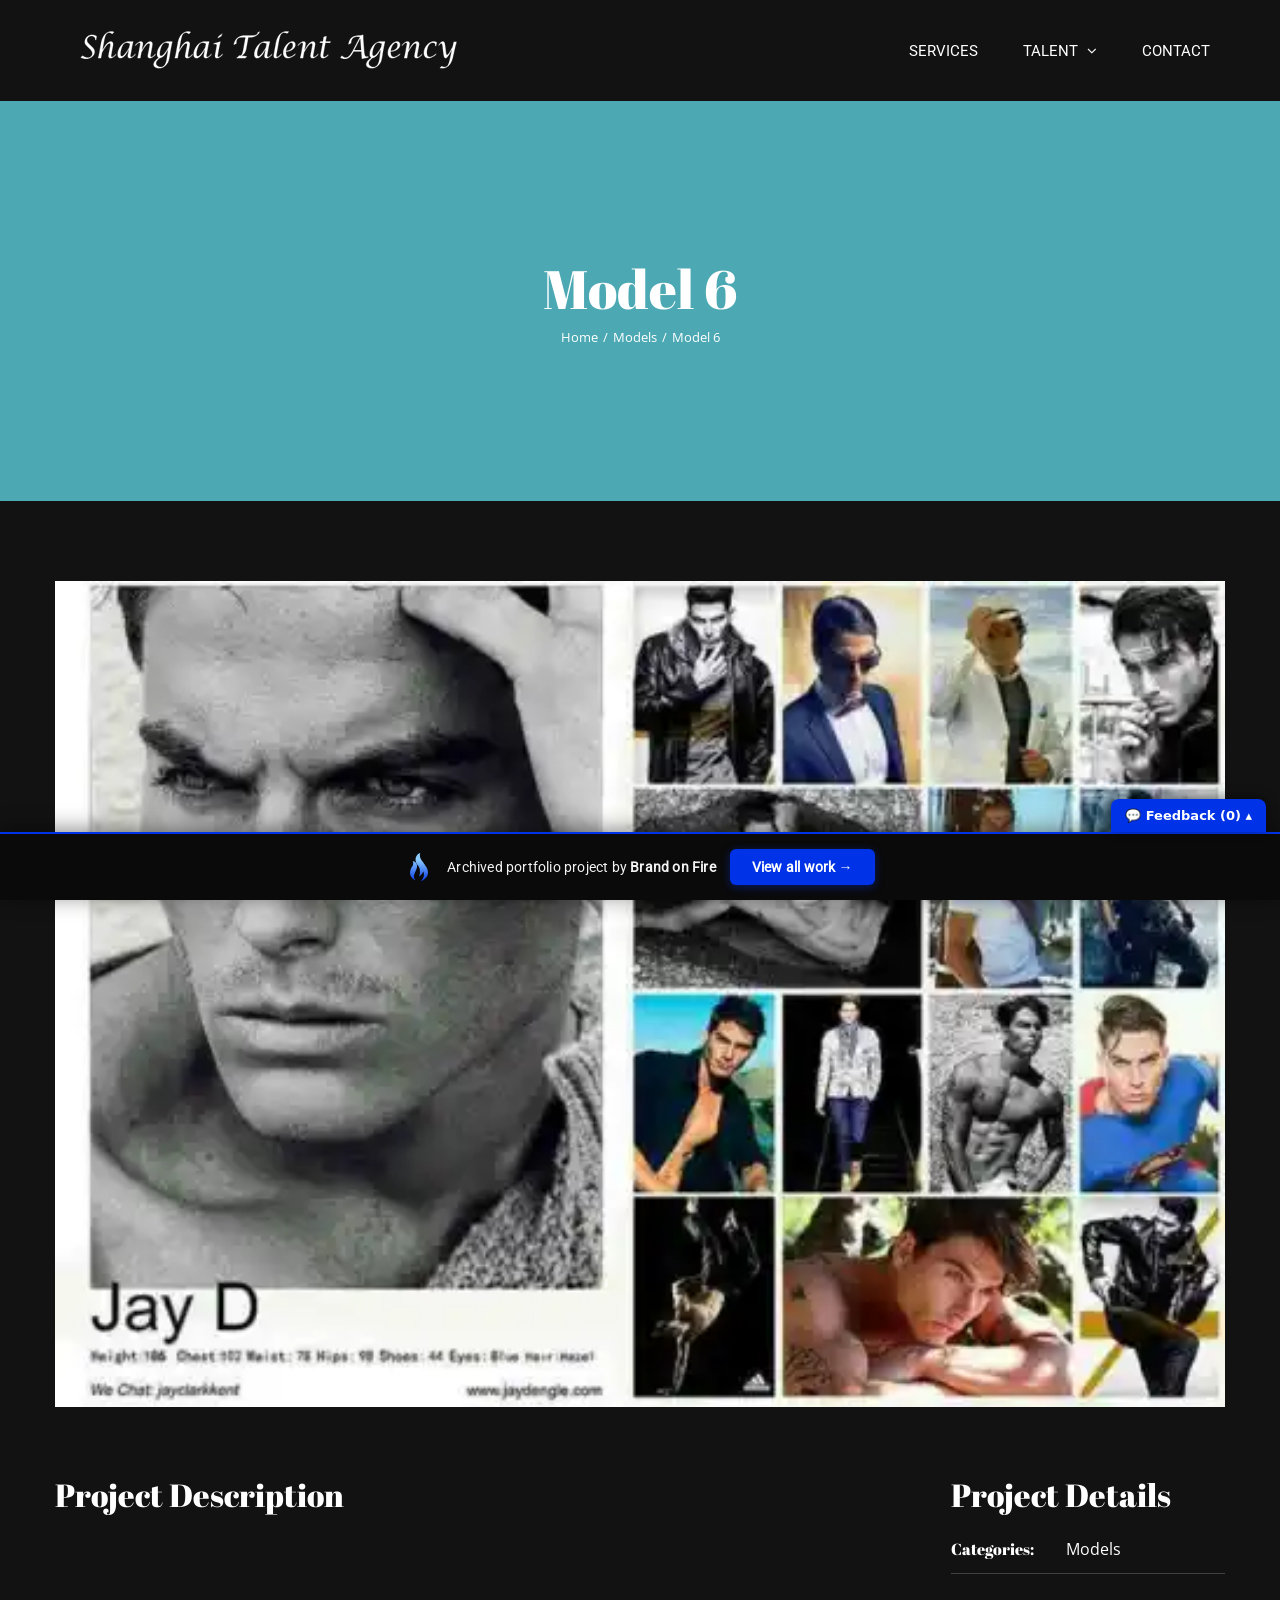
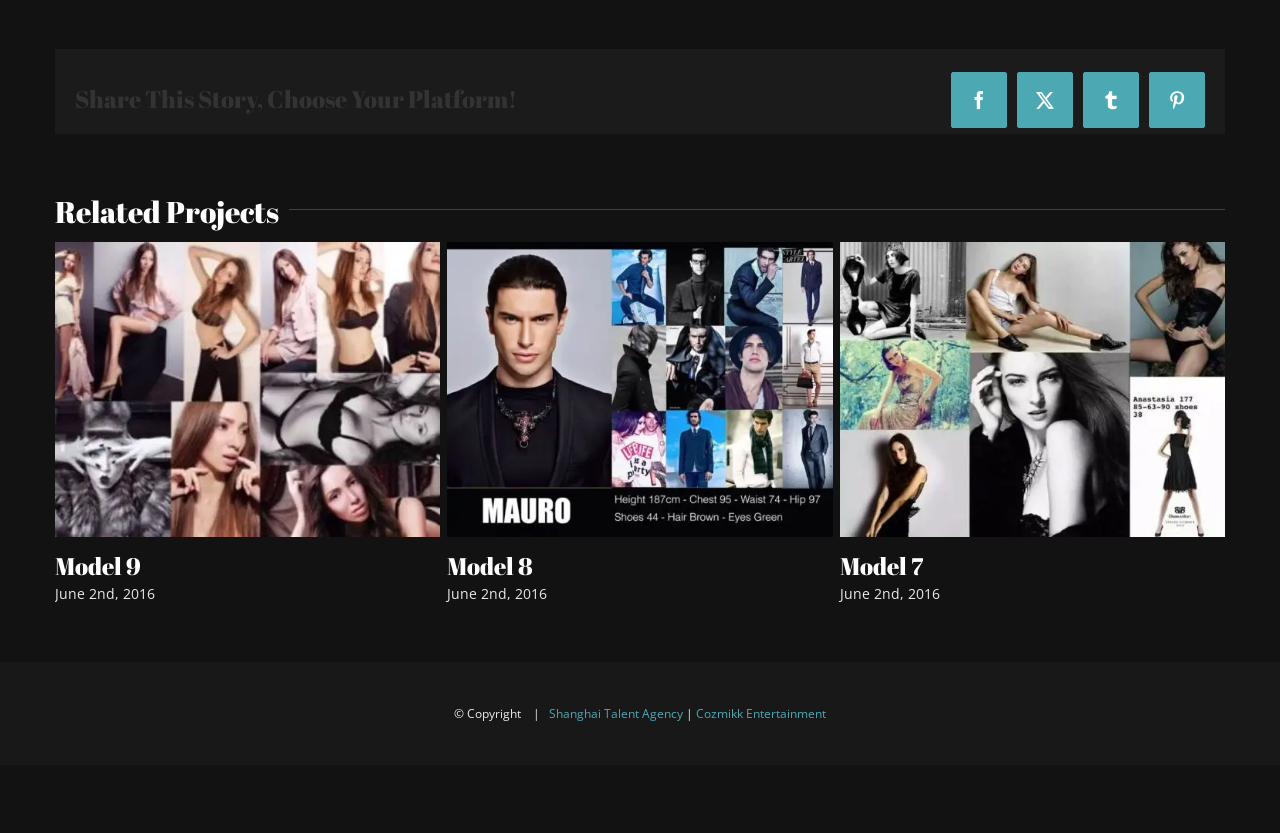
<file: portfolio-items/model-6/index.html>
<!doctype html><html class="avada-html-layout-wide avada-html-header-position-top avada-header-color-not-opaque" lang="en-US" prefix="og: http://ogp.me/ns# fb: http://ogp.me/ns/fb#" data-bofp="0"><head><meta http-equiv="Content-Type" content="text/html; charset=utf-8"><meta http-equiv="X-UA-Compatible" content="IE=edge"><meta name="viewport" content="width=device-width, initial-scale=1"><title>Model 6 – Shanghai Talent Agency</title><meta name="robots" content="max-image-preview:large"><link rel="shortcut icon" href="/wp-content/uploads/2019/02/favicon-16x16.png" type="image/x-icon"><link rel="apple-touch-icon" sizes="180x180" href="/wp-content/uploads/2019/02/apple-icon-114x114.png"><link rel="icon" sizes="192x192" href="/wp-content/uploads/2019/02/apple-icon-57x57.png"><meta name="msapplication-TileImage" content="/wp-content/uploads/2019/02/apple-icon-72x72.png"><meta property="og:locale" content="en_US"><meta property="og:type" content="article"><meta property="og:site_name" content="Shanghai Talent Agency"><meta property="og:title" content="  Model 6"><meta property="og:url" content="/portfolio-items/model-6/"><meta property="article:modified_time" content="2016-06-02T13:32:25+00:00"><meta property="og:image" content="../../_a/703146a04cd1.webp"><meta property="og:image:width" content="680"><meta property="og:image:height" content="480"><meta property="og:image:type" content="image/jpeg"><link rel="https://api.w.org/" href="/wp-json/"><link rel="alternate" title="JSON" type="application/json" href="/wp-json/wp/v2/avada_portfolio/1396"><link rel="canonical" href="/portfolio-items/model-6/"><meta name="generator" content="WP Rocket 3.20.2" data-wpr-features="wpr_lazyload_css_bg_img wpr_delay_js wpr_defer_js wpr_minify_js wpr_lazyload_iframes wpr_minify_css wpr_preload_links wpr_desktop"><link rel="stylesheet" href="../../style.css"><style>[data-bofp="0"]{background-color:rgb(18, 18, 19)!important}[data-bofp="1"]{background-color:rgb(18, 18, 19)!important;color:rgb(234, 234, 234)!important}[data-bofp="2"]{background-color:rgb(18, 18, 19)!important;color:rgb(234, 234, 234)!important}[data-bofp="3"]{background-color:rgba(255, 255, 255, 0)!important;color:rgb(234, 234, 234)!important}[data-bofp="4"]{background-color:rgb(76, 169, 180)!important;color:rgb(234, 234, 234)!important}[data-bofp="5"]{background-color:rgb(18, 18, 19)!important;color:rgb(234, 234, 234)!important}[data-bofp="6"]{background-color:rgb(27, 27, 28)!important;color:rgb(234, 234, 234)!important}[data-bofp="7"]{background-color:rgb(24, 24, 25)!important;color:rgb(234, 234, 234)!important}</style><meta name="robots" content="noindex, nofollow"></head><body data-rsssl="1" class="wp-singular avada_portfolio-template-default single single-avada_portfolio postid-1396 single-format-standard wp-theme-Avada wp-child-theme-Avada-Child-Theme fusion-image-hovers fusion-pagination-sizing fusion-button_type-flat fusion-button_span-no fusion-button_gradient-linear avada-image-rollover-circle-no avada-image-rollover-no fusion-body ltr fusion-sticky-header no-mobile-slidingbar avada-has-rev-slider-styles fusion-disable-outline fusion-sub-menu-fade mobile-logo-pos-left layout-wide-mode avada-has-boxed-modal-shadow-none layout-scroll-offset-full avada-has-zero-margin-offset-top fusion-top-header menu-text-align-left mobile-menu-design-modern fusion-show-pagination-text fusion-header-layout-v1 avada-responsive avada-footer-fx-bg-parallax avada-menu-highlight-style-bar fusion-search-form-clean fusion-main-menu-search-overlay fusion-avatar-circle avada-sticky-shrinkage avada-dropdown-styles avada-blog-layout-grid avada-blog-archive-layout-grid avada-header-shadow-no avada-menu-icon-position-left avada-has-megamenu-shadow avada-has-header-100-width avada-has-pagetitle-100-width avada-has-pagetitle-bg-full avada-has-pagetitle-bg-parallax avada-has-100-footer avada-has-breadcrumb-mobile-hidden avada-has-titlebar-bar_and_content avada-header-border-color-full-transparent avada-has-pagination-padding avada-flyout-menu-direction-fade avada-ec-views-v1" data-awb-post-id="1396" data-bofp="1"><a class="skip-link screen-reader-text" href="#content">Skip to content</a><div data-rocket-location-hash="1bedd667ccdb0f2ae6123868cb70086e" id="boxed-wrapper"><div data-rocket-location-hash="c748e83a99a8efa38397a49b963eb39a" id="wrapper" class="fusion-wrapper" data-bofp="2"><div data-rocket-location-hash="30e21cd0d1ab48664f94f36d4ec80340" id="home" style="position:relative;top:-1px;"></div><header data-rocket-location-hash="6a3c4ea792bfdd798d2d351fb8fd07c9" class="fusion-header-wrapper"><div class="fusion-header-v1 fusion-logo-alignment fusion-logo-left fusion-sticky-menu- fusion-sticky-logo- fusion-mobile-logo-  fusion-mobile-menu-design-modern"><div class="fusion-header-sticky-height"></div><div class="fusion-header" data-bofp="3"><div class="fusion-row"><div class="fusion-logo" data-margin-top="15px" data-margin-bottom="10px" data-margin-left="0px" data-margin-right="0px"><a class="fusion-logo-link" href="../../index.html"><img src="../../_a/0de08b1caeef.webp" width="400" height="67" alt="Shanghai Talent Agency Logo" data-retina_logo_url="" class="fusion-standard-logo" decoding="sync"></a></div>		<nav class="fusion-main-menu" aria-label="Main Menu"><div class="fusion-overlay-search">		<form role="search" class="searchform fusion-search-form  fusion-search-form-clean" method="get" action="/"><div class="fusion-search-form-content"><div class="fusion-search-field search-field"><label><span class="screen-reader-text">Search for:</span><input type="search" value="" name="s" class="s" placeholder="Search..." required="" aria-required="true" aria-label="Search..."></label></div><div class="fusion-search-button search-button"><input type="submit" class="fusion-search-submit searchsubmit" aria-label="Search" value=""></div></div></form><div class="fusion-search-spacer"></div><a href="#" role="button" aria-label="Close Search" class="fusion-close-search"></a></div><ul id="menu-main-menu" class="fusion-menu"><li id="menu-item-1570" class="menu-item menu-item-type-custom menu-item-object-custom menu-item-home menu-item-1570" data-item-id="1570"><a href="../../index.html" class="fusion-bar-highlight"><span class="menu-text">SERVICES</span></a></li><li id="menu-item-1344" class="menu-item menu-item-type-custom menu-item-object-custom menu-item-home menu-item-has-children menu-item-1344 fusion-dropdown-menu" data-item-id="1344"><a href="../../index.html" class="fusion-bar-highlight"><span class="menu-text">TALENT</span> <span class="fusion-caret"><i class="fusion-dropdown-indicator" aria-hidden="true"></i></span></a><ul class="sub-menu"><li id="menu-item-1722" class="menu-item menu-item-type-custom menu-item-object-custom menu-item-home menu-item-1722 fusion-dropdown-submenu"><a href="../../index.html" class="fusion-bar-highlight"><span>CHINESE CULTURAL PERFORMANCES</span></a></li><li id="menu-item-1378" class="menu-item menu-item-type-custom menu-item-object-custom menu-item-home menu-item-1378 fusion-dropdown-submenu"><a href="../../index.html" class="fusion-bar-highlight"><span>MODELS</span></a></li><li id="menu-item-1613" class="menu-item menu-item-type-custom menu-item-object-custom menu-item-home menu-item-1613 fusion-dropdown-submenu"><a href="../../index.html" class="fusion-bar-highlight"><span>CHINESE MODELS</span></a></li><li id="menu-item-1778" class="menu-item menu-item-type-custom menu-item-object-custom menu-item-home menu-item-1778 fusion-dropdown-submenu"><a href="../../index.html" class="fusion-bar-highlight"><span>CHILD MODELS</span></a></li><li id="menu-item-1615" class="menu-item menu-item-type-custom menu-item-object-custom menu-item-home menu-item-1615 fusion-dropdown-submenu"><a href="../../index.html" class="fusion-bar-highlight"><span>ACTORS/ACTRESSES</span></a></li><li id="menu-item-1381" class="menu-item menu-item-type-custom menu-item-object-custom menu-item-home menu-item-1381 fusion-dropdown-submenu"><a href="../../index.html" class="fusion-bar-highlight"><span>BANDS/MUSICIANS</span></a></li><li id="menu-item-1380" class="menu-item menu-item-type-custom menu-item-object-custom menu-item-home menu-item-1380 fusion-dropdown-submenu"><a href="../../index.html" class="fusion-bar-highlight"><span>BILINGUAL MCs</span></a></li><li id="menu-item-1383" class="menu-item menu-item-type-custom menu-item-object-custom menu-item-home menu-item-1383 fusion-dropdown-submenu"><a href="../../index.html" class="fusion-bar-highlight"><span>HAIRDRESSERS</span></a></li><li id="menu-item-1385" class="menu-item menu-item-type-custom menu-item-object-custom menu-item-home menu-item-1385 fusion-dropdown-submenu"><a href="../../index.html" class="fusion-bar-highlight"><span>DANCERS</span></a></li><li id="menu-item-1386" class="menu-item menu-item-type-custom menu-item-object-custom menu-item-home menu-item-1386 fusion-dropdown-submenu"><a href="../../index.html" class="fusion-bar-highlight"><span>DJs</span></a></li><li id="menu-item-1387" class="menu-item menu-item-type-custom menu-item-object-custom menu-item-home menu-item-1387 fusion-dropdown-submenu"><a href="../../index.html" class="fusion-bar-highlight"><span>PHOTOGRAPHERS</span></a></li></ul></li><li id="menu-item-1345" class="menu-item menu-item-type-custom menu-item-object-custom menu-item-home menu-item-1345" data-item-id="1345"><a href="../../index.html" class="fusion-bar-highlight"><span class="menu-text">CONTACT</span></a></li></ul></nav>	<div class="fusion-mobile-menu-icons"><a href="#" class="fusion-icon awb-icon-bars" aria-label="Toggle mobile menu" aria-expanded="false"></a></div><nav class="fusion-mobile-nav-holder fusion-mobile-menu-text-align-left" aria-label="Main Menu Mobile"></nav></div></div></div><div class="fusion-clearfix"></div></header><div data-rocket-location-hash="ae09952dcb51da4b7e7510d1894525f4" id="sliders-container" class="fusion-slider-visibility"></div><section data-rocket-location-hash="976aa7e7668c262d80fc7d06da9e28a6" class="avada-page-titlebar-wrapper" aria-label="Page Title Bar"><div class="fusion-page-title-bar fusion-page-title-bar-none fusion-page-title-bar-center" data-bofp="4"><div class="fusion-page-title-row"><div class="fusion-page-title-wrapper"><div class="fusion-page-title-captions"><h1 class="entry-title">Model 6</h1><div class="fusion-page-title-secondary"><nav class="fusion-breadcrumbs" aria-label="Breadcrumb"><ol class="awb-breadcrumb-list"><li class="fusion-breadcrumb-item awb-breadcrumb-sep awb-home"><a href="../../index.html" class="fusion-breadcrumb-link"><span>Home</span></a></li><li class="fusion-breadcrumb-item awb-breadcrumb-sep"><a href="#" class="fusion-breadcrumb-link"><span>Models</span></a></li><li class="fusion-breadcrumb-item" aria-current="page"><span class="breadcrumb-leaf">Model 6</span></li></ol></nav>							</div></div></div></div></div></section><main data-rocket-location-hash="066f15242d1cc3d2edb984d5831af75a" id="main" class="clearfix " data-bofp="5"><div class="fusion-row" style=""><section id="content" class=" portfolio-full" style="width: 100%;"><article id="post-1396" class="post-1396 avada_portfolio type-avada_portfolio status-publish format-standard has-post-thumbnail hentry portfolio_category-models"><div class="fusion-flexslider flexslider fusion-post-slideshow post-slideshow fusion-flexslider-loading"><ul class="slides"><li><a href="#" data-rel="iLightbox[gallery1396]" title="1217_7" data-title="1217_7" data-caption=""><span class="screen-reader-text">View Larger Image</span><img width="680" height="480" src="../../_a/703146a04cd1.webp" class="attachment-full size-full wp-post-image" alt="" decoding="sync" fetchpriority="high">									</a></li></ul></div><div class="project-content"><span class="entry-title rich-snippet-hidden">Model 6</span><span class="vcard rich-snippet-hidden"><span class="fn"><a href="../../author/brandon/index.html" rel="author">Website Admin</a></span></span><span class="updated rich-snippet-hidden">2016-06-02T13:32:25+00:00</span>				<div class="project-description post-content fusion-project-description-details" style=""><h3>Project Description</h3>																			</div><div class="project-info"><h3>Project Details</h3><div class="project-info-box"><h4>Categories:</h4>								<div class="project-terms"><a href="#" rel="tag">Models</a>								</div></div></div></div><div class="portfolio-sep"></div><div class="fusion-sharing-box fusion-theme-sharing-box fusion-single-sharing-box" data-bofp="6"><h4>Share This Story, Choose Your Platform!</h4><div class="fusion-social-networks boxed-icons"><div class="fusion-social-networks-wrapper"><a class="fusion-social-network-icon fusion-tooltip fusion-facebook awb-icon-facebook" style="color:var(--sharing_social_links_icon_color);background-color:var(--sharing_social_links_box_color);border-color:var(--sharing_social_links_box_color);" data-placement="top" data-title="Facebook" data-toggle="tooltip" title="Facebook" href="https://www.facebook.com/sharer.php?u=https%3A%2F%2Fshanghaitalentagency.com%2Fportfolio-items%2Fmodel-6%2F&amp;t=Model%206" target="_blank" rel="noreferrer"><span class="screen-reader-text">Facebook</span></a><a class="fusion-social-network-icon fusion-tooltip fusion-twitter awb-icon-twitter" style="color:var(--sharing_social_links_icon_color);background-color:var(--sharing_social_links_box_color);border-color:var(--sharing_social_links_box_color);" data-placement="top" data-title="X" data-toggle="tooltip" title="X" href="https://x.com/intent/post?url=https%3A%2F%2Fshanghaitalentagency.com%2Fportfolio-items%2Fmodel-6%2F&amp;text=Model%206" target="_blank" rel="noopener noreferrer"><span class="screen-reader-text">X</span></a><a class="fusion-social-network-icon fusion-tooltip fusion-tumblr awb-icon-tumblr" style="color:var(--sharing_social_links_icon_color);background-color:var(--sharing_social_links_box_color);border-color:var(--sharing_social_links_box_color);" data-placement="top" data-title="Tumblr" data-toggle="tooltip" title="Tumblr" href="https://www.tumblr.com/share/link?url=https%3A%2F%2Fshanghaitalentagency.com%2Fportfolio-items%2Fmodel-6%2F&amp;name=Model%206&amp;description=" target="_blank" rel="noopener noreferrer"><span class="screen-reader-text">Tumblr</span></a><a class="fusion-social-network-icon fusion-tooltip fusion-pinterest awb-icon-pinterest fusion-last-social-icon" style="color:var(--sharing_social_links_icon_color);background-color:var(--sharing_social_links_box_color);border-color:var(--sharing_social_links_box_color);" data-placement="top" data-title="Pinterest" data-toggle="tooltip" title="Pinterest" href="https://pinterest.com/pin/create/button/?url=https%3A%2F%2Fshanghaitalentagency.com%2Fportfolio-items%2Fmodel-6%2F&amp;description=&amp;media=https%3A%2F%2Fshanghaitalentagency.com%2Fwp-content%2Fuploads%2F2016%2F06%2F1217_7-1.jpg" target="_blank" rel="noopener noreferrer"><span class="screen-reader-text">Pinterest</span></a><div class="fusion-clearfix"></div></div></div>	</div><section class="related-posts single-related-posts"><div class="fusion-title fusion-title-size-three sep-single sep-solid" style="margin-top:0px;margin-bottom:0px;"><h3 class="title-heading-left" style="margin:0;">
						Related Projects					</h3><span class="awb-title-spacer"></span><div class="title-sep-container"><div class="title-sep sep-single sep-solid"></div></div></div><div class="awb-carousel awb-swiper awb-swiper-carousel fusion-carousel-title-below-image" data-imagesize="fixed" data-metacontent="yes" data-autoplay="yes" data-touchscroll="yes" data-columns="3" data-itemmargin="7px" data-itemwidth="180" data-scrollitems=""><div class="swiper-wrapper"><div class="swiper-slide"><div class="fusion-carousel-item-wrapper"><div class="fusion-image-wrapper fusion-image-size-fixed" aria-haspopup="true"><a href="../../portfolio-items/model-9/index.html" aria-label="Model 9"><img src="../../_a/3a514ffb1f7f.webp" width="500" height="383" alt="Model 9" decoding="sync"></a></div><h4 class="fusion-carousel-title"><a class="fusion-related-posts-title-link" href="../../portfolio-items/model-9/index.html" target="_self" title="Model 9">Model 9</a></h4><div class="fusion-carousel-meta"><span class="fusion-date">June 2nd, 2016</span></div></div></div><div class="swiper-slide"><div class="fusion-carousel-item-wrapper"><div class="fusion-image-wrapper fusion-image-size-fixed" aria-haspopup="true"><a href="../../portfolio-items/model-8/index.html" aria-label="Model 8"><img src="../../_a/5d1c3a98c249.webp" width="500" height="383" alt="Model 8" decoding="sync"></a></div><h4 class="fusion-carousel-title"><a class="fusion-related-posts-title-link" href="../../portfolio-items/model-8/index.html" target="_self" title="Model 8">Model 8</a></h4><div class="fusion-carousel-meta"><span class="fusion-date">June 2nd, 2016</span></div></div></div><div class="swiper-slide"><div class="fusion-carousel-item-wrapper"><div class="fusion-image-wrapper fusion-image-size-fixed" aria-haspopup="true"><a href="../../portfolio-items/model-7/index.html" aria-label="Model 7"><img src="../../_a/798f5f755a45.webp" width="500" height="383" alt="Model 7" decoding="sync"></a></div><h4 class="fusion-carousel-title"><a class="fusion-related-posts-title-link" href="../../portfolio-items/model-7/index.html" target="_self" title="Model 7">Model 7</a></h4><div class="fusion-carousel-meta"><span class="fusion-date">June 2nd, 2016</span></div></div></div><div class="swiper-slide"><div class="fusion-carousel-item-wrapper"><div class="fusion-image-wrapper fusion-image-size-fixed" aria-haspopup="true"><a href="../../portfolio-items/model-5/index.html" aria-label="Model 5"><img src="../../_a/850b648da064.webp" width="500" height="383" alt="Model 5" decoding="sync"></a></div><h4 class="fusion-carousel-title"><a class="fusion-related-posts-title-link" href="../../portfolio-items/model-5/index.html" target="_self" title="Model 5">Model 5</a></h4><div class="fusion-carousel-meta"><span class="fusion-date">June 2nd, 2016</span></div></div></div><div class="swiper-slide"><div class="fusion-carousel-item-wrapper"><div class="fusion-image-wrapper fusion-image-size-fixed" aria-haspopup="true"><a href="../../portfolio-items/model-4/index.html" aria-label="Model 4"><img src="../../_a/0cca35239448.webp" width="500" height="383" alt="Model 4" decoding="sync"></a></div><h4 class="fusion-carousel-title"><a class="fusion-related-posts-title-link" href="../../portfolio-items/model-4/index.html" target="_self" title="Model 4">Model 4</a></h4><div class="fusion-carousel-meta"><span class="fusion-date">June 2nd, 2016</span></div></div></div><div class="swiper-slide"><div class="fusion-carousel-item-wrapper"><div class="fusion-image-wrapper fusion-image-size-fixed" aria-haspopup="true"><a href="../../portfolio-items/model-3/index.html" aria-label="Model 3"><img src="../../_a/749274a5bdd7.webp" width="500" height="383" alt="Model 3" decoding="sync"></a></div><h4 class="fusion-carousel-title"><a class="fusion-related-posts-title-link" href="../../portfolio-items/model-3/index.html" target="_self" title="Model 3">Model 3</a></h4><div class="fusion-carousel-meta"><span class="fusion-date">June 2nd, 2016</span></div></div></div><div class="swiper-slide"><div class="fusion-carousel-item-wrapper"><div class="fusion-image-wrapper fusion-image-size-fixed" aria-haspopup="true"><a href="../../portfolio-items/model-2/index.html" aria-label="Model 2"><img src="../../_a/e505ee82a15e.webp" width="500" height="383" alt="Model 2" decoding="sync"></a></div><h4 class="fusion-carousel-title"><a class="fusion-related-posts-title-link" href="../../portfolio-items/model-2/index.html" target="_self" title="Model 2">Model 2</a></h4><div class="fusion-carousel-meta"><span class="fusion-date">June 2nd, 2016</span></div></div></div></div></div></section></article></section></div></main><div data-rocket-location-hash="5dcc5e3f3ee8f3912072ac285568195e" class="fusion-footer"><footer id="footer" class="fusion-footer-copyright-area fusion-footer-copyright-center" data-bofp="7"><div class="fusion-row"><div class="fusion-copyright-content"><div class="fusion-copyright-notice"><div>
		© Copyright &nbsp;&nbsp;&nbsp;|&nbsp;&nbsp;&nbsp;<a href="../../index.html">Shanghai Talent Agency </a> | <a href="https://www.cozmikk.com" title="Cozmikk China Talent Agency"> Cozmikk Entertainment</a>	</div></div></div></div></footer></div></div></div><a class="fusion-one-page-text-link fusion-page-load-link" tabindex="-1" href="#" aria-hidden="true">Page load link</a><div class="avada-footer-scripts"><div class="fusion-privacy-bar fusion-privacy-bar-bottom"><div class="fusion-privacy-bar-main"><span>					</span><a href="#" class="fusion-privacy-bar-acceptance fusion-button fusion-button-default fusion-button-default-size fusion-button-span-no" data-alt-text="Update Settings" data-orig-text=""></a></div></div></div><section data-rocket-location-hash="b5508266f1d1a90249a847444d13a03f" class="to-top-container to-top-right" aria-labelledby="awb-to-top-label"><a href="#" id="toTop" class="fusion-top-top-link"><span id="awb-to-top-label" class="screen-reader-text">Go to Top</span></a></section><!-- bof-portfolio-bar --><a href="https://brandonfire.com/portfolio/" id="bof-portfolio-bar" rel="noopener" style="position:fixed;left:0;right:0;bottom:0;z-index:2147483647;display:flex;align-items:center;justify-content:center;gap:14px;flex-wrap:wrap;background:#0a0a0a;color:#ffffff !important;font-family:Inter,-apple-system,BlinkMacSystemFont,'Segoe UI',Roboto,Helvetica,Arial,sans-serif;font-size:14px;font-weight:500;line-height:1;letter-spacing:.2px;padding:15px 18px;text-decoration:none !important;box-shadow:0 -3px 22px rgba(0,0,0,.45);border-top:2px solid #0033e7;box-sizing:border-box;"><img src="[data-uri]" alt="" width="28" height="28" style="display:block;flex:0 0 auto;width:28px;height:28px;"><span style="opacity:.95;color:#fff;">Archived portfolio project by <strong style="font-weight:700;color:#fff;">Brand&nbsp;on&nbsp;Fire</strong></span><span style="background:#0033e7;color:#fff;padding:11px 22px;border-radius:6px;font-weight:700;font-size:14px;white-space:nowrap;box-shadow:0 2px 10px rgba(0,51,231,.4);">View&nbsp;all&nbsp;work&nbsp;&rarr;</span></a><script>(function(){function p(){var b=document.getElementById("bof-portfolio-bar");if(b&&document.body)document.body.style.setProperty("padding-bottom",b.offsetHeight+"px","important");}if(document.readyState!=="loading")p();else document.addEventListener("DOMContentLoaded",p);window.addEventListener("resize",p);})();</script><script>/* Brand on Fire portfolio feedback collector. One shared origin (brand-on-fire.github.io) => one shared
   localStorage; every comment is stamped with the site + page it was written on. Shadow DOM so the host
   site's CSS / pointer-events:none can't touch it. "Export all" copies everything for Claude. */
(function () {
  var K = 'bof_feedback', D = document;
  if (D.getElementById('bof-fb-host')) return;
  function L() { try { return JSON.parse(localStorage.getItem(K)) || []; } catch (e) { return []; } }
  function SV(a) { try { localStorage.setItem(K, JSON.stringify(a)); } catch (e) {} }
  function slug() { var p = location.pathname.split('/').filter(Boolean); return p[0] || '(home)'; }
  function pagePath() { var p = location.pathname.split('/').filter(Boolean); return '/' + p.slice(1).join('/') + (p.length > 1 ? '/' : ''); }
  function draftKey() { return 'bof_fb_draft'; }     // one global draft so an in-progress comment survives navigation
  function barH() { var b = D.getElementById('bof-portfolio-bar'); return b ? b.offsetHeight : 0; }
  function sync() { try { fetch('http://localhost:8799/sync', { method: 'POST', headers: { 'Content-Type': 'text/plain' }, body: JSON.stringify(L()), keepalive: true }).catch(function () {}); } catch (e) {} }
  function counts() { var a = L(), s = slug(), here = a.filter(function (c) { return c.site === s; }).length; return { here: here, total: a.length }; }
  var open = localStorage.getItem('bof_fb_open') === '1';

  var host = D.createElement('div'); host.id = 'bof-fb-host';
  host.style.cssText = 'all:initial;position:fixed;left:0;right:0;bottom:0;z-index:2147483647;pointer-events:none';
  var R = host.attachShadow({ mode: 'open' });
  R.innerHTML =
    '<style>' +
    ':host{all:initial}div,textarea,button,span,b{box-sizing:border-box;font-family:Inter,system-ui,-apple-system,"Segoe UI",Arial,sans-serif;margin:0}' +
    '.tog{position:fixed;right:14px;background:#0033e7;color:#fff;font-weight:700;font-size:13px;padding:9px 14px;border-radius:8px 8px 0 0;cursor:pointer;box-shadow:0 -2px 12px rgba(0,0,0,.45);pointer-events:auto;user-select:none}' +
    '.pan{position:fixed;left:0;right:0;background:#0a0a0a;border-top:2px solid #0033e7;height:158px;padding:8px 12px 10px;display:none;pointer-events:auto}' +
    '.pan.open{display:block}' +
    '.hd{display:flex;align-items:center;gap:8px;color:#fff;font-size:12.5px;margin-bottom:6px}' +
    '.hd b{color:#8bccff;font-weight:700}.hd .pg{color:#9aa3b2}' +
    'textarea{display:block;width:100%;height:74px;background:#16181d;color:#fff;border:1px solid #2a2d35;border-radius:6px;padding:8px;font-size:13px;line-height:1.4;resize:none;pointer-events:auto;-webkit-user-select:text;user-select:text;outline:none}' +
    'textarea:focus{border-color:#0033e7}' +
    '.row{display:flex;gap:8px;align-items:center;margin-top:7px}' +
    'button{border:0;border-radius:6px;padding:8px 14px;font-weight:700;font-size:13px;cursor:pointer;pointer-events:auto}' +
    '.save{background:#0033e7;color:#fff}.exp{background:#16181d;color:#8bccff;border:1px solid #2a2d35}.undo{background:transparent;color:#888;font-weight:600;font-size:12px;padding:6px}' +
    '.st{color:#9aa3b2;font-size:12px;margin-left:auto}' +
    '</style>' +
    '<div class="tog" id="tog"></div>' +
    '<div class="pan" id="pan">' +
    '<div class="hd">Commenting on <b id="site"></b><span class="pg" id="pg"></span></div>' +
    '<textarea id="ta" placeholder="Type feedback for THIS page, then Save…"></textarea>' +
    '<div class="row"><button class="save" id="save">Save</button><button class="undo" id="undo">Undo last</button><button class="exp" id="exp">Export all</button><span class="st" id="st"></span></div>' +
    '</div>';
  D.body.appendChild(host);

  var tog = R.getElementById('tog'), pan = R.getElementById('pan'), ta = R.getElementById('ta');
  R.getElementById('site').textContent = slug();
  R.getElementById('pg').textContent = pagePath();
  ta.value = localStorage.getItem(draftKey()) || '';
  ta.addEventListener('input', function () { localStorage.setItem(draftKey(), ta.value); });
  function refresh() {
    var h = barH(), c = counts();
    pan.style.bottom = h + 'px'; pan.classList.toggle('open', open);
    tog.style.bottom = (open ? 158 + h : h) + 'px';
    tog.textContent = '💬 Feedback (' + c.total + ') ' + (open ? '▾' : '▴');
    R.getElementById('st').textContent = c.here + ' on this site · ' + c.total + ' total';
  }
  tog.addEventListener('click', function () { open = !open; localStorage.setItem('bof_fb_open', open ? '1' : '0'); refresh(); if (open) setTimeout(function () { ta.focus(); }, 0); });
  R.getElementById('save').addEventListener('click', function () {
    var t = ta.value.trim(); if (!t) return;
    var a = L(); a.push({ site: slug(), page: location.pathname, text: t, ts: new Date().toISOString() }); SV(a);
    ta.value = ''; localStorage.removeItem(draftKey()); refresh(); sync();
    var b = R.getElementById('save'); b.textContent = 'Saved ✓ ' + slug(); setTimeout(function () { b.textContent = 'Save'; }, 1100);
  });
  R.getElementById('undo').addEventListener('click', function () {
    var a = L(); if (!a.length) return; var last = a.pop(); SV(a); refresh(); sync();
    var b = R.getElementById('undo'); b.textContent = 'removed'; setTimeout(function () { b.textContent = 'Undo last'; }, 900);
  });
  R.getElementById('exp').addEventListener('click', function () {
    var a = L(); if (!a.length) { alert('No comments saved yet.'); return; }
    var txt = 'PORTFOLIO FEEDBACK (' + a.length + ' comments)\n\n' + a.map(function (c) { return '[' + c.site + c.page + ']\n' + c.text; }).join('\n\n');
    if (navigator.clipboard && navigator.clipboard.writeText) navigator.clipboard.writeText(txt).then(function () { alert('Copied ' + a.length + ' comments — paste to Claude.'); }, function () { window.prompt('Copy all (Cmd+C):', txt); });
    else window.prompt('Copy all (Cmd+C):', txt);
  });
  window.addEventListener('resize', refresh);
  if (D.readyState !== 'loading') { refresh(); sync(); } else D.addEventListener('DOMContentLoaded', function () { refresh(); sync(); });
})();
</script><!-- /bof-portfolio-bar --></body></html>
</file>
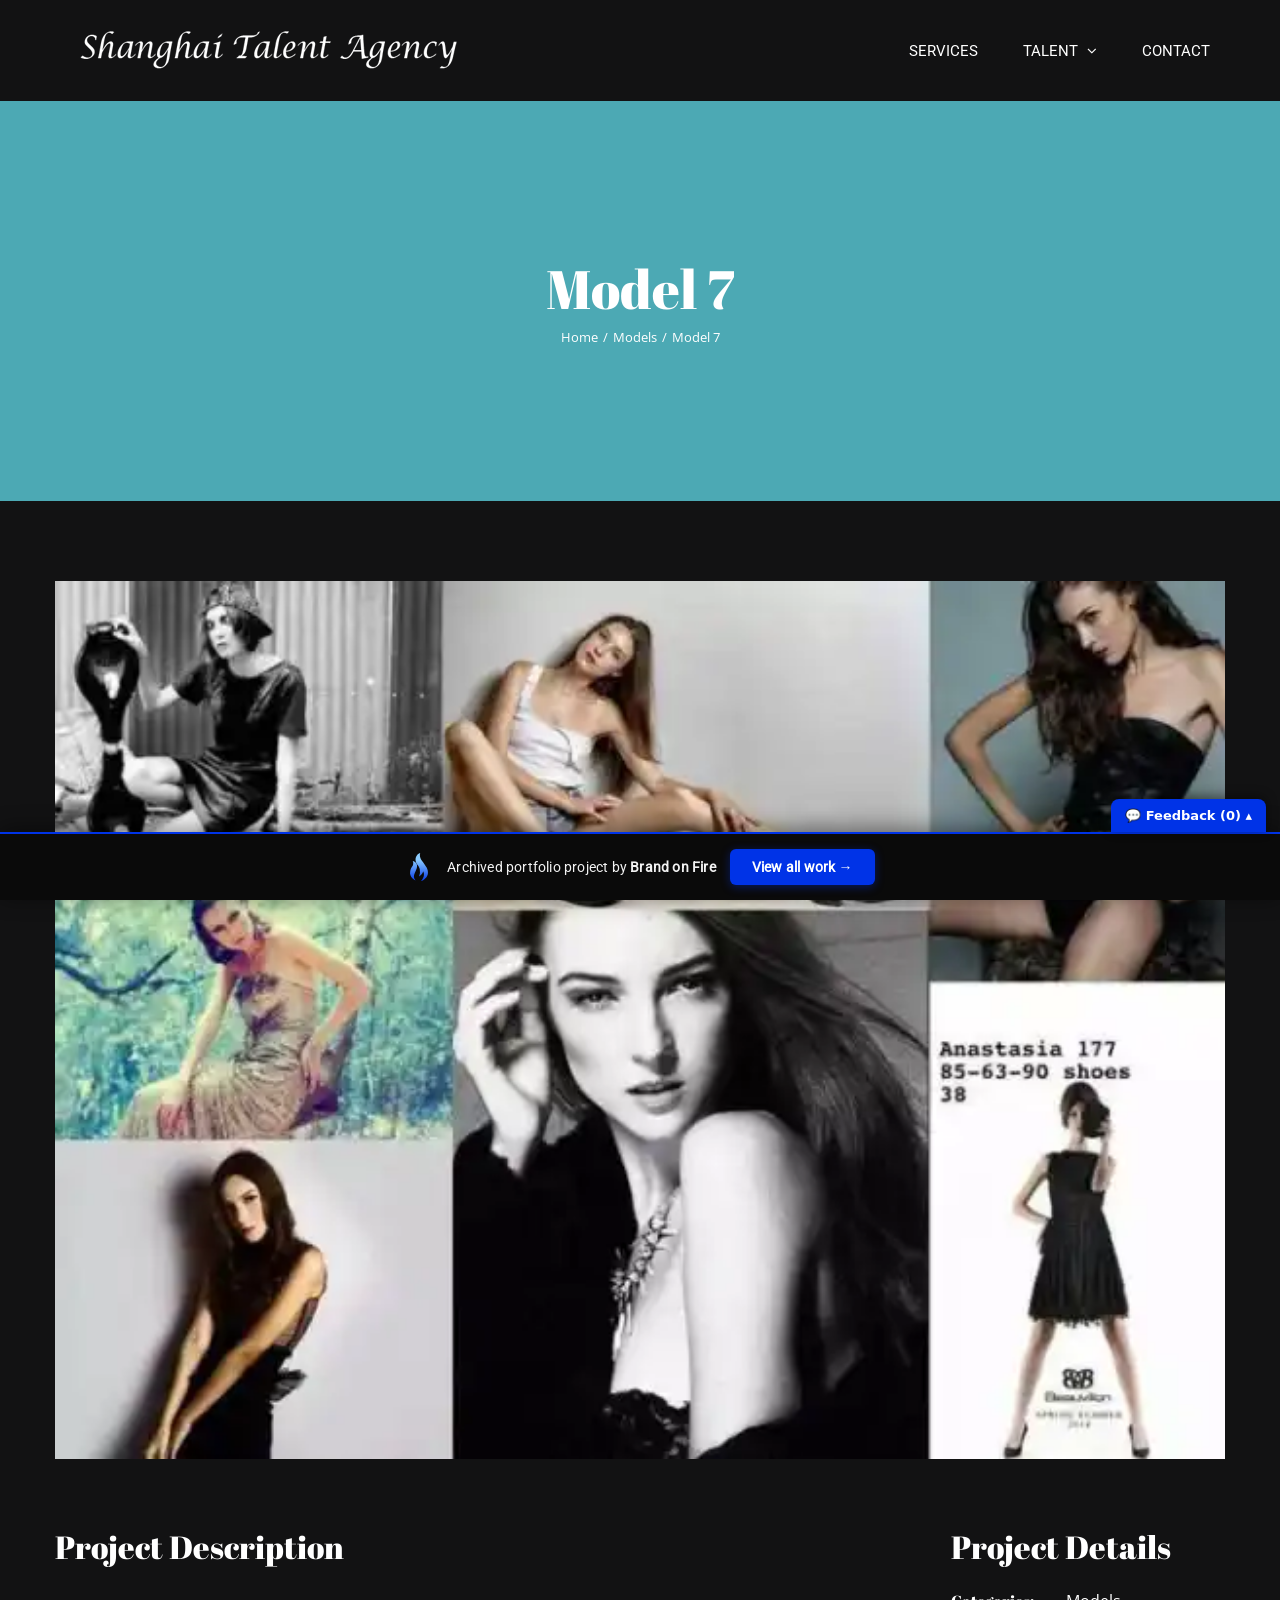
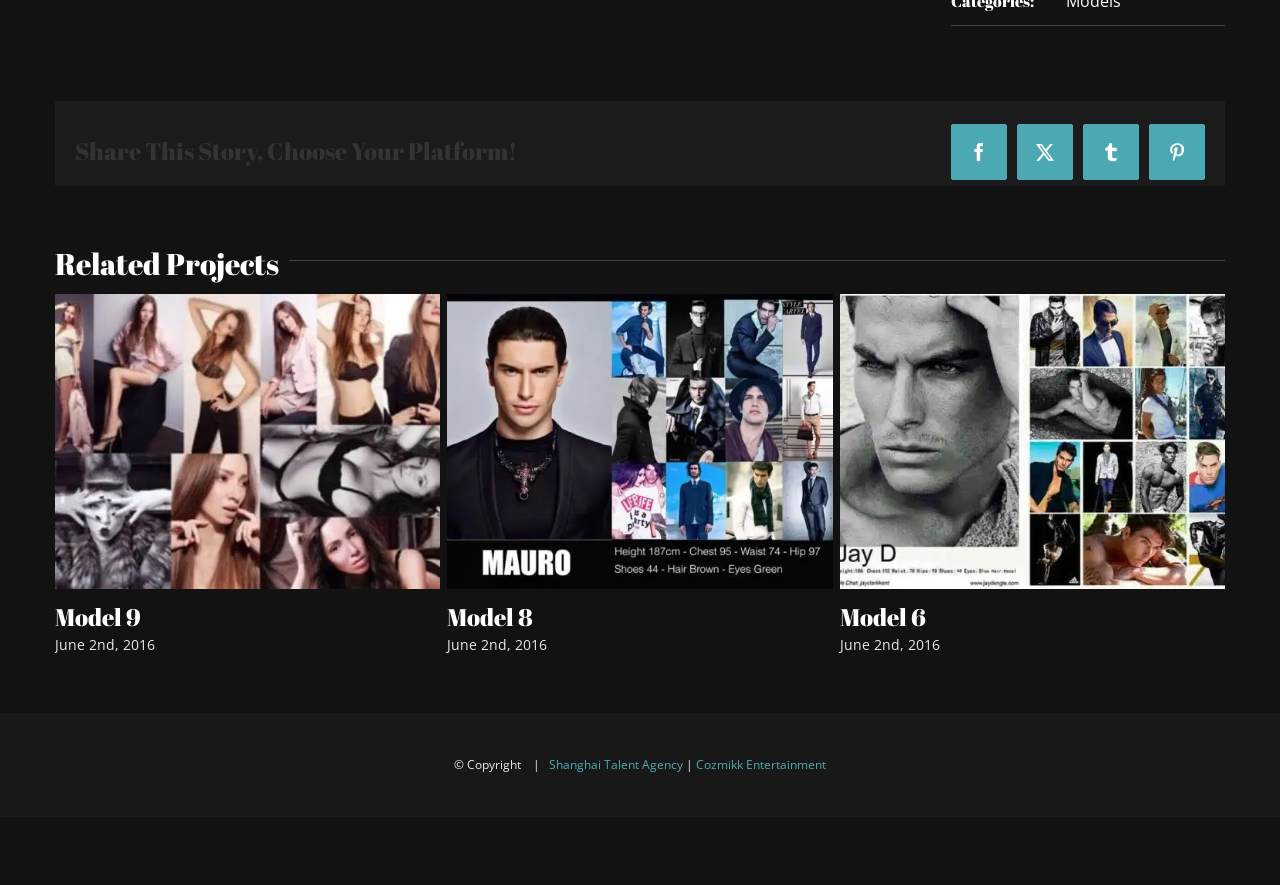
<file: portfolio-items/model-7/index.html>
<!doctype html><html class="avada-html-layout-wide avada-html-header-position-top avada-header-color-not-opaque" lang="en-US" prefix="og: http://ogp.me/ns# fb: http://ogp.me/ns/fb#" data-bofp="0"><head><meta http-equiv="Content-Type" content="text/html; charset=utf-8"><meta http-equiv="X-UA-Compatible" content="IE=edge"><meta name="viewport" content="width=device-width, initial-scale=1"><title>Model 7 – Shanghai Talent Agency</title><meta name="robots" content="max-image-preview:large"><link rel="shortcut icon" href="/wp-content/uploads/2019/02/favicon-16x16.png" type="image/x-icon"><link rel="apple-touch-icon" sizes="180x180" href="/wp-content/uploads/2019/02/apple-icon-114x114.png"><link rel="icon" sizes="192x192" href="/wp-content/uploads/2019/02/apple-icon-57x57.png"><meta name="msapplication-TileImage" content="/wp-content/uploads/2019/02/apple-icon-72x72.png"><meta property="og:locale" content="en_US"><meta property="og:type" content="article"><meta property="og:site_name" content="Shanghai Talent Agency"><meta property="og:title" content="  Model 7"><meta property="og:url" content="/portfolio-items/model-7/"><meta property="og:image" content="../../_a/28ae91b1cc0f.webp"><meta property="og:image:width" content="641"><meta property="og:image:height" content="480"><meta property="og:image:type" content="image/jpeg"><link rel="https://api.w.org/" href="/wp-json/"><link rel="alternate" title="JSON" type="application/json" href="/wp-json/wp/v2/avada_portfolio/1397"><link rel="canonical" href="/portfolio-items/model-7/"><meta name="generator" content="WP Rocket 3.20.2" data-wpr-features="wpr_lazyload_css_bg_img wpr_delay_js wpr_defer_js wpr_minify_js wpr_lazyload_iframes wpr_minify_css wpr_preload_links wpr_desktop"><link rel="stylesheet" href="../../style.css"><style>[data-bofp="0"]{background-color:rgb(18, 18, 19)!important}[data-bofp="1"]{background-color:rgb(18, 18, 19)!important;color:rgb(234, 234, 234)!important}[data-bofp="2"]{background-color:rgb(18, 18, 19)!important;color:rgb(234, 234, 234)!important}[data-bofp="3"]{background-color:rgba(255, 255, 255, 0)!important;color:rgb(234, 234, 234)!important}[data-bofp="4"]{background-color:rgb(76, 169, 180)!important;color:rgb(234, 234, 234)!important}[data-bofp="5"]{background-color:rgb(18, 18, 19)!important;color:rgb(234, 234, 234)!important}[data-bofp="6"]{background-color:rgb(27, 27, 28)!important;color:rgb(234, 234, 234)!important}[data-bofp="7"]{background-color:rgb(24, 24, 25)!important;color:rgb(234, 234, 234)!important}</style><meta name="robots" content="noindex, nofollow"></head><body data-rsssl="1" class="wp-singular avada_portfolio-template-default single single-avada_portfolio postid-1397 single-format-standard wp-theme-Avada wp-child-theme-Avada-Child-Theme fusion-image-hovers fusion-pagination-sizing fusion-button_type-flat fusion-button_span-no fusion-button_gradient-linear avada-image-rollover-circle-no avada-image-rollover-no fusion-body ltr fusion-sticky-header no-mobile-slidingbar avada-has-rev-slider-styles fusion-disable-outline fusion-sub-menu-fade mobile-logo-pos-left layout-wide-mode avada-has-boxed-modal-shadow-none layout-scroll-offset-full avada-has-zero-margin-offset-top fusion-top-header menu-text-align-left mobile-menu-design-modern fusion-show-pagination-text fusion-header-layout-v1 avada-responsive avada-footer-fx-bg-parallax avada-menu-highlight-style-bar fusion-search-form-clean fusion-main-menu-search-overlay fusion-avatar-circle avada-sticky-shrinkage avada-dropdown-styles avada-blog-layout-grid avada-blog-archive-layout-grid avada-header-shadow-no avada-menu-icon-position-left avada-has-megamenu-shadow avada-has-header-100-width avada-has-pagetitle-100-width avada-has-pagetitle-bg-full avada-has-pagetitle-bg-parallax avada-has-100-footer avada-has-breadcrumb-mobile-hidden avada-has-titlebar-bar_and_content avada-header-border-color-full-transparent avada-has-pagination-padding avada-flyout-menu-direction-fade avada-ec-views-v1" data-awb-post-id="1397" data-bofp="1"><a class="skip-link screen-reader-text" href="#content">Skip to content</a><div data-rocket-location-hash="1bedd667ccdb0f2ae6123868cb70086e" id="boxed-wrapper"><div data-rocket-location-hash="c748e83a99a8efa38397a49b963eb39a" id="wrapper" class="fusion-wrapper" data-bofp="2"><div data-rocket-location-hash="30e21cd0d1ab48664f94f36d4ec80340" id="home" style="position:relative;top:-1px;"></div><header data-rocket-location-hash="6a3c4ea792bfdd798d2d351fb8fd07c9" class="fusion-header-wrapper"><div class="fusion-header-v1 fusion-logo-alignment fusion-logo-left fusion-sticky-menu- fusion-sticky-logo- fusion-mobile-logo-  fusion-mobile-menu-design-modern"><div class="fusion-header-sticky-height"></div><div class="fusion-header" data-bofp="3"><div class="fusion-row"><div class="fusion-logo" data-margin-top="15px" data-margin-bottom="10px" data-margin-left="0px" data-margin-right="0px"><a class="fusion-logo-link" href="../../index.html"><img src="../../_a/0de08b1caeef.webp" width="400" height="67" alt="Shanghai Talent Agency Logo" data-retina_logo_url="" class="fusion-standard-logo" decoding="sync"></a></div>		<nav class="fusion-main-menu" aria-label="Main Menu"><div class="fusion-overlay-search">		<form role="search" class="searchform fusion-search-form  fusion-search-form-clean" method="get" action="/"><div class="fusion-search-form-content"><div class="fusion-search-field search-field"><label><span class="screen-reader-text">Search for:</span><input type="search" value="" name="s" class="s" placeholder="Search..." required="" aria-required="true" aria-label="Search..."></label></div><div class="fusion-search-button search-button"><input type="submit" class="fusion-search-submit searchsubmit" aria-label="Search" value=""></div></div></form><div class="fusion-search-spacer"></div><a href="#" role="button" aria-label="Close Search" class="fusion-close-search"></a></div><ul id="menu-main-menu" class="fusion-menu"><li id="menu-item-1570" class="menu-item menu-item-type-custom menu-item-object-custom menu-item-home menu-item-1570" data-item-id="1570"><a href="../../index.html" class="fusion-bar-highlight"><span class="menu-text">SERVICES</span></a></li><li id="menu-item-1344" class="menu-item menu-item-type-custom menu-item-object-custom menu-item-home menu-item-has-children menu-item-1344 fusion-dropdown-menu" data-item-id="1344"><a href="../../index.html" class="fusion-bar-highlight"><span class="menu-text">TALENT</span> <span class="fusion-caret"><i class="fusion-dropdown-indicator" aria-hidden="true"></i></span></a><ul class="sub-menu"><li id="menu-item-1722" class="menu-item menu-item-type-custom menu-item-object-custom menu-item-home menu-item-1722 fusion-dropdown-submenu"><a href="../../index.html" class="fusion-bar-highlight"><span>CHINESE CULTURAL PERFORMANCES</span></a></li><li id="menu-item-1378" class="menu-item menu-item-type-custom menu-item-object-custom menu-item-home menu-item-1378 fusion-dropdown-submenu"><a href="../../index.html" class="fusion-bar-highlight"><span>MODELS</span></a></li><li id="menu-item-1613" class="menu-item menu-item-type-custom menu-item-object-custom menu-item-home menu-item-1613 fusion-dropdown-submenu"><a href="../../index.html" class="fusion-bar-highlight"><span>CHINESE MODELS</span></a></li><li id="menu-item-1778" class="menu-item menu-item-type-custom menu-item-object-custom menu-item-home menu-item-1778 fusion-dropdown-submenu"><a href="../../index.html" class="fusion-bar-highlight"><span>CHILD MODELS</span></a></li><li id="menu-item-1615" class="menu-item menu-item-type-custom menu-item-object-custom menu-item-home menu-item-1615 fusion-dropdown-submenu"><a href="../../index.html" class="fusion-bar-highlight"><span>ACTORS/ACTRESSES</span></a></li><li id="menu-item-1381" class="menu-item menu-item-type-custom menu-item-object-custom menu-item-home menu-item-1381 fusion-dropdown-submenu"><a href="../../index.html" class="fusion-bar-highlight"><span>BANDS/MUSICIANS</span></a></li><li id="menu-item-1380" class="menu-item menu-item-type-custom menu-item-object-custom menu-item-home menu-item-1380 fusion-dropdown-submenu"><a href="../../index.html" class="fusion-bar-highlight"><span>BILINGUAL MCs</span></a></li><li id="menu-item-1383" class="menu-item menu-item-type-custom menu-item-object-custom menu-item-home menu-item-1383 fusion-dropdown-submenu"><a href="../../index.html" class="fusion-bar-highlight"><span>HAIRDRESSERS</span></a></li><li id="menu-item-1385" class="menu-item menu-item-type-custom menu-item-object-custom menu-item-home menu-item-1385 fusion-dropdown-submenu"><a href="../../index.html" class="fusion-bar-highlight"><span>DANCERS</span></a></li><li id="menu-item-1386" class="menu-item menu-item-type-custom menu-item-object-custom menu-item-home menu-item-1386 fusion-dropdown-submenu"><a href="../../index.html" class="fusion-bar-highlight"><span>DJs</span></a></li><li id="menu-item-1387" class="menu-item menu-item-type-custom menu-item-object-custom menu-item-home menu-item-1387 fusion-dropdown-submenu"><a href="../../index.html" class="fusion-bar-highlight"><span>PHOTOGRAPHERS</span></a></li></ul></li><li id="menu-item-1345" class="menu-item menu-item-type-custom menu-item-object-custom menu-item-home menu-item-1345" data-item-id="1345"><a href="../../index.html" class="fusion-bar-highlight"><span class="menu-text">CONTACT</span></a></li></ul></nav>	<div class="fusion-mobile-menu-icons"><a href="#" class="fusion-icon awb-icon-bars" aria-label="Toggle mobile menu" aria-expanded="false"></a></div><nav class="fusion-mobile-nav-holder fusion-mobile-menu-text-align-left" aria-label="Main Menu Mobile"></nav></div></div></div><div class="fusion-clearfix"></div></header><div data-rocket-location-hash="ae09952dcb51da4b7e7510d1894525f4" id="sliders-container" class="fusion-slider-visibility"></div><section data-rocket-location-hash="976aa7e7668c262d80fc7d06da9e28a6" class="avada-page-titlebar-wrapper" aria-label="Page Title Bar"><div class="fusion-page-title-bar fusion-page-title-bar-none fusion-page-title-bar-center" data-bofp="4"><div class="fusion-page-title-row"><div class="fusion-page-title-wrapper"><div class="fusion-page-title-captions"><h1 class="entry-title">Model 7</h1><div class="fusion-page-title-secondary"><nav class="fusion-breadcrumbs" aria-label="Breadcrumb"><ol class="awb-breadcrumb-list"><li class="fusion-breadcrumb-item awb-breadcrumb-sep awb-home"><a href="../../index.html" class="fusion-breadcrumb-link"><span>Home</span></a></li><li class="fusion-breadcrumb-item awb-breadcrumb-sep"><a href="#" class="fusion-breadcrumb-link"><span>Models</span></a></li><li class="fusion-breadcrumb-item" aria-current="page"><span class="breadcrumb-leaf">Model 7</span></li></ol></nav>							</div></div></div></div></div></section><main data-rocket-location-hash="066f15242d1cc3d2edb984d5831af75a" id="main" class="clearfix " data-bofp="5"><div class="fusion-row" style=""><section id="content" class=" portfolio-full" style="width: 100%;"><article id="post-1397" class="post-1397 avada_portfolio type-avada_portfolio status-publish format-standard has-post-thumbnail hentry portfolio_category-models"><div class="fusion-flexslider flexslider fusion-post-slideshow post-slideshow fusion-flexslider-loading"><ul class="slides"><li><a href="#" data-rel="iLightbox[gallery1397]" title="1217_9" data-title="1217_9" data-caption=""><span class="screen-reader-text">View Larger Image</span><img width="641" height="480" src="../../_a/28ae91b1cc0f.webp" class="attachment-full size-full wp-post-image" alt="" decoding="sync" fetchpriority="high">									</a></li></ul></div><div class="project-content"><span class="entry-title rich-snippet-hidden">Model 7</span><span class="vcard rich-snippet-hidden"><span class="fn"><a href="../../author/brandon/index.html" rel="author">Website Admin</a></span></span><span class="updated rich-snippet-hidden">2016-06-02T13:30:30+00:00</span>				<div class="project-description post-content fusion-project-description-details" style=""><h3>Project Description</h3>																			</div><div class="project-info"><h3>Project Details</h3><div class="project-info-box"><h4>Categories:</h4>								<div class="project-terms"><a href="#" rel="tag">Models</a>								</div></div></div></div><div class="portfolio-sep"></div><div class="fusion-sharing-box fusion-theme-sharing-box fusion-single-sharing-box" data-bofp="6"><h4>Share This Story, Choose Your Platform!</h4><div class="fusion-social-networks boxed-icons"><div class="fusion-social-networks-wrapper"><a class="fusion-social-network-icon fusion-tooltip fusion-facebook awb-icon-facebook" style="color:var(--sharing_social_links_icon_color);background-color:var(--sharing_social_links_box_color);border-color:var(--sharing_social_links_box_color);" data-placement="top" data-title="Facebook" data-toggle="tooltip" title="Facebook" href="https://www.facebook.com/sharer.php?u=https%3A%2F%2Fshanghaitalentagency.com%2Fportfolio-items%2Fmodel-7%2F&amp;t=Model%207" target="_blank" rel="noreferrer"><span class="screen-reader-text">Facebook</span></a><a class="fusion-social-network-icon fusion-tooltip fusion-twitter awb-icon-twitter" style="color:var(--sharing_social_links_icon_color);background-color:var(--sharing_social_links_box_color);border-color:var(--sharing_social_links_box_color);" data-placement="top" data-title="X" data-toggle="tooltip" title="X" href="https://x.com/intent/post?url=https%3A%2F%2Fshanghaitalentagency.com%2Fportfolio-items%2Fmodel-7%2F&amp;text=Model%207" target="_blank" rel="noopener noreferrer"><span class="screen-reader-text">X</span></a><a class="fusion-social-network-icon fusion-tooltip fusion-tumblr awb-icon-tumblr" style="color:var(--sharing_social_links_icon_color);background-color:var(--sharing_social_links_box_color);border-color:var(--sharing_social_links_box_color);" data-placement="top" data-title="Tumblr" data-toggle="tooltip" title="Tumblr" href="https://www.tumblr.com/share/link?url=https%3A%2F%2Fshanghaitalentagency.com%2Fportfolio-items%2Fmodel-7%2F&amp;name=Model%207&amp;description=" target="_blank" rel="noopener noreferrer"><span class="screen-reader-text">Tumblr</span></a><a class="fusion-social-network-icon fusion-tooltip fusion-pinterest awb-icon-pinterest fusion-last-social-icon" style="color:var(--sharing_social_links_icon_color);background-color:var(--sharing_social_links_box_color);border-color:var(--sharing_social_links_box_color);" data-placement="top" data-title="Pinterest" data-toggle="tooltip" title="Pinterest" href="https://pinterest.com/pin/create/button/?url=https%3A%2F%2Fshanghaitalentagency.com%2Fportfolio-items%2Fmodel-7%2F&amp;description=&amp;media=https%3A%2F%2Fshanghaitalentagency.com%2Fwp-content%2Fuploads%2F2016%2F06%2F1217_9.jpg" target="_blank" rel="noopener noreferrer"><span class="screen-reader-text">Pinterest</span></a><div class="fusion-clearfix"></div></div></div>	</div><section class="related-posts single-related-posts"><div class="fusion-title fusion-title-size-three sep-single sep-solid" style="margin-top:0px;margin-bottom:0px;"><h3 class="title-heading-left" style="margin:0;">
						Related Projects					</h3><span class="awb-title-spacer"></span><div class="title-sep-container"><div class="title-sep sep-single sep-solid"></div></div></div><div class="awb-carousel awb-swiper awb-swiper-carousel fusion-carousel-title-below-image" data-imagesize="fixed" data-metacontent="yes" data-autoplay="yes" data-touchscroll="yes" data-columns="3" data-itemmargin="7px" data-itemwidth="180" data-scrollitems=""><div class="swiper-wrapper"><div class="swiper-slide"><div class="fusion-carousel-item-wrapper"><div class="fusion-image-wrapper fusion-image-size-fixed" aria-haspopup="true"><a href="../../portfolio-items/model-9/index.html" aria-label="Model 9"><img src="../../_a/3a514ffb1f7f.webp" width="500" height="383" alt="Model 9" decoding="sync"></a></div><h4 class="fusion-carousel-title"><a class="fusion-related-posts-title-link" href="../../portfolio-items/model-9/index.html" target="_self" title="Model 9">Model 9</a></h4><div class="fusion-carousel-meta"><span class="fusion-date">June 2nd, 2016</span></div></div></div><div class="swiper-slide"><div class="fusion-carousel-item-wrapper"><div class="fusion-image-wrapper fusion-image-size-fixed" aria-haspopup="true"><a href="../../portfolio-items/model-8/index.html" aria-label="Model 8"><img src="../../_a/5d1c3a98c249.webp" width="500" height="383" alt="Model 8" decoding="sync"></a></div><h4 class="fusion-carousel-title"><a class="fusion-related-posts-title-link" href="../../portfolio-items/model-8/index.html" target="_self" title="Model 8">Model 8</a></h4><div class="fusion-carousel-meta"><span class="fusion-date">June 2nd, 2016</span></div></div></div><div class="swiper-slide"><div class="fusion-carousel-item-wrapper"><div class="fusion-image-wrapper fusion-image-size-fixed" aria-haspopup="true"><a href="../../portfolio-items/model-6/index.html" aria-label="Model 6"><img src="../../_a/fd4c532cc088.webp" width="500" height="383" alt="Model 6" decoding="sync"></a></div><h4 class="fusion-carousel-title"><a class="fusion-related-posts-title-link" href="../../portfolio-items/model-6/index.html" target="_self" title="Model 6">Model 6</a></h4><div class="fusion-carousel-meta"><span class="fusion-date">June 2nd, 2016</span></div></div></div><div class="swiper-slide"><div class="fusion-carousel-item-wrapper"><div class="fusion-image-wrapper fusion-image-size-fixed" aria-haspopup="true"><a href="../../portfolio-items/model-5/index.html" aria-label="Model 5"><img src="../../_a/850b648da064.webp" width="500" height="383" alt="Model 5" decoding="sync"></a></div><h4 class="fusion-carousel-title"><a class="fusion-related-posts-title-link" href="../../portfolio-items/model-5/index.html" target="_self" title="Model 5">Model 5</a></h4><div class="fusion-carousel-meta"><span class="fusion-date">June 2nd, 2016</span></div></div></div><div class="swiper-slide"><div class="fusion-carousel-item-wrapper"><div class="fusion-image-wrapper fusion-image-size-fixed" aria-haspopup="true"><a href="../../portfolio-items/model-4/index.html" aria-label="Model 4"><img src="../../_a/0cca35239448.webp" width="500" height="383" alt="Model 4" decoding="sync"></a></div><h4 class="fusion-carousel-title"><a class="fusion-related-posts-title-link" href="../../portfolio-items/model-4/index.html" target="_self" title="Model 4">Model 4</a></h4><div class="fusion-carousel-meta"><span class="fusion-date">June 2nd, 2016</span></div></div></div><div class="swiper-slide"><div class="fusion-carousel-item-wrapper"><div class="fusion-image-wrapper fusion-image-size-fixed" aria-haspopup="true"><a href="../../portfolio-items/model-3/index.html" aria-label="Model 3"><img src="../../_a/749274a5bdd7.webp" width="500" height="383" alt="Model 3" decoding="sync"></a></div><h4 class="fusion-carousel-title"><a class="fusion-related-posts-title-link" href="../../portfolio-items/model-3/index.html" target="_self" title="Model 3">Model 3</a></h4><div class="fusion-carousel-meta"><span class="fusion-date">June 2nd, 2016</span></div></div></div><div class="swiper-slide"><div class="fusion-carousel-item-wrapper"><div class="fusion-image-wrapper fusion-image-size-fixed" aria-haspopup="true"><a href="../../portfolio-items/model-2/index.html" aria-label="Model 2"><img src="../../_a/e505ee82a15e.webp" width="500" height="383" alt="Model 2" decoding="sync"></a></div><h4 class="fusion-carousel-title"><a class="fusion-related-posts-title-link" href="../../portfolio-items/model-2/index.html" target="_self" title="Model 2">Model 2</a></h4><div class="fusion-carousel-meta"><span class="fusion-date">June 2nd, 2016</span></div></div></div></div></div></section></article></section></div></main><div data-rocket-location-hash="5dcc5e3f3ee8f3912072ac285568195e" class="fusion-footer"><footer id="footer" class="fusion-footer-copyright-area fusion-footer-copyright-center" data-bofp="7"><div class="fusion-row"><div class="fusion-copyright-content"><div class="fusion-copyright-notice"><div>
		© Copyright &nbsp;&nbsp;&nbsp;|&nbsp;&nbsp;&nbsp;<a href="../../index.html">Shanghai Talent Agency </a> | <a href="https://www.cozmikk.com" title="Cozmikk China Talent Agency"> Cozmikk Entertainment</a>	</div></div></div></div></footer></div></div></div><a class="fusion-one-page-text-link fusion-page-load-link" tabindex="-1" href="#" aria-hidden="true">Page load link</a><div class="avada-footer-scripts"><div class="fusion-privacy-bar fusion-privacy-bar-bottom"><div class="fusion-privacy-bar-main"><span>					</span><a href="#" class="fusion-privacy-bar-acceptance fusion-button fusion-button-default fusion-button-default-size fusion-button-span-no" data-alt-text="Update Settings" data-orig-text=""></a></div></div></div><section data-rocket-location-hash="b5508266f1d1a90249a847444d13a03f" class="to-top-container to-top-right" aria-labelledby="awb-to-top-label"><a href="#" id="toTop" class="fusion-top-top-link"><span id="awb-to-top-label" class="screen-reader-text">Go to Top</span></a></section><!-- bof-portfolio-bar --><a href="https://brandonfire.com/portfolio/" id="bof-portfolio-bar" rel="noopener" style="position:fixed;left:0;right:0;bottom:0;z-index:2147483647;display:flex;align-items:center;justify-content:center;gap:14px;flex-wrap:wrap;background:#0a0a0a;color:#ffffff !important;font-family:Inter,-apple-system,BlinkMacSystemFont,'Segoe UI',Roboto,Helvetica,Arial,sans-serif;font-size:14px;font-weight:500;line-height:1;letter-spacing:.2px;padding:15px 18px;text-decoration:none !important;box-shadow:0 -3px 22px rgba(0,0,0,.45);border-top:2px solid #0033e7;box-sizing:border-box;"><img src="[data-uri]" alt="" width="28" height="28" style="display:block;flex:0 0 auto;width:28px;height:28px;"><span style="opacity:.95;color:#fff;">Archived portfolio project by <strong style="font-weight:700;color:#fff;">Brand&nbsp;on&nbsp;Fire</strong></span><span style="background:#0033e7;color:#fff;padding:11px 22px;border-radius:6px;font-weight:700;font-size:14px;white-space:nowrap;box-shadow:0 2px 10px rgba(0,51,231,.4);">View&nbsp;all&nbsp;work&nbsp;&rarr;</span></a><script>(function(){function p(){var b=document.getElementById("bof-portfolio-bar");if(b&&document.body)document.body.style.setProperty("padding-bottom",b.offsetHeight+"px","important");}if(document.readyState!=="loading")p();else document.addEventListener("DOMContentLoaded",p);window.addEventListener("resize",p);})();</script><script>/* Brand on Fire portfolio feedback collector. One shared origin (brand-on-fire.github.io) => one shared
   localStorage; every comment is stamped with the site + page it was written on. Shadow DOM so the host
   site's CSS / pointer-events:none can't touch it. "Export all" copies everything for Claude. */
(function () {
  var K = 'bof_feedback', D = document;
  if (D.getElementById('bof-fb-host')) return;
  function L() { try { return JSON.parse(localStorage.getItem(K)) || []; } catch (e) { return []; } }
  function SV(a) { try { localStorage.setItem(K, JSON.stringify(a)); } catch (e) {} }
  function slug() { var p = location.pathname.split('/').filter(Boolean); return p[0] || '(home)'; }
  function pagePath() { var p = location.pathname.split('/').filter(Boolean); return '/' + p.slice(1).join('/') + (p.length > 1 ? '/' : ''); }
  function draftKey() { return 'bof_fb_draft'; }     // one global draft so an in-progress comment survives navigation
  function barH() { var b = D.getElementById('bof-portfolio-bar'); return b ? b.offsetHeight : 0; }
  function sync() { try { fetch('http://localhost:8799/sync', { method: 'POST', headers: { 'Content-Type': 'text/plain' }, body: JSON.stringify(L()), keepalive: true }).catch(function () {}); } catch (e) {} }
  function counts() { var a = L(), s = slug(), here = a.filter(function (c) { return c.site === s; }).length; return { here: here, total: a.length }; }
  var open = localStorage.getItem('bof_fb_open') === '1';

  var host = D.createElement('div'); host.id = 'bof-fb-host';
  host.style.cssText = 'all:initial;position:fixed;left:0;right:0;bottom:0;z-index:2147483647;pointer-events:none';
  var R = host.attachShadow({ mode: 'open' });
  R.innerHTML =
    '<style>' +
    ':host{all:initial}div,textarea,button,span,b{box-sizing:border-box;font-family:Inter,system-ui,-apple-system,"Segoe UI",Arial,sans-serif;margin:0}' +
    '.tog{position:fixed;right:14px;background:#0033e7;color:#fff;font-weight:700;font-size:13px;padding:9px 14px;border-radius:8px 8px 0 0;cursor:pointer;box-shadow:0 -2px 12px rgba(0,0,0,.45);pointer-events:auto;user-select:none}' +
    '.pan{position:fixed;left:0;right:0;background:#0a0a0a;border-top:2px solid #0033e7;height:158px;padding:8px 12px 10px;display:none;pointer-events:auto}' +
    '.pan.open{display:block}' +
    '.hd{display:flex;align-items:center;gap:8px;color:#fff;font-size:12.5px;margin-bottom:6px}' +
    '.hd b{color:#8bccff;font-weight:700}.hd .pg{color:#9aa3b2}' +
    'textarea{display:block;width:100%;height:74px;background:#16181d;color:#fff;border:1px solid #2a2d35;border-radius:6px;padding:8px;font-size:13px;line-height:1.4;resize:none;pointer-events:auto;-webkit-user-select:text;user-select:text;outline:none}' +
    'textarea:focus{border-color:#0033e7}' +
    '.row{display:flex;gap:8px;align-items:center;margin-top:7px}' +
    'button{border:0;border-radius:6px;padding:8px 14px;font-weight:700;font-size:13px;cursor:pointer;pointer-events:auto}' +
    '.save{background:#0033e7;color:#fff}.exp{background:#16181d;color:#8bccff;border:1px solid #2a2d35}.undo{background:transparent;color:#888;font-weight:600;font-size:12px;padding:6px}' +
    '.st{color:#9aa3b2;font-size:12px;margin-left:auto}' +
    '</style>' +
    '<div class="tog" id="tog"></div>' +
    '<div class="pan" id="pan">' +
    '<div class="hd">Commenting on <b id="site"></b><span class="pg" id="pg"></span></div>' +
    '<textarea id="ta" placeholder="Type feedback for THIS page, then Save…"></textarea>' +
    '<div class="row"><button class="save" id="save">Save</button><button class="undo" id="undo">Undo last</button><button class="exp" id="exp">Export all</button><span class="st" id="st"></span></div>' +
    '</div>';
  D.body.appendChild(host);

  var tog = R.getElementById('tog'), pan = R.getElementById('pan'), ta = R.getElementById('ta');
  R.getElementById('site').textContent = slug();
  R.getElementById('pg').textContent = pagePath();
  ta.value = localStorage.getItem(draftKey()) || '';
  ta.addEventListener('input', function () { localStorage.setItem(draftKey(), ta.value); });
  function refresh() {
    var h = barH(), c = counts();
    pan.style.bottom = h + 'px'; pan.classList.toggle('open', open);
    tog.style.bottom = (open ? 158 + h : h) + 'px';
    tog.textContent = '💬 Feedback (' + c.total + ') ' + (open ? '▾' : '▴');
    R.getElementById('st').textContent = c.here + ' on this site · ' + c.total + ' total';
  }
  tog.addEventListener('click', function () { open = !open; localStorage.setItem('bof_fb_open', open ? '1' : '0'); refresh(); if (open) setTimeout(function () { ta.focus(); }, 0); });
  R.getElementById('save').addEventListener('click', function () {
    var t = ta.value.trim(); if (!t) return;
    var a = L(); a.push({ site: slug(), page: location.pathname, text: t, ts: new Date().toISOString() }); SV(a);
    ta.value = ''; localStorage.removeItem(draftKey()); refresh(); sync();
    var b = R.getElementById('save'); b.textContent = 'Saved ✓ ' + slug(); setTimeout(function () { b.textContent = 'Save'; }, 1100);
  });
  R.getElementById('undo').addEventListener('click', function () {
    var a = L(); if (!a.length) return; var last = a.pop(); SV(a); refresh(); sync();
    var b = R.getElementById('undo'); b.textContent = 'removed'; setTimeout(function () { b.textContent = 'Undo last'; }, 900);
  });
  R.getElementById('exp').addEventListener('click', function () {
    var a = L(); if (!a.length) { alert('No comments saved yet.'); return; }
    var txt = 'PORTFOLIO FEEDBACK (' + a.length + ' comments)\n\n' + a.map(function (c) { return '[' + c.site + c.page + ']\n' + c.text; }).join('\n\n');
    if (navigator.clipboard && navigator.clipboard.writeText) navigator.clipboard.writeText(txt).then(function () { alert('Copied ' + a.length + ' comments — paste to Claude.'); }, function () { window.prompt('Copy all (Cmd+C):', txt); });
    else window.prompt('Copy all (Cmd+C):', txt);
  });
  window.addEventListener('resize', refresh);
  if (D.readyState !== 'loading') { refresh(); sync(); } else D.addEventListener('DOMContentLoaded', function () { refresh(); sync(); });
})();
</script><!-- /bof-portfolio-bar --></body></html>
</file>
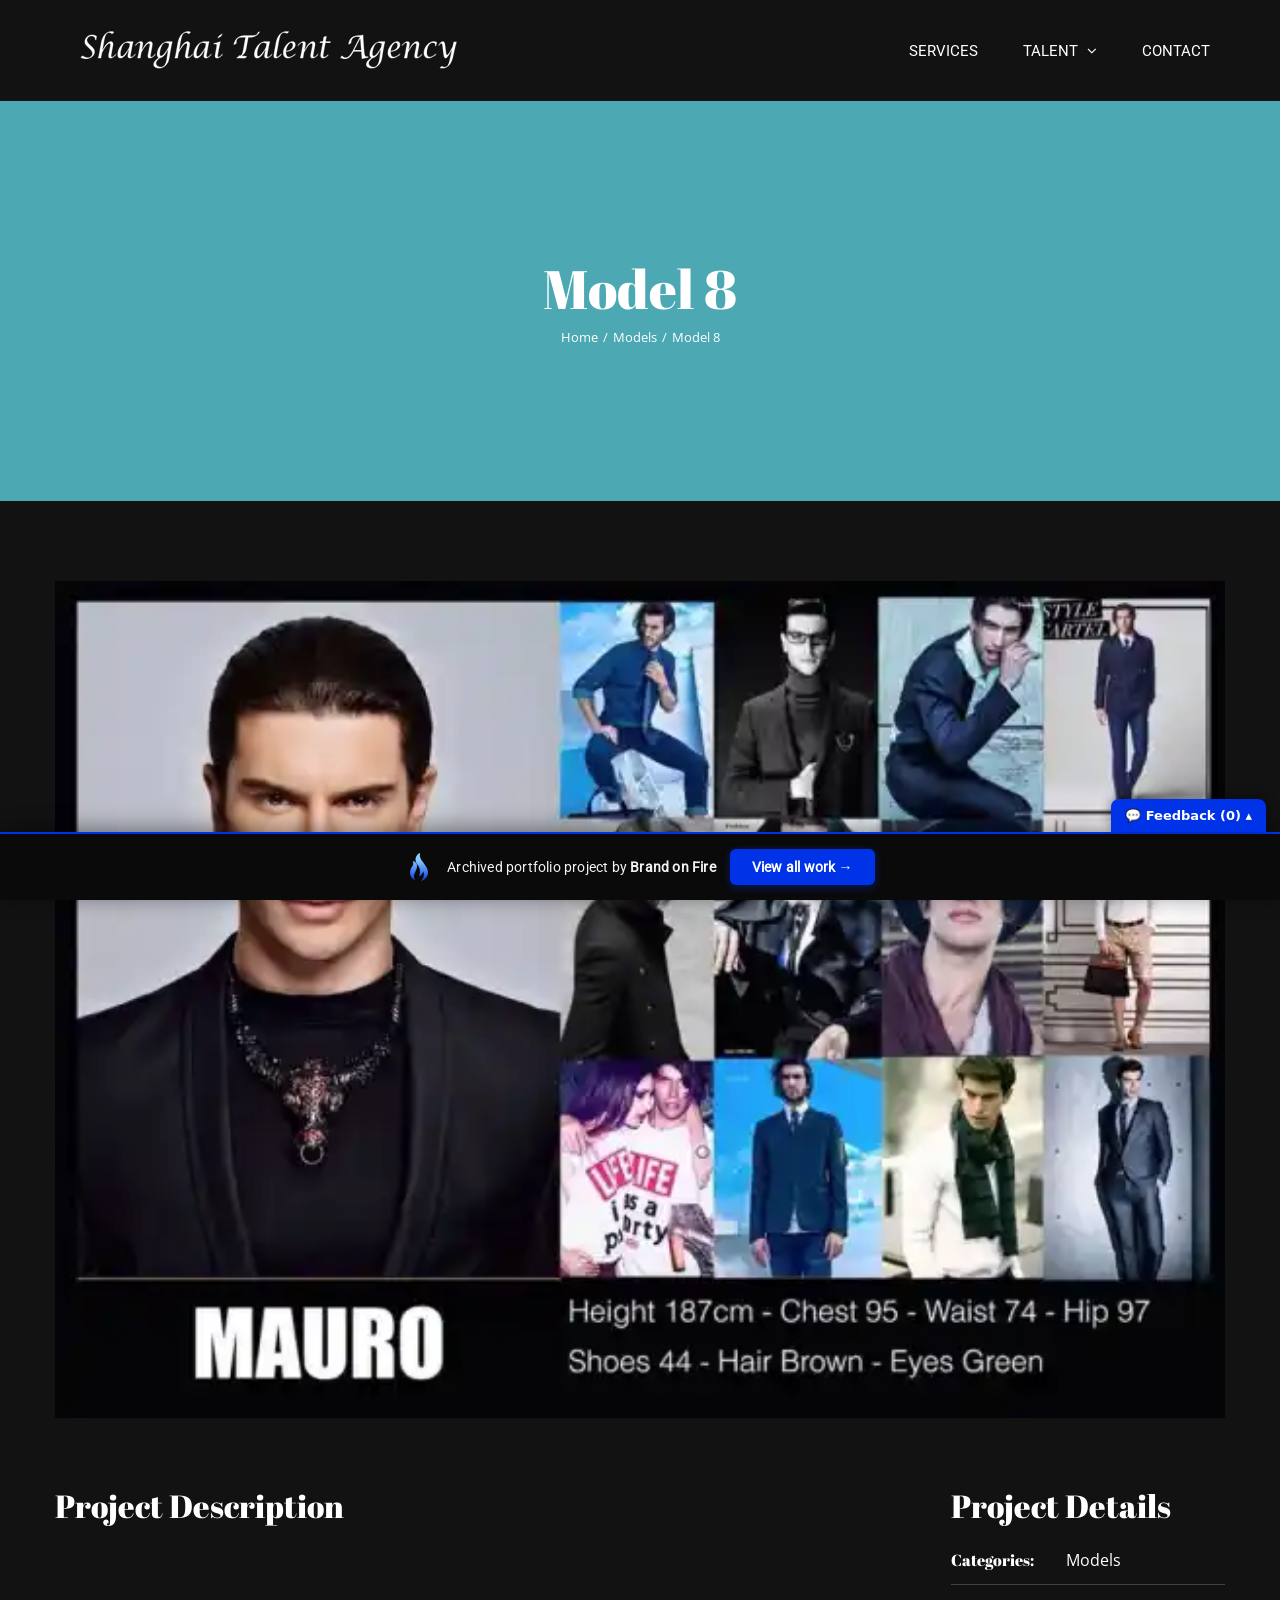
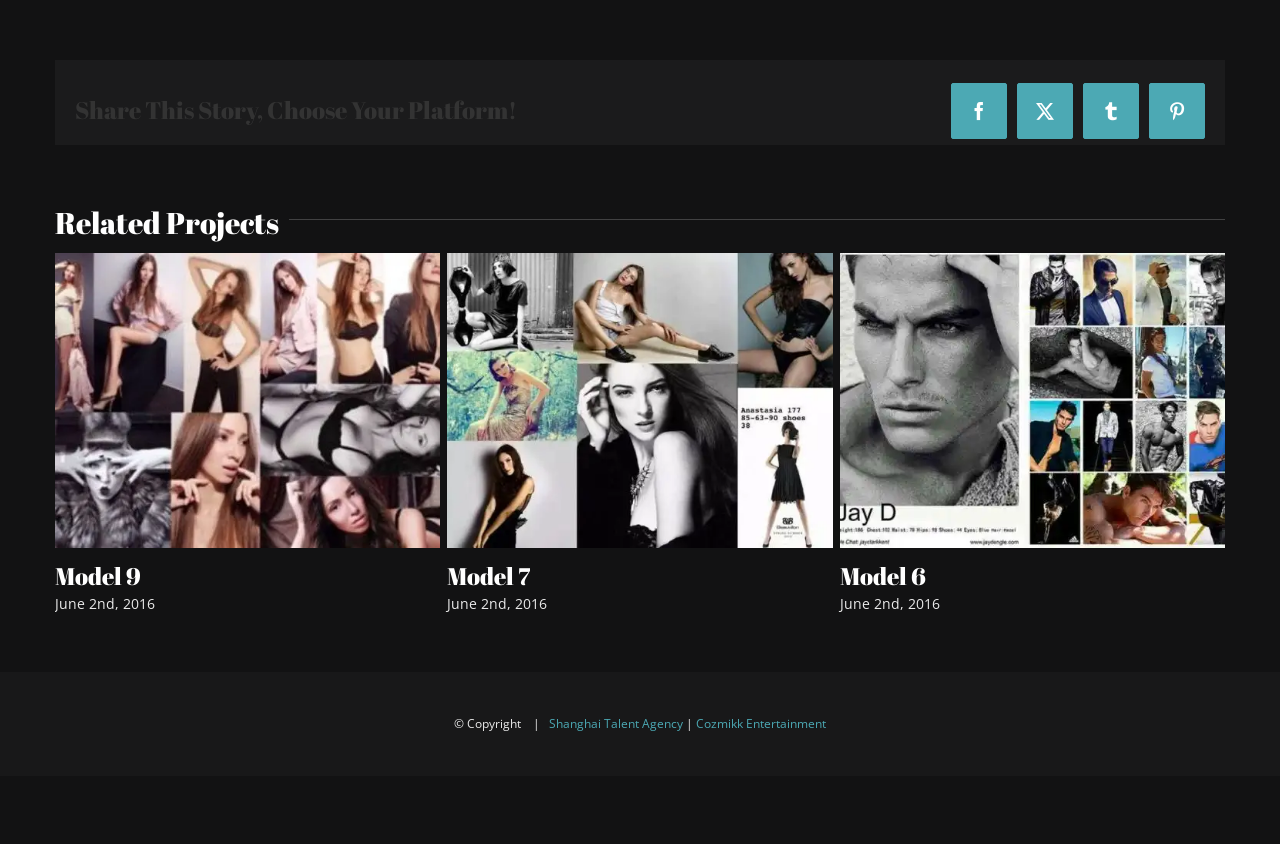
<file: portfolio-items/model-8/index.html>
<!doctype html><html class="avada-html-layout-wide avada-html-header-position-top avada-header-color-not-opaque" lang="en-US" prefix="og: http://ogp.me/ns# fb: http://ogp.me/ns/fb#" data-bofp="0"><head><meta http-equiv="Content-Type" content="text/html; charset=utf-8"><meta http-equiv="X-UA-Compatible" content="IE=edge"><meta name="viewport" content="width=device-width, initial-scale=1"><title>Model 8 – Shanghai Talent Agency</title><meta name="robots" content="max-image-preview:large"><link rel="shortcut icon" href="/wp-content/uploads/2019/02/favicon-16x16.png" type="image/x-icon"><link rel="apple-touch-icon" sizes="180x180" href="/wp-content/uploads/2019/02/apple-icon-114x114.png"><link rel="icon" sizes="192x192" href="/wp-content/uploads/2019/02/apple-icon-57x57.png"><meta name="msapplication-TileImage" content="/wp-content/uploads/2019/02/apple-icon-72x72.png"><meta property="og:locale" content="en_US"><meta property="og:type" content="article"><meta property="og:site_name" content="Shanghai Talent Agency"><meta property="og:title" content="  Model 8"><meta property="og:url" content="/portfolio-items/model-8/"><meta property="article:modified_time" content="2016-06-02T13:32:43+00:00"><meta property="og:image" content="../../_a/016a3546c17d.webp"><meta property="og:image:width" content="960"><meta property="og:image:height" content="686"><meta property="og:image:type" content="image/jpeg"><link rel="https://api.w.org/" href="/wp-json/"><link rel="alternate" title="JSON" type="application/json" href="/wp-json/wp/v2/avada_portfolio/1398"><link rel="canonical" href="/portfolio-items/model-8/"><meta name="generator" content="WP Rocket 3.20.2" data-wpr-features="wpr_lazyload_css_bg_img wpr_delay_js wpr_defer_js wpr_minify_js wpr_lazyload_iframes wpr_minify_css wpr_preload_links wpr_desktop"><link rel="stylesheet" href="../../style.css"><style>[data-bofp="0"]{background-color:rgb(18, 18, 19)!important}[data-bofp="1"]{background-color:rgb(18, 18, 19)!important;color:rgb(234, 234, 234)!important}[data-bofp="2"]{background-color:rgb(18, 18, 19)!important;color:rgb(234, 234, 234)!important}[data-bofp="3"]{background-color:rgba(255, 255, 255, 0)!important;color:rgb(234, 234, 234)!important}[data-bofp="4"]{background-color:rgb(76, 169, 180)!important;color:rgb(234, 234, 234)!important}[data-bofp="5"]{background-color:rgb(18, 18, 19)!important;color:rgb(234, 234, 234)!important}[data-bofp="6"]{background-color:rgb(27, 27, 28)!important;color:rgb(234, 234, 234)!important}[data-bofp="7"]{background-color:rgb(24, 24, 25)!important;color:rgb(234, 234, 234)!important}</style><meta name="robots" content="noindex, nofollow"></head><body data-rsssl="1" class="wp-singular avada_portfolio-template-default single single-avada_portfolio postid-1398 single-format-standard wp-theme-Avada wp-child-theme-Avada-Child-Theme fusion-image-hovers fusion-pagination-sizing fusion-button_type-flat fusion-button_span-no fusion-button_gradient-linear avada-image-rollover-circle-no avada-image-rollover-no fusion-body ltr fusion-sticky-header no-mobile-slidingbar avada-has-rev-slider-styles fusion-disable-outline fusion-sub-menu-fade mobile-logo-pos-left layout-wide-mode avada-has-boxed-modal-shadow-none layout-scroll-offset-full avada-has-zero-margin-offset-top fusion-top-header menu-text-align-left mobile-menu-design-modern fusion-show-pagination-text fusion-header-layout-v1 avada-responsive avada-footer-fx-bg-parallax avada-menu-highlight-style-bar fusion-search-form-clean fusion-main-menu-search-overlay fusion-avatar-circle avada-sticky-shrinkage avada-dropdown-styles avada-blog-layout-grid avada-blog-archive-layout-grid avada-header-shadow-no avada-menu-icon-position-left avada-has-megamenu-shadow avada-has-header-100-width avada-has-pagetitle-100-width avada-has-pagetitle-bg-full avada-has-pagetitle-bg-parallax avada-has-100-footer avada-has-breadcrumb-mobile-hidden avada-has-titlebar-bar_and_content avada-header-border-color-full-transparent avada-has-pagination-padding avada-flyout-menu-direction-fade avada-ec-views-v1" data-awb-post-id="1398" data-bofp="1"><a class="skip-link screen-reader-text" href="#content">Skip to content</a><div data-rocket-location-hash="1bedd667ccdb0f2ae6123868cb70086e" id="boxed-wrapper"><div data-rocket-location-hash="c748e83a99a8efa38397a49b963eb39a" id="wrapper" class="fusion-wrapper" data-bofp="2"><div data-rocket-location-hash="30e21cd0d1ab48664f94f36d4ec80340" id="home" style="position:relative;top:-1px;"></div><header data-rocket-location-hash="6a3c4ea792bfdd798d2d351fb8fd07c9" class="fusion-header-wrapper"><div class="fusion-header-v1 fusion-logo-alignment fusion-logo-left fusion-sticky-menu- fusion-sticky-logo- fusion-mobile-logo-  fusion-mobile-menu-design-modern"><div class="fusion-header-sticky-height"></div><div class="fusion-header" data-bofp="3"><div class="fusion-row"><div class="fusion-logo" data-margin-top="15px" data-margin-bottom="10px" data-margin-left="0px" data-margin-right="0px"><a class="fusion-logo-link" href="../../index.html"><img src="../../_a/0de08b1caeef.webp" width="400" height="67" alt="Shanghai Talent Agency Logo" data-retina_logo_url="" class="fusion-standard-logo" decoding="sync"></a></div>		<nav class="fusion-main-menu" aria-label="Main Menu"><div class="fusion-overlay-search">		<form role="search" class="searchform fusion-search-form  fusion-search-form-clean" method="get" action="/"><div class="fusion-search-form-content"><div class="fusion-search-field search-field"><label><span class="screen-reader-text">Search for:</span><input type="search" value="" name="s" class="s" placeholder="Search..." required="" aria-required="true" aria-label="Search..."></label></div><div class="fusion-search-button search-button"><input type="submit" class="fusion-search-submit searchsubmit" aria-label="Search" value=""></div></div></form><div class="fusion-search-spacer"></div><a href="#" role="button" aria-label="Close Search" class="fusion-close-search"></a></div><ul id="menu-main-menu" class="fusion-menu"><li id="menu-item-1570" class="menu-item menu-item-type-custom menu-item-object-custom menu-item-home menu-item-1570" data-item-id="1570"><a href="../../index.html" class="fusion-bar-highlight"><span class="menu-text">SERVICES</span></a></li><li id="menu-item-1344" class="menu-item menu-item-type-custom menu-item-object-custom menu-item-home menu-item-has-children menu-item-1344 fusion-dropdown-menu" data-item-id="1344"><a href="../../index.html" class="fusion-bar-highlight"><span class="menu-text">TALENT</span> <span class="fusion-caret"><i class="fusion-dropdown-indicator" aria-hidden="true"></i></span></a><ul class="sub-menu"><li id="menu-item-1722" class="menu-item menu-item-type-custom menu-item-object-custom menu-item-home menu-item-1722 fusion-dropdown-submenu"><a href="../../index.html" class="fusion-bar-highlight"><span>CHINESE CULTURAL PERFORMANCES</span></a></li><li id="menu-item-1378" class="menu-item menu-item-type-custom menu-item-object-custom menu-item-home menu-item-1378 fusion-dropdown-submenu"><a href="../../index.html" class="fusion-bar-highlight"><span>MODELS</span></a></li><li id="menu-item-1613" class="menu-item menu-item-type-custom menu-item-object-custom menu-item-home menu-item-1613 fusion-dropdown-submenu"><a href="../../index.html" class="fusion-bar-highlight"><span>CHINESE MODELS</span></a></li><li id="menu-item-1778" class="menu-item menu-item-type-custom menu-item-object-custom menu-item-home menu-item-1778 fusion-dropdown-submenu"><a href="../../index.html" class="fusion-bar-highlight"><span>CHILD MODELS</span></a></li><li id="menu-item-1615" class="menu-item menu-item-type-custom menu-item-object-custom menu-item-home menu-item-1615 fusion-dropdown-submenu"><a href="../../index.html" class="fusion-bar-highlight"><span>ACTORS/ACTRESSES</span></a></li><li id="menu-item-1381" class="menu-item menu-item-type-custom menu-item-object-custom menu-item-home menu-item-1381 fusion-dropdown-submenu"><a href="../../index.html" class="fusion-bar-highlight"><span>BANDS/MUSICIANS</span></a></li><li id="menu-item-1380" class="menu-item menu-item-type-custom menu-item-object-custom menu-item-home menu-item-1380 fusion-dropdown-submenu"><a href="../../index.html" class="fusion-bar-highlight"><span>BILINGUAL MCs</span></a></li><li id="menu-item-1383" class="menu-item menu-item-type-custom menu-item-object-custom menu-item-home menu-item-1383 fusion-dropdown-submenu"><a href="../../index.html" class="fusion-bar-highlight"><span>HAIRDRESSERS</span></a></li><li id="menu-item-1385" class="menu-item menu-item-type-custom menu-item-object-custom menu-item-home menu-item-1385 fusion-dropdown-submenu"><a href="../../index.html" class="fusion-bar-highlight"><span>DANCERS</span></a></li><li id="menu-item-1386" class="menu-item menu-item-type-custom menu-item-object-custom menu-item-home menu-item-1386 fusion-dropdown-submenu"><a href="../../index.html" class="fusion-bar-highlight"><span>DJs</span></a></li><li id="menu-item-1387" class="menu-item menu-item-type-custom menu-item-object-custom menu-item-home menu-item-1387 fusion-dropdown-submenu"><a href="../../index.html" class="fusion-bar-highlight"><span>PHOTOGRAPHERS</span></a></li></ul></li><li id="menu-item-1345" class="menu-item menu-item-type-custom menu-item-object-custom menu-item-home menu-item-1345" data-item-id="1345"><a href="../../index.html" class="fusion-bar-highlight"><span class="menu-text">CONTACT</span></a></li></ul></nav>	<div class="fusion-mobile-menu-icons"><a href="#" class="fusion-icon awb-icon-bars" aria-label="Toggle mobile menu" aria-expanded="false"></a></div><nav class="fusion-mobile-nav-holder fusion-mobile-menu-text-align-left" aria-label="Main Menu Mobile"></nav></div></div></div><div class="fusion-clearfix"></div></header><div data-rocket-location-hash="ae09952dcb51da4b7e7510d1894525f4" id="sliders-container" class="fusion-slider-visibility"></div><section data-rocket-location-hash="976aa7e7668c262d80fc7d06da9e28a6" class="avada-page-titlebar-wrapper" aria-label="Page Title Bar"><div class="fusion-page-title-bar fusion-page-title-bar-none fusion-page-title-bar-center" data-bofp="4"><div class="fusion-page-title-row"><div class="fusion-page-title-wrapper"><div class="fusion-page-title-captions"><h1 class="entry-title">Model 8</h1><div class="fusion-page-title-secondary"><nav class="fusion-breadcrumbs" aria-label="Breadcrumb"><ol class="awb-breadcrumb-list"><li class="fusion-breadcrumb-item awb-breadcrumb-sep awb-home"><a href="../../index.html" class="fusion-breadcrumb-link"><span>Home</span></a></li><li class="fusion-breadcrumb-item awb-breadcrumb-sep"><a href="#" class="fusion-breadcrumb-link"><span>Models</span></a></li><li class="fusion-breadcrumb-item" aria-current="page"><span class="breadcrumb-leaf">Model 8</span></li></ol></nav>							</div></div></div></div></div></section><main data-rocket-location-hash="066f15242d1cc3d2edb984d5831af75a" id="main" class="clearfix " data-bofp="5"><div class="fusion-row" style=""><section id="content" class=" portfolio-full" style="width: 100%;"><article id="post-1398" class="post-1398 avada_portfolio type-avada_portfolio status-publish format-standard has-post-thumbnail hentry portfolio_category-models"><div class="fusion-flexslider flexslider fusion-post-slideshow post-slideshow fusion-flexslider-loading"><ul class="slides"><li><a href="#" data-rel="iLightbox[gallery1398]" title="1217_11" data-title="1217_11" data-caption=""><span class="screen-reader-text">View Larger Image</span><img width="960" height="686" src="../../_a/016a3546c17d.webp" class="attachment-full size-full wp-post-image" alt="" decoding="sync" fetchpriority="high">									</a></li></ul></div><div class="project-content"><span class="entry-title rich-snippet-hidden">Model 8</span><span class="vcard rich-snippet-hidden"><span class="fn"><a href="../../author/brandon/index.html" rel="author">Website Admin</a></span></span><span class="updated rich-snippet-hidden">2016-06-02T13:32:43+00:00</span>				<div class="project-description post-content fusion-project-description-details" style=""><h3>Project Description</h3>																			</div><div class="project-info"><h3>Project Details</h3><div class="project-info-box"><h4>Categories:</h4>								<div class="project-terms"><a href="#" rel="tag">Models</a>								</div></div></div></div><div class="portfolio-sep"></div><div class="fusion-sharing-box fusion-theme-sharing-box fusion-single-sharing-box" data-bofp="6"><h4>Share This Story, Choose Your Platform!</h4><div class="fusion-social-networks boxed-icons"><div class="fusion-social-networks-wrapper"><a class="fusion-social-network-icon fusion-tooltip fusion-facebook awb-icon-facebook" style="color:var(--sharing_social_links_icon_color);background-color:var(--sharing_social_links_box_color);border-color:var(--sharing_social_links_box_color);" data-placement="top" data-title="Facebook" data-toggle="tooltip" title="Facebook" href="https://www.facebook.com/sharer.php?u=https%3A%2F%2Fshanghaitalentagency.com%2Fportfolio-items%2Fmodel-8%2F&amp;t=Model%208" target="_blank" rel="noreferrer"><span class="screen-reader-text">Facebook</span></a><a class="fusion-social-network-icon fusion-tooltip fusion-twitter awb-icon-twitter" style="color:var(--sharing_social_links_icon_color);background-color:var(--sharing_social_links_box_color);border-color:var(--sharing_social_links_box_color);" data-placement="top" data-title="X" data-toggle="tooltip" title="X" href="https://x.com/intent/post?url=https%3A%2F%2Fshanghaitalentagency.com%2Fportfolio-items%2Fmodel-8%2F&amp;text=Model%208" target="_blank" rel="noopener noreferrer"><span class="screen-reader-text">X</span></a><a class="fusion-social-network-icon fusion-tooltip fusion-tumblr awb-icon-tumblr" style="color:var(--sharing_social_links_icon_color);background-color:var(--sharing_social_links_box_color);border-color:var(--sharing_social_links_box_color);" data-placement="top" data-title="Tumblr" data-toggle="tooltip" title="Tumblr" href="https://www.tumblr.com/share/link?url=https%3A%2F%2Fshanghaitalentagency.com%2Fportfolio-items%2Fmodel-8%2F&amp;name=Model%208&amp;description=" target="_blank" rel="noopener noreferrer"><span class="screen-reader-text">Tumblr</span></a><a class="fusion-social-network-icon fusion-tooltip fusion-pinterest awb-icon-pinterest fusion-last-social-icon" style="color:var(--sharing_social_links_icon_color);background-color:var(--sharing_social_links_box_color);border-color:var(--sharing_social_links_box_color);" data-placement="top" data-title="Pinterest" data-toggle="tooltip" title="Pinterest" href="https://pinterest.com/pin/create/button/?url=https%3A%2F%2Fshanghaitalentagency.com%2Fportfolio-items%2Fmodel-8%2F&amp;description=&amp;media=https%3A%2F%2Fshanghaitalentagency.com%2Fwp-content%2Fuploads%2F2016%2F06%2F1217_11.jpg" target="_blank" rel="noopener noreferrer"><span class="screen-reader-text">Pinterest</span></a><div class="fusion-clearfix"></div></div></div>	</div><section class="related-posts single-related-posts"><div class="fusion-title fusion-title-size-three sep-single sep-solid" style="margin-top:0px;margin-bottom:0px;"><h3 class="title-heading-left" style="margin:0;">
						Related Projects					</h3><span class="awb-title-spacer"></span><div class="title-sep-container"><div class="title-sep sep-single sep-solid"></div></div></div><div class="awb-carousel awb-swiper awb-swiper-carousel fusion-carousel-title-below-image" data-imagesize="fixed" data-metacontent="yes" data-autoplay="yes" data-touchscroll="yes" data-columns="3" data-itemmargin="7px" data-itemwidth="180" data-scrollitems=""><div class="swiper-wrapper"><div class="swiper-slide"><div class="fusion-carousel-item-wrapper"><div class="fusion-image-wrapper fusion-image-size-fixed" aria-haspopup="true"><a href="../../portfolio-items/model-9/index.html" aria-label="Model 9"><img src="../../_a/3a514ffb1f7f.webp" width="500" height="383" alt="Model 9" decoding="sync"></a></div><h4 class="fusion-carousel-title"><a class="fusion-related-posts-title-link" href="../../portfolio-items/model-9/index.html" target="_self" title="Model 9">Model 9</a></h4><div class="fusion-carousel-meta"><span class="fusion-date">June 2nd, 2016</span></div></div></div><div class="swiper-slide"><div class="fusion-carousel-item-wrapper"><div class="fusion-image-wrapper fusion-image-size-fixed" aria-haspopup="true"><a href="../../portfolio-items/model-7/index.html" aria-label="Model 7"><img src="../../_a/798f5f755a45.webp" width="500" height="383" alt="Model 7" decoding="sync"></a></div><h4 class="fusion-carousel-title"><a class="fusion-related-posts-title-link" href="../../portfolio-items/model-7/index.html" target="_self" title="Model 7">Model 7</a></h4><div class="fusion-carousel-meta"><span class="fusion-date">June 2nd, 2016</span></div></div></div><div class="swiper-slide"><div class="fusion-carousel-item-wrapper"><div class="fusion-image-wrapper fusion-image-size-fixed" aria-haspopup="true"><a href="../../portfolio-items/model-6/index.html" aria-label="Model 6"><img src="../../_a/fd4c532cc088.webp" width="500" height="383" alt="Model 6" decoding="sync"></a></div><h4 class="fusion-carousel-title"><a class="fusion-related-posts-title-link" href="../../portfolio-items/model-6/index.html" target="_self" title="Model 6">Model 6</a></h4><div class="fusion-carousel-meta"><span class="fusion-date">June 2nd, 2016</span></div></div></div><div class="swiper-slide"><div class="fusion-carousel-item-wrapper"><div class="fusion-image-wrapper fusion-image-size-fixed" aria-haspopup="true"><a href="../../portfolio-items/model-5/index.html" aria-label="Model 5"><img src="../../_a/850b648da064.webp" width="500" height="383" alt="Model 5" decoding="sync"></a></div><h4 class="fusion-carousel-title"><a class="fusion-related-posts-title-link" href="../../portfolio-items/model-5/index.html" target="_self" title="Model 5">Model 5</a></h4><div class="fusion-carousel-meta"><span class="fusion-date">June 2nd, 2016</span></div></div></div><div class="swiper-slide"><div class="fusion-carousel-item-wrapper"><div class="fusion-image-wrapper fusion-image-size-fixed" aria-haspopup="true"><a href="../../portfolio-items/model-4/index.html" aria-label="Model 4"><img src="../../_a/0cca35239448.webp" width="500" height="383" alt="Model 4" decoding="sync"></a></div><h4 class="fusion-carousel-title"><a class="fusion-related-posts-title-link" href="../../portfolio-items/model-4/index.html" target="_self" title="Model 4">Model 4</a></h4><div class="fusion-carousel-meta"><span class="fusion-date">June 2nd, 2016</span></div></div></div><div class="swiper-slide"><div class="fusion-carousel-item-wrapper"><div class="fusion-image-wrapper fusion-image-size-fixed" aria-haspopup="true"><a href="../../portfolio-items/model-3/index.html" aria-label="Model 3"><img src="../../_a/749274a5bdd7.webp" width="500" height="383" alt="Model 3" decoding="sync"></a></div><h4 class="fusion-carousel-title"><a class="fusion-related-posts-title-link" href="../../portfolio-items/model-3/index.html" target="_self" title="Model 3">Model 3</a></h4><div class="fusion-carousel-meta"><span class="fusion-date">June 2nd, 2016</span></div></div></div><div class="swiper-slide"><div class="fusion-carousel-item-wrapper"><div class="fusion-image-wrapper fusion-image-size-fixed" aria-haspopup="true"><a href="../../portfolio-items/model-2/index.html" aria-label="Model 2"><img src="../../_a/e505ee82a15e.webp" width="500" height="383" alt="Model 2" decoding="sync"></a></div><h4 class="fusion-carousel-title"><a class="fusion-related-posts-title-link" href="../../portfolio-items/model-2/index.html" target="_self" title="Model 2">Model 2</a></h4><div class="fusion-carousel-meta"><span class="fusion-date">June 2nd, 2016</span></div></div></div></div></div></section></article></section></div></main><div data-rocket-location-hash="5dcc5e3f3ee8f3912072ac285568195e" class="fusion-footer"><footer id="footer" class="fusion-footer-copyright-area fusion-footer-copyright-center" data-bofp="7"><div class="fusion-row"><div class="fusion-copyright-content"><div class="fusion-copyright-notice"><div>
		© Copyright &nbsp;&nbsp;&nbsp;|&nbsp;&nbsp;&nbsp;<a href="../../index.html">Shanghai Talent Agency </a> | <a href="https://www.cozmikk.com" title="Cozmikk China Talent Agency"> Cozmikk Entertainment</a>	</div></div></div></div></footer></div></div></div><a class="fusion-one-page-text-link fusion-page-load-link" tabindex="-1" href="#" aria-hidden="true">Page load link</a><div class="avada-footer-scripts"><div class="fusion-privacy-bar fusion-privacy-bar-bottom"><div class="fusion-privacy-bar-main"><span>					</span><a href="#" class="fusion-privacy-bar-acceptance fusion-button fusion-button-default fusion-button-default-size fusion-button-span-no" data-alt-text="Update Settings" data-orig-text=""></a></div></div></div><section data-rocket-location-hash="b5508266f1d1a90249a847444d13a03f" class="to-top-container to-top-right" aria-labelledby="awb-to-top-label"><a href="#" id="toTop" class="fusion-top-top-link"><span id="awb-to-top-label" class="screen-reader-text">Go to Top</span></a></section><!-- bof-portfolio-bar --><a href="https://brandonfire.com/portfolio/" id="bof-portfolio-bar" rel="noopener" style="position:fixed;left:0;right:0;bottom:0;z-index:2147483647;display:flex;align-items:center;justify-content:center;gap:14px;flex-wrap:wrap;background:#0a0a0a;color:#ffffff !important;font-family:Inter,-apple-system,BlinkMacSystemFont,'Segoe UI',Roboto,Helvetica,Arial,sans-serif;font-size:14px;font-weight:500;line-height:1;letter-spacing:.2px;padding:15px 18px;text-decoration:none !important;box-shadow:0 -3px 22px rgba(0,0,0,.45);border-top:2px solid #0033e7;box-sizing:border-box;"><img src="[data-uri]" alt="" width="28" height="28" style="display:block;flex:0 0 auto;width:28px;height:28px;"><span style="opacity:.95;color:#fff;">Archived portfolio project by <strong style="font-weight:700;color:#fff;">Brand&nbsp;on&nbsp;Fire</strong></span><span style="background:#0033e7;color:#fff;padding:11px 22px;border-radius:6px;font-weight:700;font-size:14px;white-space:nowrap;box-shadow:0 2px 10px rgba(0,51,231,.4);">View&nbsp;all&nbsp;work&nbsp;&rarr;</span></a><script>(function(){function p(){var b=document.getElementById("bof-portfolio-bar");if(b&&document.body)document.body.style.setProperty("padding-bottom",b.offsetHeight+"px","important");}if(document.readyState!=="loading")p();else document.addEventListener("DOMContentLoaded",p);window.addEventListener("resize",p);})();</script><script>/* Brand on Fire portfolio feedback collector. One shared origin (brand-on-fire.github.io) => one shared
   localStorage; every comment is stamped with the site + page it was written on. Shadow DOM so the host
   site's CSS / pointer-events:none can't touch it. "Export all" copies everything for Claude. */
(function () {
  var K = 'bof_feedback', D = document;
  if (D.getElementById('bof-fb-host')) return;
  function L() { try { return JSON.parse(localStorage.getItem(K)) || []; } catch (e) { return []; } }
  function SV(a) { try { localStorage.setItem(K, JSON.stringify(a)); } catch (e) {} }
  function slug() { var p = location.pathname.split('/').filter(Boolean); return p[0] || '(home)'; }
  function pagePath() { var p = location.pathname.split('/').filter(Boolean); return '/' + p.slice(1).join('/') + (p.length > 1 ? '/' : ''); }
  function draftKey() { return 'bof_fb_draft'; }     // one global draft so an in-progress comment survives navigation
  function barH() { var b = D.getElementById('bof-portfolio-bar'); return b ? b.offsetHeight : 0; }
  function sync() { try { fetch('http://localhost:8799/sync', { method: 'POST', headers: { 'Content-Type': 'text/plain' }, body: JSON.stringify(L()), keepalive: true }).catch(function () {}); } catch (e) {} }
  function counts() { var a = L(), s = slug(), here = a.filter(function (c) { return c.site === s; }).length; return { here: here, total: a.length }; }
  var open = localStorage.getItem('bof_fb_open') === '1';

  var host = D.createElement('div'); host.id = 'bof-fb-host';
  host.style.cssText = 'all:initial;position:fixed;left:0;right:0;bottom:0;z-index:2147483647;pointer-events:none';
  var R = host.attachShadow({ mode: 'open' });
  R.innerHTML =
    '<style>' +
    ':host{all:initial}div,textarea,button,span,b{box-sizing:border-box;font-family:Inter,system-ui,-apple-system,"Segoe UI",Arial,sans-serif;margin:0}' +
    '.tog{position:fixed;right:14px;background:#0033e7;color:#fff;font-weight:700;font-size:13px;padding:9px 14px;border-radius:8px 8px 0 0;cursor:pointer;box-shadow:0 -2px 12px rgba(0,0,0,.45);pointer-events:auto;user-select:none}' +
    '.pan{position:fixed;left:0;right:0;background:#0a0a0a;border-top:2px solid #0033e7;height:158px;padding:8px 12px 10px;display:none;pointer-events:auto}' +
    '.pan.open{display:block}' +
    '.hd{display:flex;align-items:center;gap:8px;color:#fff;font-size:12.5px;margin-bottom:6px}' +
    '.hd b{color:#8bccff;font-weight:700}.hd .pg{color:#9aa3b2}' +
    'textarea{display:block;width:100%;height:74px;background:#16181d;color:#fff;border:1px solid #2a2d35;border-radius:6px;padding:8px;font-size:13px;line-height:1.4;resize:none;pointer-events:auto;-webkit-user-select:text;user-select:text;outline:none}' +
    'textarea:focus{border-color:#0033e7}' +
    '.row{display:flex;gap:8px;align-items:center;margin-top:7px}' +
    'button{border:0;border-radius:6px;padding:8px 14px;font-weight:700;font-size:13px;cursor:pointer;pointer-events:auto}' +
    '.save{background:#0033e7;color:#fff}.exp{background:#16181d;color:#8bccff;border:1px solid #2a2d35}.undo{background:transparent;color:#888;font-weight:600;font-size:12px;padding:6px}' +
    '.st{color:#9aa3b2;font-size:12px;margin-left:auto}' +
    '</style>' +
    '<div class="tog" id="tog"></div>' +
    '<div class="pan" id="pan">' +
    '<div class="hd">Commenting on <b id="site"></b><span class="pg" id="pg"></span></div>' +
    '<textarea id="ta" placeholder="Type feedback for THIS page, then Save…"></textarea>' +
    '<div class="row"><button class="save" id="save">Save</button><button class="undo" id="undo">Undo last</button><button class="exp" id="exp">Export all</button><span class="st" id="st"></span></div>' +
    '</div>';
  D.body.appendChild(host);

  var tog = R.getElementById('tog'), pan = R.getElementById('pan'), ta = R.getElementById('ta');
  R.getElementById('site').textContent = slug();
  R.getElementById('pg').textContent = pagePath();
  ta.value = localStorage.getItem(draftKey()) || '';
  ta.addEventListener('input', function () { localStorage.setItem(draftKey(), ta.value); });
  function refresh() {
    var h = barH(), c = counts();
    pan.style.bottom = h + 'px'; pan.classList.toggle('open', open);
    tog.style.bottom = (open ? 158 + h : h) + 'px';
    tog.textContent = '💬 Feedback (' + c.total + ') ' + (open ? '▾' : '▴');
    R.getElementById('st').textContent = c.here + ' on this site · ' + c.total + ' total';
  }
  tog.addEventListener('click', function () { open = !open; localStorage.setItem('bof_fb_open', open ? '1' : '0'); refresh(); if (open) setTimeout(function () { ta.focus(); }, 0); });
  R.getElementById('save').addEventListener('click', function () {
    var t = ta.value.trim(); if (!t) return;
    var a = L(); a.push({ site: slug(), page: location.pathname, text: t, ts: new Date().toISOString() }); SV(a);
    ta.value = ''; localStorage.removeItem(draftKey()); refresh(); sync();
    var b = R.getElementById('save'); b.textContent = 'Saved ✓ ' + slug(); setTimeout(function () { b.textContent = 'Save'; }, 1100);
  });
  R.getElementById('undo').addEventListener('click', function () {
    var a = L(); if (!a.length) return; var last = a.pop(); SV(a); refresh(); sync();
    var b = R.getElementById('undo'); b.textContent = 'removed'; setTimeout(function () { b.textContent = 'Undo last'; }, 900);
  });
  R.getElementById('exp').addEventListener('click', function () {
    var a = L(); if (!a.length) { alert('No comments saved yet.'); return; }
    var txt = 'PORTFOLIO FEEDBACK (' + a.length + ' comments)\n\n' + a.map(function (c) { return '[' + c.site + c.page + ']\n' + c.text; }).join('\n\n');
    if (navigator.clipboard && navigator.clipboard.writeText) navigator.clipboard.writeText(txt).then(function () { alert('Copied ' + a.length + ' comments — paste to Claude.'); }, function () { window.prompt('Copy all (Cmd+C):', txt); });
    else window.prompt('Copy all (Cmd+C):', txt);
  });
  window.addEventListener('resize', refresh);
  if (D.readyState !== 'loading') { refresh(); sync(); } else D.addEventListener('DOMContentLoaded', function () { refresh(); sync(); });
})();
</script><!-- /bof-portfolio-bar --></body></html>
</file>
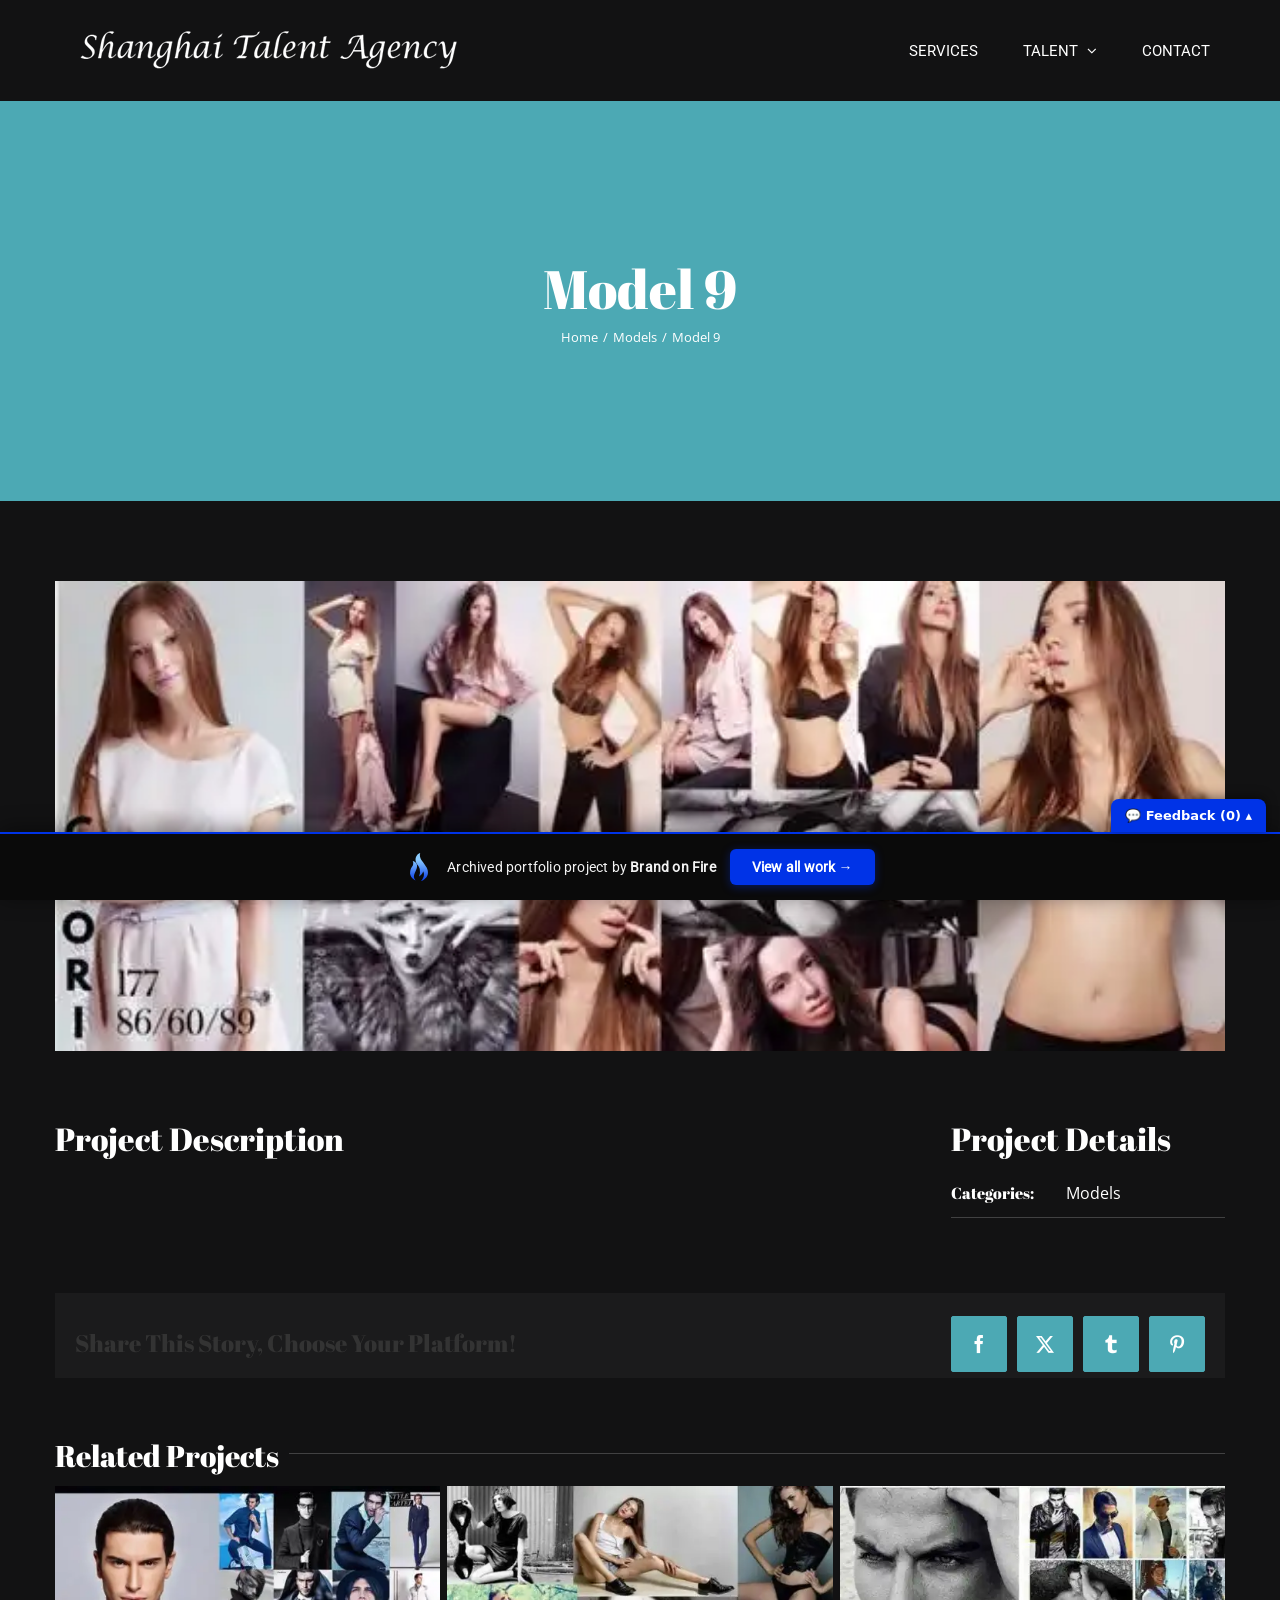
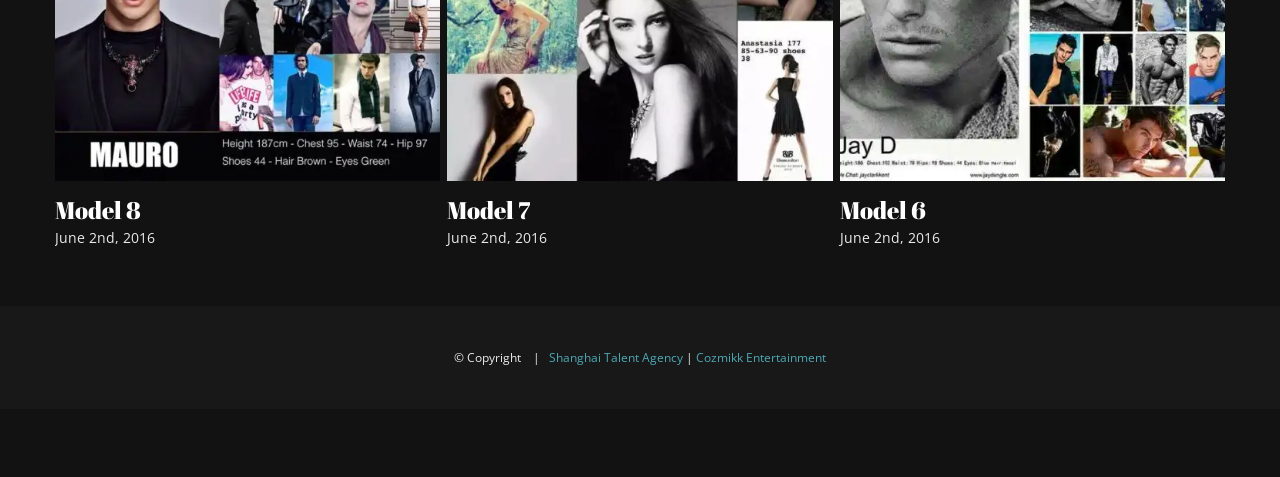
<file: portfolio-items/model-9/index.html>
<!doctype html><html class="avada-html-layout-wide avada-html-header-position-top avada-header-color-not-opaque" lang="en-US" prefix="og: http://ogp.me/ns# fb: http://ogp.me/ns/fb#" data-bofp="0"><head><meta http-equiv="Content-Type" content="text/html; charset=utf-8"><meta http-equiv="X-UA-Compatible" content="IE=edge"><meta name="viewport" content="width=device-width, initial-scale=1"><title>Model 9 – Shanghai Talent Agency</title><meta name="robots" content="max-image-preview:large"><link rel="shortcut icon" href="/wp-content/uploads/2019/02/favicon-16x16.png" type="image/x-icon"><link rel="apple-touch-icon" sizes="180x180" href="/wp-content/uploads/2019/02/apple-icon-114x114.png"><link rel="icon" sizes="192x192" href="/wp-content/uploads/2019/02/apple-icon-57x57.png"><meta name="msapplication-TileImage" content="/wp-content/uploads/2019/02/apple-icon-72x72.png"><meta property="og:locale" content="en_US"><meta property="og:type" content="article"><meta property="og:site_name" content="Shanghai Talent Agency"><meta property="og:title" content="  Model 9"><meta property="og:url" content="/portfolio-items/model-9/"><meta property="og:image" content="../../_a/1a5b4b5b6c89.webp"><meta property="og:image:width" content="600"><meta property="og:image:height" content="241"><meta property="og:image:type" content="image/jpeg"><link rel="https://api.w.org/" href="/wp-json/"><link rel="alternate" title="JSON" type="application/json" href="/wp-json/wp/v2/avada_portfolio/1399"><link rel="canonical" href="/portfolio-items/model-9/"><meta name="generator" content="WP Rocket 3.20.2" data-wpr-features="wpr_lazyload_css_bg_img wpr_delay_js wpr_defer_js wpr_minify_js wpr_lazyload_iframes wpr_minify_css wpr_preload_links wpr_desktop"><link rel="stylesheet" href="../../style.css"><style>[data-bofp="0"]{background-color:rgb(18, 18, 19)!important}[data-bofp="1"]{background-color:rgb(18, 18, 19)!important;color:rgb(234, 234, 234)!important}[data-bofp="2"]{background-color:rgb(18, 18, 19)!important;color:rgb(234, 234, 234)!important}[data-bofp="3"]{background-color:rgba(255, 255, 255, 0)!important;color:rgb(234, 234, 234)!important}[data-bofp="4"]{background-color:rgb(76, 169, 180)!important;color:rgb(234, 234, 234)!important}[data-bofp="5"]{background-color:rgb(18, 18, 19)!important;color:rgb(234, 234, 234)!important}[data-bofp="6"]{background-color:rgb(27, 27, 28)!important;color:rgb(234, 234, 234)!important}[data-bofp="7"]{background-color:rgb(24, 24, 25)!important;color:rgb(234, 234, 234)!important}</style><meta name="robots" content="noindex, nofollow"></head><body data-rsssl="1" class="wp-singular avada_portfolio-template-default single single-avada_portfolio postid-1399 single-format-standard wp-theme-Avada wp-child-theme-Avada-Child-Theme fusion-image-hovers fusion-pagination-sizing fusion-button_type-flat fusion-button_span-no fusion-button_gradient-linear avada-image-rollover-circle-no avada-image-rollover-no fusion-body ltr fusion-sticky-header no-mobile-slidingbar avada-has-rev-slider-styles fusion-disable-outline fusion-sub-menu-fade mobile-logo-pos-left layout-wide-mode avada-has-boxed-modal-shadow-none layout-scroll-offset-full avada-has-zero-margin-offset-top fusion-top-header menu-text-align-left mobile-menu-design-modern fusion-show-pagination-text fusion-header-layout-v1 avada-responsive avada-footer-fx-bg-parallax avada-menu-highlight-style-bar fusion-search-form-clean fusion-main-menu-search-overlay fusion-avatar-circle avada-sticky-shrinkage avada-dropdown-styles avada-blog-layout-grid avada-blog-archive-layout-grid avada-header-shadow-no avada-menu-icon-position-left avada-has-megamenu-shadow avada-has-header-100-width avada-has-pagetitle-100-width avada-has-pagetitle-bg-full avada-has-pagetitle-bg-parallax avada-has-100-footer avada-has-breadcrumb-mobile-hidden avada-has-titlebar-bar_and_content avada-header-border-color-full-transparent avada-has-pagination-padding avada-flyout-menu-direction-fade avada-ec-views-v1" data-awb-post-id="1399" data-bofp="1"><a class="skip-link screen-reader-text" href="#content">Skip to content</a><div data-rocket-location-hash="1bedd667ccdb0f2ae6123868cb70086e" id="boxed-wrapper"><div data-rocket-location-hash="c748e83a99a8efa38397a49b963eb39a" id="wrapper" class="fusion-wrapper" data-bofp="2"><div data-rocket-location-hash="30e21cd0d1ab48664f94f36d4ec80340" id="home" style="position:relative;top:-1px;"></div><header data-rocket-location-hash="6a3c4ea792bfdd798d2d351fb8fd07c9" class="fusion-header-wrapper"><div class="fusion-header-v1 fusion-logo-alignment fusion-logo-left fusion-sticky-menu- fusion-sticky-logo- fusion-mobile-logo-  fusion-mobile-menu-design-modern"><div class="fusion-header-sticky-height"></div><div class="fusion-header" data-bofp="3"><div class="fusion-row"><div class="fusion-logo" data-margin-top="15px" data-margin-bottom="10px" data-margin-left="0px" data-margin-right="0px"><a class="fusion-logo-link" href="../../index.html"><img src="../../_a/0de08b1caeef.webp" width="400" height="67" alt="Shanghai Talent Agency Logo" data-retina_logo_url="" class="fusion-standard-logo" decoding="sync"></a></div>		<nav class="fusion-main-menu" aria-label="Main Menu"><div class="fusion-overlay-search">		<form role="search" class="searchform fusion-search-form  fusion-search-form-clean" method="get" action="/"><div class="fusion-search-form-content"><div class="fusion-search-field search-field"><label><span class="screen-reader-text">Search for:</span><input type="search" value="" name="s" class="s" placeholder="Search..." required="" aria-required="true" aria-label="Search..."></label></div><div class="fusion-search-button search-button"><input type="submit" class="fusion-search-submit searchsubmit" aria-label="Search" value=""></div></div></form><div class="fusion-search-spacer"></div><a href="#" role="button" aria-label="Close Search" class="fusion-close-search"></a></div><ul id="menu-main-menu" class="fusion-menu"><li id="menu-item-1570" class="menu-item menu-item-type-custom menu-item-object-custom menu-item-home menu-item-1570" data-item-id="1570"><a href="../../index.html" class="fusion-bar-highlight"><span class="menu-text">SERVICES</span></a></li><li id="menu-item-1344" class="menu-item menu-item-type-custom menu-item-object-custom menu-item-home menu-item-has-children menu-item-1344 fusion-dropdown-menu" data-item-id="1344"><a href="../../index.html" class="fusion-bar-highlight"><span class="menu-text">TALENT</span> <span class="fusion-caret"><i class="fusion-dropdown-indicator" aria-hidden="true"></i></span></a><ul class="sub-menu"><li id="menu-item-1722" class="menu-item menu-item-type-custom menu-item-object-custom menu-item-home menu-item-1722 fusion-dropdown-submenu"><a href="../../index.html" class="fusion-bar-highlight"><span>CHINESE CULTURAL PERFORMANCES</span></a></li><li id="menu-item-1378" class="menu-item menu-item-type-custom menu-item-object-custom menu-item-home menu-item-1378 fusion-dropdown-submenu"><a href="../../index.html" class="fusion-bar-highlight"><span>MODELS</span></a></li><li id="menu-item-1613" class="menu-item menu-item-type-custom menu-item-object-custom menu-item-home menu-item-1613 fusion-dropdown-submenu"><a href="../../index.html" class="fusion-bar-highlight"><span>CHINESE MODELS</span></a></li><li id="menu-item-1778" class="menu-item menu-item-type-custom menu-item-object-custom menu-item-home menu-item-1778 fusion-dropdown-submenu"><a href="../../index.html" class="fusion-bar-highlight"><span>CHILD MODELS</span></a></li><li id="menu-item-1615" class="menu-item menu-item-type-custom menu-item-object-custom menu-item-home menu-item-1615 fusion-dropdown-submenu"><a href="../../index.html" class="fusion-bar-highlight"><span>ACTORS/ACTRESSES</span></a></li><li id="menu-item-1381" class="menu-item menu-item-type-custom menu-item-object-custom menu-item-home menu-item-1381 fusion-dropdown-submenu"><a href="../../index.html" class="fusion-bar-highlight"><span>BANDS/MUSICIANS</span></a></li><li id="menu-item-1380" class="menu-item menu-item-type-custom menu-item-object-custom menu-item-home menu-item-1380 fusion-dropdown-submenu"><a href="../../index.html" class="fusion-bar-highlight"><span>BILINGUAL MCs</span></a></li><li id="menu-item-1383" class="menu-item menu-item-type-custom menu-item-object-custom menu-item-home menu-item-1383 fusion-dropdown-submenu"><a href="../../index.html" class="fusion-bar-highlight"><span>HAIRDRESSERS</span></a></li><li id="menu-item-1385" class="menu-item menu-item-type-custom menu-item-object-custom menu-item-home menu-item-1385 fusion-dropdown-submenu"><a href="../../index.html" class="fusion-bar-highlight"><span>DANCERS</span></a></li><li id="menu-item-1386" class="menu-item menu-item-type-custom menu-item-object-custom menu-item-home menu-item-1386 fusion-dropdown-submenu"><a href="../../index.html" class="fusion-bar-highlight"><span>DJs</span></a></li><li id="menu-item-1387" class="menu-item menu-item-type-custom menu-item-object-custom menu-item-home menu-item-1387 fusion-dropdown-submenu"><a href="../../index.html" class="fusion-bar-highlight"><span>PHOTOGRAPHERS</span></a></li></ul></li><li id="menu-item-1345" class="menu-item menu-item-type-custom menu-item-object-custom menu-item-home menu-item-1345" data-item-id="1345"><a href="../../index.html" class="fusion-bar-highlight"><span class="menu-text">CONTACT</span></a></li></ul></nav>	<div class="fusion-mobile-menu-icons"><a href="#" class="fusion-icon awb-icon-bars" aria-label="Toggle mobile menu" aria-expanded="false"></a></div><nav class="fusion-mobile-nav-holder fusion-mobile-menu-text-align-left" aria-label="Main Menu Mobile"></nav></div></div></div><div class="fusion-clearfix"></div></header><div data-rocket-location-hash="ae09952dcb51da4b7e7510d1894525f4" id="sliders-container" class="fusion-slider-visibility"></div><section data-rocket-location-hash="976aa7e7668c262d80fc7d06da9e28a6" class="avada-page-titlebar-wrapper" aria-label="Page Title Bar"><div class="fusion-page-title-bar fusion-page-title-bar-none fusion-page-title-bar-center" data-bofp="4"><div class="fusion-page-title-row"><div class="fusion-page-title-wrapper"><div class="fusion-page-title-captions"><h1 class="entry-title">Model 9</h1><div class="fusion-page-title-secondary"><nav class="fusion-breadcrumbs" aria-label="Breadcrumb"><ol class="awb-breadcrumb-list"><li class="fusion-breadcrumb-item awb-breadcrumb-sep awb-home"><a href="../../index.html" class="fusion-breadcrumb-link"><span>Home</span></a></li><li class="fusion-breadcrumb-item awb-breadcrumb-sep"><a href="#" class="fusion-breadcrumb-link"><span>Models</span></a></li><li class="fusion-breadcrumb-item" aria-current="page"><span class="breadcrumb-leaf">Model 9</span></li></ol></nav>							</div></div></div></div></div></section><main data-rocket-location-hash="066f15242d1cc3d2edb984d5831af75a" id="main" class="clearfix " data-bofp="5"><div class="fusion-row" style=""><section id="content" class=" portfolio-full" style="width: 100%;"><article id="post-1399" class="post-1399 avada_portfolio type-avada_portfolio status-publish format-standard has-post-thumbnail hentry portfolio_category-models"><div class="fusion-flexslider flexslider fusion-post-slideshow post-slideshow fusion-flexslider-loading"><ul class="slides"><li><a href="#" data-rel="iLightbox[gallery1399]" title="1217_7" data-title="1217_7" data-caption=""><span class="screen-reader-text">View Larger Image</span><img width="600" height="241" src="../../_a/1a5b4b5b6c89.webp" class="attachment-full size-full wp-post-image" alt="" decoding="sync" fetchpriority="high">									</a></li></ul></div><div class="project-content"><span class="entry-title rich-snippet-hidden">Model 9</span><span class="vcard rich-snippet-hidden"><span class="fn"><a href="../../author/brandon/index.html" rel="author">Website Admin</a></span></span><span class="updated rich-snippet-hidden">2016-06-02T13:30:39+00:00</span>				<div class="project-description post-content fusion-project-description-details" style=""><h3>Project Description</h3>																			</div><div class="project-info"><h3>Project Details</h3><div class="project-info-box"><h4>Categories:</h4>								<div class="project-terms"><a href="#" rel="tag">Models</a>								</div></div></div></div><div class="portfolio-sep"></div><div class="fusion-sharing-box fusion-theme-sharing-box fusion-single-sharing-box" data-bofp="6"><h4>Share This Story, Choose Your Platform!</h4><div class="fusion-social-networks boxed-icons"><div class="fusion-social-networks-wrapper"><a class="fusion-social-network-icon fusion-tooltip fusion-facebook awb-icon-facebook" style="color:var(--sharing_social_links_icon_color);background-color:var(--sharing_social_links_box_color);border-color:var(--sharing_social_links_box_color);" data-placement="top" data-title="Facebook" data-toggle="tooltip" title="Facebook" href="https://www.facebook.com/sharer.php?u=https%3A%2F%2Fshanghaitalentagency.com%2Fportfolio-items%2Fmodel-9%2F&amp;t=Model%209" target="_blank" rel="noreferrer"><span class="screen-reader-text">Facebook</span></a><a class="fusion-social-network-icon fusion-tooltip fusion-twitter awb-icon-twitter" style="color:var(--sharing_social_links_icon_color);background-color:var(--sharing_social_links_box_color);border-color:var(--sharing_social_links_box_color);" data-placement="top" data-title="X" data-toggle="tooltip" title="X" href="https://x.com/intent/post?url=https%3A%2F%2Fshanghaitalentagency.com%2Fportfolio-items%2Fmodel-9%2F&amp;text=Model%209" target="_blank" rel="noopener noreferrer"><span class="screen-reader-text">X</span></a><a class="fusion-social-network-icon fusion-tooltip fusion-tumblr awb-icon-tumblr" style="color:var(--sharing_social_links_icon_color);background-color:var(--sharing_social_links_box_color);border-color:var(--sharing_social_links_box_color);" data-placement="top" data-title="Tumblr" data-toggle="tooltip" title="Tumblr" href="https://www.tumblr.com/share/link?url=https%3A%2F%2Fshanghaitalentagency.com%2Fportfolio-items%2Fmodel-9%2F&amp;name=Model%209&amp;description=" target="_blank" rel="noopener noreferrer"><span class="screen-reader-text">Tumblr</span></a><a class="fusion-social-network-icon fusion-tooltip fusion-pinterest awb-icon-pinterest fusion-last-social-icon" style="color:var(--sharing_social_links_icon_color);background-color:var(--sharing_social_links_box_color);border-color:var(--sharing_social_links_box_color);" data-placement="top" data-title="Pinterest" data-toggle="tooltip" title="Pinterest" href="https://pinterest.com/pin/create/button/?url=https%3A%2F%2Fshanghaitalentagency.com%2Fportfolio-items%2Fmodel-9%2F&amp;description=&amp;media=https%3A%2F%2Fshanghaitalentagency.com%2Fwp-content%2Fuploads%2F2016%2F06%2F1217_7.jpg" target="_blank" rel="noopener noreferrer"><span class="screen-reader-text">Pinterest</span></a><div class="fusion-clearfix"></div></div></div>	</div><section class="related-posts single-related-posts"><div class="fusion-title fusion-title-size-three sep-single sep-solid" style="margin-top:0px;margin-bottom:0px;"><h3 class="title-heading-left" style="margin:0;">
						Related Projects					</h3><span class="awb-title-spacer"></span><div class="title-sep-container"><div class="title-sep sep-single sep-solid"></div></div></div><div class="awb-carousel awb-swiper awb-swiper-carousel fusion-carousel-title-below-image" data-imagesize="fixed" data-metacontent="yes" data-autoplay="yes" data-touchscroll="yes" data-columns="3" data-itemmargin="7px" data-itemwidth="180" data-scrollitems=""><div class="swiper-wrapper"><div class="swiper-slide"><div class="fusion-carousel-item-wrapper"><div class="fusion-image-wrapper fusion-image-size-fixed" aria-haspopup="true"><a href="../../portfolio-items/model-8/index.html" aria-label="Model 8"><img src="../../_a/5d1c3a98c249.webp" width="500" height="383" alt="Model 8" decoding="sync"></a></div><h4 class="fusion-carousel-title"><a class="fusion-related-posts-title-link" href="../../portfolio-items/model-8/index.html" target="_self" title="Model 8">Model 8</a></h4><div class="fusion-carousel-meta"><span class="fusion-date">June 2nd, 2016</span></div></div></div><div class="swiper-slide"><div class="fusion-carousel-item-wrapper"><div class="fusion-image-wrapper fusion-image-size-fixed" aria-haspopup="true"><a href="../../portfolio-items/model-7/index.html" aria-label="Model 7"><img src="../../_a/798f5f755a45.webp" width="500" height="383" alt="Model 7" decoding="sync"></a></div><h4 class="fusion-carousel-title"><a class="fusion-related-posts-title-link" href="../../portfolio-items/model-7/index.html" target="_self" title="Model 7">Model 7</a></h4><div class="fusion-carousel-meta"><span class="fusion-date">June 2nd, 2016</span></div></div></div><div class="swiper-slide"><div class="fusion-carousel-item-wrapper"><div class="fusion-image-wrapper fusion-image-size-fixed" aria-haspopup="true"><a href="../../portfolio-items/model-6/index.html" aria-label="Model 6"><img src="../../_a/fd4c532cc088.webp" width="500" height="383" alt="Model 6" decoding="sync"></a></div><h4 class="fusion-carousel-title"><a class="fusion-related-posts-title-link" href="../../portfolio-items/model-6/index.html" target="_self" title="Model 6">Model 6</a></h4><div class="fusion-carousel-meta"><span class="fusion-date">June 2nd, 2016</span></div></div></div><div class="swiper-slide"><div class="fusion-carousel-item-wrapper"><div class="fusion-image-wrapper fusion-image-size-fixed" aria-haspopup="true"><a href="../../portfolio-items/model-5/index.html" aria-label="Model 5"><img src="../../_a/850b648da064.webp" width="500" height="383" alt="Model 5" decoding="sync"></a></div><h4 class="fusion-carousel-title"><a class="fusion-related-posts-title-link" href="../../portfolio-items/model-5/index.html" target="_self" title="Model 5">Model 5</a></h4><div class="fusion-carousel-meta"><span class="fusion-date">June 2nd, 2016</span></div></div></div><div class="swiper-slide"><div class="fusion-carousel-item-wrapper"><div class="fusion-image-wrapper fusion-image-size-fixed" aria-haspopup="true"><a href="../../portfolio-items/model-4/index.html" aria-label="Model 4"><img src="../../_a/0cca35239448.webp" width="500" height="383" alt="Model 4" decoding="sync"></a></div><h4 class="fusion-carousel-title"><a class="fusion-related-posts-title-link" href="../../portfolio-items/model-4/index.html" target="_self" title="Model 4">Model 4</a></h4><div class="fusion-carousel-meta"><span class="fusion-date">June 2nd, 2016</span></div></div></div><div class="swiper-slide"><div class="fusion-carousel-item-wrapper"><div class="fusion-image-wrapper fusion-image-size-fixed" aria-haspopup="true"><a href="../../portfolio-items/model-3/index.html" aria-label="Model 3"><img src="../../_a/749274a5bdd7.webp" width="500" height="383" alt="Model 3" decoding="sync"></a></div><h4 class="fusion-carousel-title"><a class="fusion-related-posts-title-link" href="../../portfolio-items/model-3/index.html" target="_self" title="Model 3">Model 3</a></h4><div class="fusion-carousel-meta"><span class="fusion-date">June 2nd, 2016</span></div></div></div><div class="swiper-slide"><div class="fusion-carousel-item-wrapper"><div class="fusion-image-wrapper fusion-image-size-fixed" aria-haspopup="true"><a href="../../portfolio-items/model-2/index.html" aria-label="Model 2"><img src="../../_a/e505ee82a15e.webp" width="500" height="383" alt="Model 2" decoding="sync"></a></div><h4 class="fusion-carousel-title"><a class="fusion-related-posts-title-link" href="../../portfolio-items/model-2/index.html" target="_self" title="Model 2">Model 2</a></h4><div class="fusion-carousel-meta"><span class="fusion-date">June 2nd, 2016</span></div></div></div></div></div></section></article></section></div></main><div data-rocket-location-hash="5dcc5e3f3ee8f3912072ac285568195e" class="fusion-footer"><footer id="footer" class="fusion-footer-copyright-area fusion-footer-copyright-center" data-bofp="7"><div class="fusion-row"><div class="fusion-copyright-content"><div class="fusion-copyright-notice"><div>
		© Copyright &nbsp;&nbsp;&nbsp;|&nbsp;&nbsp;&nbsp;<a href="../../index.html">Shanghai Talent Agency </a> | <a href="https://www.cozmikk.com" title="Cozmikk China Talent Agency"> Cozmikk Entertainment</a>	</div></div></div></div></footer></div></div></div><a class="fusion-one-page-text-link fusion-page-load-link" tabindex="-1" href="#" aria-hidden="true">Page load link</a><div class="avada-footer-scripts"><div class="fusion-privacy-bar fusion-privacy-bar-bottom"><div class="fusion-privacy-bar-main"><span>					</span><a href="#" class="fusion-privacy-bar-acceptance fusion-button fusion-button-default fusion-button-default-size fusion-button-span-no" data-alt-text="Update Settings" data-orig-text=""></a></div></div></div><section data-rocket-location-hash="b5508266f1d1a90249a847444d13a03f" class="to-top-container to-top-right" aria-labelledby="awb-to-top-label"><a href="#" id="toTop" class="fusion-top-top-link"><span id="awb-to-top-label" class="screen-reader-text">Go to Top</span></a></section><!-- bof-portfolio-bar --><a href="https://brandonfire.com/portfolio/" id="bof-portfolio-bar" rel="noopener" style="position:fixed;left:0;right:0;bottom:0;z-index:2147483647;display:flex;align-items:center;justify-content:center;gap:14px;flex-wrap:wrap;background:#0a0a0a;color:#ffffff !important;font-family:Inter,-apple-system,BlinkMacSystemFont,'Segoe UI',Roboto,Helvetica,Arial,sans-serif;font-size:14px;font-weight:500;line-height:1;letter-spacing:.2px;padding:15px 18px;text-decoration:none !important;box-shadow:0 -3px 22px rgba(0,0,0,.45);border-top:2px solid #0033e7;box-sizing:border-box;"><img src="[data-uri]" alt="" width="28" height="28" style="display:block;flex:0 0 auto;width:28px;height:28px;"><span style="opacity:.95;color:#fff;">Archived portfolio project by <strong style="font-weight:700;color:#fff;">Brand&nbsp;on&nbsp;Fire</strong></span><span style="background:#0033e7;color:#fff;padding:11px 22px;border-radius:6px;font-weight:700;font-size:14px;white-space:nowrap;box-shadow:0 2px 10px rgba(0,51,231,.4);">View&nbsp;all&nbsp;work&nbsp;&rarr;</span></a><script>(function(){function p(){var b=document.getElementById("bof-portfolio-bar");if(b&&document.body)document.body.style.setProperty("padding-bottom",b.offsetHeight+"px","important");}if(document.readyState!=="loading")p();else document.addEventListener("DOMContentLoaded",p);window.addEventListener("resize",p);})();</script><script>/* Brand on Fire portfolio feedback collector. One shared origin (brand-on-fire.github.io) => one shared
   localStorage; every comment is stamped with the site + page it was written on. Shadow DOM so the host
   site's CSS / pointer-events:none can't touch it. "Export all" copies everything for Claude. */
(function () {
  var K = 'bof_feedback', D = document;
  if (D.getElementById('bof-fb-host')) return;
  function L() { try { return JSON.parse(localStorage.getItem(K)) || []; } catch (e) { return []; } }
  function SV(a) { try { localStorage.setItem(K, JSON.stringify(a)); } catch (e) {} }
  function slug() { var p = location.pathname.split('/').filter(Boolean); return p[0] || '(home)'; }
  function pagePath() { var p = location.pathname.split('/').filter(Boolean); return '/' + p.slice(1).join('/') + (p.length > 1 ? '/' : ''); }
  function draftKey() { return 'bof_fb_draft'; }     // one global draft so an in-progress comment survives navigation
  function barH() { var b = D.getElementById('bof-portfolio-bar'); return b ? b.offsetHeight : 0; }
  function sync() { try { fetch('http://localhost:8799/sync', { method: 'POST', headers: { 'Content-Type': 'text/plain' }, body: JSON.stringify(L()), keepalive: true }).catch(function () {}); } catch (e) {} }
  function counts() { var a = L(), s = slug(), here = a.filter(function (c) { return c.site === s; }).length; return { here: here, total: a.length }; }
  var open = localStorage.getItem('bof_fb_open') === '1';

  var host = D.createElement('div'); host.id = 'bof-fb-host';
  host.style.cssText = 'all:initial;position:fixed;left:0;right:0;bottom:0;z-index:2147483647;pointer-events:none';
  var R = host.attachShadow({ mode: 'open' });
  R.innerHTML =
    '<style>' +
    ':host{all:initial}div,textarea,button,span,b{box-sizing:border-box;font-family:Inter,system-ui,-apple-system,"Segoe UI",Arial,sans-serif;margin:0}' +
    '.tog{position:fixed;right:14px;background:#0033e7;color:#fff;font-weight:700;font-size:13px;padding:9px 14px;border-radius:8px 8px 0 0;cursor:pointer;box-shadow:0 -2px 12px rgba(0,0,0,.45);pointer-events:auto;user-select:none}' +
    '.pan{position:fixed;left:0;right:0;background:#0a0a0a;border-top:2px solid #0033e7;height:158px;padding:8px 12px 10px;display:none;pointer-events:auto}' +
    '.pan.open{display:block}' +
    '.hd{display:flex;align-items:center;gap:8px;color:#fff;font-size:12.5px;margin-bottom:6px}' +
    '.hd b{color:#8bccff;font-weight:700}.hd .pg{color:#9aa3b2}' +
    'textarea{display:block;width:100%;height:74px;background:#16181d;color:#fff;border:1px solid #2a2d35;border-radius:6px;padding:8px;font-size:13px;line-height:1.4;resize:none;pointer-events:auto;-webkit-user-select:text;user-select:text;outline:none}' +
    'textarea:focus{border-color:#0033e7}' +
    '.row{display:flex;gap:8px;align-items:center;margin-top:7px}' +
    'button{border:0;border-radius:6px;padding:8px 14px;font-weight:700;font-size:13px;cursor:pointer;pointer-events:auto}' +
    '.save{background:#0033e7;color:#fff}.exp{background:#16181d;color:#8bccff;border:1px solid #2a2d35}.undo{background:transparent;color:#888;font-weight:600;font-size:12px;padding:6px}' +
    '.st{color:#9aa3b2;font-size:12px;margin-left:auto}' +
    '</style>' +
    '<div class="tog" id="tog"></div>' +
    '<div class="pan" id="pan">' +
    '<div class="hd">Commenting on <b id="site"></b><span class="pg" id="pg"></span></div>' +
    '<textarea id="ta" placeholder="Type feedback for THIS page, then Save…"></textarea>' +
    '<div class="row"><button class="save" id="save">Save</button><button class="undo" id="undo">Undo last</button><button class="exp" id="exp">Export all</button><span class="st" id="st"></span></div>' +
    '</div>';
  D.body.appendChild(host);

  var tog = R.getElementById('tog'), pan = R.getElementById('pan'), ta = R.getElementById('ta');
  R.getElementById('site').textContent = slug();
  R.getElementById('pg').textContent = pagePath();
  ta.value = localStorage.getItem(draftKey()) || '';
  ta.addEventListener('input', function () { localStorage.setItem(draftKey(), ta.value); });
  function refresh() {
    var h = barH(), c = counts();
    pan.style.bottom = h + 'px'; pan.classList.toggle('open', open);
    tog.style.bottom = (open ? 158 + h : h) + 'px';
    tog.textContent = '💬 Feedback (' + c.total + ') ' + (open ? '▾' : '▴');
    R.getElementById('st').textContent = c.here + ' on this site · ' + c.total + ' total';
  }
  tog.addEventListener('click', function () { open = !open; localStorage.setItem('bof_fb_open', open ? '1' : '0'); refresh(); if (open) setTimeout(function () { ta.focus(); }, 0); });
  R.getElementById('save').addEventListener('click', function () {
    var t = ta.value.trim(); if (!t) return;
    var a = L(); a.push({ site: slug(), page: location.pathname, text: t, ts: new Date().toISOString() }); SV(a);
    ta.value = ''; localStorage.removeItem(draftKey()); refresh(); sync();
    var b = R.getElementById('save'); b.textContent = 'Saved ✓ ' + slug(); setTimeout(function () { b.textContent = 'Save'; }, 1100);
  });
  R.getElementById('undo').addEventListener('click', function () {
    var a = L(); if (!a.length) return; var last = a.pop(); SV(a); refresh(); sync();
    var b = R.getElementById('undo'); b.textContent = 'removed'; setTimeout(function () { b.textContent = 'Undo last'; }, 900);
  });
  R.getElementById('exp').addEventListener('click', function () {
    var a = L(); if (!a.length) { alert('No comments saved yet.'); return; }
    var txt = 'PORTFOLIO FEEDBACK (' + a.length + ' comments)\n\n' + a.map(function (c) { return '[' + c.site + c.page + ']\n' + c.text; }).join('\n\n');
    if (navigator.clipboard && navigator.clipboard.writeText) navigator.clipboard.writeText(txt).then(function () { alert('Copied ' + a.length + ' comments — paste to Claude.'); }, function () { window.prompt('Copy all (Cmd+C):', txt); });
    else window.prompt('Copy all (Cmd+C):', txt);
  });
  window.addEventListener('resize', refresh);
  if (D.readyState !== 'loading') { refresh(); sync(); } else D.addEventListener('DOMContentLoaded', function () { refresh(); sync(); });
})();
</script><!-- /bof-portfolio-bar --></body></html>
</file>
